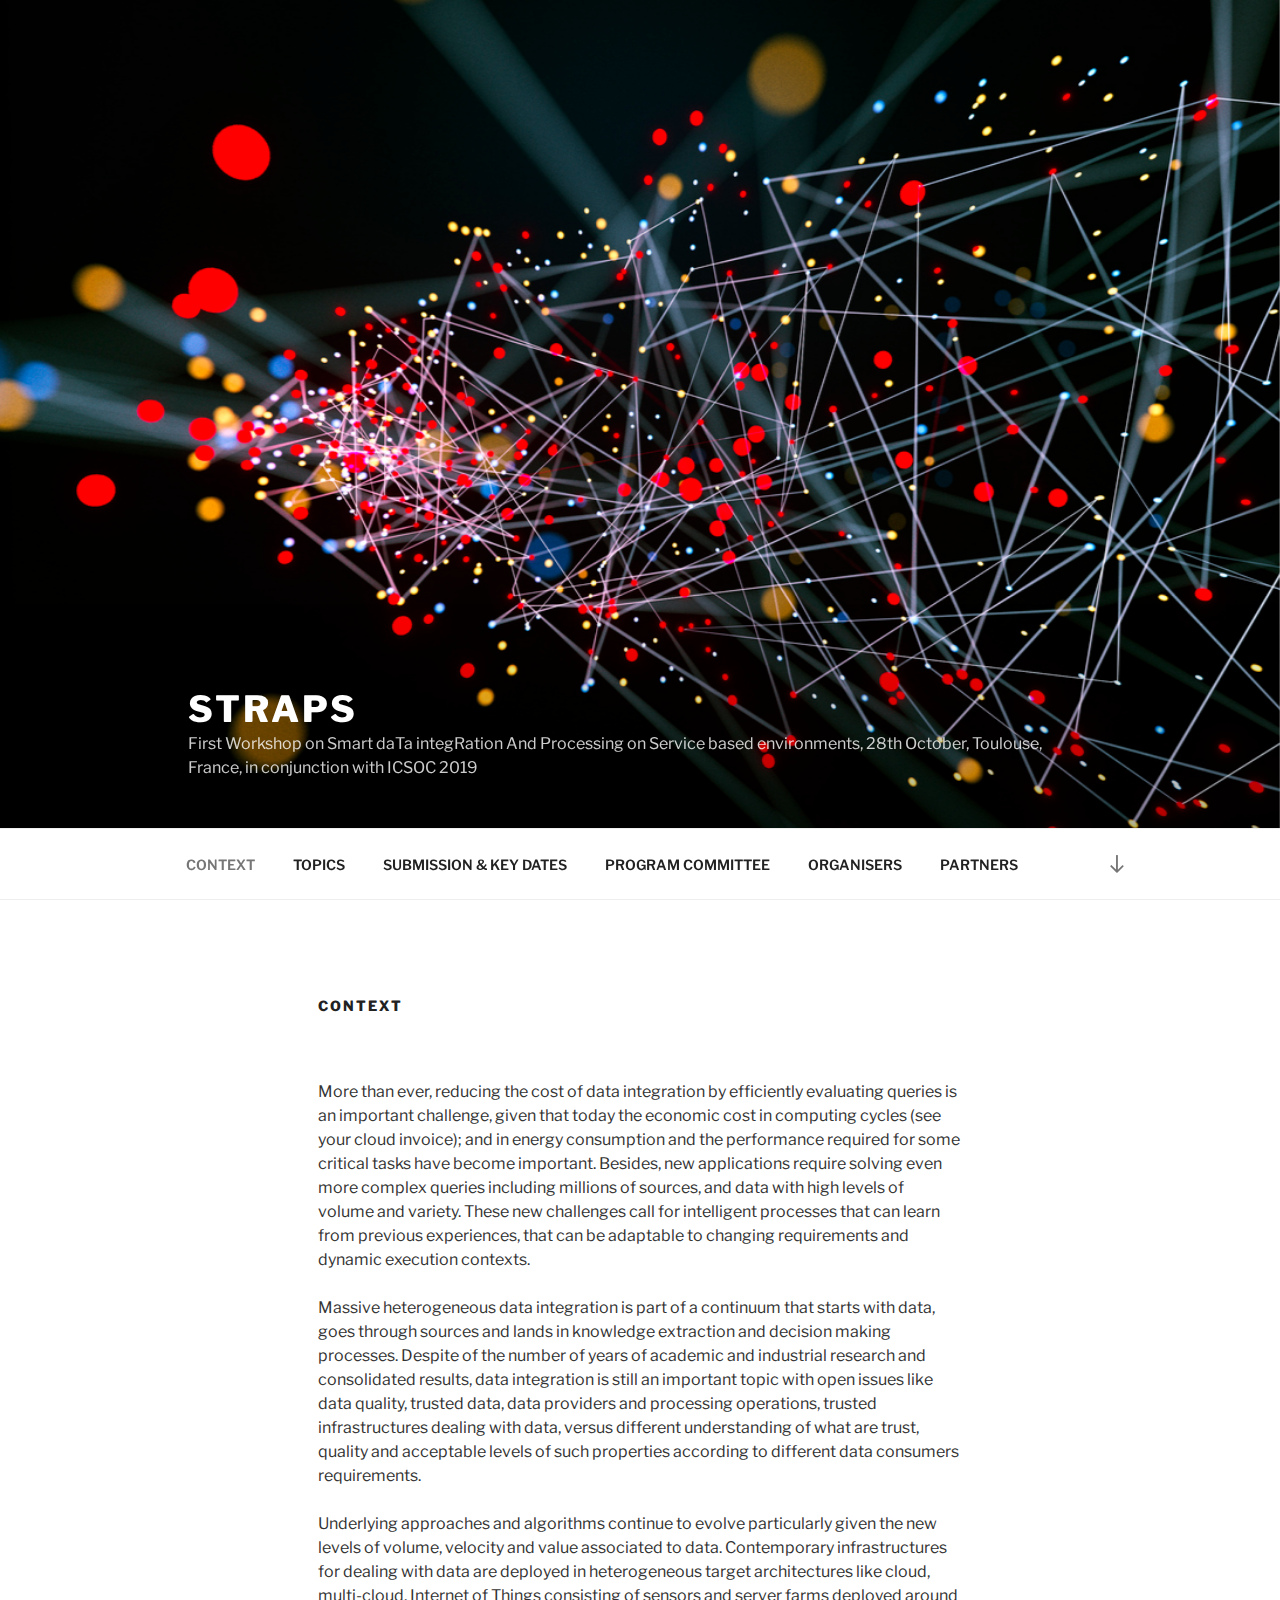
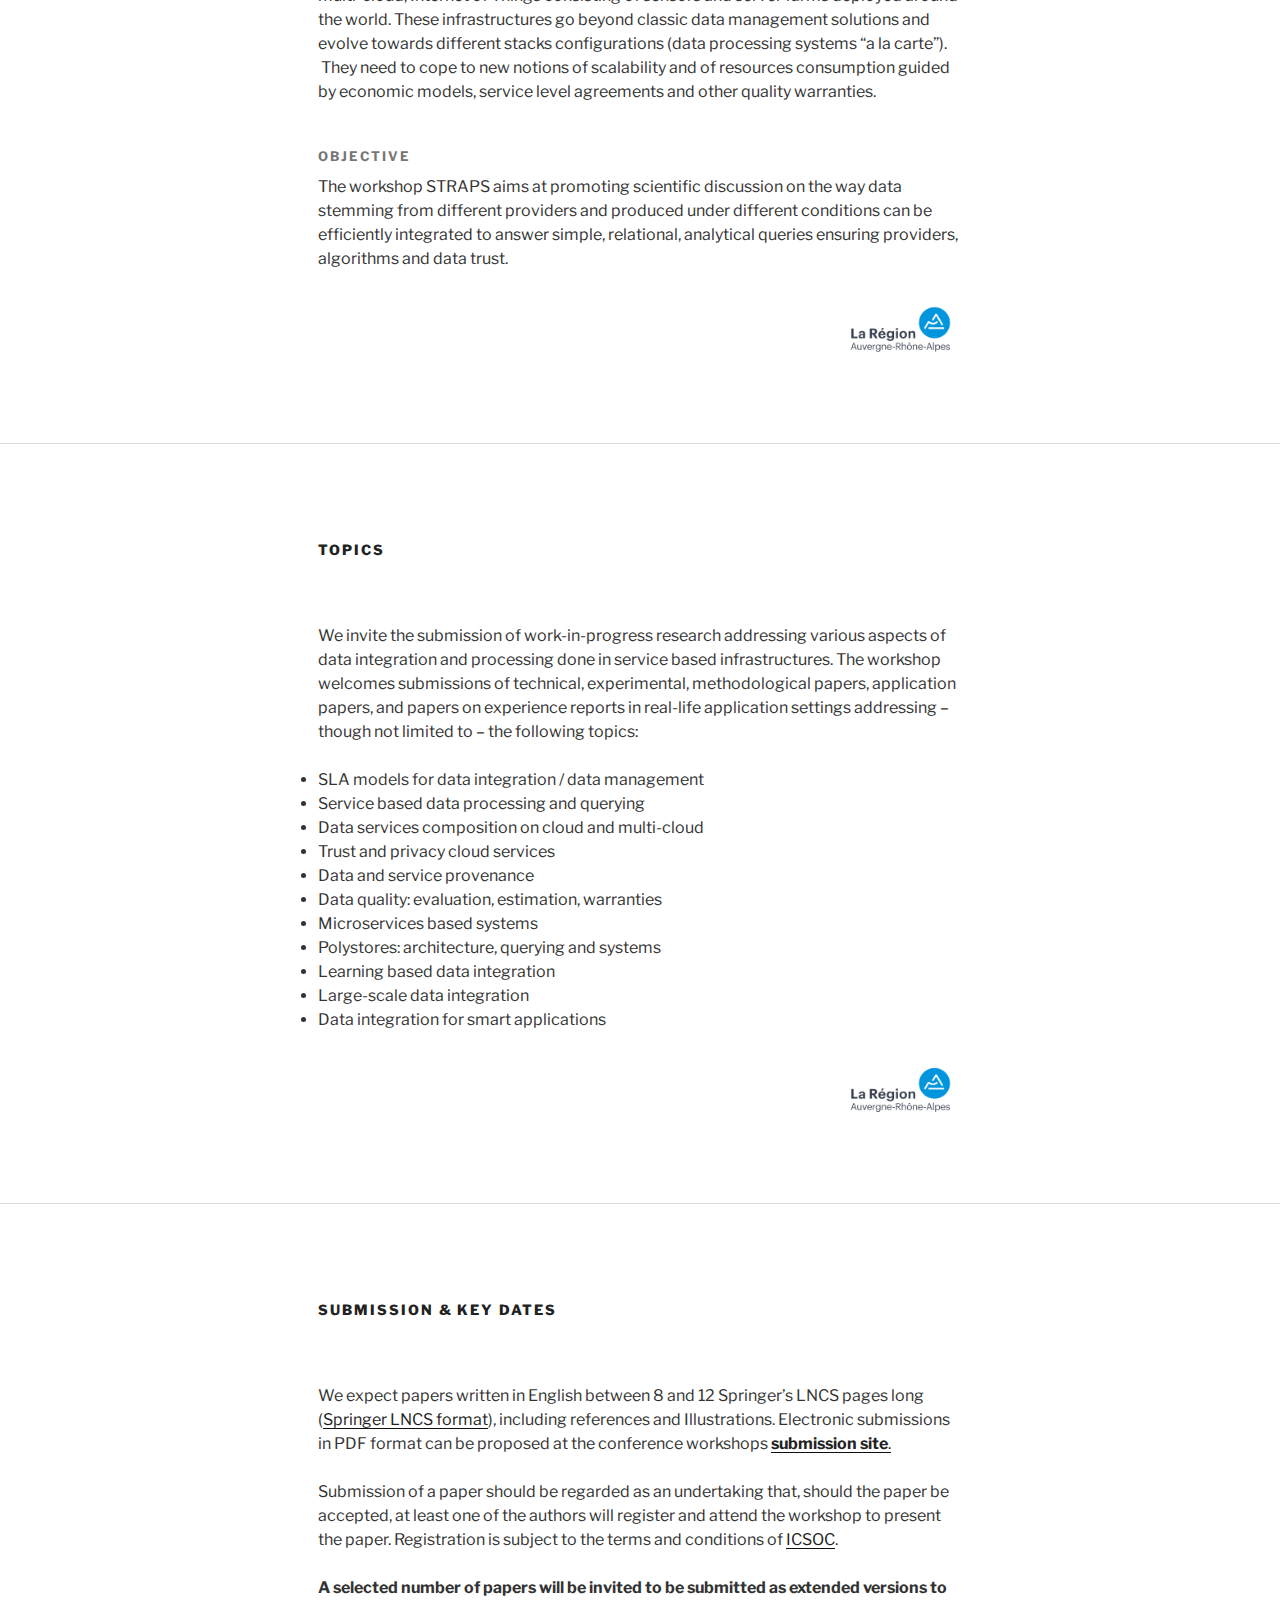
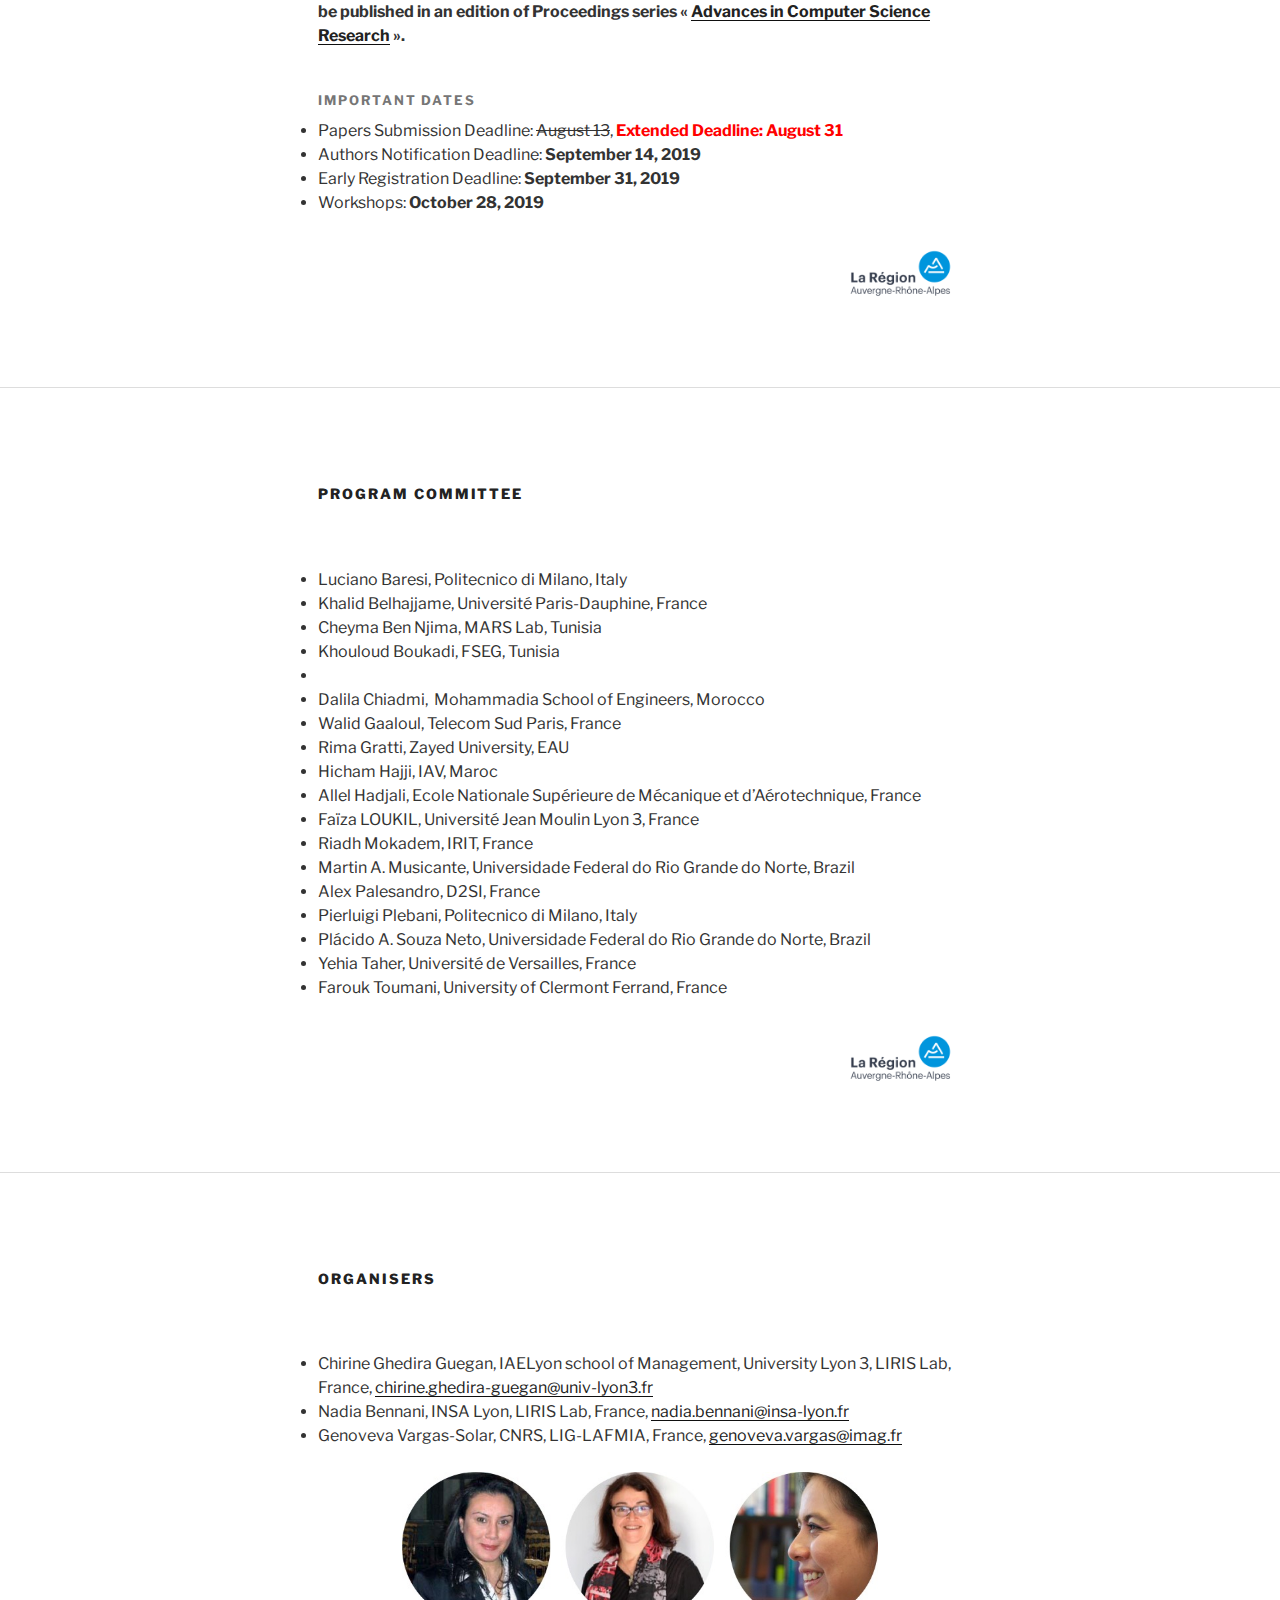
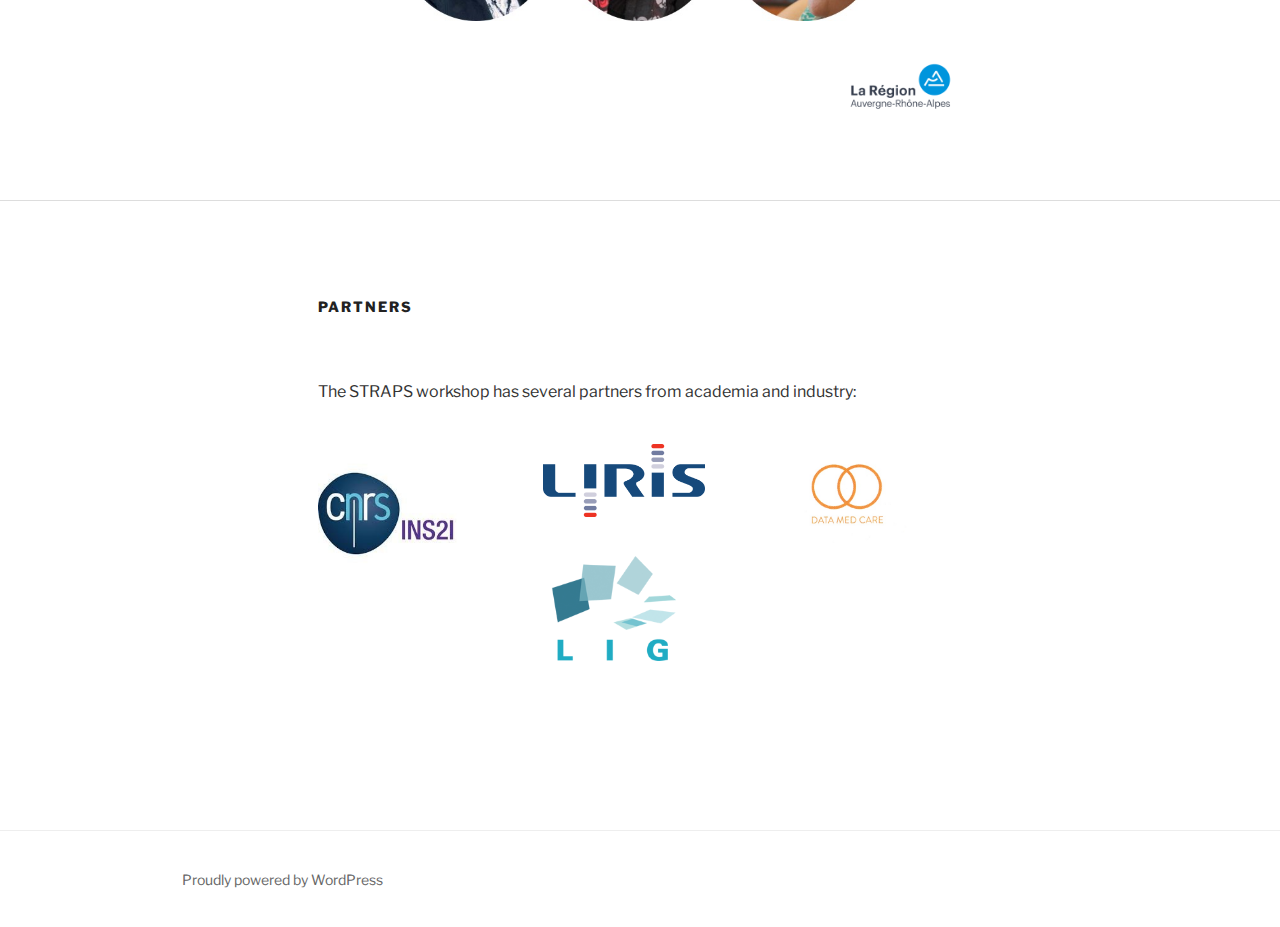
<file: index.html>
<!DOCTYPE html>
<html lang="en-US" class="no-js no-svg">
<head>
<meta charset="UTF-8">
<meta name="viewport" content="width=device-width, initial-scale=1">
<link rel="profile" href="http://gmpg.org/xfn/11">

<script>(function(html){html.className = html.className.replace(/\bno-js\b/,'js')})(document.documentElement);</script>
<title>STRAPS &#8211; First Workshop on Smart daTa integRation And Processing on Service based environments, 28th October, Toulouse, France, in conjunction with ICSOC 2019</title>
<link rel='dns-prefetch' href='http://fonts.googleapis.com/' />
<link rel='dns-prefetch' href='http://s.w.org/' />
<link href='https://fonts.gstatic.com' crossorigin rel='preconnect' />
<link rel="alternate" type="application/rss+xml" title="STRAPS &raquo; Feed" href="index.html@feed=rss2" />
<link rel="alternate" type="application/rss+xml" title="STRAPS &raquo; Comments Feed" href="index.html@feed=comments-rss2" />
<link rel="alternate" type="application/rss+xml" title="STRAPS &raquo; CONTEXT Comments Feed" href="index.html@feed=rss2&amp;page_id=2" />
		<script type="text/javascript">
			window._wpemojiSettings = {"baseUrl":"https:\/\/s.w.org\/images\/core\/emoji\/11.2.0\/72x72\/","ext":".png","svgUrl":"https:\/\/s.w.org\/images\/core\/emoji\/11.2.0\/svg\/","svgExt":".svg","source":{"concatemoji":"http:\/\/straps.imag.fr\/wp-includes\/js\/wp-emoji-release.min.js?ver=5.1.5"}};
			!function(a,b,c){function d(a,b){var c=String.fromCharCode;l.clearRect(0,0,k.width,k.height),l.fillText(c.apply(this,a),0,0);var d=k.toDataURL();l.clearRect(0,0,k.width,k.height),l.fillText(c.apply(this,b),0,0);var e=k.toDataURL();return d===e}function e(a){var b;if(!l||!l.fillText)return!1;switch(l.textBaseline="top",l.font="600 32px Arial",a){case"flag":return!(b=d([55356,56826,55356,56819],[55356,56826,8203,55356,56819]))&&(b=d([55356,57332,56128,56423,56128,56418,56128,56421,56128,56430,56128,56423,56128,56447],[55356,57332,8203,56128,56423,8203,56128,56418,8203,56128,56421,8203,56128,56430,8203,56128,56423,8203,56128,56447]),!b);case"emoji":return b=d([55358,56760,9792,65039],[55358,56760,8203,9792,65039]),!b}return!1}function f(a){var c=b.createElement("script");c.src=a,c.defer=c.type="text/javascript",b.getElementsByTagName("head")[0].appendChild(c)}var g,h,i,j,k=b.createElement("canvas"),l=k.getContext&&k.getContext("2d");for(j=Array("flag","emoji"),c.supports={everything:!0,everythingExceptFlag:!0},i=0;i<j.length;i++)c.supports[j[i]]=e(j[i]),c.supports.everything=c.supports.everything&&c.supports[j[i]],"flag"!==j[i]&&(c.supports.everythingExceptFlag=c.supports.everythingExceptFlag&&c.supports[j[i]]);c.supports.everythingExceptFlag=c.supports.everythingExceptFlag&&!c.supports.flag,c.DOMReady=!1,c.readyCallback=function(){c.DOMReady=!0},c.supports.everything||(h=function(){c.readyCallback()},b.addEventListener?(b.addEventListener("DOMContentLoaded",h,!1),a.addEventListener("load",h,!1)):(a.attachEvent("onload",h),b.attachEvent("onreadystatechange",function(){"complete"===b.readyState&&c.readyCallback()})),g=c.source||{},g.concatemoji?f(g.concatemoji):g.wpemoji&&g.twemoji&&(f(g.twemoji),f(g.wpemoji)))}(window,document,window._wpemojiSettings);
		</script>
		<style type="text/css">
img.wp-smiley,
img.emoji {
	display: inline !important;
	border: none !important;
	box-shadow: none !important;
	height: 1em !important;
	width: 1em !important;
	margin: 0 .07em !important;
	vertical-align: -0.1em !important;
	background: none !important;
	padding: 0 !important;
}
</style>
	<link rel='stylesheet' id='wp-block-library-css'  href='wp-includes/css/dist/block-library/style.min.css@ver=5.1.5.css' type='text/css' media='all' />
<link rel='stylesheet' id='wp-block-library-theme-css'  href='wp-includes/css/dist/block-library/theme.min.css@ver=5.1.5.css' type='text/css' media='all' />
<link rel='stylesheet' id='parent-style-css'  href='wp-content/themes/twentyseventeen/style.css@ver=5.1.5.css' type='text/css' media='all' />
<link rel='stylesheet' id='twentyseventeen-fonts-css'  href='https://fonts.googleapis.com/css?family=Libre+Franklin%3A300%2C300i%2C400%2C400i%2C600%2C600i%2C800%2C800i&#038;subset=latin%2Clatin-ext' type='text/css' media='all' />
<link rel='stylesheet' id='twentyseventeen-style-css'  href='wp-content/themes/twentyseventeen-child/style.css@ver=5.1.5.css' type='text/css' media='all' />
<link rel='stylesheet' id='twentyseventeen-block-style-css'  href='wp-content/themes/twentyseventeen/assets/css/blocks.css@ver=1.1.css' type='text/css' media='all' />
<!--[if lt IE 9]>
<link rel='stylesheet' id='twentyseventeen-ie8-css'  href='http://straps.imag.fr/wp-content/themes/twentyseventeen/assets/css/ie8.css?ver=1.0' type='text/css' media='all' />
<![endif]-->
<!--[if lt IE 9]>
<script type='text/javascript' src='http://straps.imag.fr/wp-content/themes/twentyseventeen/assets/js/html5.js?ver=3.7.3'></script>
<![endif]-->
<script type='text/javascript' src='wp-includes/js/jquery/jquery.js@ver=1.12.4'></script>
<script type='text/javascript' src='wp-includes/js/jquery/jquery-migrate.min.js@ver=1.4.1'></script>
<link rel='https://api.w.org/' href='index.php@rest_route=%252F' />
<link rel="EditURI" type="application/rsd+xml" title="RSD" href="xmlrpc.php@rsd" />
<link rel="wlwmanifest" type="application/wlwmanifest+xml" href="wp-includes/wlwmanifest.xml" /> 
<meta name="generator" content="WordPress 5.1.5" />
<link rel="canonical" href="index.html" />
<link rel='shortlink' href='index.html' />
<link rel="alternate" type="application/json+oembed" href="index.php@rest_route=%252Foembed%252F1.0%252Fembed&amp;url=http%253A%252F%252Fstraps.imag.fr%252F" />
<link rel="alternate" type="text/xml+oembed" href="index.php@rest_route=%252Foembed%252F1.0%252Fembed&amp;url=http%253A%252F%252Fstraps.imag.fr%252F&amp;format=xml" />
<link rel="pingback" href="http://straps.imag.fr/xmlrpc.php">
		<style type="text/css">.recentcomments a{display:inline !important;padding:0 !important;margin:0 !important;}</style>
		</head>

<body class="home page-template-default page page-id-2 wp-embed-responsive twentyseventeen-front-page has-header-image page-one-column colors-light">
<div id="page" class="site">
	<a class="skip-link screen-reader-text" href="index.html#content">Skip to content</a>

	<header id="masthead" class="site-header" role="banner">

		<div class="custom-header">

		<div class="custom-header-media">
			<div id="wp-custom-header" class="wp-custom-header"><img src="wp-content/uploads/2019/05/istock-627443586.jpg" width="1366" height="768" alt="STRAPS" srcset="wp-content/uploads/2019/05/istock-627443586.jpg 1366w, wp-content/uploads/2019/05/istock-627443586-300x169.jpg 300w, wp-content/uploads/2019/05/istock-627443586-768x432.jpg 768w, wp-content/uploads/2019/05/istock-627443586-1024x576.jpg 1024w" sizes="100vw" /></div>		</div>

	<div class="site-branding">
	<div class="wrap">

		
		<div class="site-branding-text">
							<h1 class="site-title"><a href="index.html" rel="home">STRAPS</a></h1>
			
							<p class="site-description">First Workshop on Smart daTa integRation And Processing on Service based environments, 28th October, Toulouse, France, in conjunction with ICSOC 2019</p>
					</div><!-- .site-branding-text -->

		
	</div><!-- .wrap -->
</div><!-- .site-branding -->

</div><!-- .custom-header -->

					<div class="navigation-top">
				<div class="wrap">
					<nav id="site-navigation" class="main-navigation" role="navigation" aria-label="Top Menu">
	<button class="menu-toggle" aria-controls="top-menu" aria-expanded="false">
		<svg class="icon icon-bars" aria-hidden="true" role="img"> <use href="#icon-bars" xlink:href="#icon-bars"></use> </svg><svg class="icon icon-close" aria-hidden="true" role="img"> <use href="#icon-close" xlink:href="#icon-close"></use> </svg>Menu	</button>

	<div class="menu-main-container"><ul id="top-menu" class="menu"><li id="menu-item-29" class="menu-item menu-item-type-post_type menu-item-object-page menu-item-home current-menu-item page_item page-item-2 current_page_item menu-item-29"><a href="index.html" aria-current="page">CONTEXT</a></li>
<li id="menu-item-28" class="menu-item menu-item-type-post_type menu-item-object-page menu-item-28"><a href="index.html@p=14.html">TOPICS</a></li>
<li id="menu-item-27" class="menu-item menu-item-type-post_type menu-item-object-page menu-item-27"><a href="index.html@p=16.html">SUBMISSION &#038; KEY DATES</a></li>
<li id="menu-item-34" class="menu-item menu-item-type-post_type menu-item-object-page menu-item-34"><a href="index.html@p=19.html">PROGRAM COMMITTEE</a></li>
<li id="menu-item-25" class="menu-item menu-item-type-post_type menu-item-object-page menu-item-25"><a href="index.html@p=21.html">ORGANISERS</a></li>
<li id="menu-item-91" class="menu-item menu-item-type-post_type menu-item-object-page menu-item-91"><a href="index.html@p=85.html">PARTNERS</a></li>
</ul></div>
			<a href="index.html#content" class="menu-scroll-down"><svg class="icon icon-arrow-right" aria-hidden="true" role="img"> <use href="#icon-arrow-right" xlink:href="#icon-arrow-right"></use> </svg><span class="screen-reader-text">Scroll down to content</span></a>
	</nav><!-- #site-navigation -->
				</div><!-- .wrap -->
			</div><!-- .navigation-top -->
		
	</header><!-- #masthead -->

	
	<div class="site-content-contain">
		<div id="content" class="site-content">

<div id="primary" class="content-area">
	<main id="main" class="site-main" role="main">

		<article id="post-2" class="twentyseventeen-panel  post-2 page type-page status-publish hentry" >

	
	<div class="panel-content">
		<div class="wrap">
			<header class="entry-header">
				<h2 class="entry-title">CONTEXT</h2>
				
			</header><!-- .entry-header -->

			<div class="entry-content">
				
<p>More than ever, reducing the cost of data integration by efficiently evaluating queries is an important challenge, given that today the economic cost in computing cycles (see your cloud invoice); and in energy consumption and the performance required for some critical tasks have become important. Besides, new applications require solving even more complex queries including millions of sources, and data with high levels of volume and variety. These new challenges call for intelligent processes that can learn from previous experiences, that can be adaptable to changing requirements and dynamic execution contexts.</p>



<p>Massive heterogeneous data integration is part of a continuum that starts with data, goes through sources and lands in knowledge extraction and decision making processes. Despite of the number of years of academic and industrial research and consolidated results, data integration is still an important topic with open issues like data quality, trusted data, data providers and processing operations, trusted infrastructures dealing with data, versus different understanding of what are trust, quality and acceptable levels of such properties according to different data consumers requirements. </p>



<p>Underlying approaches and algorithms continue to evolve particularly given the new levels of volume, velocity and value associated to data. Contemporary infrastructures for dealing with data are deployed in heterogeneous target architectures like cloud, multi-cloud, Internet of Things consisting of sensors and server farms deployed around the world. These infrastructures go beyond classic data management solutions and evolve towards different stacks configurations (data processing systems “a la carte”). &nbsp;They need to cope to new notions of scalability and of resources consumption guided by economic models, service level agreements and other quality warranties. </p>



<h5><strong>OBJECTIVE</strong></h5>



<p>The workshop STRAPS aims at promoting scientific discussion on the way data stemming from different providers and produced under different conditions can be efficiently integrated to answer simple, relational, analytical queries ensuring providers, algorithms and data trust. </p>



<div class="wp-block-image"><figure class="alignright is-resized"><img src="wp-content/uploads/2019/05/logo_ARA_partenaire-rvb_typogris-pastillebleue-642x360.png" alt="" class="wp-image-77" width="123" height="69" srcset="wp-content/uploads/2019/05/logo_ARA_partenaire-rvb_typogris-pastillebleue-642x360.png 642w, wp-content/uploads/2019/05/logo_ARA_partenaire-rvb_typogris-pastillebleue-642x360-300x168.png 300w" sizes="(max-width: 123px) 100vw, 123px" /></figure></div>



<p></p>



<p><br></p>
			</div><!-- .entry-content -->

		</div><!-- .wrap -->
	</div><!-- .panel-content -->

</article><!-- #post-## -->

		
<article id="panel1" class="twentyseventeen-panel  post-14 page type-page status-publish hentry" >

	
	<div class="panel-content">
		<div class="wrap">
			<header class="entry-header">
				<h2 class="entry-title">TOPICS</h2>
				
			</header><!-- .entry-header -->

			<div class="entry-content">
				
<p>We invite the submission of work-in-progress research addressing various aspects of data integration and processing done in service based infrastructures. The workshop welcomes submissions of technical, experimental, methodological papers, application papers, and papers on experience reports in real-life application settings addressing – though not limited to – the following topics: <br></p>



<ul><li>SLA models for data integration / data management</li><li>Service based data processing and querying</li><li>Data services composition on cloud and multi-cloud</li><li>Trust and privacy cloud services</li><li>Data and service provenance</li><li>Data quality: evaluation, estimation, warranties</li><li>Microservices based systems</li><li>Polystores: architecture, querying and systems</li><li>Learning based data integration</li><li>Large-scale data integration</li><li>Data integration for smart applications</li></ul>



<div class="wp-block-image"><figure class="alignright is-resized"><img src="wp-content/uploads/2019/05/logo_ARA_partenaire-rvb_typogris-pastillebleue-642x360.png" alt="" class="wp-image-77" width="123" height="69" srcset="wp-content/uploads/2019/05/logo_ARA_partenaire-rvb_typogris-pastillebleue-642x360.png 642w, wp-content/uploads/2019/05/logo_ARA_partenaire-rvb_typogris-pastillebleue-642x360-300x168.png 300w" sizes="(max-width: 123px) 100vw, 123px" /></figure></div>
			</div><!-- .entry-content -->

			
		</div><!-- .wrap -->
	</div><!-- .panel-content -->

</article><!-- #post-## -->

<article id="panel2" class="twentyseventeen-panel  post-16 page type-page status-publish hentry" >

	
	<div class="panel-content">
		<div class="wrap">
			<header class="entry-header">
				<h2 class="entry-title">SUBMISSION &#038; KEY DATES</h2>
				
			</header><!-- .entry-header -->

			<div class="entry-content">
				
<p>We expect papers written in English between 8 and 12 Springer&#8217;s LNCS pages long (<a rel="noreferrer noopener" aria-label="Springer LNCS format (opens in a new tab)" href="https://www.springer.com/fr/computer-science/lncs/conference-proceedings-guidelines" target="_blank">Springer LNCS format</a>), including references and Illustrations. Electronic submissions in PDF format can be proposed at  the conference workshops <strong><a href="https://www.conftool.com/icsoc2019" target="_blank" rel="noreferrer noopener" aria-label=" (opens in a new tab)">submission site</a></strong><a href="https://www.conftool.com/icsoc2019" target="_blank" rel="noreferrer noopener" aria-label=" (opens in a new tab)">.</a></p>



<p>Submission of a paper should be regarded as an undertaking that, should the paper be accepted, at least one of the authors will register and attend the workshop to present the paper. Registration is subject to the terms and conditions of <a href="https://icsoc-laas.fr" target="_blank" rel="noreferrer noopener" aria-label="ICSOC (opens in a new tab)">ICSOC</a>.</p>



<p><strong>A selected number of papers will be invited to be submitted as extended versions to be published in an edition of Proceedings series « </strong><a rel="noreferrer noopener" aria-label="Advances in Computer Science Research (opens in a new tab)" href="https://www.atlantis-press.com/proceedings/series/acsr" target="_blank"><strong>Advances in Computer Science Research</strong></a><strong> ».</strong></p>



<h5><strong>IMPORTANT DATES</strong></h5>


<ul id="mce_22" class="editor-rich-text__tinymce mce-content-body" role="textbox" contenteditable="true" aria-label="Write list…" aria-autocomplete="list" aria-multiline="true" data-is-placeholder-visible="false">
<li>Papers Submission Deadline: <del>August 13</del>, <strong><span style="color: #ff0000;">Extended Deadline:</span><span style="color: #ff0000;"> August 31</span><br /></strong></li>
<li>Authors Notification Deadline: <strong>September 14, 2019</strong></li>
<li>Early Registration Deadline: <strong>September 31, 2019</strong></li>
<li>Workshops: <strong>October 28, 2019</strong></li>
</ul>


<div class="wp-block-image"><figure class="alignright is-resized"><img src="wp-content/uploads/2019/05/logo_ARA_partenaire-rvb_typogris-pastillebleue-642x360.png" alt="" class="wp-image-77" width="123" height="69" srcset="wp-content/uploads/2019/05/logo_ARA_partenaire-rvb_typogris-pastillebleue-642x360.png 642w, wp-content/uploads/2019/05/logo_ARA_partenaire-rvb_typogris-pastillebleue-642x360-300x168.png 300w" sizes="(max-width: 123px) 100vw, 123px" /></figure></div>
			</div><!-- .entry-content -->

			
		</div><!-- .wrap -->
	</div><!-- .panel-content -->

</article><!-- #post-## -->

<article id="panel3" class="twentyseventeen-panel  post-19 page type-page status-publish hentry" >

	
	<div class="panel-content">
		<div class="wrap">
			<header class="entry-header">
				<h2 class="entry-title">PROGRAM COMMITTEE</h2>
				
			</header><!-- .entry-header -->

			<div class="entry-content">
				

<ul>
<li>Luciano Baresi, Politecnico di Milano, Italy</li>
<li>Khalid Belhajjame, Universit&eacute; Paris-Dauphine, France</li>
<li>Cheyma Ben Njima, MARS Lab, Tunisia</li>
<li>Khouloud Boukadi, FSEG, Tunisia</li>
<li></li>
<li>Dalila Chiadmi, &nbsp;Mohammadia School of Engineers, Morocco</li>
<li>Walid Gaaloul, Telecom Sud Paris, France</li>
<li>Rima Gratti, Zayed University, EAU</li>
<li>Hicham Hajji, IAV, Maroc</li>
<li>Allel Hadjali, Ecole Nationale Sup&eacute;rieure de M&eacute;canique et d&rsquo;A&eacute;rotechnique, France</li>
<li>Fa&iuml;za LOUKIL, Universit&eacute; Jean Moulin Lyon 3, France</li>
<li>Riadh Mokadem, IRIT, France</li>
<li>Martin A. Musicante, Universidade Federal do Rio Grande do Norte, Brazil &nbsp;</li>
<li>Alex Palesandro, D2SI, France</li>
<li>Pierluigi Plebani, Politecnico di Milano, Italy</li>
<li>Pl&aacute;cido A. Souza Neto, Universidade Federal do Rio Grande do Norte, Brazil</li>
<li>Yehia Taher, Universit&eacute; de Versailles, France</li>
<li>Farouk Toumani, University of Clermont Ferrand, France</li>
</ul>				
				

<div class="wp-block-image"><figure class="alignright is-resized"><img src="wp-content/uploads/2019/05/logo_ARA_partenaire-rvb_typogris-pastillebleue-642x360.png" alt="" class="wp-image-77" width="123" height="69" srcset="wp-content/uploads/2019/05/logo_ARA_partenaire-rvb_typogris-pastillebleue-642x360.png 642w, wp-content/uploads/2019/05/logo_ARA_partenaire-rvb_typogris-pastillebleue-642x360-300x168.png 300w" sizes="(max-width: 123px) 100vw, 123px" /></figure></div>
			</div><!-- .entry-content -->

			
		</div><!-- .wrap -->
	</div><!-- .panel-content -->

</article><!-- #post-## -->

<article id="panel4" class="twentyseventeen-panel  post-21 page type-page status-publish hentry" >

	
	<div class="panel-content">
		<div class="wrap">
			<header class="entry-header">
				<h2 class="entry-title">ORGANISERS</h2>
				
			</header><!-- .entry-header -->

			<div class="entry-content">
				
<ul><li>Chirine Ghedira Guegan, IAELyon school of Management, University Lyon 3, LIRIS Lab, France, <a>chirine.ghedira-guegan@univ-lyon3.fr</a> </li><li>Nadia Bennani, INSA Lyon, LIRIS Lab, France, <a>nadia.bennani@insa-lyon.fr</a></li><li>Genoveva Vargas-Solar, CNRS, LIG-LAFMIA, France, <a>genoveva.vargas@imag.fr</a></li></ul>



<div class="wp-block-image"><figure class="aligncenter is-resized"><img src="wp-content/uploads/2019/05/organisers.jpg" alt="" class="wp-image-68" width="476" height="148" srcset="wp-content/uploads/2019/05/organisers.jpg 719w, wp-content/uploads/2019/05/organisers-300x93.jpg 300w" sizes="(max-width: 476px) 100vw, 476px" /></figure></div>



<div class="wp-block-image"><figure class="alignright is-resized"><img src="wp-content/uploads/2019/05/logo_ARA_partenaire-rvb_typogris-pastillebleue-642x360.png" alt="" class="wp-image-77" width="123" height="69" srcset="wp-content/uploads/2019/05/logo_ARA_partenaire-rvb_typogris-pastillebleue-642x360.png 642w, wp-content/uploads/2019/05/logo_ARA_partenaire-rvb_typogris-pastillebleue-642x360-300x168.png 300w" sizes="(max-width: 123px) 100vw, 123px" /></figure></div>
			</div><!-- .entry-content -->

			
		</div><!-- .wrap -->
	</div><!-- .panel-content -->

</article><!-- #post-## -->

<article id="panel5" class="twentyseventeen-panel  post-85 page type-page status-publish hentry" >

	
	<div class="panel-content">
		<div class="wrap">
			<header class="entry-header">
				<h2 class="entry-title">PARTNERS</h2>
				
			</header><!-- .entry-header -->

			<div class="entry-content">
				
<p>The STRAPS workshop has several partners from academia and industry:</p>



<div class="wp-block-columns has-3-columns">
<div class="wp-block-column">
<figure class="wp-block-image is-resized"><img src="wp-content/uploads/2019/06/Unknown-e1559588875377.jpeg" alt="" class="wp-image-86" width="139" height="139"/></figure>
</div>



<div class="wp-block-column">
<figure class="wp-block-image is-resized"><img src="wp-content/uploads/2019/06/logo_liris-1024x461.png" alt="" class="wp-image-88" width="190" height="85" srcset="wp-content/uploads/2019/06/logo_liris-1024x461.png 1024w, wp-content/uploads/2019/06/logo_liris-300x135.png 300w, wp-content/uploads/2019/06/logo_liris-768x346.png 768w, wp-content/uploads/2019/06/logo_liris.png 1280w" sizes="(max-width: 190px) 100vw, 190px" /></figure>



<figure class="wp-block-image is-resized"><img src="wp-content/uploads/2019/06/logo-lig.png" alt="" class="wp-image-89" width="142" height="122"/></figure>
</div>



<div class="wp-block-column">
<figure class="wp-block-image is-resized"><img src="wp-content/uploads/2019/06/DataMedCare-Logo.jpg" alt="" class="wp-image-87" width="251" height="156"/></figure>
</div>
</div>
			</div><!-- .entry-content -->

			
		</div><!-- .wrap -->
	</div><!-- .panel-content -->

</article><!-- #post-## -->

	</main><!-- #main -->
</div><!-- #primary -->


		</div><!-- #content -->

		<footer id="colophon" class="site-footer" role="contentinfo">
			<div class="wrap">
				
<div class="site-info">
		<a href="https://wordpress.org/" class="imprint">
		Proudly powered by WordPress	</a>
</div><!-- .site-info -->
			</div><!-- .wrap -->
		</footer><!-- #colophon -->
	</div><!-- .site-content-contain -->
</div><!-- #page -->
<script type='text/javascript'>
/* <![CDATA[ */
var twentyseventeenScreenReaderText = {"quote":"<svg class=\"icon icon-quote-right\" aria-hidden=\"true\" role=\"img\"> <use href=\"#icon-quote-right\" xlink:href=\"#icon-quote-right\"><\/use> <\/svg>","expand":"Expand child menu","collapse":"Collapse child menu","icon":"<svg class=\"icon icon-angle-down\" aria-hidden=\"true\" role=\"img\"> <use href=\"#icon-angle-down\" xlink:href=\"#icon-angle-down\"><\/use> <span class=\"svg-fallback icon-angle-down\"><\/span><\/svg>"};
/* ]]> */
</script>
<script type='text/javascript' src='wp-content/themes/twentyseventeen/assets/js/skip-link-focus-fix.js@ver=1.0'></script>
<script type='text/javascript' src='wp-content/themes/twentyseventeen/assets/js/navigation.js@ver=1.0'></script>
<script type='text/javascript' src='wp-content/themes/twentyseventeen/assets/js/global.js@ver=1.0'></script>
<script type='text/javascript' src='wp-content/themes/twentyseventeen/assets/js/jquery.scrollTo.js@ver=2.1.2'></script>
<script type='text/javascript' src='wp-includes/js/wp-embed.min.js@ver=5.1.5'></script>
<svg style="position: absolute; width: 0; height: 0; overflow: hidden;" version="1.1" xmlns="http://www.w3.org/2000/svg" xmlns:xlink="http://www.w3.org/1999/xlink">
<defs>
<symbol id="icon-behance" viewBox="0 0 37 32">
<path class="path1" d="M33 6.054h-9.125v2.214h9.125v-2.214zM28.5 13.661q-1.607 0-2.607 0.938t-1.107 2.545h7.286q-0.321-3.482-3.571-3.482zM28.786 24.107q1.125 0 2.179-0.571t1.357-1.554h3.946q-1.786 5.482-7.625 5.482-3.821 0-6.080-2.357t-2.259-6.196q0-3.714 2.33-6.17t6.009-2.455q2.464 0 4.295 1.214t2.732 3.196 0.902 4.429q0 0.304-0.036 0.839h-11.75q0 1.982 1.027 3.063t2.973 1.080zM4.946 23.214h5.286q3.661 0 3.661-2.982 0-3.214-3.554-3.214h-5.393v6.196zM4.946 13.625h5.018q1.393 0 2.205-0.652t0.813-2.027q0-2.571-3.393-2.571h-4.643v5.25zM0 4.536h10.607q1.554 0 2.768 0.25t2.259 0.848 1.607 1.723 0.563 2.75q0 3.232-3.071 4.696 2.036 0.571 3.071 2.054t1.036 3.643q0 1.339-0.438 2.438t-1.179 1.848-1.759 1.268-2.161 0.75-2.393 0.232h-10.911v-22.5z"></path>
</symbol>
<symbol id="icon-deviantart" viewBox="0 0 18 32">
<path class="path1" d="M18.286 5.411l-5.411 10.393 0.429 0.554h4.982v7.411h-9.054l-0.786 0.536-2.536 4.875-0.536 0.536h-5.375v-5.411l5.411-10.411-0.429-0.536h-4.982v-7.411h9.054l0.786-0.536 2.536-4.875 0.536-0.536h5.375v5.411z"></path>
</symbol>
<symbol id="icon-medium" viewBox="0 0 32 32">
<path class="path1" d="M10.661 7.518v20.946q0 0.446-0.223 0.759t-0.652 0.313q-0.304 0-0.589-0.143l-8.304-4.161q-0.375-0.179-0.634-0.598t-0.259-0.83v-20.357q0-0.357 0.179-0.607t0.518-0.25q0.25 0 0.786 0.268l9.125 4.571q0.054 0.054 0.054 0.089zM11.804 9.321l9.536 15.464-9.536-4.75v-10.714zM32 9.643v18.821q0 0.446-0.25 0.723t-0.679 0.277-0.839-0.232l-7.875-3.929zM31.946 7.5q0 0.054-4.58 7.491t-5.366 8.705l-6.964-11.321 5.786-9.411q0.304-0.5 0.929-0.5 0.25 0 0.464 0.107l9.661 4.821q0.071 0.036 0.071 0.107z"></path>
</symbol>
<symbol id="icon-slideshare" viewBox="0 0 32 32">
<path class="path1" d="M15.589 13.214q0 1.482-1.134 2.545t-2.723 1.063-2.723-1.063-1.134-2.545q0-1.5 1.134-2.554t2.723-1.054 2.723 1.054 1.134 2.554zM24.554 13.214q0 1.482-1.125 2.545t-2.732 1.063q-1.589 0-2.723-1.063t-1.134-2.545q0-1.5 1.134-2.554t2.723-1.054q1.607 0 2.732 1.054t1.125 2.554zM28.571 16.429v-11.911q0-1.554-0.571-2.205t-1.982-0.652h-19.857q-1.482 0-2.009 0.607t-0.527 2.25v12.018q0.768 0.411 1.58 0.714t1.446 0.5 1.446 0.33 1.268 0.196 1.25 0.071 1.045 0.009 1.009-0.036 0.795-0.036q1.214-0.018 1.696 0.482 0.107 0.107 0.179 0.161 0.464 0.446 1.089 0.911 0.125-1.625 2.107-1.554 0.089 0 0.652 0.027t0.768 0.036 0.813 0.018 0.946-0.018 0.973-0.080 1.089-0.152 1.107-0.241 1.196-0.348 1.205-0.482 1.286-0.616zM31.482 16.339q-2.161 2.661-6.643 4.5 1.5 5.089-0.411 8.304-1.179 2.018-3.268 2.643-1.857 0.571-3.25-0.268-1.536-0.911-1.464-2.929l-0.018-5.821v-0.018q-0.143-0.036-0.438-0.107t-0.42-0.089l-0.018 6.036q0.071 2.036-1.482 2.929-1.411 0.839-3.268 0.268-2.089-0.643-3.25-2.679-1.875-3.214-0.393-8.268-4.482-1.839-6.643-4.5-0.446-0.661-0.071-1.125t1.071 0.018q0.054 0.036 0.196 0.125t0.196 0.143v-12.393q0-1.286 0.839-2.196t2.036-0.911h22.446q1.196 0 2.036 0.911t0.839 2.196v12.393l0.375-0.268q0.696-0.482 1.071-0.018t-0.071 1.125z"></path>
</symbol>
<symbol id="icon-snapchat-ghost" viewBox="0 0 30 32">
<path class="path1" d="M15.143 2.286q2.393-0.018 4.295 1.223t2.92 3.438q0.482 1.036 0.482 3.196 0 0.839-0.161 3.411 0.25 0.125 0.5 0.125 0.321 0 0.911-0.241t0.911-0.241q0.518 0 1 0.321t0.482 0.821q0 0.571-0.563 0.964t-1.232 0.563-1.232 0.518-0.563 0.848q0 0.268 0.214 0.768 0.661 1.464 1.83 2.679t2.58 1.804q0.5 0.214 1.429 0.411 0.5 0.107 0.5 0.625 0 1.25-3.911 1.839-0.125 0.196-0.196 0.696t-0.25 0.83-0.589 0.33q-0.357 0-1.107-0.116t-1.143-0.116q-0.661 0-1.107 0.089-0.571 0.089-1.125 0.402t-1.036 0.679-1.036 0.723-1.357 0.598-1.768 0.241q-0.929 0-1.723-0.241t-1.339-0.598-1.027-0.723-1.036-0.679-1.107-0.402q-0.464-0.089-1.125-0.089-0.429 0-1.17 0.134t-1.045 0.134q-0.446 0-0.625-0.33t-0.25-0.848-0.196-0.714q-3.911-0.589-3.911-1.839 0-0.518 0.5-0.625 0.929-0.196 1.429-0.411 1.393-0.571 2.58-1.804t1.83-2.679q0.214-0.5 0.214-0.768 0-0.5-0.563-0.848t-1.241-0.527-1.241-0.563-0.563-0.938q0-0.482 0.464-0.813t0.982-0.33q0.268 0 0.857 0.232t0.946 0.232q0.321 0 0.571-0.125-0.161-2.536-0.161-3.393 0-2.179 0.482-3.214 1.143-2.446 3.071-3.536t4.714-1.125z"></path>
</symbol>
<symbol id="icon-yelp" viewBox="0 0 27 32">
<path class="path1" d="M13.804 23.554v2.268q-0.018 5.214-0.107 5.446-0.214 0.571-0.911 0.714-0.964 0.161-3.241-0.679t-2.902-1.589q-0.232-0.268-0.304-0.643-0.018-0.214 0.071-0.464 0.071-0.179 0.607-0.839t3.232-3.857q0.018 0 1.071-1.25 0.268-0.339 0.705-0.438t0.884 0.063q0.429 0.179 0.67 0.518t0.223 0.75zM11.143 19.071q-0.054 0.982-0.929 1.25l-2.143 0.696q-4.911 1.571-5.214 1.571-0.625-0.036-0.964-0.643-0.214-0.446-0.304-1.339-0.143-1.357 0.018-2.973t0.536-2.223 1-0.571q0.232 0 3.607 1.375 1.25 0.518 2.054 0.839l1.5 0.607q0.411 0.161 0.634 0.545t0.205 0.866zM25.893 24.375q-0.125 0.964-1.634 2.875t-2.42 2.268q-0.661 0.25-1.125-0.125-0.25-0.179-3.286-5.125l-0.839-1.375q-0.25-0.375-0.205-0.821t0.348-0.821q0.625-0.768 1.482-0.464 0.018 0.018 2.125 0.714 3.625 1.179 4.321 1.42t0.839 0.366q0.5 0.393 0.393 1.089zM13.893 13.089q0.089 1.821-0.964 2.179-1.036 0.304-2.036-1.268l-6.75-10.679q-0.143-0.625 0.339-1.107 0.732-0.768 3.705-1.598t4.009-0.563q0.714 0.179 0.875 0.804 0.054 0.321 0.393 5.455t0.429 6.777zM25.714 15.018q0.054 0.696-0.464 1.054-0.268 0.179-5.875 1.536-1.196 0.268-1.625 0.411l0.018-0.036q-0.411 0.107-0.821-0.071t-0.661-0.571q-0.536-0.839 0-1.554 0.018-0.018 1.339-1.821 2.232-3.054 2.679-3.643t0.607-0.696q0.5-0.339 1.161-0.036 0.857 0.411 2.196 2.384t1.446 2.991v0.054z"></path>
</symbol>
<symbol id="icon-vine" viewBox="0 0 27 32">
<path class="path1" d="M26.732 14.768v3.536q-1.804 0.411-3.536 0.411-1.161 2.429-2.955 4.839t-3.241 3.848-2.286 1.902q-1.429 0.804-2.893-0.054-0.5-0.304-1.080-0.777t-1.518-1.491-1.83-2.295-1.92-3.286-1.884-4.357-1.634-5.616-1.259-6.964h5.054q0.464 3.893 1.25 7.116t1.866 5.661 2.17 4.205 2.5 3.482q3.018-3.018 5.125-7.25-2.536-1.286-3.982-3.929t-1.446-5.946q0-3.429 1.857-5.616t5.071-2.188q3.179 0 4.875 1.884t1.696 5.313q0 2.839-1.036 5.107-0.125 0.018-0.348 0.054t-0.821 0.036-1.125-0.107-1.107-0.455-0.902-0.92q0.554-1.839 0.554-3.286 0-1.554-0.518-2.357t-1.411-0.804q-0.946 0-1.518 0.884t-0.571 2.509q0 3.321 1.875 5.241t4.768 1.92q1.107 0 2.161-0.25z"></path>
</symbol>
<symbol id="icon-vk" viewBox="0 0 35 32">
<path class="path1" d="M34.232 9.286q0.411 1.143-2.679 5.25-0.429 0.571-1.161 1.518-1.393 1.786-1.607 2.339-0.304 0.732 0.25 1.446 0.304 0.375 1.446 1.464h0.018l0.071 0.071q2.518 2.339 3.411 3.946 0.054 0.089 0.116 0.223t0.125 0.473-0.009 0.607-0.446 0.491-1.054 0.223l-4.571 0.071q-0.429 0.089-1-0.089t-0.929-0.393l-0.357-0.214q-0.536-0.375-1.25-1.143t-1.223-1.384-1.089-1.036-1.009-0.277q-0.054 0.018-0.143 0.063t-0.304 0.259-0.384 0.527-0.304 0.929-0.116 1.384q0 0.268-0.063 0.491t-0.134 0.33l-0.071 0.089q-0.321 0.339-0.946 0.393h-2.054q-1.268 0.071-2.607-0.295t-2.348-0.946-1.839-1.179-1.259-1.027l-0.446-0.429q-0.179-0.179-0.491-0.536t-1.277-1.625-1.893-2.696-2.188-3.768-2.33-4.857q-0.107-0.286-0.107-0.482t0.054-0.286l0.071-0.107q0.268-0.339 1.018-0.339l4.893-0.036q0.214 0.036 0.411 0.116t0.286 0.152l0.089 0.054q0.286 0.196 0.429 0.571 0.357 0.893 0.821 1.848t0.732 1.455l0.286 0.518q0.518 1.071 1 1.857t0.866 1.223 0.741 0.688 0.607 0.25 0.482-0.089q0.036-0.018 0.089-0.089t0.214-0.393 0.241-0.839 0.17-1.446 0-2.232q-0.036-0.714-0.161-1.304t-0.25-0.821l-0.107-0.214q-0.446-0.607-1.518-0.768-0.232-0.036 0.089-0.429 0.304-0.339 0.679-0.536 0.946-0.464 4.268-0.429 1.464 0.018 2.411 0.232 0.357 0.089 0.598 0.241t0.366 0.429 0.188 0.571 0.063 0.813-0.018 0.982-0.045 1.259-0.027 1.473q0 0.196-0.018 0.75t-0.009 0.857 0.063 0.723 0.205 0.696 0.402 0.438q0.143 0.036 0.304 0.071t0.464-0.196 0.679-0.616 0.929-1.196 1.214-1.92q1.071-1.857 1.911-4.018 0.071-0.179 0.179-0.313t0.196-0.188l0.071-0.054 0.089-0.045t0.232-0.054 0.357-0.009l5.143-0.036q0.696-0.089 1.143 0.045t0.554 0.295z"></path>
</symbol>
<symbol id="icon-search" viewBox="0 0 30 32">
<path class="path1" d="M20.571 14.857q0-3.304-2.348-5.652t-5.652-2.348-5.652 2.348-2.348 5.652 2.348 5.652 5.652 2.348 5.652-2.348 2.348-5.652zM29.714 29.714q0 0.929-0.679 1.607t-1.607 0.679q-0.964 0-1.607-0.679l-6.125-6.107q-3.196 2.214-7.125 2.214-2.554 0-4.884-0.991t-4.018-2.679-2.679-4.018-0.991-4.884 0.991-4.884 2.679-4.018 4.018-2.679 4.884-0.991 4.884 0.991 4.018 2.679 2.679 4.018 0.991 4.884q0 3.929-2.214 7.125l6.125 6.125q0.661 0.661 0.661 1.607z"></path>
</symbol>
<symbol id="icon-envelope-o" viewBox="0 0 32 32">
<path class="path1" d="M29.714 26.857v-13.714q-0.571 0.643-1.232 1.179-4.786 3.679-7.607 6.036-0.911 0.768-1.482 1.196t-1.545 0.866-1.83 0.438h-0.036q-0.857 0-1.83-0.438t-1.545-0.866-1.482-1.196q-2.821-2.357-7.607-6.036-0.661-0.536-1.232-1.179v13.714q0 0.232 0.17 0.402t0.402 0.17h26.286q0.232 0 0.402-0.17t0.17-0.402zM29.714 8.089v-0.438t-0.009-0.232-0.054-0.223-0.098-0.161-0.161-0.134-0.25-0.045h-26.286q-0.232 0-0.402 0.17t-0.17 0.402q0 3 2.625 5.071 3.446 2.714 7.161 5.661 0.107 0.089 0.625 0.527t0.821 0.67 0.795 0.563 0.902 0.491 0.768 0.161h0.036q0.357 0 0.768-0.161t0.902-0.491 0.795-0.563 0.821-0.67 0.625-0.527q3.714-2.946 7.161-5.661 0.964-0.768 1.795-2.063t0.83-2.348zM32 7.429v19.429q0 1.179-0.839 2.018t-2.018 0.839h-26.286q-1.179 0-2.018-0.839t-0.839-2.018v-19.429q0-1.179 0.839-2.018t2.018-0.839h26.286q1.179 0 2.018 0.839t0.839 2.018z"></path>
</symbol>
<symbol id="icon-close" viewBox="0 0 25 32">
<path class="path1" d="M23.179 23.607q0 0.714-0.5 1.214l-2.429 2.429q-0.5 0.5-1.214 0.5t-1.214-0.5l-5.25-5.25-5.25 5.25q-0.5 0.5-1.214 0.5t-1.214-0.5l-2.429-2.429q-0.5-0.5-0.5-1.214t0.5-1.214l5.25-5.25-5.25-5.25q-0.5-0.5-0.5-1.214t0.5-1.214l2.429-2.429q0.5-0.5 1.214-0.5t1.214 0.5l5.25 5.25 5.25-5.25q0.5-0.5 1.214-0.5t1.214 0.5l2.429 2.429q0.5 0.5 0.5 1.214t-0.5 1.214l-5.25 5.25 5.25 5.25q0.5 0.5 0.5 1.214z"></path>
</symbol>
<symbol id="icon-angle-down" viewBox="0 0 21 32">
<path class="path1" d="M19.196 13.143q0 0.232-0.179 0.411l-8.321 8.321q-0.179 0.179-0.411 0.179t-0.411-0.179l-8.321-8.321q-0.179-0.179-0.179-0.411t0.179-0.411l0.893-0.893q0.179-0.179 0.411-0.179t0.411 0.179l7.018 7.018 7.018-7.018q0.179-0.179 0.411-0.179t0.411 0.179l0.893 0.893q0.179 0.179 0.179 0.411z"></path>
</symbol>
<symbol id="icon-folder-open" viewBox="0 0 34 32">
<path class="path1" d="M33.554 17q0 0.554-0.554 1.179l-6 7.071q-0.768 0.911-2.152 1.545t-2.563 0.634h-19.429q-0.607 0-1.080-0.232t-0.473-0.768q0-0.554 0.554-1.179l6-7.071q0.768-0.911 2.152-1.545t2.563-0.634h19.429q0.607 0 1.080 0.232t0.473 0.768zM27.429 10.857v2.857h-14.857q-1.679 0-3.518 0.848t-2.929 2.134l-6.107 7.179q0-0.071-0.009-0.223t-0.009-0.223v-17.143q0-1.643 1.179-2.821t2.821-1.179h5.714q1.643 0 2.821 1.179t1.179 2.821v0.571h9.714q1.643 0 2.821 1.179t1.179 2.821z"></path>
</symbol>
<symbol id="icon-twitter" viewBox="0 0 30 32">
<path class="path1" d="M28.929 7.286q-1.196 1.75-2.893 2.982 0.018 0.25 0.018 0.75 0 2.321-0.679 4.634t-2.063 4.437-3.295 3.759-4.607 2.607-5.768 0.973q-4.839 0-8.857-2.589 0.625 0.071 1.393 0.071 4.018 0 7.161-2.464-1.875-0.036-3.357-1.152t-2.036-2.848q0.589 0.089 1.089 0.089 0.768 0 1.518-0.196-2-0.411-3.313-1.991t-1.313-3.67v-0.071q1.214 0.679 2.607 0.732-1.179-0.786-1.875-2.054t-0.696-2.75q0-1.571 0.786-2.911 2.161 2.661 5.259 4.259t6.634 1.777q-0.143-0.679-0.143-1.321 0-2.393 1.688-4.080t4.080-1.688q2.5 0 4.214 1.821 1.946-0.375 3.661-1.393-0.661 2.054-2.536 3.179 1.661-0.179 3.321-0.893z"></path>
</symbol>
<symbol id="icon-facebook" viewBox="0 0 19 32">
<path class="path1" d="M17.125 0.214v4.714h-2.804q-1.536 0-2.071 0.643t-0.536 1.929v3.375h5.232l-0.696 5.286h-4.536v13.554h-5.464v-13.554h-4.554v-5.286h4.554v-3.893q0-3.321 1.857-5.152t4.946-1.83q2.625 0 4.071 0.214z"></path>
</symbol>
<symbol id="icon-github" viewBox="0 0 27 32">
<path class="path1" d="M13.714 2.286q3.732 0 6.884 1.839t4.991 4.991 1.839 6.884q0 4.482-2.616 8.063t-6.759 4.955q-0.482 0.089-0.714-0.125t-0.232-0.536q0-0.054 0.009-1.366t0.009-2.402q0-1.732-0.929-2.536 1.018-0.107 1.83-0.321t1.679-0.696 1.446-1.188 0.946-1.875 0.366-2.688q0-2.125-1.411-3.679 0.661-1.625-0.143-3.643-0.5-0.161-1.446 0.196t-1.643 0.786l-0.679 0.429q-1.661-0.464-3.429-0.464t-3.429 0.464q-0.286-0.196-0.759-0.482t-1.491-0.688-1.518-0.241q-0.804 2.018-0.143 3.643-1.411 1.554-1.411 3.679 0 1.518 0.366 2.679t0.938 1.875 1.438 1.196 1.679 0.696 1.83 0.321q-0.696 0.643-0.875 1.839-0.375 0.179-0.804 0.268t-1.018 0.089-1.17-0.384-0.991-1.116q-0.339-0.571-0.866-0.929t-0.884-0.429l-0.357-0.054q-0.375 0-0.518 0.080t-0.089 0.205 0.161 0.25 0.232 0.214l0.125 0.089q0.393 0.179 0.777 0.679t0.563 0.911l0.179 0.411q0.232 0.679 0.786 1.098t1.196 0.536 1.241 0.125 0.991-0.063l0.411-0.071q0 0.679 0.009 1.58t0.009 0.973q0 0.321-0.232 0.536t-0.714 0.125q-4.143-1.375-6.759-4.955t-2.616-8.063q0-3.732 1.839-6.884t4.991-4.991 6.884-1.839zM5.196 21.982q0.054-0.125-0.125-0.214-0.179-0.054-0.232 0.036-0.054 0.125 0.125 0.214 0.161 0.107 0.232-0.036zM5.75 22.589q0.125-0.089-0.036-0.286-0.179-0.161-0.286-0.054-0.125 0.089 0.036 0.286 0.179 0.179 0.286 0.054zM6.286 23.393q0.161-0.125 0-0.339-0.143-0.232-0.304-0.107-0.161 0.089 0 0.321t0.304 0.125zM7.036 24.143q0.143-0.143-0.071-0.339-0.214-0.214-0.357-0.054-0.161 0.143 0.071 0.339 0.214 0.214 0.357 0.054zM8.054 24.589q0.054-0.196-0.232-0.286-0.268-0.071-0.339 0.125t0.232 0.268q0.268 0.107 0.339-0.107zM9.179 24.679q0-0.232-0.304-0.196-0.286 0-0.286 0.196 0 0.232 0.304 0.196 0.286 0 0.286-0.196zM10.214 24.5q-0.036-0.196-0.321-0.161-0.286 0.054-0.25 0.268t0.321 0.143 0.25-0.25z"></path>
</symbol>
<symbol id="icon-bars" viewBox="0 0 27 32">
<path class="path1" d="M27.429 24v2.286q0 0.464-0.339 0.804t-0.804 0.339h-25.143q-0.464 0-0.804-0.339t-0.339-0.804v-2.286q0-0.464 0.339-0.804t0.804-0.339h25.143q0.464 0 0.804 0.339t0.339 0.804zM27.429 14.857v2.286q0 0.464-0.339 0.804t-0.804 0.339h-25.143q-0.464 0-0.804-0.339t-0.339-0.804v-2.286q0-0.464 0.339-0.804t0.804-0.339h25.143q0.464 0 0.804 0.339t0.339 0.804zM27.429 5.714v2.286q0 0.464-0.339 0.804t-0.804 0.339h-25.143q-0.464 0-0.804-0.339t-0.339-0.804v-2.286q0-0.464 0.339-0.804t0.804-0.339h25.143q0.464 0 0.804 0.339t0.339 0.804z"></path>
</symbol>
<symbol id="icon-google-plus" viewBox="0 0 41 32">
<path class="path1" d="M25.661 16.304q0 3.714-1.554 6.616t-4.429 4.536-6.589 1.634q-2.661 0-5.089-1.036t-4.179-2.786-2.786-4.179-1.036-5.089 1.036-5.089 2.786-4.179 4.179-2.786 5.089-1.036q5.107 0 8.768 3.429l-3.554 3.411q-2.089-2.018-5.214-2.018-2.196 0-4.063 1.107t-2.955 3.009-1.089 4.152 1.089 4.152 2.955 3.009 4.063 1.107q1.482 0 2.723-0.411t2.045-1.027 1.402-1.402 0.875-1.482 0.384-1.321h-7.429v-4.5h12.357q0.214 1.125 0.214 2.179zM41.143 14.125v3.75h-3.732v3.732h-3.75v-3.732h-3.732v-3.75h3.732v-3.732h3.75v3.732h3.732z"></path>
</symbol>
<symbol id="icon-linkedin" viewBox="0 0 27 32">
<path class="path1" d="M6.232 11.161v17.696h-5.893v-17.696h5.893zM6.607 5.696q0.018 1.304-0.902 2.179t-2.42 0.875h-0.036q-1.464 0-2.357-0.875t-0.893-2.179q0-1.321 0.92-2.188t2.402-0.866 2.375 0.866 0.911 2.188zM27.429 18.714v10.143h-5.875v-9.464q0-1.875-0.723-2.938t-2.259-1.063q-1.125 0-1.884 0.616t-1.134 1.527q-0.196 0.536-0.196 1.446v9.875h-5.875q0.036-7.125 0.036-11.554t-0.018-5.286l-0.018-0.857h5.875v2.571h-0.036q0.357-0.571 0.732-1t1.009-0.929 1.554-0.777 2.045-0.277q3.054 0 4.911 2.027t1.857 5.938z"></path>
</symbol>
<symbol id="icon-quote-right" viewBox="0 0 30 32">
<path class="path1" d="M13.714 5.714v12.571q0 1.857-0.723 3.545t-1.955 2.92-2.92 1.955-3.545 0.723h-1.143q-0.464 0-0.804-0.339t-0.339-0.804v-2.286q0-0.464 0.339-0.804t0.804-0.339h1.143q1.893 0 3.232-1.339t1.339-3.232v-0.571q0-0.714-0.5-1.214t-1.214-0.5h-4q-1.429 0-2.429-1t-1-2.429v-6.857q0-1.429 1-2.429t2.429-1h6.857q1.429 0 2.429 1t1 2.429zM29.714 5.714v12.571q0 1.857-0.723 3.545t-1.955 2.92-2.92 1.955-3.545 0.723h-1.143q-0.464 0-0.804-0.339t-0.339-0.804v-2.286q0-0.464 0.339-0.804t0.804-0.339h1.143q1.893 0 3.232-1.339t1.339-3.232v-0.571q0-0.714-0.5-1.214t-1.214-0.5h-4q-1.429 0-2.429-1t-1-2.429v-6.857q0-1.429 1-2.429t2.429-1h6.857q1.429 0 2.429 1t1 2.429z"></path>
</symbol>
<symbol id="icon-mail-reply" viewBox="0 0 32 32">
<path class="path1" d="M32 20q0 2.964-2.268 8.054-0.054 0.125-0.188 0.429t-0.241 0.536-0.232 0.393q-0.214 0.304-0.5 0.304-0.268 0-0.42-0.179t-0.152-0.446q0-0.161 0.045-0.473t0.045-0.42q0.089-1.214 0.089-2.196 0-1.804-0.313-3.232t-0.866-2.473-1.429-1.804-1.884-1.241-2.375-0.759-2.75-0.384-3.134-0.107h-4v4.571q0 0.464-0.339 0.804t-0.804 0.339-0.804-0.339l-9.143-9.143q-0.339-0.339-0.339-0.804t0.339-0.804l9.143-9.143q0.339-0.339 0.804-0.339t0.804 0.339 0.339 0.804v4.571h4q12.732 0 15.625 7.196 0.946 2.393 0.946 5.946z"></path>
</symbol>
<symbol id="icon-youtube" viewBox="0 0 27 32">
<path class="path1" d="M17.339 22.214v3.768q0 1.196-0.696 1.196-0.411 0-0.804-0.393v-5.375q0.393-0.393 0.804-0.393 0.696 0 0.696 1.196zM23.375 22.232v0.821h-1.607v-0.821q0-1.214 0.804-1.214t0.804 1.214zM6.125 18.339h1.911v-1.679h-5.571v1.679h1.875v10.161h1.786v-10.161zM11.268 28.5h1.589v-8.821h-1.589v6.75q-0.536 0.75-1.018 0.75-0.321 0-0.375-0.375-0.018-0.054-0.018-0.625v-6.5h-1.589v6.982q0 0.875 0.143 1.304 0.214 0.661 1.036 0.661 0.857 0 1.821-1.089v0.964zM18.929 25.857v-3.518q0-1.304-0.161-1.768-0.304-1-1.268-1-0.893 0-1.661 0.964v-3.875h-1.589v11.839h1.589v-0.857q0.804 0.982 1.661 0.982 0.964 0 1.268-0.982 0.161-0.482 0.161-1.786zM24.964 25.679v-0.232h-1.625q0 0.911-0.036 1.089-0.125 0.643-0.714 0.643-0.821 0-0.821-1.232v-1.554h3.196v-1.839q0-1.411-0.482-2.071-0.696-0.911-1.893-0.911-1.214 0-1.911 0.911-0.5 0.661-0.5 2.071v3.089q0 1.411 0.518 2.071 0.696 0.911 1.929 0.911 1.286 0 1.929-0.946 0.321-0.482 0.375-0.964 0.036-0.161 0.036-1.036zM14.107 9.375v-3.75q0-1.232-0.768-1.232t-0.768 1.232v3.75q0 1.25 0.768 1.25t0.768-1.25zM26.946 22.786q0 4.179-0.464 6.25-0.25 1.054-1.036 1.768t-1.821 0.821q-3.286 0.375-9.911 0.375t-9.911-0.375q-1.036-0.107-1.83-0.821t-1.027-1.768q-0.464-2-0.464-6.25 0-4.179 0.464-6.25 0.25-1.054 1.036-1.768t1.839-0.839q3.268-0.357 9.893-0.357t9.911 0.357q1.036 0.125 1.83 0.839t1.027 1.768q0.464 2 0.464 6.25zM9.125 0h1.821l-2.161 7.125v4.839h-1.786v-4.839q-0.25-1.321-1.089-3.786-0.661-1.839-1.161-3.339h1.893l1.268 4.696zM15.732 5.946v3.125q0 1.446-0.5 2.107-0.661 0.911-1.893 0.911-1.196 0-1.875-0.911-0.5-0.679-0.5-2.107v-3.125q0-1.429 0.5-2.089 0.679-0.911 1.875-0.911 1.232 0 1.893 0.911 0.5 0.661 0.5 2.089zM21.714 3.054v8.911h-1.625v-0.982q-0.946 1.107-1.839 1.107-0.821 0-1.054-0.661-0.143-0.429-0.143-1.339v-7.036h1.625v6.554q0 0.589 0.018 0.625 0.054 0.393 0.375 0.393 0.482 0 1.018-0.768v-6.804h1.625z"></path>
</symbol>
<symbol id="icon-dropbox" viewBox="0 0 32 32">
<path class="path1" d="M7.179 12.625l8.821 5.446-6.107 5.089-8.75-5.696zM24.786 22.536v1.929l-8.75 5.232v0.018l-0.018-0.018-0.018 0.018v-0.018l-8.732-5.232v-1.929l2.625 1.714 6.107-5.071v-0.036l0.018 0.018 0.018-0.018v0.036l6.125 5.071zM9.893 2.107l6.107 5.089-8.821 5.429-6.036-4.821zM24.821 12.625l6.036 4.839-8.732 5.696-6.125-5.089zM22.125 2.107l8.732 5.696-6.036 4.821-8.821-5.429z"></path>
</symbol>
<symbol id="icon-instagram" viewBox="0 0 27 32">
<path class="path1" d="M18.286 16q0-1.893-1.339-3.232t-3.232-1.339-3.232 1.339-1.339 3.232 1.339 3.232 3.232 1.339 3.232-1.339 1.339-3.232zM20.75 16q0 2.929-2.054 4.982t-4.982 2.054-4.982-2.054-2.054-4.982 2.054-4.982 4.982-2.054 4.982 2.054 2.054 4.982zM22.679 8.679q0 0.679-0.482 1.161t-1.161 0.482-1.161-0.482-0.482-1.161 0.482-1.161 1.161-0.482 1.161 0.482 0.482 1.161zM13.714 4.75q-0.125 0-1.366-0.009t-1.884 0-1.723 0.054-1.839 0.179-1.277 0.33q-0.893 0.357-1.571 1.036t-1.036 1.571q-0.196 0.518-0.33 1.277t-0.179 1.839-0.054 1.723 0 1.884 0.009 1.366-0.009 1.366 0 1.884 0.054 1.723 0.179 1.839 0.33 1.277q0.357 0.893 1.036 1.571t1.571 1.036q0.518 0.196 1.277 0.33t1.839 0.179 1.723 0.054 1.884 0 1.366-0.009 1.366 0.009 1.884 0 1.723-0.054 1.839-0.179 1.277-0.33q0.893-0.357 1.571-1.036t1.036-1.571q0.196-0.518 0.33-1.277t0.179-1.839 0.054-1.723 0-1.884-0.009-1.366 0.009-1.366 0-1.884-0.054-1.723-0.179-1.839-0.33-1.277q-0.357-0.893-1.036-1.571t-1.571-1.036q-0.518-0.196-1.277-0.33t-1.839-0.179-1.723-0.054-1.884 0-1.366 0.009zM27.429 16q0 4.089-0.089 5.661-0.179 3.714-2.214 5.75t-5.75 2.214q-1.571 0.089-5.661 0.089t-5.661-0.089q-3.714-0.179-5.75-2.214t-2.214-5.75q-0.089-1.571-0.089-5.661t0.089-5.661q0.179-3.714 2.214-5.75t5.75-2.214q1.571-0.089 5.661-0.089t5.661 0.089q3.714 0.179 5.75 2.214t2.214 5.75q0.089 1.571 0.089 5.661z"></path>
</symbol>
<symbol id="icon-flickr" viewBox="0 0 27 32">
<path class="path1" d="M22.286 2.286q2.125 0 3.634 1.509t1.509 3.634v17.143q0 2.125-1.509 3.634t-3.634 1.509h-17.143q-2.125 0-3.634-1.509t-1.509-3.634v-17.143q0-2.125 1.509-3.634t3.634-1.509h17.143zM12.464 16q0-1.571-1.107-2.679t-2.679-1.107-2.679 1.107-1.107 2.679 1.107 2.679 2.679 1.107 2.679-1.107 1.107-2.679zM22.536 16q0-1.571-1.107-2.679t-2.679-1.107-2.679 1.107-1.107 2.679 1.107 2.679 2.679 1.107 2.679-1.107 1.107-2.679z"></path>
</symbol>
<symbol id="icon-tumblr" viewBox="0 0 19 32">
<path class="path1" d="M16.857 23.732l1.429 4.232q-0.411 0.625-1.982 1.179t-3.161 0.571q-1.857 0.036-3.402-0.464t-2.545-1.321-1.696-1.893-0.991-2.143-0.295-2.107v-9.714h-3v-3.839q1.286-0.464 2.304-1.241t1.625-1.607 1.036-1.821 0.607-1.768 0.268-1.58q0.018-0.089 0.080-0.152t0.134-0.063h4.357v7.571h5.946v4.5h-5.964v9.25q0 0.536 0.116 1t0.402 0.938 0.884 0.741 1.455 0.25q1.393-0.036 2.393-0.518z"></path>
</symbol>
<symbol id="icon-dockerhub" viewBox="0 0 24 28">
<path class="path1" d="M1.597 10.257h2.911v2.83H1.597v-2.83zm3.573 0h2.91v2.83H5.17v-2.83zm0-3.627h2.91v2.829H5.17V6.63zm3.57 3.627h2.912v2.83H8.74v-2.83zm0-3.627h2.912v2.829H8.74V6.63zm3.573 3.627h2.911v2.83h-2.911v-2.83zm0-3.627h2.911v2.829h-2.911V6.63zm3.572 3.627h2.911v2.83h-2.911v-2.83zM12.313 3h2.911v2.83h-2.911V3zm-6.65 14.173c-.449 0-.812.354-.812.788 0 .435.364.788.812.788.447 0 .811-.353.811-.788 0-.434-.363-.788-.811-.788"></path>
<path class="path2" d="M28.172 11.721c-.978-.549-2.278-.624-3.388-.306-.136-1.146-.91-2.149-1.83-2.869l-.366-.286-.307.345c-.618.692-.8 1.845-.718 2.73.063.651.273 1.312.685 1.834-.313.183-.668.328-.985.434-.646.212-1.347.33-2.028.33H.083l-.042.429c-.137 1.432.065 2.866.674 4.173l.262.519.03.048c1.8 2.973 4.963 4.225 8.41 4.225 6.672 0 12.174-2.896 14.702-9.015 1.689.085 3.417-.4 4.243-1.968l.211-.4-.401-.223zM5.664 19.458c-.85 0-1.542-.671-1.542-1.497 0-.825.691-1.498 1.541-1.498.849 0 1.54.672 1.54 1.497s-.69 1.498-1.539 1.498z"></path>
</symbol>
<symbol id="icon-dribbble" viewBox="0 0 27 32">
<path class="path1" d="M18.286 26.786q-0.75-4.304-2.5-8.893h-0.036l-0.036 0.018q-0.286 0.107-0.768 0.295t-1.804 0.875-2.446 1.464-2.339 2.045-1.839 2.643l-0.268-0.196q3.286 2.679 7.464 2.679 2.357 0 4.571-0.929zM14.982 15.946q-0.375-0.875-0.946-1.982-5.554 1.661-12.018 1.661-0.018 0.125-0.018 0.375 0 2.214 0.786 4.223t2.214 3.598q0.893-1.589 2.205-2.973t2.545-2.223 2.33-1.446 1.777-0.857l0.661-0.232q0.071-0.018 0.232-0.063t0.232-0.080zM13.071 12.161q-2.143-3.804-4.357-6.75-2.464 1.161-4.179 3.321t-2.286 4.857q5.393 0 10.821-1.429zM25.286 17.857q-3.75-1.071-7.304-0.518 1.554 4.268 2.286 8.375 1.982-1.339 3.304-3.384t1.714-4.473zM10.911 4.625q-0.018 0-0.036 0.018 0.018-0.018 0.036-0.018zM21.446 7.214q-3.304-2.929-7.732-2.929-1.357 0-2.768 0.339 2.339 3.036 4.393 6.821 1.232-0.464 2.321-1.080t1.723-1.098 1.17-1.018 0.67-0.723zM25.429 15.875q-0.054-4.143-2.661-7.321l-0.018 0.018q-0.161 0.214-0.339 0.438t-0.777 0.795-1.268 1.080-1.786 1.161-2.348 1.152q0.446 0.946 0.786 1.696 0.036 0.107 0.116 0.313t0.134 0.295q0.643-0.089 1.33-0.125t1.313-0.036 1.232 0.027 1.143 0.071 1.009 0.098 0.857 0.116 0.652 0.107 0.446 0.080zM27.429 16q0 3.732-1.839 6.884t-4.991 4.991-6.884 1.839-6.884-1.839-4.991-4.991-1.839-6.884 1.839-6.884 4.991-4.991 6.884-1.839 6.884 1.839 4.991 4.991 1.839 6.884z"></path>
</symbol>
<symbol id="icon-skype" viewBox="0 0 27 32">
<path class="path1" d="M20.946 18.982q0-0.893-0.348-1.634t-0.866-1.223-1.304-0.875-1.473-0.607-1.563-0.411l-1.857-0.429q-0.536-0.125-0.786-0.188t-0.625-0.205-0.536-0.286-0.295-0.375-0.134-0.536q0-1.375 2.571-1.375 0.768 0 1.375 0.214t0.964 0.509 0.679 0.598 0.714 0.518 0.857 0.214q0.839 0 1.348-0.571t0.509-1.375q0-0.982-1-1.777t-2.536-1.205-3.25-0.411q-1.214 0-2.357 0.277t-2.134 0.839-1.589 1.554-0.598 2.295q0 1.089 0.339 1.902t1 1.348 1.429 0.866 1.839 0.58l2.607 0.643q1.607 0.393 2 0.643 0.571 0.357 0.571 1.071 0 0.696-0.714 1.152t-1.875 0.455q-0.911 0-1.634-0.286t-1.161-0.688-0.813-0.804-0.821-0.688-0.964-0.286q-0.893 0-1.348 0.536t-0.455 1.339q0 1.643 2.179 2.813t5.196 1.17q1.304 0 2.5-0.33t2.188-0.955 1.58-1.67 0.589-2.348zM27.429 22.857q0 2.839-2.009 4.848t-4.848 2.009q-2.321 0-4.179-1.429-1.375 0.286-2.679 0.286-2.554 0-4.884-0.991t-4.018-2.679-2.679-4.018-0.991-4.884q0-1.304 0.286-2.679-1.429-1.857-1.429-4.179 0-2.839 2.009-4.848t4.848-2.009q2.321 0 4.179 1.429 1.375-0.286 2.679-0.286 2.554 0 4.884 0.991t4.018 2.679 2.679 4.018 0.991 4.884q0 1.304-0.286 2.679 1.429 1.857 1.429 4.179z"></path>
</symbol>
<symbol id="icon-foursquare" viewBox="0 0 23 32">
<path class="path1" d="M17.857 7.75l0.661-3.464q0.089-0.411-0.161-0.714t-0.625-0.304h-12.714q-0.411 0-0.688 0.304t-0.277 0.661v19.661q0 0.125 0.107 0.018l5.196-6.286q0.411-0.464 0.679-0.598t0.857-0.134h4.268q0.393 0 0.661-0.259t0.321-0.527q0.429-2.321 0.661-3.411 0.071-0.375-0.205-0.714t-0.652-0.339h-5.25q-0.518 0-0.857-0.339t-0.339-0.857v-0.75q0-0.518 0.339-0.848t0.857-0.33h6.179q0.321 0 0.625-0.241t0.357-0.527zM21.911 3.786q-0.268 1.304-0.955 4.759t-1.241 6.25-0.625 3.098q-0.107 0.393-0.161 0.58t-0.25 0.58-0.438 0.589-0.688 0.375-1.036 0.179h-4.839q-0.232 0-0.393 0.179-0.143 0.161-7.607 8.821-0.393 0.446-1.045 0.509t-0.866-0.098q-0.982-0.393-0.982-1.75v-25.179q0-0.982 0.679-1.83t2.143-0.848h15.857q1.696 0 2.268 0.946t0.179 2.839zM21.911 3.786l-2.821 14.107q0.071-0.304 0.625-3.098t1.241-6.25 0.955-4.759z"></path>
</symbol>
<symbol id="icon-wordpress" viewBox="0 0 32 32">
<path class="path1" d="M2.268 16q0-2.911 1.196-5.589l6.554 17.946q-3.5-1.696-5.625-5.018t-2.125-7.339zM25.268 15.304q0 0.339-0.045 0.688t-0.179 0.884-0.205 0.786-0.313 1.054-0.313 1.036l-1.357 4.571-4.964-14.75q0.821-0.054 1.571-0.143 0.339-0.036 0.464-0.33t-0.045-0.554-0.509-0.241l-3.661 0.179q-1.339-0.018-3.607-0.179-0.214-0.018-0.366 0.089t-0.205 0.268-0.027 0.33 0.161 0.295 0.348 0.143l1.429 0.143 2.143 5.857-3 9-5-14.857q0.821-0.054 1.571-0.143 0.339-0.036 0.464-0.33t-0.045-0.554-0.509-0.241l-3.661 0.179q-0.125 0-0.411-0.009t-0.464-0.009q1.875-2.857 4.902-4.527t6.563-1.67q2.625 0 5.009 0.946t4.259 2.661h-0.179q-0.982 0-1.643 0.723t-0.661 1.705q0 0.214 0.036 0.429t0.071 0.384 0.143 0.411 0.161 0.375 0.214 0.402 0.223 0.375 0.259 0.429 0.25 0.411q1.125 1.911 1.125 3.786zM16.232 17.196l4.232 11.554q0.018 0.107 0.089 0.196-2.25 0.786-4.554 0.786-2 0-3.875-0.571zM28.036 9.411q1.696 3.107 1.696 6.589 0 3.732-1.857 6.884t-4.982 4.973l4.196-12.107q1.054-3.018 1.054-4.929 0-0.75-0.107-1.411zM16 0q3.25 0 6.214 1.268t5.107 3.411 3.411 5.107 1.268 6.214-1.268 6.214-3.411 5.107-5.107 3.411-6.214 1.268-6.214-1.268-5.107-3.411-3.411-5.107-1.268-6.214 1.268-6.214 3.411-5.107 5.107-3.411 6.214-1.268zM16 31.268q3.089 0 5.92-1.214t4.875-3.259 3.259-4.875 1.214-5.92-1.214-5.92-3.259-4.875-4.875-3.259-5.92-1.214-5.92 1.214-4.875 3.259-3.259 4.875-1.214 5.92 1.214 5.92 3.259 4.875 4.875 3.259 5.92 1.214z"></path>
</symbol>
<symbol id="icon-stumbleupon" viewBox="0 0 34 32">
<path class="path1" d="M18.964 12.714v-2.107q0-0.75-0.536-1.286t-1.286-0.536-1.286 0.536-0.536 1.286v10.929q0 3.125-2.25 5.339t-5.411 2.214q-3.179 0-5.42-2.241t-2.241-5.42v-4.75h5.857v4.679q0 0.768 0.536 1.295t1.286 0.527 1.286-0.527 0.536-1.295v-11.071q0-3.054 2.259-5.214t5.384-2.161q3.143 0 5.393 2.179t2.25 5.25v2.429l-3.482 1.036zM28.429 16.679h5.857v4.75q0 3.179-2.241 5.42t-5.42 2.241q-3.161 0-5.411-2.223t-2.25-5.366v-4.786l2.339 1.089 3.482-1.036v4.821q0 0.75 0.536 1.277t1.286 0.527 1.286-0.527 0.536-1.277v-4.911z"></path>
</symbol>
<symbol id="icon-digg" viewBox="0 0 37 32">
<path class="path1" d="M5.857 5.036h3.643v17.554h-9.5v-12.446h5.857v-5.107zM5.857 19.661v-6.589h-2.196v6.589h2.196zM10.964 10.143v12.446h3.661v-12.446h-3.661zM10.964 5.036v3.643h3.661v-3.643h-3.661zM16.089 10.143h9.518v16.821h-9.518v-2.911h5.857v-1.464h-5.857v-12.446zM21.946 19.661v-6.589h-2.196v6.589h2.196zM27.071 10.143h9.5v16.821h-9.5v-2.911h5.839v-1.464h-5.839v-12.446zM32.911 19.661v-6.589h-2.196v6.589h2.196z"></path>
</symbol>
<symbol id="icon-spotify" viewBox="0 0 27 32">
<path class="path1" d="M20.125 21.607q0-0.571-0.536-0.911-3.446-2.054-7.982-2.054-2.375 0-5.125 0.607-0.75 0.161-0.75 0.929 0 0.357 0.241 0.616t0.634 0.259q0.089 0 0.661-0.143 2.357-0.482 4.339-0.482 4.036 0 7.089 1.839 0.339 0.196 0.589 0.196 0.339 0 0.589-0.241t0.25-0.616zM21.839 17.768q0-0.714-0.625-1.089-4.232-2.518-9.786-2.518-2.732 0-5.411 0.75-0.857 0.232-0.857 1.143 0 0.446 0.313 0.759t0.759 0.313q0.125 0 0.661-0.143 2.179-0.589 4.482-0.589 4.982 0 8.714 2.214 0.429 0.232 0.679 0.232 0.446 0 0.759-0.313t0.313-0.759zM23.768 13.339q0-0.839-0.714-1.25-2.25-1.304-5.232-1.973t-6.125-0.67q-3.643 0-6.5 0.839-0.411 0.125-0.688 0.455t-0.277 0.866q0 0.554 0.366 0.929t0.92 0.375q0.196 0 0.714-0.143 2.375-0.661 5.482-0.661 2.839 0 5.527 0.607t4.527 1.696q0.375 0.214 0.714 0.214 0.518 0 0.902-0.366t0.384-0.92zM27.429 16q0 3.732-1.839 6.884t-4.991 4.991-6.884 1.839-6.884-1.839-4.991-4.991-1.839-6.884 1.839-6.884 4.991-4.991 6.884-1.839 6.884 1.839 4.991 4.991 1.839 6.884z"></path>
</symbol>
<symbol id="icon-soundcloud" viewBox="0 0 41 32">
<path class="path1" d="M14 24.5l0.286-4.304-0.286-9.339q-0.018-0.179-0.134-0.304t-0.295-0.125q-0.161 0-0.286 0.125t-0.125 0.304l-0.25 9.339 0.25 4.304q0.018 0.179 0.134 0.295t0.277 0.116q0.393 0 0.429-0.411zM19.286 23.982l0.196-3.768-0.214-10.464q0-0.286-0.232-0.429-0.143-0.089-0.286-0.089t-0.286 0.089q-0.232 0.143-0.232 0.429l-0.018 0.107-0.179 10.339q0 0.018 0.196 4.214v0.018q0 0.179 0.107 0.304 0.161 0.196 0.411 0.196 0.196 0 0.357-0.161 0.161-0.125 0.161-0.357zM0.625 17.911l0.357 2.286-0.357 2.25q-0.036 0.161-0.161 0.161t-0.161-0.161l-0.304-2.25 0.304-2.286q0.036-0.161 0.161-0.161t0.161 0.161zM2.161 16.5l0.464 3.696-0.464 3.625q-0.036 0.161-0.179 0.161-0.161 0-0.161-0.179l-0.411-3.607 0.411-3.696q0-0.161 0.161-0.161 0.143 0 0.179 0.161zM3.804 15.821l0.446 4.375-0.446 4.232q0 0.196-0.196 0.196-0.179 0-0.214-0.196l-0.375-4.232 0.375-4.375q0.036-0.214 0.214-0.214 0.196 0 0.196 0.214zM5.482 15.696l0.411 4.5-0.411 4.357q-0.036 0.232-0.25 0.232-0.232 0-0.232-0.232l-0.375-4.357 0.375-4.5q0-0.232 0.232-0.232 0.214 0 0.25 0.232zM7.161 16.018l0.375 4.179-0.375 4.393q-0.036 0.286-0.286 0.286-0.107 0-0.188-0.080t-0.080-0.205l-0.357-4.393 0.357-4.179q0-0.107 0.080-0.188t0.188-0.080q0.25 0 0.286 0.268zM8.839 13.411l0.375 6.786-0.375 4.393q0 0.125-0.089 0.223t-0.214 0.098q-0.286 0-0.321-0.321l-0.321-4.393 0.321-6.786q0.036-0.321 0.321-0.321 0.125 0 0.214 0.098t0.089 0.223zM10.518 11.875l0.339 8.357-0.339 4.357q0 0.143-0.098 0.241t-0.241 0.098q-0.321 0-0.357-0.339l-0.286-4.357 0.286-8.357q0.036-0.339 0.357-0.339 0.143 0 0.241 0.098t0.098 0.241zM12.268 11.161l0.321 9.036-0.321 4.321q-0.036 0.375-0.393 0.375-0.339 0-0.375-0.375l-0.286-4.321 0.286-9.036q0-0.161 0.116-0.277t0.259-0.116q0.161 0 0.268 0.116t0.125 0.277zM19.268 24.411v0 0zM15.732 11.089l0.268 9.107-0.268 4.268q0 0.179-0.134 0.313t-0.313 0.134-0.304-0.125-0.143-0.321l-0.25-4.268 0.25-9.107q0-0.196 0.134-0.321t0.313-0.125 0.313 0.125 0.134 0.321zM17.5 11.429l0.25 8.786-0.25 4.214q0 0.196-0.143 0.339t-0.339 0.143-0.339-0.143-0.161-0.339l-0.214-4.214 0.214-8.786q0.018-0.214 0.161-0.357t0.339-0.143 0.33 0.143 0.152 0.357zM21.286 20.214l-0.25 4.125q0 0.232-0.161 0.393t-0.393 0.161-0.393-0.161-0.179-0.393l-0.107-2.036-0.107-2.089 0.214-11.357v-0.054q0.036-0.268 0.214-0.429 0.161-0.125 0.357-0.125 0.143 0 0.268 0.089 0.25 0.143 0.286 0.464zM41.143 19.875q0 2.089-1.482 3.563t-3.571 1.473h-14.036q-0.232-0.036-0.393-0.196t-0.161-0.393v-16.054q0-0.411 0.5-0.589 1.518-0.607 3.232-0.607 3.482 0 6.036 2.348t2.857 5.777q0.946-0.393 1.964-0.393 2.089 0 3.571 1.482t1.482 3.589z"></path>
</symbol>
<symbol id="icon-codepen" viewBox="0 0 32 32">
<path class="path1" d="M3.857 20.875l10.768 7.179v-6.411l-5.964-3.982zM2.75 18.304l3.446-2.304-3.446-2.304v4.607zM17.375 28.054l10.768-7.179-4.804-3.214-5.964 3.982v6.411zM16 19.25l4.857-3.25-4.857-3.25-4.857 3.25zM8.661 14.339l5.964-3.982v-6.411l-10.768 7.179zM25.804 16l3.446 2.304v-4.607zM23.339 14.339l4.804-3.214-10.768-7.179v6.411zM32 11.125v9.75q0 0.732-0.607 1.143l-14.625 9.75q-0.375 0.232-0.768 0.232t-0.768-0.232l-14.625-9.75q-0.607-0.411-0.607-1.143v-9.75q0-0.732 0.607-1.143l14.625-9.75q0.375-0.232 0.768-0.232t0.768 0.232l14.625 9.75q0.607 0.411 0.607 1.143z"></path>
</symbol>
<symbol id="icon-twitch" viewBox="0 0 32 32">
<path class="path1" d="M16 7.75v7.75h-2.589v-7.75h2.589zM23.107 7.75v7.75h-2.589v-7.75h2.589zM23.107 21.321l4.518-4.536v-14.196h-21.321v18.732h5.821v3.875l3.875-3.875h7.107zM30.214 0v18.089l-7.75 7.75h-5.821l-3.875 3.875h-3.875v-3.875h-7.107v-20.679l1.946-5.161h26.482z"></path>
</symbol>
<symbol id="icon-meanpath" viewBox="0 0 27 32">
<path class="path1" d="M23.411 15.036v2.036q0 0.429-0.241 0.679t-0.67 0.25h-3.607q-0.429 0-0.679-0.25t-0.25-0.679v-2.036q0-0.429 0.25-0.679t0.679-0.25h3.607q0.429 0 0.67 0.25t0.241 0.679zM14.661 19.143v-4.464q0-0.946-0.58-1.527t-1.527-0.58h-2.375q-1.214 0-1.714 0.929-0.5-0.929-1.714-0.929h-2.321q-0.946 0-1.527 0.58t-0.58 1.527v4.464q0 0.393 0.375 0.393h0.982q0.393 0 0.393-0.393v-4.107q0-0.429 0.241-0.679t0.688-0.25h1.679q0.429 0 0.679 0.25t0.25 0.679v4.107q0 0.393 0.375 0.393h0.964q0.393 0 0.393-0.393v-4.107q0-0.429 0.25-0.679t0.679-0.25h1.732q0.429 0 0.67 0.25t0.241 0.679v4.107q0 0.393 0.393 0.393h0.982q0.375 0 0.375-0.393zM25.179 17.429v-2.75q0-0.946-0.589-1.527t-1.536-0.58h-4.714q-0.946 0-1.536 0.58t-0.589 1.527v7.321q0 0.375 0.393 0.375h0.982q0.375 0 0.375-0.375v-3.214q0.554 0.75 1.679 0.75h3.411q0.946 0 1.536-0.58t0.589-1.527zM27.429 6.429v19.143q0 1.714-1.214 2.929t-2.929 1.214h-19.143q-1.714 0-2.929-1.214t-1.214-2.929v-19.143q0-1.714 1.214-2.929t2.929-1.214h19.143q1.714 0 2.929 1.214t1.214 2.929z"></path>
</symbol>
<symbol id="icon-pinterest-p" viewBox="0 0 23 32">
<path class="path1" d="M0 10.661q0-1.929 0.67-3.634t1.848-2.973 2.714-2.196 3.304-1.393 3.607-0.464q2.821 0 5.25 1.188t3.946 3.455 1.518 5.125q0 1.714-0.339 3.357t-1.071 3.161-1.786 2.67-2.589 1.839-3.375 0.688q-1.214 0-2.411-0.571t-1.714-1.571q-0.179 0.696-0.5 2.009t-0.42 1.696-0.366 1.268-0.464 1.268-0.571 1.116-0.821 1.384-1.107 1.545l-0.25 0.089-0.161-0.179q-0.268-2.804-0.268-3.357 0-1.643 0.384-3.688t1.188-5.134 0.929-3.625q-0.571-1.161-0.571-3.018 0-1.482 0.929-2.786t2.357-1.304q1.089 0 1.696 0.723t0.607 1.83q0 1.179-0.786 3.411t-0.786 3.339q0 1.125 0.804 1.866t1.946 0.741q0.982 0 1.821-0.446t1.402-1.214 1-1.696 0.679-1.973 0.357-1.982 0.116-1.777q0-3.089-1.955-4.813t-5.098-1.723q-3.571 0-5.964 2.313t-2.393 5.866q0 0.786 0.223 1.518t0.482 1.161 0.482 0.813 0.223 0.545q0 0.5-0.268 1.304t-0.661 0.804q-0.036 0-0.304-0.054-0.911-0.268-1.616-1t-1.089-1.688-0.58-1.929-0.196-1.902z"></path>
</symbol>
<symbol id="icon-periscope" viewBox="0 0 24 28">
<path class="path1" d="M12.285,1C6.696,1,2.277,5.643,2.277,11.243c0,5.851,7.77,14.578,10.007,14.578c1.959,0,9.729-8.728,9.729-14.578 C22.015,5.643,17.596,1,12.285,1z M12.317,16.551c-3.473,0-6.152-2.611-6.152-5.664c0-1.292,0.39-2.472,1.065-3.438 c0.206,1.084,1.18,1.906,2.352,1.906c1.322,0,2.393-1.043,2.393-2.333c0-0.832-0.447-1.561-1.119-1.975 c0.467-0.105,0.955-0.161,1.46-0.161c3.133,0,5.81,2.611,5.81,5.998C18.126,13.94,15.449,16.551,12.317,16.551z"></path>
</symbol>
<symbol id="icon-get-pocket" viewBox="0 0 31 32">
<path class="path1" d="M27.946 2.286q1.161 0 1.964 0.813t0.804 1.973v9.268q0 3.143-1.214 6t-3.259 4.911-4.893 3.259-5.973 1.205q-3.143 0-5.991-1.205t-4.902-3.259-3.268-4.911-1.214-6v-9.268q0-1.143 0.821-1.964t1.964-0.821h25.161zM15.375 21.286q0.839 0 1.464-0.589l7.214-6.929q0.661-0.625 0.661-1.518 0-0.875-0.616-1.491t-1.491-0.616q-0.839 0-1.464 0.589l-5.768 5.536-5.768-5.536q-0.625-0.589-1.446-0.589-0.875 0-1.491 0.616t-0.616 1.491q0 0.911 0.643 1.518l7.232 6.929q0.589 0.589 1.446 0.589z"></path>
</symbol>
<symbol id="icon-vimeo" viewBox="0 0 32 32">
<path class="path1" d="M30.518 9.25q-0.179 4.214-5.929 11.625-5.946 7.696-10.036 7.696-2.536 0-4.286-4.696-0.786-2.857-2.357-8.607-1.286-4.679-2.804-4.679-0.321 0-2.268 1.357l-1.375-1.75q0.429-0.375 1.929-1.723t2.321-2.063q2.786-2.464 4.304-2.607 1.696-0.161 2.732 0.991t1.446 3.634q0.786 5.125 1.179 6.661 0.982 4.446 2.143 4.446 0.911 0 2.75-2.875 1.804-2.875 1.946-4.393 0.232-2.482-1.946-2.482-1.018 0-2.161 0.464 2.143-7.018 8.196-6.821 4.482 0.143 4.214 5.821z"></path>
</symbol>
<symbol id="icon-reddit-alien" viewBox="0 0 32 32">
<path class="path1" d="M32 15.107q0 1.036-0.527 1.884t-1.42 1.295q0.214 0.821 0.214 1.714 0 2.768-1.902 5.125t-5.188 3.723-7.143 1.366-7.134-1.366-5.179-3.723-1.902-5.125q0-0.839 0.196-1.679-0.911-0.446-1.464-1.313t-0.554-1.902q0-1.464 1.036-2.509t2.518-1.045q1.518 0 2.589 1.125 3.893-2.714 9.196-2.893l2.071-9.304q0.054-0.232 0.268-0.375t0.464-0.089l6.589 1.446q0.321-0.661 0.964-1.063t1.411-0.402q1.107 0 1.893 0.777t0.786 1.884-0.786 1.893-1.893 0.786-1.884-0.777-0.777-1.884l-5.964-1.321-1.857 8.429q5.357 0.161 9.268 2.857 1.036-1.089 2.554-1.089 1.482 0 2.518 1.045t1.036 2.509zM7.464 18.661q0 1.107 0.777 1.893t1.884 0.786 1.893-0.786 0.786-1.893-0.786-1.884-1.893-0.777q-1.089 0-1.875 0.786t-0.786 1.875zM21.929 25q0.196-0.196 0.196-0.464t-0.196-0.464q-0.179-0.179-0.446-0.179t-0.464 0.179q-0.732 0.75-2.161 1.107t-2.857 0.357-2.857-0.357-2.161-1.107q-0.196-0.179-0.464-0.179t-0.446 0.179q-0.196 0.179-0.196 0.455t0.196 0.473q0.768 0.768 2.116 1.214t2.188 0.527 1.625 0.080 1.625-0.080 2.188-0.527 2.116-1.214zM21.875 21.339q1.107 0 1.884-0.786t0.777-1.893q0-1.089-0.786-1.875t-1.875-0.786q-1.107 0-1.893 0.777t-0.786 1.884 0.786 1.893 1.893 0.786z"></path>
</symbol>
<symbol id="icon-hashtag" viewBox="0 0 32 32">
<path class="path1" d="M17.696 18.286l1.143-4.571h-4.536l-1.143 4.571h4.536zM31.411 9.286l-1 4q-0.125 0.429-0.554 0.429h-5.839l-1.143 4.571h5.554q0.268 0 0.446 0.214 0.179 0.25 0.107 0.5l-1 4q-0.089 0.429-0.554 0.429h-5.839l-1.446 5.857q-0.125 0.429-0.554 0.429h-4q-0.286 0-0.464-0.214-0.161-0.214-0.107-0.5l1.393-5.571h-4.536l-1.446 5.857q-0.125 0.429-0.554 0.429h-4.018q-0.268 0-0.446-0.214-0.161-0.214-0.107-0.5l1.393-5.571h-5.554q-0.268 0-0.446-0.214-0.161-0.214-0.107-0.5l1-4q0.125-0.429 0.554-0.429h5.839l1.143-4.571h-5.554q-0.268 0-0.446-0.214-0.179-0.25-0.107-0.5l1-4q0.089-0.429 0.554-0.429h5.839l1.446-5.857q0.125-0.429 0.571-0.429h4q0.268 0 0.446 0.214 0.161 0.214 0.107 0.5l-1.393 5.571h4.536l1.446-5.857q0.125-0.429 0.571-0.429h4q0.268 0 0.446 0.214 0.161 0.214 0.107 0.5l-1.393 5.571h5.554q0.268 0 0.446 0.214 0.161 0.214 0.107 0.5z"></path>
</symbol>
<symbol id="icon-chain" viewBox="0 0 30 32">
<path class="path1" d="M26 21.714q0-0.714-0.5-1.214l-3.714-3.714q-0.5-0.5-1.214-0.5-0.75 0-1.286 0.571 0.054 0.054 0.339 0.33t0.384 0.384 0.268 0.339 0.232 0.455 0.063 0.491q0 0.714-0.5 1.214t-1.214 0.5q-0.268 0-0.491-0.063t-0.455-0.232-0.339-0.268-0.384-0.384-0.33-0.339q-0.589 0.554-0.589 1.304 0 0.714 0.5 1.214l3.679 3.696q0.482 0.482 1.214 0.482 0.714 0 1.214-0.464l2.625-2.607q0.5-0.5 0.5-1.196zM13.446 9.125q0-0.714-0.5-1.214l-3.679-3.696q-0.5-0.5-1.214-0.5-0.696 0-1.214 0.482l-2.625 2.607q-0.5 0.5-0.5 1.196 0 0.714 0.5 1.214l3.714 3.714q0.482 0.482 1.214 0.482 0.75 0 1.286-0.554-0.054-0.054-0.339-0.33t-0.384-0.384-0.268-0.339-0.232-0.455-0.063-0.491q0-0.714 0.5-1.214t1.214-0.5q0.268 0 0.491 0.063t0.455 0.232 0.339 0.268 0.384 0.384 0.33 0.339q0.589-0.554 0.589-1.304zM29.429 21.714q0 2.143-1.518 3.625l-2.625 2.607q-1.482 1.482-3.625 1.482-2.161 0-3.643-1.518l-3.679-3.696q-1.482-1.482-1.482-3.625 0-2.196 1.571-3.732l-1.571-1.571q-1.536 1.571-3.714 1.571-2.143 0-3.643-1.5l-3.714-3.714q-1.5-1.5-1.5-3.643t1.518-3.625l2.625-2.607q1.482-1.482 3.625-1.482 2.161 0 3.643 1.518l3.679 3.696q1.482 1.482 1.482 3.625 0 2.196-1.571 3.732l1.571 1.571q1.536-1.571 3.714-1.571 2.143 0 3.643 1.5l3.714 3.714q1.5 1.5 1.5 3.643z"></path>
</symbol>
<symbol id="icon-thumb-tack" viewBox="0 0 21 32">
<path class="path1" d="M8.571 15.429v-8q0-0.25-0.161-0.411t-0.411-0.161-0.411 0.161-0.161 0.411v8q0 0.25 0.161 0.411t0.411 0.161 0.411-0.161 0.161-0.411zM20.571 21.714q0 0.464-0.339 0.804t-0.804 0.339h-7.661l-0.911 8.625q-0.036 0.214-0.188 0.366t-0.366 0.152h-0.018q-0.482 0-0.571-0.482l-1.357-8.661h-7.214q-0.464 0-0.804-0.339t-0.339-0.804q0-2.196 1.402-3.955t3.17-1.759v-9.143q-0.929 0-1.607-0.679t-0.679-1.607 0.679-1.607 1.607-0.679h11.429q0.929 0 1.607 0.679t0.679 1.607-0.679 1.607-1.607 0.679v9.143q1.768 0 3.17 1.759t1.402 3.955z"></path>
</symbol>
<symbol id="icon-arrow-left" viewBox="0 0 43 32">
<path class="path1" d="M42.311 14.044c-0.178-0.178-0.533-0.356-0.711-0.356h-33.778l10.311-10.489c0.178-0.178 0.356-0.533 0.356-0.711 0-0.356-0.178-0.533-0.356-0.711l-1.6-1.422c-0.356-0.178-0.533-0.356-0.889-0.356s-0.533 0.178-0.711 0.356l-14.578 14.933c-0.178 0.178-0.356 0.533-0.356 0.711s0.178 0.533 0.356 0.711l14.756 14.933c0 0.178 0.356 0.356 0.533 0.356s0.533-0.178 0.711-0.356l1.6-1.6c0.178-0.178 0.356-0.533 0.356-0.711s-0.178-0.533-0.356-0.711l-10.311-10.489h33.778c0.178 0 0.533-0.178 0.711-0.356 0.356-0.178 0.533-0.356 0.533-0.711v-2.133c0-0.356-0.178-0.711-0.356-0.889z"></path>
</symbol>
<symbol id="icon-arrow-right" viewBox="0 0 43 32">
<path class="path1" d="M0.356 17.956c0.178 0.178 0.533 0.356 0.711 0.356h33.778l-10.311 10.489c-0.178 0.178-0.356 0.533-0.356 0.711 0 0.356 0.178 0.533 0.356 0.711l1.6 1.6c0.178 0.178 0.533 0.356 0.711 0.356s0.533-0.178 0.711-0.356l14.756-14.933c0.178-0.356 0.356-0.711 0.356-0.889s-0.178-0.533-0.356-0.711l-14.756-14.933c0-0.178-0.356-0.356-0.533-0.356s-0.533 0.178-0.711 0.356l-1.6 1.6c-0.178 0.178-0.356 0.533-0.356 0.711s0.178 0.533 0.356 0.711l10.311 10.489h-33.778c-0.178 0-0.533 0.178-0.711 0.356-0.356 0.178-0.533 0.356-0.533 0.711v2.311c0 0.178 0.178 0.533 0.356 0.711z"></path>
</symbol>
<symbol id="icon-play" viewBox="0 0 22 28">
<path d="M21.625 14.484l-20.75 11.531c-0.484 0.266-0.875 0.031-0.875-0.516v-23c0-0.547 0.391-0.781 0.875-0.516l20.75 11.531c0.484 0.266 0.484 0.703 0 0.969z"></path>
</symbol>
<symbol id="icon-pause" viewBox="0 0 24 28">
<path d="M24 3v22c0 0.547-0.453 1-1 1h-8c-0.547 0-1-0.453-1-1v-22c0-0.547 0.453-1 1-1h8c0.547 0 1 0.453 1 1zM10 3v22c0 0.547-0.453 1-1 1h-8c-0.547 0-1-0.453-1-1v-22c0-0.547 0.453-1 1-1h8c0.547 0 1 0.453 1 1z"></path>
</symbol>
</defs>
</svg>

</body>
</html>
</file>
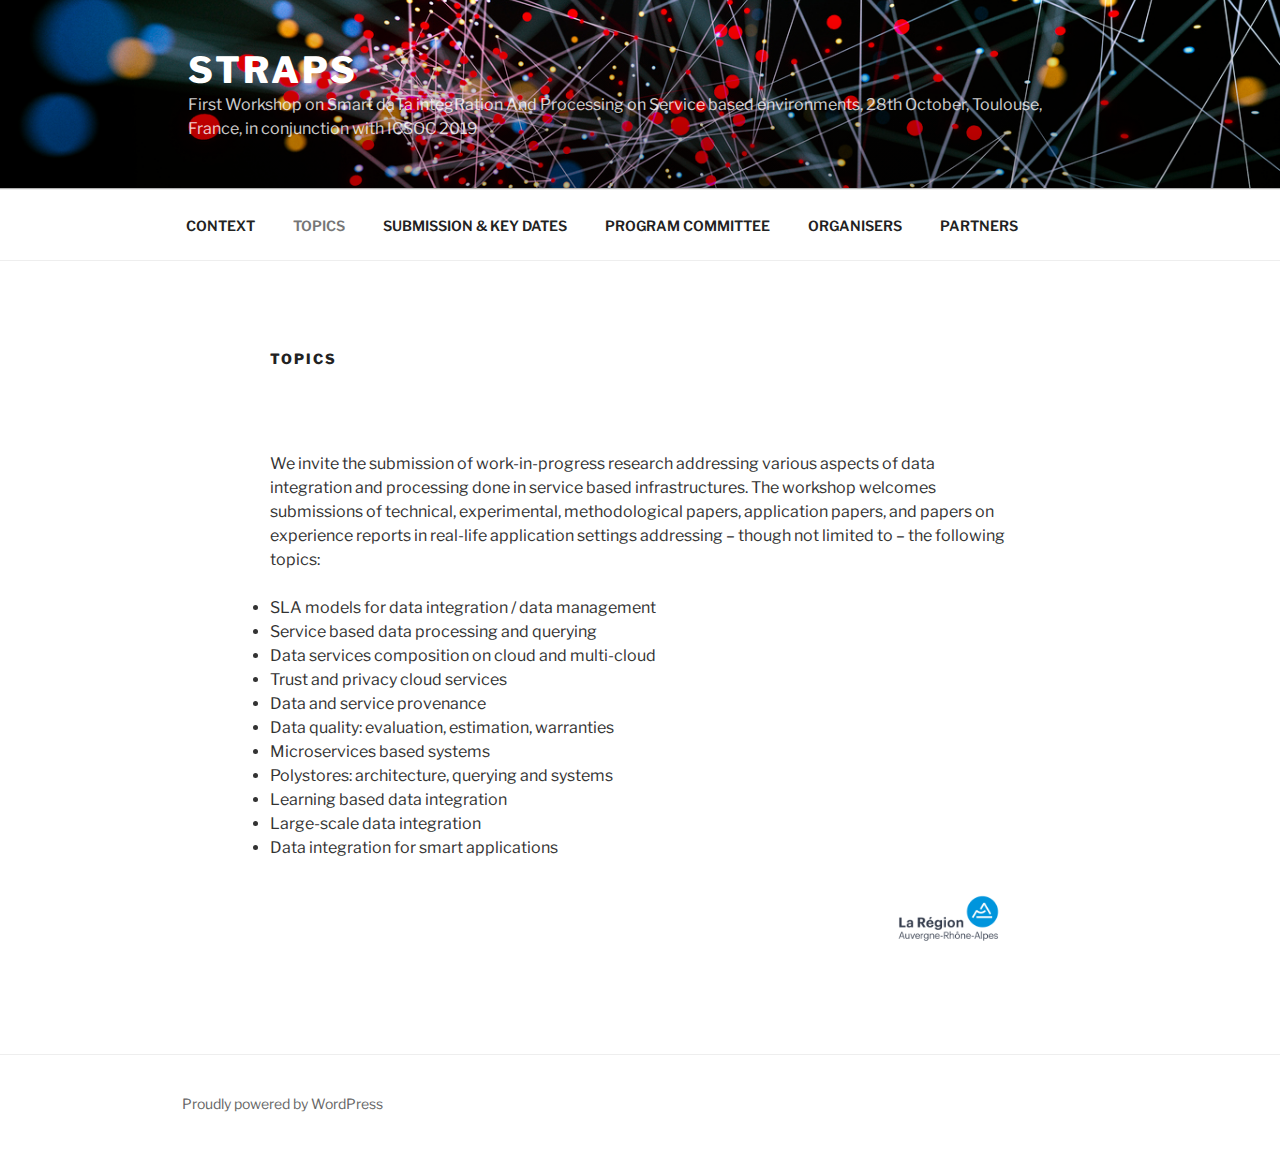
<file: index.html@p=14.html>
<!DOCTYPE html>
<html lang="en-US" class="no-js no-svg">
<head>
<meta charset="UTF-8">
<meta name="viewport" content="width=device-width, initial-scale=1">
<link rel="profile" href="http://gmpg.org/xfn/11">

<script>(function(html){html.className = html.className.replace(/\bno-js\b/,'js')})(document.documentElement);</script>
<title>TOPICS &#8211; STRAPS</title>
<link rel='dns-prefetch' href='http://fonts.googleapis.com/' />
<link rel='dns-prefetch' href='http://s.w.org/' />
<link href='https://fonts.gstatic.com' crossorigin rel='preconnect' />
<link rel="alternate" type="application/rss+xml" title="STRAPS &raquo; Feed" href="index.html@feed=rss2" />
<link rel="alternate" type="application/rss+xml" title="STRAPS &raquo; Comments Feed" href="index.html@feed=comments-rss2" />
		<script type="text/javascript">
			window._wpemojiSettings = {"baseUrl":"https:\/\/s.w.org\/images\/core\/emoji\/11.2.0\/72x72\/","ext":".png","svgUrl":"https:\/\/s.w.org\/images\/core\/emoji\/11.2.0\/svg\/","svgExt":".svg","source":{"concatemoji":"http:\/\/straps.imag.fr\/wp-includes\/js\/wp-emoji-release.min.js?ver=5.1.5"}};
			!function(a,b,c){function d(a,b){var c=String.fromCharCode;l.clearRect(0,0,k.width,k.height),l.fillText(c.apply(this,a),0,0);var d=k.toDataURL();l.clearRect(0,0,k.width,k.height),l.fillText(c.apply(this,b),0,0);var e=k.toDataURL();return d===e}function e(a){var b;if(!l||!l.fillText)return!1;switch(l.textBaseline="top",l.font="600 32px Arial",a){case"flag":return!(b=d([55356,56826,55356,56819],[55356,56826,8203,55356,56819]))&&(b=d([55356,57332,56128,56423,56128,56418,56128,56421,56128,56430,56128,56423,56128,56447],[55356,57332,8203,56128,56423,8203,56128,56418,8203,56128,56421,8203,56128,56430,8203,56128,56423,8203,56128,56447]),!b);case"emoji":return b=d([55358,56760,9792,65039],[55358,56760,8203,9792,65039]),!b}return!1}function f(a){var c=b.createElement("script");c.src=a,c.defer=c.type="text/javascript",b.getElementsByTagName("head")[0].appendChild(c)}var g,h,i,j,k=b.createElement("canvas"),l=k.getContext&&k.getContext("2d");for(j=Array("flag","emoji"),c.supports={everything:!0,everythingExceptFlag:!0},i=0;i<j.length;i++)c.supports[j[i]]=e(j[i]),c.supports.everything=c.supports.everything&&c.supports[j[i]],"flag"!==j[i]&&(c.supports.everythingExceptFlag=c.supports.everythingExceptFlag&&c.supports[j[i]]);c.supports.everythingExceptFlag=c.supports.everythingExceptFlag&&!c.supports.flag,c.DOMReady=!1,c.readyCallback=function(){c.DOMReady=!0},c.supports.everything||(h=function(){c.readyCallback()},b.addEventListener?(b.addEventListener("DOMContentLoaded",h,!1),a.addEventListener("load",h,!1)):(a.attachEvent("onload",h),b.attachEvent("onreadystatechange",function(){"complete"===b.readyState&&c.readyCallback()})),g=c.source||{},g.concatemoji?f(g.concatemoji):g.wpemoji&&g.twemoji&&(f(g.twemoji),f(g.wpemoji)))}(window,document,window._wpemojiSettings);
		</script>
		<style type="text/css">
img.wp-smiley,
img.emoji {
	display: inline !important;
	border: none !important;
	box-shadow: none !important;
	height: 1em !important;
	width: 1em !important;
	margin: 0 .07em !important;
	vertical-align: -0.1em !important;
	background: none !important;
	padding: 0 !important;
}
</style>
	<link rel='stylesheet' id='wp-block-library-css'  href='wp-includes/css/dist/block-library/style.min.css@ver=5.1.5.css' type='text/css' media='all' />
<link rel='stylesheet' id='wp-block-library-theme-css'  href='wp-includes/css/dist/block-library/theme.min.css@ver=5.1.5.css' type='text/css' media='all' />
<link rel='stylesheet' id='parent-style-css'  href='wp-content/themes/twentyseventeen/style.css@ver=5.1.5.css' type='text/css' media='all' />
<link rel='stylesheet' id='twentyseventeen-fonts-css'  href='https://fonts.googleapis.com/css?family=Libre+Franklin%3A300%2C300i%2C400%2C400i%2C600%2C600i%2C800%2C800i&#038;subset=latin%2Clatin-ext' type='text/css' media='all' />
<link rel='stylesheet' id='twentyseventeen-style-css'  href='wp-content/themes/twentyseventeen-child/style.css@ver=5.1.5.css' type='text/css' media='all' />
<link rel='stylesheet' id='twentyseventeen-block-style-css'  href='wp-content/themes/twentyseventeen/assets/css/blocks.css@ver=1.1.css' type='text/css' media='all' />
<!--[if lt IE 9]>
<link rel='stylesheet' id='twentyseventeen-ie8-css'  href='http://straps.imag.fr/wp-content/themes/twentyseventeen/assets/css/ie8.css?ver=1.0' type='text/css' media='all' />
<![endif]-->
<!--[if lt IE 9]>
<script type='text/javascript' src='http://straps.imag.fr/wp-content/themes/twentyseventeen/assets/js/html5.js?ver=3.7.3'></script>
<![endif]-->
<script type='text/javascript' src='wp-includes/js/jquery/jquery.js@ver=1.12.4'></script>
<script type='text/javascript' src='wp-includes/js/jquery/jquery-migrate.min.js@ver=1.4.1'></script>
<link rel='https://api.w.org/' href='index.php@rest_route=%252F' />
<link rel="EditURI" type="application/rsd+xml" title="RSD" href="xmlrpc.php@rsd" />
<link rel="wlwmanifest" type="application/wlwmanifest+xml" href="wp-includes/wlwmanifest.xml" /> 
<meta name="generator" content="WordPress 5.1.5" />
<link rel="canonical" href="index.html@p=14.html" />
<link rel='shortlink' href='index.html@p=14.html' />
<link rel="alternate" type="application/json+oembed" href="index.php@rest_route=%252Foembed%252F1.0%252Fembed&amp;url=http%253A%252F%252Fstraps.imag.fr%252F%253Fpage_id=14" />
<link rel="alternate" type="text/xml+oembed" href="index.php@rest_route=%252Foembed%252F1.0%252Fembed&amp;url=http%253A%252F%252Fstraps.imag.fr%252F%253Fpage_id=14&amp;format=xml" />
		<style type="text/css">.recentcomments a{display:inline !important;padding:0 !important;margin:0 !important;}</style>
		</head>

<body class="page-template-default page page-id-14 wp-embed-responsive has-header-image page-one-column colors-light">
<div id="page" class="site">
	<a class="skip-link screen-reader-text" href="index.html@p=14.html#content">Skip to content</a>

	<header id="masthead" class="site-header" role="banner">

		<div class="custom-header">

		<div class="custom-header-media">
			<div id="wp-custom-header" class="wp-custom-header"><img src="wp-content/uploads/2019/05/istock-627443586.jpg" width="1366" height="768" alt="STRAPS" srcset="wp-content/uploads/2019/05/istock-627443586.jpg 1366w, wp-content/uploads/2019/05/istock-627443586-300x169.jpg 300w, wp-content/uploads/2019/05/istock-627443586-768x432.jpg 768w, wp-content/uploads/2019/05/istock-627443586-1024x576.jpg 1024w" sizes="100vw" /></div>		</div>

	<div class="site-branding">
	<div class="wrap">

		
		<div class="site-branding-text">
							<p class="site-title"><a href="index.html" rel="home">STRAPS</a></p>
			
							<p class="site-description">First Workshop on Smart daTa integRation And Processing on Service based environments, 28th October, Toulouse, France, in conjunction with ICSOC 2019</p>
					</div><!-- .site-branding-text -->

		
	</div><!-- .wrap -->
</div><!-- .site-branding -->

</div><!-- .custom-header -->

					<div class="navigation-top">
				<div class="wrap">
					<nav id="site-navigation" class="main-navigation" role="navigation" aria-label="Top Menu">
	<button class="menu-toggle" aria-controls="top-menu" aria-expanded="false">
		<svg class="icon icon-bars" aria-hidden="true" role="img"> <use href="#icon-bars" xlink:href="#icon-bars"></use> </svg><svg class="icon icon-close" aria-hidden="true" role="img"> <use href="#icon-close" xlink:href="#icon-close"></use> </svg>Menu	</button>

	<div class="menu-main-container"><ul id="top-menu" class="menu"><li id="menu-item-29" class="menu-item menu-item-type-post_type menu-item-object-page menu-item-home menu-item-29"><a href="index.html">CONTEXT</a></li>
<li id="menu-item-28" class="menu-item menu-item-type-post_type menu-item-object-page current-menu-item page_item page-item-14 current_page_item menu-item-28"><a href="index.html@p=14.html" aria-current="page">TOPICS</a></li>
<li id="menu-item-27" class="menu-item menu-item-type-post_type menu-item-object-page menu-item-27"><a href="index.html@p=16.html">SUBMISSION &#038; KEY DATES</a></li>
<li id="menu-item-34" class="menu-item menu-item-type-post_type menu-item-object-page menu-item-34"><a href="index.html@p=19.html">PROGRAM COMMITTEE</a></li>
<li id="menu-item-25" class="menu-item menu-item-type-post_type menu-item-object-page menu-item-25"><a href="index.html@p=21.html">ORGANISERS</a></li>
<li id="menu-item-91" class="menu-item menu-item-type-post_type menu-item-object-page menu-item-91"><a href="index.html@p=85.html">PARTNERS</a></li>
</ul></div>
	</nav><!-- #site-navigation -->
				</div><!-- .wrap -->
			</div><!-- .navigation-top -->
		
	</header><!-- #masthead -->

	
	<div class="site-content-contain">
		<div id="content" class="site-content">

<div class="wrap">
	<div id="primary" class="content-area">
		<main id="main" class="site-main" role="main">

			
<article id="post-14" class="post-14 page type-page status-publish hentry">
	<header class="entry-header">
		<h1 class="entry-title">TOPICS</h1>			</header><!-- .entry-header -->
	<div class="entry-content">
		
<p>We invite the submission of work-in-progress research addressing various aspects of data integration and processing done in service based infrastructures. The workshop welcomes submissions of technical, experimental, methodological papers, application papers, and papers on experience reports in real-life application settings addressing – though not limited to – the following topics: <br></p>



<ul><li>SLA models for data integration / data management</li><li>Service based data processing and querying</li><li>Data services composition on cloud and multi-cloud</li><li>Trust and privacy cloud services</li><li>Data and service provenance</li><li>Data quality: evaluation, estimation, warranties</li><li>Microservices based systems</li><li>Polystores: architecture, querying and systems</li><li>Learning based data integration</li><li>Large-scale data integration</li><li>Data integration for smart applications</li></ul>



<div class="wp-block-image"><figure class="alignright is-resized"><img src="wp-content/uploads/2019/05/logo_ARA_partenaire-rvb_typogris-pastillebleue-642x360.png" alt="" class="wp-image-77" width="123" height="69" srcset="wp-content/uploads/2019/05/logo_ARA_partenaire-rvb_typogris-pastillebleue-642x360.png 642w, wp-content/uploads/2019/05/logo_ARA_partenaire-rvb_typogris-pastillebleue-642x360-300x168.png 300w" sizes="(max-width: 123px) 100vw, 123px" /></figure></div>
	</div><!-- .entry-content -->
</article><!-- #post-## -->

		</main><!-- #main -->
	</div><!-- #primary -->
</div><!-- .wrap -->


		</div><!-- #content -->

		<footer id="colophon" class="site-footer" role="contentinfo">
			<div class="wrap">
				
<div class="site-info">
		<a href="https://wordpress.org/" class="imprint">
		Proudly powered by WordPress	</a>
</div><!-- .site-info -->
			</div><!-- .wrap -->
		</footer><!-- #colophon -->
	</div><!-- .site-content-contain -->
</div><!-- #page -->
<script type='text/javascript'>
/* <![CDATA[ */
var twentyseventeenScreenReaderText = {"quote":"<svg class=\"icon icon-quote-right\" aria-hidden=\"true\" role=\"img\"> <use href=\"#icon-quote-right\" xlink:href=\"#icon-quote-right\"><\/use> <\/svg>","expand":"Expand child menu","collapse":"Collapse child menu","icon":"<svg class=\"icon icon-angle-down\" aria-hidden=\"true\" role=\"img\"> <use href=\"#icon-angle-down\" xlink:href=\"#icon-angle-down\"><\/use> <span class=\"svg-fallback icon-angle-down\"><\/span><\/svg>"};
/* ]]> */
</script>
<script type='text/javascript' src='wp-content/themes/twentyseventeen/assets/js/skip-link-focus-fix.js@ver=1.0'></script>
<script type='text/javascript' src='wp-content/themes/twentyseventeen/assets/js/navigation.js@ver=1.0'></script>
<script type='text/javascript' src='wp-content/themes/twentyseventeen/assets/js/global.js@ver=1.0'></script>
<script type='text/javascript' src='wp-content/themes/twentyseventeen/assets/js/jquery.scrollTo.js@ver=2.1.2'></script>
<script type='text/javascript' src='wp-includes/js/wp-embed.min.js@ver=5.1.5'></script>
<svg style="position: absolute; width: 0; height: 0; overflow: hidden;" version="1.1" xmlns="http://www.w3.org/2000/svg" xmlns:xlink="http://www.w3.org/1999/xlink">
<defs>
<symbol id="icon-behance" viewBox="0 0 37 32">
<path class="path1" d="M33 6.054h-9.125v2.214h9.125v-2.214zM28.5 13.661q-1.607 0-2.607 0.938t-1.107 2.545h7.286q-0.321-3.482-3.571-3.482zM28.786 24.107q1.125 0 2.179-0.571t1.357-1.554h3.946q-1.786 5.482-7.625 5.482-3.821 0-6.080-2.357t-2.259-6.196q0-3.714 2.33-6.17t6.009-2.455q2.464 0 4.295 1.214t2.732 3.196 0.902 4.429q0 0.304-0.036 0.839h-11.75q0 1.982 1.027 3.063t2.973 1.080zM4.946 23.214h5.286q3.661 0 3.661-2.982 0-3.214-3.554-3.214h-5.393v6.196zM4.946 13.625h5.018q1.393 0 2.205-0.652t0.813-2.027q0-2.571-3.393-2.571h-4.643v5.25zM0 4.536h10.607q1.554 0 2.768 0.25t2.259 0.848 1.607 1.723 0.563 2.75q0 3.232-3.071 4.696 2.036 0.571 3.071 2.054t1.036 3.643q0 1.339-0.438 2.438t-1.179 1.848-1.759 1.268-2.161 0.75-2.393 0.232h-10.911v-22.5z"></path>
</symbol>
<symbol id="icon-deviantart" viewBox="0 0 18 32">
<path class="path1" d="M18.286 5.411l-5.411 10.393 0.429 0.554h4.982v7.411h-9.054l-0.786 0.536-2.536 4.875-0.536 0.536h-5.375v-5.411l5.411-10.411-0.429-0.536h-4.982v-7.411h9.054l0.786-0.536 2.536-4.875 0.536-0.536h5.375v5.411z"></path>
</symbol>
<symbol id="icon-medium" viewBox="0 0 32 32">
<path class="path1" d="M10.661 7.518v20.946q0 0.446-0.223 0.759t-0.652 0.313q-0.304 0-0.589-0.143l-8.304-4.161q-0.375-0.179-0.634-0.598t-0.259-0.83v-20.357q0-0.357 0.179-0.607t0.518-0.25q0.25 0 0.786 0.268l9.125 4.571q0.054 0.054 0.054 0.089zM11.804 9.321l9.536 15.464-9.536-4.75v-10.714zM32 9.643v18.821q0 0.446-0.25 0.723t-0.679 0.277-0.839-0.232l-7.875-3.929zM31.946 7.5q0 0.054-4.58 7.491t-5.366 8.705l-6.964-11.321 5.786-9.411q0.304-0.5 0.929-0.5 0.25 0 0.464 0.107l9.661 4.821q0.071 0.036 0.071 0.107z"></path>
</symbol>
<symbol id="icon-slideshare" viewBox="0 0 32 32">
<path class="path1" d="M15.589 13.214q0 1.482-1.134 2.545t-2.723 1.063-2.723-1.063-1.134-2.545q0-1.5 1.134-2.554t2.723-1.054 2.723 1.054 1.134 2.554zM24.554 13.214q0 1.482-1.125 2.545t-2.732 1.063q-1.589 0-2.723-1.063t-1.134-2.545q0-1.5 1.134-2.554t2.723-1.054q1.607 0 2.732 1.054t1.125 2.554zM28.571 16.429v-11.911q0-1.554-0.571-2.205t-1.982-0.652h-19.857q-1.482 0-2.009 0.607t-0.527 2.25v12.018q0.768 0.411 1.58 0.714t1.446 0.5 1.446 0.33 1.268 0.196 1.25 0.071 1.045 0.009 1.009-0.036 0.795-0.036q1.214-0.018 1.696 0.482 0.107 0.107 0.179 0.161 0.464 0.446 1.089 0.911 0.125-1.625 2.107-1.554 0.089 0 0.652 0.027t0.768 0.036 0.813 0.018 0.946-0.018 0.973-0.080 1.089-0.152 1.107-0.241 1.196-0.348 1.205-0.482 1.286-0.616zM31.482 16.339q-2.161 2.661-6.643 4.5 1.5 5.089-0.411 8.304-1.179 2.018-3.268 2.643-1.857 0.571-3.25-0.268-1.536-0.911-1.464-2.929l-0.018-5.821v-0.018q-0.143-0.036-0.438-0.107t-0.42-0.089l-0.018 6.036q0.071 2.036-1.482 2.929-1.411 0.839-3.268 0.268-2.089-0.643-3.25-2.679-1.875-3.214-0.393-8.268-4.482-1.839-6.643-4.5-0.446-0.661-0.071-1.125t1.071 0.018q0.054 0.036 0.196 0.125t0.196 0.143v-12.393q0-1.286 0.839-2.196t2.036-0.911h22.446q1.196 0 2.036 0.911t0.839 2.196v12.393l0.375-0.268q0.696-0.482 1.071-0.018t-0.071 1.125z"></path>
</symbol>
<symbol id="icon-snapchat-ghost" viewBox="0 0 30 32">
<path class="path1" d="M15.143 2.286q2.393-0.018 4.295 1.223t2.92 3.438q0.482 1.036 0.482 3.196 0 0.839-0.161 3.411 0.25 0.125 0.5 0.125 0.321 0 0.911-0.241t0.911-0.241q0.518 0 1 0.321t0.482 0.821q0 0.571-0.563 0.964t-1.232 0.563-1.232 0.518-0.563 0.848q0 0.268 0.214 0.768 0.661 1.464 1.83 2.679t2.58 1.804q0.5 0.214 1.429 0.411 0.5 0.107 0.5 0.625 0 1.25-3.911 1.839-0.125 0.196-0.196 0.696t-0.25 0.83-0.589 0.33q-0.357 0-1.107-0.116t-1.143-0.116q-0.661 0-1.107 0.089-0.571 0.089-1.125 0.402t-1.036 0.679-1.036 0.723-1.357 0.598-1.768 0.241q-0.929 0-1.723-0.241t-1.339-0.598-1.027-0.723-1.036-0.679-1.107-0.402q-0.464-0.089-1.125-0.089-0.429 0-1.17 0.134t-1.045 0.134q-0.446 0-0.625-0.33t-0.25-0.848-0.196-0.714q-3.911-0.589-3.911-1.839 0-0.518 0.5-0.625 0.929-0.196 1.429-0.411 1.393-0.571 2.58-1.804t1.83-2.679q0.214-0.5 0.214-0.768 0-0.5-0.563-0.848t-1.241-0.527-1.241-0.563-0.563-0.938q0-0.482 0.464-0.813t0.982-0.33q0.268 0 0.857 0.232t0.946 0.232q0.321 0 0.571-0.125-0.161-2.536-0.161-3.393 0-2.179 0.482-3.214 1.143-2.446 3.071-3.536t4.714-1.125z"></path>
</symbol>
<symbol id="icon-yelp" viewBox="0 0 27 32">
<path class="path1" d="M13.804 23.554v2.268q-0.018 5.214-0.107 5.446-0.214 0.571-0.911 0.714-0.964 0.161-3.241-0.679t-2.902-1.589q-0.232-0.268-0.304-0.643-0.018-0.214 0.071-0.464 0.071-0.179 0.607-0.839t3.232-3.857q0.018 0 1.071-1.25 0.268-0.339 0.705-0.438t0.884 0.063q0.429 0.179 0.67 0.518t0.223 0.75zM11.143 19.071q-0.054 0.982-0.929 1.25l-2.143 0.696q-4.911 1.571-5.214 1.571-0.625-0.036-0.964-0.643-0.214-0.446-0.304-1.339-0.143-1.357 0.018-2.973t0.536-2.223 1-0.571q0.232 0 3.607 1.375 1.25 0.518 2.054 0.839l1.5 0.607q0.411 0.161 0.634 0.545t0.205 0.866zM25.893 24.375q-0.125 0.964-1.634 2.875t-2.42 2.268q-0.661 0.25-1.125-0.125-0.25-0.179-3.286-5.125l-0.839-1.375q-0.25-0.375-0.205-0.821t0.348-0.821q0.625-0.768 1.482-0.464 0.018 0.018 2.125 0.714 3.625 1.179 4.321 1.42t0.839 0.366q0.5 0.393 0.393 1.089zM13.893 13.089q0.089 1.821-0.964 2.179-1.036 0.304-2.036-1.268l-6.75-10.679q-0.143-0.625 0.339-1.107 0.732-0.768 3.705-1.598t4.009-0.563q0.714 0.179 0.875 0.804 0.054 0.321 0.393 5.455t0.429 6.777zM25.714 15.018q0.054 0.696-0.464 1.054-0.268 0.179-5.875 1.536-1.196 0.268-1.625 0.411l0.018-0.036q-0.411 0.107-0.821-0.071t-0.661-0.571q-0.536-0.839 0-1.554 0.018-0.018 1.339-1.821 2.232-3.054 2.679-3.643t0.607-0.696q0.5-0.339 1.161-0.036 0.857 0.411 2.196 2.384t1.446 2.991v0.054z"></path>
</symbol>
<symbol id="icon-vine" viewBox="0 0 27 32">
<path class="path1" d="M26.732 14.768v3.536q-1.804 0.411-3.536 0.411-1.161 2.429-2.955 4.839t-3.241 3.848-2.286 1.902q-1.429 0.804-2.893-0.054-0.5-0.304-1.080-0.777t-1.518-1.491-1.83-2.295-1.92-3.286-1.884-4.357-1.634-5.616-1.259-6.964h5.054q0.464 3.893 1.25 7.116t1.866 5.661 2.17 4.205 2.5 3.482q3.018-3.018 5.125-7.25-2.536-1.286-3.982-3.929t-1.446-5.946q0-3.429 1.857-5.616t5.071-2.188q3.179 0 4.875 1.884t1.696 5.313q0 2.839-1.036 5.107-0.125 0.018-0.348 0.054t-0.821 0.036-1.125-0.107-1.107-0.455-0.902-0.92q0.554-1.839 0.554-3.286 0-1.554-0.518-2.357t-1.411-0.804q-0.946 0-1.518 0.884t-0.571 2.509q0 3.321 1.875 5.241t4.768 1.92q1.107 0 2.161-0.25z"></path>
</symbol>
<symbol id="icon-vk" viewBox="0 0 35 32">
<path class="path1" d="M34.232 9.286q0.411 1.143-2.679 5.25-0.429 0.571-1.161 1.518-1.393 1.786-1.607 2.339-0.304 0.732 0.25 1.446 0.304 0.375 1.446 1.464h0.018l0.071 0.071q2.518 2.339 3.411 3.946 0.054 0.089 0.116 0.223t0.125 0.473-0.009 0.607-0.446 0.491-1.054 0.223l-4.571 0.071q-0.429 0.089-1-0.089t-0.929-0.393l-0.357-0.214q-0.536-0.375-1.25-1.143t-1.223-1.384-1.089-1.036-1.009-0.277q-0.054 0.018-0.143 0.063t-0.304 0.259-0.384 0.527-0.304 0.929-0.116 1.384q0 0.268-0.063 0.491t-0.134 0.33l-0.071 0.089q-0.321 0.339-0.946 0.393h-2.054q-1.268 0.071-2.607-0.295t-2.348-0.946-1.839-1.179-1.259-1.027l-0.446-0.429q-0.179-0.179-0.491-0.536t-1.277-1.625-1.893-2.696-2.188-3.768-2.33-4.857q-0.107-0.286-0.107-0.482t0.054-0.286l0.071-0.107q0.268-0.339 1.018-0.339l4.893-0.036q0.214 0.036 0.411 0.116t0.286 0.152l0.089 0.054q0.286 0.196 0.429 0.571 0.357 0.893 0.821 1.848t0.732 1.455l0.286 0.518q0.518 1.071 1 1.857t0.866 1.223 0.741 0.688 0.607 0.25 0.482-0.089q0.036-0.018 0.089-0.089t0.214-0.393 0.241-0.839 0.17-1.446 0-2.232q-0.036-0.714-0.161-1.304t-0.25-0.821l-0.107-0.214q-0.446-0.607-1.518-0.768-0.232-0.036 0.089-0.429 0.304-0.339 0.679-0.536 0.946-0.464 4.268-0.429 1.464 0.018 2.411 0.232 0.357 0.089 0.598 0.241t0.366 0.429 0.188 0.571 0.063 0.813-0.018 0.982-0.045 1.259-0.027 1.473q0 0.196-0.018 0.75t-0.009 0.857 0.063 0.723 0.205 0.696 0.402 0.438q0.143 0.036 0.304 0.071t0.464-0.196 0.679-0.616 0.929-1.196 1.214-1.92q1.071-1.857 1.911-4.018 0.071-0.179 0.179-0.313t0.196-0.188l0.071-0.054 0.089-0.045t0.232-0.054 0.357-0.009l5.143-0.036q0.696-0.089 1.143 0.045t0.554 0.295z"></path>
</symbol>
<symbol id="icon-search" viewBox="0 0 30 32">
<path class="path1" d="M20.571 14.857q0-3.304-2.348-5.652t-5.652-2.348-5.652 2.348-2.348 5.652 2.348 5.652 5.652 2.348 5.652-2.348 2.348-5.652zM29.714 29.714q0 0.929-0.679 1.607t-1.607 0.679q-0.964 0-1.607-0.679l-6.125-6.107q-3.196 2.214-7.125 2.214-2.554 0-4.884-0.991t-4.018-2.679-2.679-4.018-0.991-4.884 0.991-4.884 2.679-4.018 4.018-2.679 4.884-0.991 4.884 0.991 4.018 2.679 2.679 4.018 0.991 4.884q0 3.929-2.214 7.125l6.125 6.125q0.661 0.661 0.661 1.607z"></path>
</symbol>
<symbol id="icon-envelope-o" viewBox="0 0 32 32">
<path class="path1" d="M29.714 26.857v-13.714q-0.571 0.643-1.232 1.179-4.786 3.679-7.607 6.036-0.911 0.768-1.482 1.196t-1.545 0.866-1.83 0.438h-0.036q-0.857 0-1.83-0.438t-1.545-0.866-1.482-1.196q-2.821-2.357-7.607-6.036-0.661-0.536-1.232-1.179v13.714q0 0.232 0.17 0.402t0.402 0.17h26.286q0.232 0 0.402-0.17t0.17-0.402zM29.714 8.089v-0.438t-0.009-0.232-0.054-0.223-0.098-0.161-0.161-0.134-0.25-0.045h-26.286q-0.232 0-0.402 0.17t-0.17 0.402q0 3 2.625 5.071 3.446 2.714 7.161 5.661 0.107 0.089 0.625 0.527t0.821 0.67 0.795 0.563 0.902 0.491 0.768 0.161h0.036q0.357 0 0.768-0.161t0.902-0.491 0.795-0.563 0.821-0.67 0.625-0.527q3.714-2.946 7.161-5.661 0.964-0.768 1.795-2.063t0.83-2.348zM32 7.429v19.429q0 1.179-0.839 2.018t-2.018 0.839h-26.286q-1.179 0-2.018-0.839t-0.839-2.018v-19.429q0-1.179 0.839-2.018t2.018-0.839h26.286q1.179 0 2.018 0.839t0.839 2.018z"></path>
</symbol>
<symbol id="icon-close" viewBox="0 0 25 32">
<path class="path1" d="M23.179 23.607q0 0.714-0.5 1.214l-2.429 2.429q-0.5 0.5-1.214 0.5t-1.214-0.5l-5.25-5.25-5.25 5.25q-0.5 0.5-1.214 0.5t-1.214-0.5l-2.429-2.429q-0.5-0.5-0.5-1.214t0.5-1.214l5.25-5.25-5.25-5.25q-0.5-0.5-0.5-1.214t0.5-1.214l2.429-2.429q0.5-0.5 1.214-0.5t1.214 0.5l5.25 5.25 5.25-5.25q0.5-0.5 1.214-0.5t1.214 0.5l2.429 2.429q0.5 0.5 0.5 1.214t-0.5 1.214l-5.25 5.25 5.25 5.25q0.5 0.5 0.5 1.214z"></path>
</symbol>
<symbol id="icon-angle-down" viewBox="0 0 21 32">
<path class="path1" d="M19.196 13.143q0 0.232-0.179 0.411l-8.321 8.321q-0.179 0.179-0.411 0.179t-0.411-0.179l-8.321-8.321q-0.179-0.179-0.179-0.411t0.179-0.411l0.893-0.893q0.179-0.179 0.411-0.179t0.411 0.179l7.018 7.018 7.018-7.018q0.179-0.179 0.411-0.179t0.411 0.179l0.893 0.893q0.179 0.179 0.179 0.411z"></path>
</symbol>
<symbol id="icon-folder-open" viewBox="0 0 34 32">
<path class="path1" d="M33.554 17q0 0.554-0.554 1.179l-6 7.071q-0.768 0.911-2.152 1.545t-2.563 0.634h-19.429q-0.607 0-1.080-0.232t-0.473-0.768q0-0.554 0.554-1.179l6-7.071q0.768-0.911 2.152-1.545t2.563-0.634h19.429q0.607 0 1.080 0.232t0.473 0.768zM27.429 10.857v2.857h-14.857q-1.679 0-3.518 0.848t-2.929 2.134l-6.107 7.179q0-0.071-0.009-0.223t-0.009-0.223v-17.143q0-1.643 1.179-2.821t2.821-1.179h5.714q1.643 0 2.821 1.179t1.179 2.821v0.571h9.714q1.643 0 2.821 1.179t1.179 2.821z"></path>
</symbol>
<symbol id="icon-twitter" viewBox="0 0 30 32">
<path class="path1" d="M28.929 7.286q-1.196 1.75-2.893 2.982 0.018 0.25 0.018 0.75 0 2.321-0.679 4.634t-2.063 4.437-3.295 3.759-4.607 2.607-5.768 0.973q-4.839 0-8.857-2.589 0.625 0.071 1.393 0.071 4.018 0 7.161-2.464-1.875-0.036-3.357-1.152t-2.036-2.848q0.589 0.089 1.089 0.089 0.768 0 1.518-0.196-2-0.411-3.313-1.991t-1.313-3.67v-0.071q1.214 0.679 2.607 0.732-1.179-0.786-1.875-2.054t-0.696-2.75q0-1.571 0.786-2.911 2.161 2.661 5.259 4.259t6.634 1.777q-0.143-0.679-0.143-1.321 0-2.393 1.688-4.080t4.080-1.688q2.5 0 4.214 1.821 1.946-0.375 3.661-1.393-0.661 2.054-2.536 3.179 1.661-0.179 3.321-0.893z"></path>
</symbol>
<symbol id="icon-facebook" viewBox="0 0 19 32">
<path class="path1" d="M17.125 0.214v4.714h-2.804q-1.536 0-2.071 0.643t-0.536 1.929v3.375h5.232l-0.696 5.286h-4.536v13.554h-5.464v-13.554h-4.554v-5.286h4.554v-3.893q0-3.321 1.857-5.152t4.946-1.83q2.625 0 4.071 0.214z"></path>
</symbol>
<symbol id="icon-github" viewBox="0 0 27 32">
<path class="path1" d="M13.714 2.286q3.732 0 6.884 1.839t4.991 4.991 1.839 6.884q0 4.482-2.616 8.063t-6.759 4.955q-0.482 0.089-0.714-0.125t-0.232-0.536q0-0.054 0.009-1.366t0.009-2.402q0-1.732-0.929-2.536 1.018-0.107 1.83-0.321t1.679-0.696 1.446-1.188 0.946-1.875 0.366-2.688q0-2.125-1.411-3.679 0.661-1.625-0.143-3.643-0.5-0.161-1.446 0.196t-1.643 0.786l-0.679 0.429q-1.661-0.464-3.429-0.464t-3.429 0.464q-0.286-0.196-0.759-0.482t-1.491-0.688-1.518-0.241q-0.804 2.018-0.143 3.643-1.411 1.554-1.411 3.679 0 1.518 0.366 2.679t0.938 1.875 1.438 1.196 1.679 0.696 1.83 0.321q-0.696 0.643-0.875 1.839-0.375 0.179-0.804 0.268t-1.018 0.089-1.17-0.384-0.991-1.116q-0.339-0.571-0.866-0.929t-0.884-0.429l-0.357-0.054q-0.375 0-0.518 0.080t-0.089 0.205 0.161 0.25 0.232 0.214l0.125 0.089q0.393 0.179 0.777 0.679t0.563 0.911l0.179 0.411q0.232 0.679 0.786 1.098t1.196 0.536 1.241 0.125 0.991-0.063l0.411-0.071q0 0.679 0.009 1.58t0.009 0.973q0 0.321-0.232 0.536t-0.714 0.125q-4.143-1.375-6.759-4.955t-2.616-8.063q0-3.732 1.839-6.884t4.991-4.991 6.884-1.839zM5.196 21.982q0.054-0.125-0.125-0.214-0.179-0.054-0.232 0.036-0.054 0.125 0.125 0.214 0.161 0.107 0.232-0.036zM5.75 22.589q0.125-0.089-0.036-0.286-0.179-0.161-0.286-0.054-0.125 0.089 0.036 0.286 0.179 0.179 0.286 0.054zM6.286 23.393q0.161-0.125 0-0.339-0.143-0.232-0.304-0.107-0.161 0.089 0 0.321t0.304 0.125zM7.036 24.143q0.143-0.143-0.071-0.339-0.214-0.214-0.357-0.054-0.161 0.143 0.071 0.339 0.214 0.214 0.357 0.054zM8.054 24.589q0.054-0.196-0.232-0.286-0.268-0.071-0.339 0.125t0.232 0.268q0.268 0.107 0.339-0.107zM9.179 24.679q0-0.232-0.304-0.196-0.286 0-0.286 0.196 0 0.232 0.304 0.196 0.286 0 0.286-0.196zM10.214 24.5q-0.036-0.196-0.321-0.161-0.286 0.054-0.25 0.268t0.321 0.143 0.25-0.25z"></path>
</symbol>
<symbol id="icon-bars" viewBox="0 0 27 32">
<path class="path1" d="M27.429 24v2.286q0 0.464-0.339 0.804t-0.804 0.339h-25.143q-0.464 0-0.804-0.339t-0.339-0.804v-2.286q0-0.464 0.339-0.804t0.804-0.339h25.143q0.464 0 0.804 0.339t0.339 0.804zM27.429 14.857v2.286q0 0.464-0.339 0.804t-0.804 0.339h-25.143q-0.464 0-0.804-0.339t-0.339-0.804v-2.286q0-0.464 0.339-0.804t0.804-0.339h25.143q0.464 0 0.804 0.339t0.339 0.804zM27.429 5.714v2.286q0 0.464-0.339 0.804t-0.804 0.339h-25.143q-0.464 0-0.804-0.339t-0.339-0.804v-2.286q0-0.464 0.339-0.804t0.804-0.339h25.143q0.464 0 0.804 0.339t0.339 0.804z"></path>
</symbol>
<symbol id="icon-google-plus" viewBox="0 0 41 32">
<path class="path1" d="M25.661 16.304q0 3.714-1.554 6.616t-4.429 4.536-6.589 1.634q-2.661 0-5.089-1.036t-4.179-2.786-2.786-4.179-1.036-5.089 1.036-5.089 2.786-4.179 4.179-2.786 5.089-1.036q5.107 0 8.768 3.429l-3.554 3.411q-2.089-2.018-5.214-2.018-2.196 0-4.063 1.107t-2.955 3.009-1.089 4.152 1.089 4.152 2.955 3.009 4.063 1.107q1.482 0 2.723-0.411t2.045-1.027 1.402-1.402 0.875-1.482 0.384-1.321h-7.429v-4.5h12.357q0.214 1.125 0.214 2.179zM41.143 14.125v3.75h-3.732v3.732h-3.75v-3.732h-3.732v-3.75h3.732v-3.732h3.75v3.732h3.732z"></path>
</symbol>
<symbol id="icon-linkedin" viewBox="0 0 27 32">
<path class="path1" d="M6.232 11.161v17.696h-5.893v-17.696h5.893zM6.607 5.696q0.018 1.304-0.902 2.179t-2.42 0.875h-0.036q-1.464 0-2.357-0.875t-0.893-2.179q0-1.321 0.92-2.188t2.402-0.866 2.375 0.866 0.911 2.188zM27.429 18.714v10.143h-5.875v-9.464q0-1.875-0.723-2.938t-2.259-1.063q-1.125 0-1.884 0.616t-1.134 1.527q-0.196 0.536-0.196 1.446v9.875h-5.875q0.036-7.125 0.036-11.554t-0.018-5.286l-0.018-0.857h5.875v2.571h-0.036q0.357-0.571 0.732-1t1.009-0.929 1.554-0.777 2.045-0.277q3.054 0 4.911 2.027t1.857 5.938z"></path>
</symbol>
<symbol id="icon-quote-right" viewBox="0 0 30 32">
<path class="path1" d="M13.714 5.714v12.571q0 1.857-0.723 3.545t-1.955 2.92-2.92 1.955-3.545 0.723h-1.143q-0.464 0-0.804-0.339t-0.339-0.804v-2.286q0-0.464 0.339-0.804t0.804-0.339h1.143q1.893 0 3.232-1.339t1.339-3.232v-0.571q0-0.714-0.5-1.214t-1.214-0.5h-4q-1.429 0-2.429-1t-1-2.429v-6.857q0-1.429 1-2.429t2.429-1h6.857q1.429 0 2.429 1t1 2.429zM29.714 5.714v12.571q0 1.857-0.723 3.545t-1.955 2.92-2.92 1.955-3.545 0.723h-1.143q-0.464 0-0.804-0.339t-0.339-0.804v-2.286q0-0.464 0.339-0.804t0.804-0.339h1.143q1.893 0 3.232-1.339t1.339-3.232v-0.571q0-0.714-0.5-1.214t-1.214-0.5h-4q-1.429 0-2.429-1t-1-2.429v-6.857q0-1.429 1-2.429t2.429-1h6.857q1.429 0 2.429 1t1 2.429z"></path>
</symbol>
<symbol id="icon-mail-reply" viewBox="0 0 32 32">
<path class="path1" d="M32 20q0 2.964-2.268 8.054-0.054 0.125-0.188 0.429t-0.241 0.536-0.232 0.393q-0.214 0.304-0.5 0.304-0.268 0-0.42-0.179t-0.152-0.446q0-0.161 0.045-0.473t0.045-0.42q0.089-1.214 0.089-2.196 0-1.804-0.313-3.232t-0.866-2.473-1.429-1.804-1.884-1.241-2.375-0.759-2.75-0.384-3.134-0.107h-4v4.571q0 0.464-0.339 0.804t-0.804 0.339-0.804-0.339l-9.143-9.143q-0.339-0.339-0.339-0.804t0.339-0.804l9.143-9.143q0.339-0.339 0.804-0.339t0.804 0.339 0.339 0.804v4.571h4q12.732 0 15.625 7.196 0.946 2.393 0.946 5.946z"></path>
</symbol>
<symbol id="icon-youtube" viewBox="0 0 27 32">
<path class="path1" d="M17.339 22.214v3.768q0 1.196-0.696 1.196-0.411 0-0.804-0.393v-5.375q0.393-0.393 0.804-0.393 0.696 0 0.696 1.196zM23.375 22.232v0.821h-1.607v-0.821q0-1.214 0.804-1.214t0.804 1.214zM6.125 18.339h1.911v-1.679h-5.571v1.679h1.875v10.161h1.786v-10.161zM11.268 28.5h1.589v-8.821h-1.589v6.75q-0.536 0.75-1.018 0.75-0.321 0-0.375-0.375-0.018-0.054-0.018-0.625v-6.5h-1.589v6.982q0 0.875 0.143 1.304 0.214 0.661 1.036 0.661 0.857 0 1.821-1.089v0.964zM18.929 25.857v-3.518q0-1.304-0.161-1.768-0.304-1-1.268-1-0.893 0-1.661 0.964v-3.875h-1.589v11.839h1.589v-0.857q0.804 0.982 1.661 0.982 0.964 0 1.268-0.982 0.161-0.482 0.161-1.786zM24.964 25.679v-0.232h-1.625q0 0.911-0.036 1.089-0.125 0.643-0.714 0.643-0.821 0-0.821-1.232v-1.554h3.196v-1.839q0-1.411-0.482-2.071-0.696-0.911-1.893-0.911-1.214 0-1.911 0.911-0.5 0.661-0.5 2.071v3.089q0 1.411 0.518 2.071 0.696 0.911 1.929 0.911 1.286 0 1.929-0.946 0.321-0.482 0.375-0.964 0.036-0.161 0.036-1.036zM14.107 9.375v-3.75q0-1.232-0.768-1.232t-0.768 1.232v3.75q0 1.25 0.768 1.25t0.768-1.25zM26.946 22.786q0 4.179-0.464 6.25-0.25 1.054-1.036 1.768t-1.821 0.821q-3.286 0.375-9.911 0.375t-9.911-0.375q-1.036-0.107-1.83-0.821t-1.027-1.768q-0.464-2-0.464-6.25 0-4.179 0.464-6.25 0.25-1.054 1.036-1.768t1.839-0.839q3.268-0.357 9.893-0.357t9.911 0.357q1.036 0.125 1.83 0.839t1.027 1.768q0.464 2 0.464 6.25zM9.125 0h1.821l-2.161 7.125v4.839h-1.786v-4.839q-0.25-1.321-1.089-3.786-0.661-1.839-1.161-3.339h1.893l1.268 4.696zM15.732 5.946v3.125q0 1.446-0.5 2.107-0.661 0.911-1.893 0.911-1.196 0-1.875-0.911-0.5-0.679-0.5-2.107v-3.125q0-1.429 0.5-2.089 0.679-0.911 1.875-0.911 1.232 0 1.893 0.911 0.5 0.661 0.5 2.089zM21.714 3.054v8.911h-1.625v-0.982q-0.946 1.107-1.839 1.107-0.821 0-1.054-0.661-0.143-0.429-0.143-1.339v-7.036h1.625v6.554q0 0.589 0.018 0.625 0.054 0.393 0.375 0.393 0.482 0 1.018-0.768v-6.804h1.625z"></path>
</symbol>
<symbol id="icon-dropbox" viewBox="0 0 32 32">
<path class="path1" d="M7.179 12.625l8.821 5.446-6.107 5.089-8.75-5.696zM24.786 22.536v1.929l-8.75 5.232v0.018l-0.018-0.018-0.018 0.018v-0.018l-8.732-5.232v-1.929l2.625 1.714 6.107-5.071v-0.036l0.018 0.018 0.018-0.018v0.036l6.125 5.071zM9.893 2.107l6.107 5.089-8.821 5.429-6.036-4.821zM24.821 12.625l6.036 4.839-8.732 5.696-6.125-5.089zM22.125 2.107l8.732 5.696-6.036 4.821-8.821-5.429z"></path>
</symbol>
<symbol id="icon-instagram" viewBox="0 0 27 32">
<path class="path1" d="M18.286 16q0-1.893-1.339-3.232t-3.232-1.339-3.232 1.339-1.339 3.232 1.339 3.232 3.232 1.339 3.232-1.339 1.339-3.232zM20.75 16q0 2.929-2.054 4.982t-4.982 2.054-4.982-2.054-2.054-4.982 2.054-4.982 4.982-2.054 4.982 2.054 2.054 4.982zM22.679 8.679q0 0.679-0.482 1.161t-1.161 0.482-1.161-0.482-0.482-1.161 0.482-1.161 1.161-0.482 1.161 0.482 0.482 1.161zM13.714 4.75q-0.125 0-1.366-0.009t-1.884 0-1.723 0.054-1.839 0.179-1.277 0.33q-0.893 0.357-1.571 1.036t-1.036 1.571q-0.196 0.518-0.33 1.277t-0.179 1.839-0.054 1.723 0 1.884 0.009 1.366-0.009 1.366 0 1.884 0.054 1.723 0.179 1.839 0.33 1.277q0.357 0.893 1.036 1.571t1.571 1.036q0.518 0.196 1.277 0.33t1.839 0.179 1.723 0.054 1.884 0 1.366-0.009 1.366 0.009 1.884 0 1.723-0.054 1.839-0.179 1.277-0.33q0.893-0.357 1.571-1.036t1.036-1.571q0.196-0.518 0.33-1.277t0.179-1.839 0.054-1.723 0-1.884-0.009-1.366 0.009-1.366 0-1.884-0.054-1.723-0.179-1.839-0.33-1.277q-0.357-0.893-1.036-1.571t-1.571-1.036q-0.518-0.196-1.277-0.33t-1.839-0.179-1.723-0.054-1.884 0-1.366 0.009zM27.429 16q0 4.089-0.089 5.661-0.179 3.714-2.214 5.75t-5.75 2.214q-1.571 0.089-5.661 0.089t-5.661-0.089q-3.714-0.179-5.75-2.214t-2.214-5.75q-0.089-1.571-0.089-5.661t0.089-5.661q0.179-3.714 2.214-5.75t5.75-2.214q1.571-0.089 5.661-0.089t5.661 0.089q3.714 0.179 5.75 2.214t2.214 5.75q0.089 1.571 0.089 5.661z"></path>
</symbol>
<symbol id="icon-flickr" viewBox="0 0 27 32">
<path class="path1" d="M22.286 2.286q2.125 0 3.634 1.509t1.509 3.634v17.143q0 2.125-1.509 3.634t-3.634 1.509h-17.143q-2.125 0-3.634-1.509t-1.509-3.634v-17.143q0-2.125 1.509-3.634t3.634-1.509h17.143zM12.464 16q0-1.571-1.107-2.679t-2.679-1.107-2.679 1.107-1.107 2.679 1.107 2.679 2.679 1.107 2.679-1.107 1.107-2.679zM22.536 16q0-1.571-1.107-2.679t-2.679-1.107-2.679 1.107-1.107 2.679 1.107 2.679 2.679 1.107 2.679-1.107 1.107-2.679z"></path>
</symbol>
<symbol id="icon-tumblr" viewBox="0 0 19 32">
<path class="path1" d="M16.857 23.732l1.429 4.232q-0.411 0.625-1.982 1.179t-3.161 0.571q-1.857 0.036-3.402-0.464t-2.545-1.321-1.696-1.893-0.991-2.143-0.295-2.107v-9.714h-3v-3.839q1.286-0.464 2.304-1.241t1.625-1.607 1.036-1.821 0.607-1.768 0.268-1.58q0.018-0.089 0.080-0.152t0.134-0.063h4.357v7.571h5.946v4.5h-5.964v9.25q0 0.536 0.116 1t0.402 0.938 0.884 0.741 1.455 0.25q1.393-0.036 2.393-0.518z"></path>
</symbol>
<symbol id="icon-dockerhub" viewBox="0 0 24 28">
<path class="path1" d="M1.597 10.257h2.911v2.83H1.597v-2.83zm3.573 0h2.91v2.83H5.17v-2.83zm0-3.627h2.91v2.829H5.17V6.63zm3.57 3.627h2.912v2.83H8.74v-2.83zm0-3.627h2.912v2.829H8.74V6.63zm3.573 3.627h2.911v2.83h-2.911v-2.83zm0-3.627h2.911v2.829h-2.911V6.63zm3.572 3.627h2.911v2.83h-2.911v-2.83zM12.313 3h2.911v2.83h-2.911V3zm-6.65 14.173c-.449 0-.812.354-.812.788 0 .435.364.788.812.788.447 0 .811-.353.811-.788 0-.434-.363-.788-.811-.788"></path>
<path class="path2" d="M28.172 11.721c-.978-.549-2.278-.624-3.388-.306-.136-1.146-.91-2.149-1.83-2.869l-.366-.286-.307.345c-.618.692-.8 1.845-.718 2.73.063.651.273 1.312.685 1.834-.313.183-.668.328-.985.434-.646.212-1.347.33-2.028.33H.083l-.042.429c-.137 1.432.065 2.866.674 4.173l.262.519.03.048c1.8 2.973 4.963 4.225 8.41 4.225 6.672 0 12.174-2.896 14.702-9.015 1.689.085 3.417-.4 4.243-1.968l.211-.4-.401-.223zM5.664 19.458c-.85 0-1.542-.671-1.542-1.497 0-.825.691-1.498 1.541-1.498.849 0 1.54.672 1.54 1.497s-.69 1.498-1.539 1.498z"></path>
</symbol>
<symbol id="icon-dribbble" viewBox="0 0 27 32">
<path class="path1" d="M18.286 26.786q-0.75-4.304-2.5-8.893h-0.036l-0.036 0.018q-0.286 0.107-0.768 0.295t-1.804 0.875-2.446 1.464-2.339 2.045-1.839 2.643l-0.268-0.196q3.286 2.679 7.464 2.679 2.357 0 4.571-0.929zM14.982 15.946q-0.375-0.875-0.946-1.982-5.554 1.661-12.018 1.661-0.018 0.125-0.018 0.375 0 2.214 0.786 4.223t2.214 3.598q0.893-1.589 2.205-2.973t2.545-2.223 2.33-1.446 1.777-0.857l0.661-0.232q0.071-0.018 0.232-0.063t0.232-0.080zM13.071 12.161q-2.143-3.804-4.357-6.75-2.464 1.161-4.179 3.321t-2.286 4.857q5.393 0 10.821-1.429zM25.286 17.857q-3.75-1.071-7.304-0.518 1.554 4.268 2.286 8.375 1.982-1.339 3.304-3.384t1.714-4.473zM10.911 4.625q-0.018 0-0.036 0.018 0.018-0.018 0.036-0.018zM21.446 7.214q-3.304-2.929-7.732-2.929-1.357 0-2.768 0.339 2.339 3.036 4.393 6.821 1.232-0.464 2.321-1.080t1.723-1.098 1.17-1.018 0.67-0.723zM25.429 15.875q-0.054-4.143-2.661-7.321l-0.018 0.018q-0.161 0.214-0.339 0.438t-0.777 0.795-1.268 1.080-1.786 1.161-2.348 1.152q0.446 0.946 0.786 1.696 0.036 0.107 0.116 0.313t0.134 0.295q0.643-0.089 1.33-0.125t1.313-0.036 1.232 0.027 1.143 0.071 1.009 0.098 0.857 0.116 0.652 0.107 0.446 0.080zM27.429 16q0 3.732-1.839 6.884t-4.991 4.991-6.884 1.839-6.884-1.839-4.991-4.991-1.839-6.884 1.839-6.884 4.991-4.991 6.884-1.839 6.884 1.839 4.991 4.991 1.839 6.884z"></path>
</symbol>
<symbol id="icon-skype" viewBox="0 0 27 32">
<path class="path1" d="M20.946 18.982q0-0.893-0.348-1.634t-0.866-1.223-1.304-0.875-1.473-0.607-1.563-0.411l-1.857-0.429q-0.536-0.125-0.786-0.188t-0.625-0.205-0.536-0.286-0.295-0.375-0.134-0.536q0-1.375 2.571-1.375 0.768 0 1.375 0.214t0.964 0.509 0.679 0.598 0.714 0.518 0.857 0.214q0.839 0 1.348-0.571t0.509-1.375q0-0.982-1-1.777t-2.536-1.205-3.25-0.411q-1.214 0-2.357 0.277t-2.134 0.839-1.589 1.554-0.598 2.295q0 1.089 0.339 1.902t1 1.348 1.429 0.866 1.839 0.58l2.607 0.643q1.607 0.393 2 0.643 0.571 0.357 0.571 1.071 0 0.696-0.714 1.152t-1.875 0.455q-0.911 0-1.634-0.286t-1.161-0.688-0.813-0.804-0.821-0.688-0.964-0.286q-0.893 0-1.348 0.536t-0.455 1.339q0 1.643 2.179 2.813t5.196 1.17q1.304 0 2.5-0.33t2.188-0.955 1.58-1.67 0.589-2.348zM27.429 22.857q0 2.839-2.009 4.848t-4.848 2.009q-2.321 0-4.179-1.429-1.375 0.286-2.679 0.286-2.554 0-4.884-0.991t-4.018-2.679-2.679-4.018-0.991-4.884q0-1.304 0.286-2.679-1.429-1.857-1.429-4.179 0-2.839 2.009-4.848t4.848-2.009q2.321 0 4.179 1.429 1.375-0.286 2.679-0.286 2.554 0 4.884 0.991t4.018 2.679 2.679 4.018 0.991 4.884q0 1.304-0.286 2.679 1.429 1.857 1.429 4.179z"></path>
</symbol>
<symbol id="icon-foursquare" viewBox="0 0 23 32">
<path class="path1" d="M17.857 7.75l0.661-3.464q0.089-0.411-0.161-0.714t-0.625-0.304h-12.714q-0.411 0-0.688 0.304t-0.277 0.661v19.661q0 0.125 0.107 0.018l5.196-6.286q0.411-0.464 0.679-0.598t0.857-0.134h4.268q0.393 0 0.661-0.259t0.321-0.527q0.429-2.321 0.661-3.411 0.071-0.375-0.205-0.714t-0.652-0.339h-5.25q-0.518 0-0.857-0.339t-0.339-0.857v-0.75q0-0.518 0.339-0.848t0.857-0.33h6.179q0.321 0 0.625-0.241t0.357-0.527zM21.911 3.786q-0.268 1.304-0.955 4.759t-1.241 6.25-0.625 3.098q-0.107 0.393-0.161 0.58t-0.25 0.58-0.438 0.589-0.688 0.375-1.036 0.179h-4.839q-0.232 0-0.393 0.179-0.143 0.161-7.607 8.821-0.393 0.446-1.045 0.509t-0.866-0.098q-0.982-0.393-0.982-1.75v-25.179q0-0.982 0.679-1.83t2.143-0.848h15.857q1.696 0 2.268 0.946t0.179 2.839zM21.911 3.786l-2.821 14.107q0.071-0.304 0.625-3.098t1.241-6.25 0.955-4.759z"></path>
</symbol>
<symbol id="icon-wordpress" viewBox="0 0 32 32">
<path class="path1" d="M2.268 16q0-2.911 1.196-5.589l6.554 17.946q-3.5-1.696-5.625-5.018t-2.125-7.339zM25.268 15.304q0 0.339-0.045 0.688t-0.179 0.884-0.205 0.786-0.313 1.054-0.313 1.036l-1.357 4.571-4.964-14.75q0.821-0.054 1.571-0.143 0.339-0.036 0.464-0.33t-0.045-0.554-0.509-0.241l-3.661 0.179q-1.339-0.018-3.607-0.179-0.214-0.018-0.366 0.089t-0.205 0.268-0.027 0.33 0.161 0.295 0.348 0.143l1.429 0.143 2.143 5.857-3 9-5-14.857q0.821-0.054 1.571-0.143 0.339-0.036 0.464-0.33t-0.045-0.554-0.509-0.241l-3.661 0.179q-0.125 0-0.411-0.009t-0.464-0.009q1.875-2.857 4.902-4.527t6.563-1.67q2.625 0 5.009 0.946t4.259 2.661h-0.179q-0.982 0-1.643 0.723t-0.661 1.705q0 0.214 0.036 0.429t0.071 0.384 0.143 0.411 0.161 0.375 0.214 0.402 0.223 0.375 0.259 0.429 0.25 0.411q1.125 1.911 1.125 3.786zM16.232 17.196l4.232 11.554q0.018 0.107 0.089 0.196-2.25 0.786-4.554 0.786-2 0-3.875-0.571zM28.036 9.411q1.696 3.107 1.696 6.589 0 3.732-1.857 6.884t-4.982 4.973l4.196-12.107q1.054-3.018 1.054-4.929 0-0.75-0.107-1.411zM16 0q3.25 0 6.214 1.268t5.107 3.411 3.411 5.107 1.268 6.214-1.268 6.214-3.411 5.107-5.107 3.411-6.214 1.268-6.214-1.268-5.107-3.411-3.411-5.107-1.268-6.214 1.268-6.214 3.411-5.107 5.107-3.411 6.214-1.268zM16 31.268q3.089 0 5.92-1.214t4.875-3.259 3.259-4.875 1.214-5.92-1.214-5.92-3.259-4.875-4.875-3.259-5.92-1.214-5.92 1.214-4.875 3.259-3.259 4.875-1.214 5.92 1.214 5.92 3.259 4.875 4.875 3.259 5.92 1.214z"></path>
</symbol>
<symbol id="icon-stumbleupon" viewBox="0 0 34 32">
<path class="path1" d="M18.964 12.714v-2.107q0-0.75-0.536-1.286t-1.286-0.536-1.286 0.536-0.536 1.286v10.929q0 3.125-2.25 5.339t-5.411 2.214q-3.179 0-5.42-2.241t-2.241-5.42v-4.75h5.857v4.679q0 0.768 0.536 1.295t1.286 0.527 1.286-0.527 0.536-1.295v-11.071q0-3.054 2.259-5.214t5.384-2.161q3.143 0 5.393 2.179t2.25 5.25v2.429l-3.482 1.036zM28.429 16.679h5.857v4.75q0 3.179-2.241 5.42t-5.42 2.241q-3.161 0-5.411-2.223t-2.25-5.366v-4.786l2.339 1.089 3.482-1.036v4.821q0 0.75 0.536 1.277t1.286 0.527 1.286-0.527 0.536-1.277v-4.911z"></path>
</symbol>
<symbol id="icon-digg" viewBox="0 0 37 32">
<path class="path1" d="M5.857 5.036h3.643v17.554h-9.5v-12.446h5.857v-5.107zM5.857 19.661v-6.589h-2.196v6.589h2.196zM10.964 10.143v12.446h3.661v-12.446h-3.661zM10.964 5.036v3.643h3.661v-3.643h-3.661zM16.089 10.143h9.518v16.821h-9.518v-2.911h5.857v-1.464h-5.857v-12.446zM21.946 19.661v-6.589h-2.196v6.589h2.196zM27.071 10.143h9.5v16.821h-9.5v-2.911h5.839v-1.464h-5.839v-12.446zM32.911 19.661v-6.589h-2.196v6.589h2.196z"></path>
</symbol>
<symbol id="icon-spotify" viewBox="0 0 27 32">
<path class="path1" d="M20.125 21.607q0-0.571-0.536-0.911-3.446-2.054-7.982-2.054-2.375 0-5.125 0.607-0.75 0.161-0.75 0.929 0 0.357 0.241 0.616t0.634 0.259q0.089 0 0.661-0.143 2.357-0.482 4.339-0.482 4.036 0 7.089 1.839 0.339 0.196 0.589 0.196 0.339 0 0.589-0.241t0.25-0.616zM21.839 17.768q0-0.714-0.625-1.089-4.232-2.518-9.786-2.518-2.732 0-5.411 0.75-0.857 0.232-0.857 1.143 0 0.446 0.313 0.759t0.759 0.313q0.125 0 0.661-0.143 2.179-0.589 4.482-0.589 4.982 0 8.714 2.214 0.429 0.232 0.679 0.232 0.446 0 0.759-0.313t0.313-0.759zM23.768 13.339q0-0.839-0.714-1.25-2.25-1.304-5.232-1.973t-6.125-0.67q-3.643 0-6.5 0.839-0.411 0.125-0.688 0.455t-0.277 0.866q0 0.554 0.366 0.929t0.92 0.375q0.196 0 0.714-0.143 2.375-0.661 5.482-0.661 2.839 0 5.527 0.607t4.527 1.696q0.375 0.214 0.714 0.214 0.518 0 0.902-0.366t0.384-0.92zM27.429 16q0 3.732-1.839 6.884t-4.991 4.991-6.884 1.839-6.884-1.839-4.991-4.991-1.839-6.884 1.839-6.884 4.991-4.991 6.884-1.839 6.884 1.839 4.991 4.991 1.839 6.884z"></path>
</symbol>
<symbol id="icon-soundcloud" viewBox="0 0 41 32">
<path class="path1" d="M14 24.5l0.286-4.304-0.286-9.339q-0.018-0.179-0.134-0.304t-0.295-0.125q-0.161 0-0.286 0.125t-0.125 0.304l-0.25 9.339 0.25 4.304q0.018 0.179 0.134 0.295t0.277 0.116q0.393 0 0.429-0.411zM19.286 23.982l0.196-3.768-0.214-10.464q0-0.286-0.232-0.429-0.143-0.089-0.286-0.089t-0.286 0.089q-0.232 0.143-0.232 0.429l-0.018 0.107-0.179 10.339q0 0.018 0.196 4.214v0.018q0 0.179 0.107 0.304 0.161 0.196 0.411 0.196 0.196 0 0.357-0.161 0.161-0.125 0.161-0.357zM0.625 17.911l0.357 2.286-0.357 2.25q-0.036 0.161-0.161 0.161t-0.161-0.161l-0.304-2.25 0.304-2.286q0.036-0.161 0.161-0.161t0.161 0.161zM2.161 16.5l0.464 3.696-0.464 3.625q-0.036 0.161-0.179 0.161-0.161 0-0.161-0.179l-0.411-3.607 0.411-3.696q0-0.161 0.161-0.161 0.143 0 0.179 0.161zM3.804 15.821l0.446 4.375-0.446 4.232q0 0.196-0.196 0.196-0.179 0-0.214-0.196l-0.375-4.232 0.375-4.375q0.036-0.214 0.214-0.214 0.196 0 0.196 0.214zM5.482 15.696l0.411 4.5-0.411 4.357q-0.036 0.232-0.25 0.232-0.232 0-0.232-0.232l-0.375-4.357 0.375-4.5q0-0.232 0.232-0.232 0.214 0 0.25 0.232zM7.161 16.018l0.375 4.179-0.375 4.393q-0.036 0.286-0.286 0.286-0.107 0-0.188-0.080t-0.080-0.205l-0.357-4.393 0.357-4.179q0-0.107 0.080-0.188t0.188-0.080q0.25 0 0.286 0.268zM8.839 13.411l0.375 6.786-0.375 4.393q0 0.125-0.089 0.223t-0.214 0.098q-0.286 0-0.321-0.321l-0.321-4.393 0.321-6.786q0.036-0.321 0.321-0.321 0.125 0 0.214 0.098t0.089 0.223zM10.518 11.875l0.339 8.357-0.339 4.357q0 0.143-0.098 0.241t-0.241 0.098q-0.321 0-0.357-0.339l-0.286-4.357 0.286-8.357q0.036-0.339 0.357-0.339 0.143 0 0.241 0.098t0.098 0.241zM12.268 11.161l0.321 9.036-0.321 4.321q-0.036 0.375-0.393 0.375-0.339 0-0.375-0.375l-0.286-4.321 0.286-9.036q0-0.161 0.116-0.277t0.259-0.116q0.161 0 0.268 0.116t0.125 0.277zM19.268 24.411v0 0zM15.732 11.089l0.268 9.107-0.268 4.268q0 0.179-0.134 0.313t-0.313 0.134-0.304-0.125-0.143-0.321l-0.25-4.268 0.25-9.107q0-0.196 0.134-0.321t0.313-0.125 0.313 0.125 0.134 0.321zM17.5 11.429l0.25 8.786-0.25 4.214q0 0.196-0.143 0.339t-0.339 0.143-0.339-0.143-0.161-0.339l-0.214-4.214 0.214-8.786q0.018-0.214 0.161-0.357t0.339-0.143 0.33 0.143 0.152 0.357zM21.286 20.214l-0.25 4.125q0 0.232-0.161 0.393t-0.393 0.161-0.393-0.161-0.179-0.393l-0.107-2.036-0.107-2.089 0.214-11.357v-0.054q0.036-0.268 0.214-0.429 0.161-0.125 0.357-0.125 0.143 0 0.268 0.089 0.25 0.143 0.286 0.464zM41.143 19.875q0 2.089-1.482 3.563t-3.571 1.473h-14.036q-0.232-0.036-0.393-0.196t-0.161-0.393v-16.054q0-0.411 0.5-0.589 1.518-0.607 3.232-0.607 3.482 0 6.036 2.348t2.857 5.777q0.946-0.393 1.964-0.393 2.089 0 3.571 1.482t1.482 3.589z"></path>
</symbol>
<symbol id="icon-codepen" viewBox="0 0 32 32">
<path class="path1" d="M3.857 20.875l10.768 7.179v-6.411l-5.964-3.982zM2.75 18.304l3.446-2.304-3.446-2.304v4.607zM17.375 28.054l10.768-7.179-4.804-3.214-5.964 3.982v6.411zM16 19.25l4.857-3.25-4.857-3.25-4.857 3.25zM8.661 14.339l5.964-3.982v-6.411l-10.768 7.179zM25.804 16l3.446 2.304v-4.607zM23.339 14.339l4.804-3.214-10.768-7.179v6.411zM32 11.125v9.75q0 0.732-0.607 1.143l-14.625 9.75q-0.375 0.232-0.768 0.232t-0.768-0.232l-14.625-9.75q-0.607-0.411-0.607-1.143v-9.75q0-0.732 0.607-1.143l14.625-9.75q0.375-0.232 0.768-0.232t0.768 0.232l14.625 9.75q0.607 0.411 0.607 1.143z"></path>
</symbol>
<symbol id="icon-twitch" viewBox="0 0 32 32">
<path class="path1" d="M16 7.75v7.75h-2.589v-7.75h2.589zM23.107 7.75v7.75h-2.589v-7.75h2.589zM23.107 21.321l4.518-4.536v-14.196h-21.321v18.732h5.821v3.875l3.875-3.875h7.107zM30.214 0v18.089l-7.75 7.75h-5.821l-3.875 3.875h-3.875v-3.875h-7.107v-20.679l1.946-5.161h26.482z"></path>
</symbol>
<symbol id="icon-meanpath" viewBox="0 0 27 32">
<path class="path1" d="M23.411 15.036v2.036q0 0.429-0.241 0.679t-0.67 0.25h-3.607q-0.429 0-0.679-0.25t-0.25-0.679v-2.036q0-0.429 0.25-0.679t0.679-0.25h3.607q0.429 0 0.67 0.25t0.241 0.679zM14.661 19.143v-4.464q0-0.946-0.58-1.527t-1.527-0.58h-2.375q-1.214 0-1.714 0.929-0.5-0.929-1.714-0.929h-2.321q-0.946 0-1.527 0.58t-0.58 1.527v4.464q0 0.393 0.375 0.393h0.982q0.393 0 0.393-0.393v-4.107q0-0.429 0.241-0.679t0.688-0.25h1.679q0.429 0 0.679 0.25t0.25 0.679v4.107q0 0.393 0.375 0.393h0.964q0.393 0 0.393-0.393v-4.107q0-0.429 0.25-0.679t0.679-0.25h1.732q0.429 0 0.67 0.25t0.241 0.679v4.107q0 0.393 0.393 0.393h0.982q0.375 0 0.375-0.393zM25.179 17.429v-2.75q0-0.946-0.589-1.527t-1.536-0.58h-4.714q-0.946 0-1.536 0.58t-0.589 1.527v7.321q0 0.375 0.393 0.375h0.982q0.375 0 0.375-0.375v-3.214q0.554 0.75 1.679 0.75h3.411q0.946 0 1.536-0.58t0.589-1.527zM27.429 6.429v19.143q0 1.714-1.214 2.929t-2.929 1.214h-19.143q-1.714 0-2.929-1.214t-1.214-2.929v-19.143q0-1.714 1.214-2.929t2.929-1.214h19.143q1.714 0 2.929 1.214t1.214 2.929z"></path>
</symbol>
<symbol id="icon-pinterest-p" viewBox="0 0 23 32">
<path class="path1" d="M0 10.661q0-1.929 0.67-3.634t1.848-2.973 2.714-2.196 3.304-1.393 3.607-0.464q2.821 0 5.25 1.188t3.946 3.455 1.518 5.125q0 1.714-0.339 3.357t-1.071 3.161-1.786 2.67-2.589 1.839-3.375 0.688q-1.214 0-2.411-0.571t-1.714-1.571q-0.179 0.696-0.5 2.009t-0.42 1.696-0.366 1.268-0.464 1.268-0.571 1.116-0.821 1.384-1.107 1.545l-0.25 0.089-0.161-0.179q-0.268-2.804-0.268-3.357 0-1.643 0.384-3.688t1.188-5.134 0.929-3.625q-0.571-1.161-0.571-3.018 0-1.482 0.929-2.786t2.357-1.304q1.089 0 1.696 0.723t0.607 1.83q0 1.179-0.786 3.411t-0.786 3.339q0 1.125 0.804 1.866t1.946 0.741q0.982 0 1.821-0.446t1.402-1.214 1-1.696 0.679-1.973 0.357-1.982 0.116-1.777q0-3.089-1.955-4.813t-5.098-1.723q-3.571 0-5.964 2.313t-2.393 5.866q0 0.786 0.223 1.518t0.482 1.161 0.482 0.813 0.223 0.545q0 0.5-0.268 1.304t-0.661 0.804q-0.036 0-0.304-0.054-0.911-0.268-1.616-1t-1.089-1.688-0.58-1.929-0.196-1.902z"></path>
</symbol>
<symbol id="icon-periscope" viewBox="0 0 24 28">
<path class="path1" d="M12.285,1C6.696,1,2.277,5.643,2.277,11.243c0,5.851,7.77,14.578,10.007,14.578c1.959,0,9.729-8.728,9.729-14.578 C22.015,5.643,17.596,1,12.285,1z M12.317,16.551c-3.473,0-6.152-2.611-6.152-5.664c0-1.292,0.39-2.472,1.065-3.438 c0.206,1.084,1.18,1.906,2.352,1.906c1.322,0,2.393-1.043,2.393-2.333c0-0.832-0.447-1.561-1.119-1.975 c0.467-0.105,0.955-0.161,1.46-0.161c3.133,0,5.81,2.611,5.81,5.998C18.126,13.94,15.449,16.551,12.317,16.551z"></path>
</symbol>
<symbol id="icon-get-pocket" viewBox="0 0 31 32">
<path class="path1" d="M27.946 2.286q1.161 0 1.964 0.813t0.804 1.973v9.268q0 3.143-1.214 6t-3.259 4.911-4.893 3.259-5.973 1.205q-3.143 0-5.991-1.205t-4.902-3.259-3.268-4.911-1.214-6v-9.268q0-1.143 0.821-1.964t1.964-0.821h25.161zM15.375 21.286q0.839 0 1.464-0.589l7.214-6.929q0.661-0.625 0.661-1.518 0-0.875-0.616-1.491t-1.491-0.616q-0.839 0-1.464 0.589l-5.768 5.536-5.768-5.536q-0.625-0.589-1.446-0.589-0.875 0-1.491 0.616t-0.616 1.491q0 0.911 0.643 1.518l7.232 6.929q0.589 0.589 1.446 0.589z"></path>
</symbol>
<symbol id="icon-vimeo" viewBox="0 0 32 32">
<path class="path1" d="M30.518 9.25q-0.179 4.214-5.929 11.625-5.946 7.696-10.036 7.696-2.536 0-4.286-4.696-0.786-2.857-2.357-8.607-1.286-4.679-2.804-4.679-0.321 0-2.268 1.357l-1.375-1.75q0.429-0.375 1.929-1.723t2.321-2.063q2.786-2.464 4.304-2.607 1.696-0.161 2.732 0.991t1.446 3.634q0.786 5.125 1.179 6.661 0.982 4.446 2.143 4.446 0.911 0 2.75-2.875 1.804-2.875 1.946-4.393 0.232-2.482-1.946-2.482-1.018 0-2.161 0.464 2.143-7.018 8.196-6.821 4.482 0.143 4.214 5.821z"></path>
</symbol>
<symbol id="icon-reddit-alien" viewBox="0 0 32 32">
<path class="path1" d="M32 15.107q0 1.036-0.527 1.884t-1.42 1.295q0.214 0.821 0.214 1.714 0 2.768-1.902 5.125t-5.188 3.723-7.143 1.366-7.134-1.366-5.179-3.723-1.902-5.125q0-0.839 0.196-1.679-0.911-0.446-1.464-1.313t-0.554-1.902q0-1.464 1.036-2.509t2.518-1.045q1.518 0 2.589 1.125 3.893-2.714 9.196-2.893l2.071-9.304q0.054-0.232 0.268-0.375t0.464-0.089l6.589 1.446q0.321-0.661 0.964-1.063t1.411-0.402q1.107 0 1.893 0.777t0.786 1.884-0.786 1.893-1.893 0.786-1.884-0.777-0.777-1.884l-5.964-1.321-1.857 8.429q5.357 0.161 9.268 2.857 1.036-1.089 2.554-1.089 1.482 0 2.518 1.045t1.036 2.509zM7.464 18.661q0 1.107 0.777 1.893t1.884 0.786 1.893-0.786 0.786-1.893-0.786-1.884-1.893-0.777q-1.089 0-1.875 0.786t-0.786 1.875zM21.929 25q0.196-0.196 0.196-0.464t-0.196-0.464q-0.179-0.179-0.446-0.179t-0.464 0.179q-0.732 0.75-2.161 1.107t-2.857 0.357-2.857-0.357-2.161-1.107q-0.196-0.179-0.464-0.179t-0.446 0.179q-0.196 0.179-0.196 0.455t0.196 0.473q0.768 0.768 2.116 1.214t2.188 0.527 1.625 0.080 1.625-0.080 2.188-0.527 2.116-1.214zM21.875 21.339q1.107 0 1.884-0.786t0.777-1.893q0-1.089-0.786-1.875t-1.875-0.786q-1.107 0-1.893 0.777t-0.786 1.884 0.786 1.893 1.893 0.786z"></path>
</symbol>
<symbol id="icon-hashtag" viewBox="0 0 32 32">
<path class="path1" d="M17.696 18.286l1.143-4.571h-4.536l-1.143 4.571h4.536zM31.411 9.286l-1 4q-0.125 0.429-0.554 0.429h-5.839l-1.143 4.571h5.554q0.268 0 0.446 0.214 0.179 0.25 0.107 0.5l-1 4q-0.089 0.429-0.554 0.429h-5.839l-1.446 5.857q-0.125 0.429-0.554 0.429h-4q-0.286 0-0.464-0.214-0.161-0.214-0.107-0.5l1.393-5.571h-4.536l-1.446 5.857q-0.125 0.429-0.554 0.429h-4.018q-0.268 0-0.446-0.214-0.161-0.214-0.107-0.5l1.393-5.571h-5.554q-0.268 0-0.446-0.214-0.161-0.214-0.107-0.5l1-4q0.125-0.429 0.554-0.429h5.839l1.143-4.571h-5.554q-0.268 0-0.446-0.214-0.179-0.25-0.107-0.5l1-4q0.089-0.429 0.554-0.429h5.839l1.446-5.857q0.125-0.429 0.571-0.429h4q0.268 0 0.446 0.214 0.161 0.214 0.107 0.5l-1.393 5.571h4.536l1.446-5.857q0.125-0.429 0.571-0.429h4q0.268 0 0.446 0.214 0.161 0.214 0.107 0.5l-1.393 5.571h5.554q0.268 0 0.446 0.214 0.161 0.214 0.107 0.5z"></path>
</symbol>
<symbol id="icon-chain" viewBox="0 0 30 32">
<path class="path1" d="M26 21.714q0-0.714-0.5-1.214l-3.714-3.714q-0.5-0.5-1.214-0.5-0.75 0-1.286 0.571 0.054 0.054 0.339 0.33t0.384 0.384 0.268 0.339 0.232 0.455 0.063 0.491q0 0.714-0.5 1.214t-1.214 0.5q-0.268 0-0.491-0.063t-0.455-0.232-0.339-0.268-0.384-0.384-0.33-0.339q-0.589 0.554-0.589 1.304 0 0.714 0.5 1.214l3.679 3.696q0.482 0.482 1.214 0.482 0.714 0 1.214-0.464l2.625-2.607q0.5-0.5 0.5-1.196zM13.446 9.125q0-0.714-0.5-1.214l-3.679-3.696q-0.5-0.5-1.214-0.5-0.696 0-1.214 0.482l-2.625 2.607q-0.5 0.5-0.5 1.196 0 0.714 0.5 1.214l3.714 3.714q0.482 0.482 1.214 0.482 0.75 0 1.286-0.554-0.054-0.054-0.339-0.33t-0.384-0.384-0.268-0.339-0.232-0.455-0.063-0.491q0-0.714 0.5-1.214t1.214-0.5q0.268 0 0.491 0.063t0.455 0.232 0.339 0.268 0.384 0.384 0.33 0.339q0.589-0.554 0.589-1.304zM29.429 21.714q0 2.143-1.518 3.625l-2.625 2.607q-1.482 1.482-3.625 1.482-2.161 0-3.643-1.518l-3.679-3.696q-1.482-1.482-1.482-3.625 0-2.196 1.571-3.732l-1.571-1.571q-1.536 1.571-3.714 1.571-2.143 0-3.643-1.5l-3.714-3.714q-1.5-1.5-1.5-3.643t1.518-3.625l2.625-2.607q1.482-1.482 3.625-1.482 2.161 0 3.643 1.518l3.679 3.696q1.482 1.482 1.482 3.625 0 2.196-1.571 3.732l1.571 1.571q1.536-1.571 3.714-1.571 2.143 0 3.643 1.5l3.714 3.714q1.5 1.5 1.5 3.643z"></path>
</symbol>
<symbol id="icon-thumb-tack" viewBox="0 0 21 32">
<path class="path1" d="M8.571 15.429v-8q0-0.25-0.161-0.411t-0.411-0.161-0.411 0.161-0.161 0.411v8q0 0.25 0.161 0.411t0.411 0.161 0.411-0.161 0.161-0.411zM20.571 21.714q0 0.464-0.339 0.804t-0.804 0.339h-7.661l-0.911 8.625q-0.036 0.214-0.188 0.366t-0.366 0.152h-0.018q-0.482 0-0.571-0.482l-1.357-8.661h-7.214q-0.464 0-0.804-0.339t-0.339-0.804q0-2.196 1.402-3.955t3.17-1.759v-9.143q-0.929 0-1.607-0.679t-0.679-1.607 0.679-1.607 1.607-0.679h11.429q0.929 0 1.607 0.679t0.679 1.607-0.679 1.607-1.607 0.679v9.143q1.768 0 3.17 1.759t1.402 3.955z"></path>
</symbol>
<symbol id="icon-arrow-left" viewBox="0 0 43 32">
<path class="path1" d="M42.311 14.044c-0.178-0.178-0.533-0.356-0.711-0.356h-33.778l10.311-10.489c0.178-0.178 0.356-0.533 0.356-0.711 0-0.356-0.178-0.533-0.356-0.711l-1.6-1.422c-0.356-0.178-0.533-0.356-0.889-0.356s-0.533 0.178-0.711 0.356l-14.578 14.933c-0.178 0.178-0.356 0.533-0.356 0.711s0.178 0.533 0.356 0.711l14.756 14.933c0 0.178 0.356 0.356 0.533 0.356s0.533-0.178 0.711-0.356l1.6-1.6c0.178-0.178 0.356-0.533 0.356-0.711s-0.178-0.533-0.356-0.711l-10.311-10.489h33.778c0.178 0 0.533-0.178 0.711-0.356 0.356-0.178 0.533-0.356 0.533-0.711v-2.133c0-0.356-0.178-0.711-0.356-0.889z"></path>
</symbol>
<symbol id="icon-arrow-right" viewBox="0 0 43 32">
<path class="path1" d="M0.356 17.956c0.178 0.178 0.533 0.356 0.711 0.356h33.778l-10.311 10.489c-0.178 0.178-0.356 0.533-0.356 0.711 0 0.356 0.178 0.533 0.356 0.711l1.6 1.6c0.178 0.178 0.533 0.356 0.711 0.356s0.533-0.178 0.711-0.356l14.756-14.933c0.178-0.356 0.356-0.711 0.356-0.889s-0.178-0.533-0.356-0.711l-14.756-14.933c0-0.178-0.356-0.356-0.533-0.356s-0.533 0.178-0.711 0.356l-1.6 1.6c-0.178 0.178-0.356 0.533-0.356 0.711s0.178 0.533 0.356 0.711l10.311 10.489h-33.778c-0.178 0-0.533 0.178-0.711 0.356-0.356 0.178-0.533 0.356-0.533 0.711v2.311c0 0.178 0.178 0.533 0.356 0.711z"></path>
</symbol>
<symbol id="icon-play" viewBox="0 0 22 28">
<path d="M21.625 14.484l-20.75 11.531c-0.484 0.266-0.875 0.031-0.875-0.516v-23c0-0.547 0.391-0.781 0.875-0.516l20.75 11.531c0.484 0.266 0.484 0.703 0 0.969z"></path>
</symbol>
<symbol id="icon-pause" viewBox="0 0 24 28">
<path d="M24 3v22c0 0.547-0.453 1-1 1h-8c-0.547 0-1-0.453-1-1v-22c0-0.547 0.453-1 1-1h8c0.547 0 1 0.453 1 1zM10 3v22c0 0.547-0.453 1-1 1h-8c-0.547 0-1-0.453-1-1v-22c0-0.547 0.453-1 1-1h8c0.547 0 1 0.453 1 1z"></path>
</symbol>
</defs>
</svg>

</body>
</html>
</file>
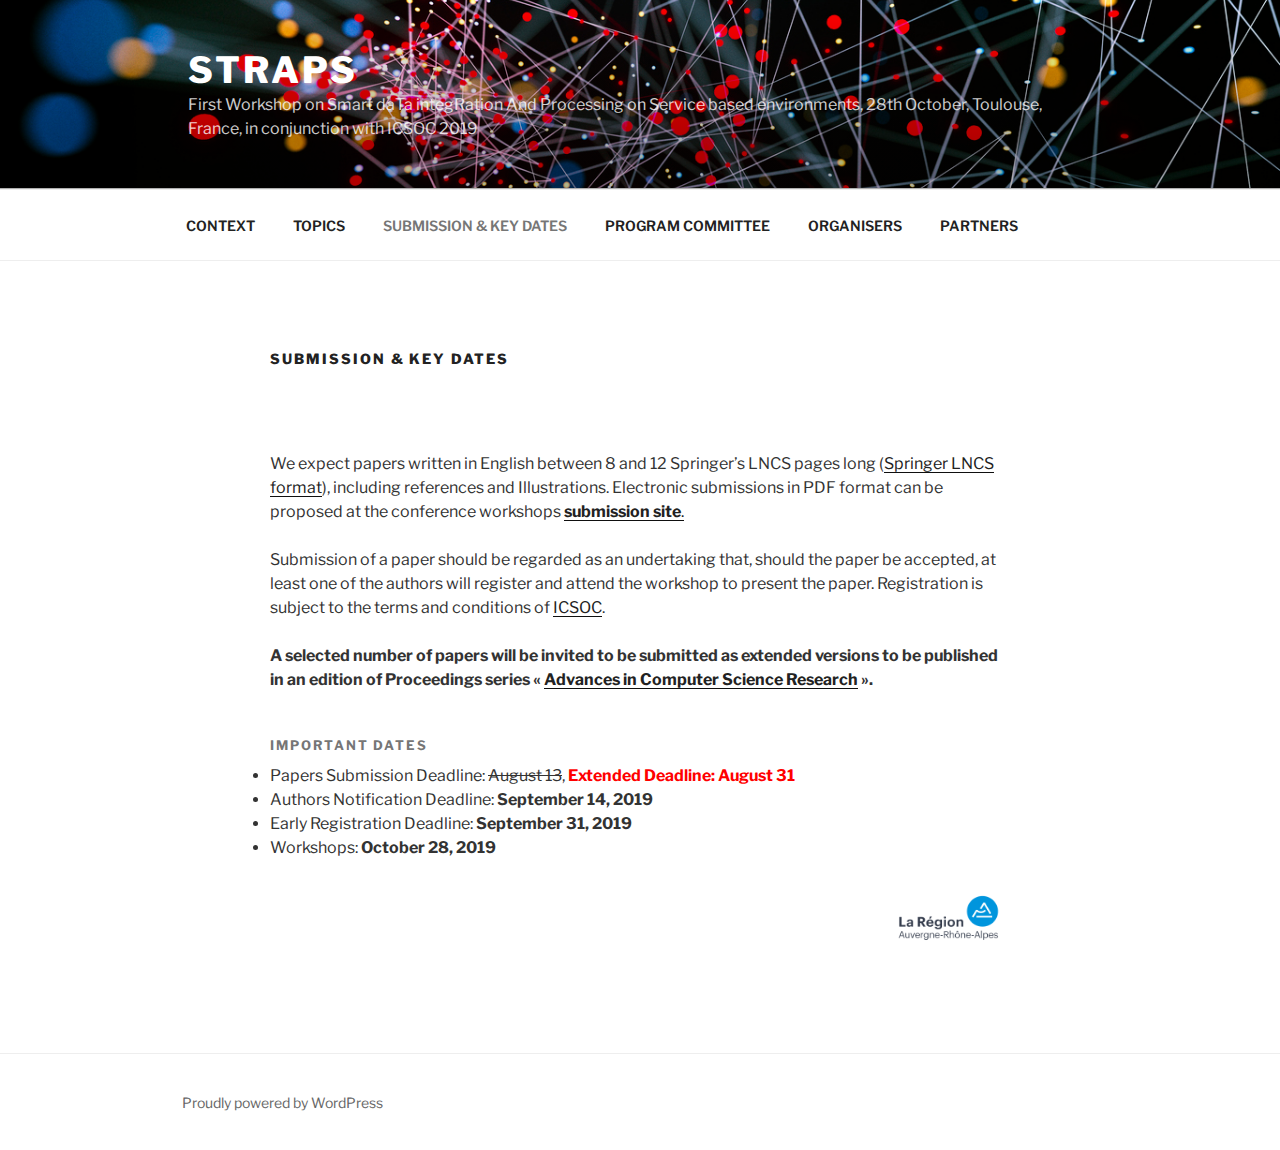
<file: index.html@p=16.html>
<!DOCTYPE html>
<html lang="en-US" class="no-js no-svg">
<head>
<meta charset="UTF-8">
<meta name="viewport" content="width=device-width, initial-scale=1">
<link rel="profile" href="http://gmpg.org/xfn/11">

<script>(function(html){html.className = html.className.replace(/\bno-js\b/,'js')})(document.documentElement);</script>
<title>SUBMISSION &#038; KEY DATES &#8211; STRAPS</title>
<link rel='dns-prefetch' href='http://fonts.googleapis.com/' />
<link rel='dns-prefetch' href='http://s.w.org/' />
<link href='https://fonts.gstatic.com' crossorigin rel='preconnect' />
<link rel="alternate" type="application/rss+xml" title="STRAPS &raquo; Feed" href="index.html@feed=rss2" />
<link rel="alternate" type="application/rss+xml" title="STRAPS &raquo; Comments Feed" href="index.html@feed=comments-rss2" />
		<script type="text/javascript">
			window._wpemojiSettings = {"baseUrl":"https:\/\/s.w.org\/images\/core\/emoji\/11.2.0\/72x72\/","ext":".png","svgUrl":"https:\/\/s.w.org\/images\/core\/emoji\/11.2.0\/svg\/","svgExt":".svg","source":{"concatemoji":"http:\/\/straps.imag.fr\/wp-includes\/js\/wp-emoji-release.min.js?ver=5.1.5"}};
			!function(a,b,c){function d(a,b){var c=String.fromCharCode;l.clearRect(0,0,k.width,k.height),l.fillText(c.apply(this,a),0,0);var d=k.toDataURL();l.clearRect(0,0,k.width,k.height),l.fillText(c.apply(this,b),0,0);var e=k.toDataURL();return d===e}function e(a){var b;if(!l||!l.fillText)return!1;switch(l.textBaseline="top",l.font="600 32px Arial",a){case"flag":return!(b=d([55356,56826,55356,56819],[55356,56826,8203,55356,56819]))&&(b=d([55356,57332,56128,56423,56128,56418,56128,56421,56128,56430,56128,56423,56128,56447],[55356,57332,8203,56128,56423,8203,56128,56418,8203,56128,56421,8203,56128,56430,8203,56128,56423,8203,56128,56447]),!b);case"emoji":return b=d([55358,56760,9792,65039],[55358,56760,8203,9792,65039]),!b}return!1}function f(a){var c=b.createElement("script");c.src=a,c.defer=c.type="text/javascript",b.getElementsByTagName("head")[0].appendChild(c)}var g,h,i,j,k=b.createElement("canvas"),l=k.getContext&&k.getContext("2d");for(j=Array("flag","emoji"),c.supports={everything:!0,everythingExceptFlag:!0},i=0;i<j.length;i++)c.supports[j[i]]=e(j[i]),c.supports.everything=c.supports.everything&&c.supports[j[i]],"flag"!==j[i]&&(c.supports.everythingExceptFlag=c.supports.everythingExceptFlag&&c.supports[j[i]]);c.supports.everythingExceptFlag=c.supports.everythingExceptFlag&&!c.supports.flag,c.DOMReady=!1,c.readyCallback=function(){c.DOMReady=!0},c.supports.everything||(h=function(){c.readyCallback()},b.addEventListener?(b.addEventListener("DOMContentLoaded",h,!1),a.addEventListener("load",h,!1)):(a.attachEvent("onload",h),b.attachEvent("onreadystatechange",function(){"complete"===b.readyState&&c.readyCallback()})),g=c.source||{},g.concatemoji?f(g.concatemoji):g.wpemoji&&g.twemoji&&(f(g.twemoji),f(g.wpemoji)))}(window,document,window._wpemojiSettings);
		</script>
		<style type="text/css">
img.wp-smiley,
img.emoji {
	display: inline !important;
	border: none !important;
	box-shadow: none !important;
	height: 1em !important;
	width: 1em !important;
	margin: 0 .07em !important;
	vertical-align: -0.1em !important;
	background: none !important;
	padding: 0 !important;
}
</style>
	<link rel='stylesheet' id='wp-block-library-css'  href='wp-includes/css/dist/block-library/style.min.css@ver=5.1.5.css' type='text/css' media='all' />
<link rel='stylesheet' id='wp-block-library-theme-css'  href='wp-includes/css/dist/block-library/theme.min.css@ver=5.1.5.css' type='text/css' media='all' />
<link rel='stylesheet' id='parent-style-css'  href='wp-content/themes/twentyseventeen/style.css@ver=5.1.5.css' type='text/css' media='all' />
<link rel='stylesheet' id='twentyseventeen-fonts-css'  href='https://fonts.googleapis.com/css?family=Libre+Franklin%3A300%2C300i%2C400%2C400i%2C600%2C600i%2C800%2C800i&#038;subset=latin%2Clatin-ext' type='text/css' media='all' />
<link rel='stylesheet' id='twentyseventeen-style-css'  href='wp-content/themes/twentyseventeen-child/style.css@ver=5.1.5.css' type='text/css' media='all' />
<link rel='stylesheet' id='twentyseventeen-block-style-css'  href='wp-content/themes/twentyseventeen/assets/css/blocks.css@ver=1.1.css' type='text/css' media='all' />
<!--[if lt IE 9]>
<link rel='stylesheet' id='twentyseventeen-ie8-css'  href='http://straps.imag.fr/wp-content/themes/twentyseventeen/assets/css/ie8.css?ver=1.0' type='text/css' media='all' />
<![endif]-->
<!--[if lt IE 9]>
<script type='text/javascript' src='http://straps.imag.fr/wp-content/themes/twentyseventeen/assets/js/html5.js?ver=3.7.3'></script>
<![endif]-->
<script type='text/javascript' src='wp-includes/js/jquery/jquery.js@ver=1.12.4'></script>
<script type='text/javascript' src='wp-includes/js/jquery/jquery-migrate.min.js@ver=1.4.1'></script>
<link rel='https://api.w.org/' href='index.php@rest_route=%252F' />
<link rel="EditURI" type="application/rsd+xml" title="RSD" href="xmlrpc.php@rsd" />
<link rel="wlwmanifest" type="application/wlwmanifest+xml" href="wp-includes/wlwmanifest.xml" /> 
<meta name="generator" content="WordPress 5.1.5" />
<link rel="canonical" href="index.html@p=16.html" />
<link rel='shortlink' href='index.html@p=16.html' />
<link rel="alternate" type="application/json+oembed" href="index.php@rest_route=%252Foembed%252F1.0%252Fembed&amp;url=http%253A%252F%252Fstraps.imag.fr%252F%253Fpage_id=16" />
<link rel="alternate" type="text/xml+oembed" href="index.php@rest_route=%252Foembed%252F1.0%252Fembed&amp;url=http%253A%252F%252Fstraps.imag.fr%252F%253Fpage_id=16&amp;format=xml" />
		<style type="text/css">.recentcomments a{display:inline !important;padding:0 !important;margin:0 !important;}</style>
		</head>

<body class="page-template-default page page-id-16 wp-embed-responsive has-header-image page-one-column colors-light">
<div id="page" class="site">
	<a class="skip-link screen-reader-text" href="index.html@p=16.html#content">Skip to content</a>

	<header id="masthead" class="site-header" role="banner">

		<div class="custom-header">

		<div class="custom-header-media">
			<div id="wp-custom-header" class="wp-custom-header"><img src="wp-content/uploads/2019/05/istock-627443586.jpg" width="1366" height="768" alt="STRAPS" srcset="wp-content/uploads/2019/05/istock-627443586.jpg 1366w, wp-content/uploads/2019/05/istock-627443586-300x169.jpg 300w, wp-content/uploads/2019/05/istock-627443586-768x432.jpg 768w, wp-content/uploads/2019/05/istock-627443586-1024x576.jpg 1024w" sizes="100vw" /></div>		</div>

	<div class="site-branding">
	<div class="wrap">

		
		<div class="site-branding-text">
							<p class="site-title"><a href="index.html" rel="home">STRAPS</a></p>
			
							<p class="site-description">First Workshop on Smart daTa integRation And Processing on Service based environments, 28th October, Toulouse, France, in conjunction with ICSOC 2019</p>
					</div><!-- .site-branding-text -->

		
	</div><!-- .wrap -->
</div><!-- .site-branding -->

</div><!-- .custom-header -->

					<div class="navigation-top">
				<div class="wrap">
					<nav id="site-navigation" class="main-navigation" role="navigation" aria-label="Top Menu">
	<button class="menu-toggle" aria-controls="top-menu" aria-expanded="false">
		<svg class="icon icon-bars" aria-hidden="true" role="img"> <use href="#icon-bars" xlink:href="#icon-bars"></use> </svg><svg class="icon icon-close" aria-hidden="true" role="img"> <use href="#icon-close" xlink:href="#icon-close"></use> </svg>Menu	</button>

	<div class="menu-main-container"><ul id="top-menu" class="menu"><li id="menu-item-29" class="menu-item menu-item-type-post_type menu-item-object-page menu-item-home menu-item-29"><a href="index.html">CONTEXT</a></li>
<li id="menu-item-28" class="menu-item menu-item-type-post_type menu-item-object-page menu-item-28"><a href="index.html@p=14.html">TOPICS</a></li>
<li id="menu-item-27" class="menu-item menu-item-type-post_type menu-item-object-page current-menu-item page_item page-item-16 current_page_item menu-item-27"><a href="index.html@p=16.html" aria-current="page">SUBMISSION &#038; KEY DATES</a></li>
<li id="menu-item-34" class="menu-item menu-item-type-post_type menu-item-object-page menu-item-34"><a href="index.html@p=19.html">PROGRAM COMMITTEE</a></li>
<li id="menu-item-25" class="menu-item menu-item-type-post_type menu-item-object-page menu-item-25"><a href="index.html@p=21.html">ORGANISERS</a></li>
<li id="menu-item-91" class="menu-item menu-item-type-post_type menu-item-object-page menu-item-91"><a href="index.html@p=85.html">PARTNERS</a></li>
</ul></div>
	</nav><!-- #site-navigation -->
				</div><!-- .wrap -->
			</div><!-- .navigation-top -->
		
	</header><!-- #masthead -->

	
	<div class="site-content-contain">
		<div id="content" class="site-content">

<div class="wrap">
	<div id="primary" class="content-area">
		<main id="main" class="site-main" role="main">

			
<article id="post-16" class="post-16 page type-page status-publish hentry">
	<header class="entry-header">
		<h1 class="entry-title">SUBMISSION &#038; KEY DATES</h1>			</header><!-- .entry-header -->
	<div class="entry-content">
		
<p>We expect papers written in English between 8 and 12 Springer&#8217;s LNCS pages long (<a rel="noreferrer noopener" aria-label="Springer LNCS format (opens in a new tab)" href="https://www.springer.com/fr/computer-science/lncs/conference-proceedings-guidelines" target="_blank">Springer LNCS format</a>), including references and Illustrations. Electronic submissions in PDF format can be proposed at  the conference workshops <strong><a href="https://www.conftool.com/icsoc2019" target="_blank" rel="noreferrer noopener" aria-label=" (opens in a new tab)">submission site</a></strong><a href="https://www.conftool.com/icsoc2019" target="_blank" rel="noreferrer noopener" aria-label=" (opens in a new tab)">.</a></p>



<p>Submission of a paper should be regarded as an undertaking that, should the paper be accepted, at least one of the authors will register and attend the workshop to present the paper. Registration is subject to the terms and conditions of <a href="https://icsoc-laas.fr" target="_blank" rel="noreferrer noopener" aria-label="ICSOC (opens in a new tab)">ICSOC</a>.</p>



<p><strong>A selected number of papers will be invited to be submitted as extended versions to be published in an edition of Proceedings series « </strong><a rel="noreferrer noopener" aria-label="Advances in Computer Science Research (opens in a new tab)" href="https://www.atlantis-press.com/proceedings/series/acsr" target="_blank"><strong>Advances in Computer Science Research</strong></a><strong> ».</strong></p>



<h5><strong>IMPORTANT DATES</strong></h5>


<ul id="mce_22" class="editor-rich-text__tinymce mce-content-body" role="textbox" contenteditable="true" aria-label="Write list…" aria-autocomplete="list" aria-multiline="true" data-is-placeholder-visible="false">
<li>Papers Submission Deadline: <del>August 13</del>, <strong><span style="color: #ff0000;">Extended Deadline:</span><span style="color: #ff0000;"> August 31</span><br /></strong></li>
<li>Authors Notification Deadline: <strong>September 14, 2019</strong></li>
<li>Early Registration Deadline: <strong>September 31, 2019</strong></li>
<li>Workshops: <strong>October 28, 2019</strong></li>
</ul>


<div class="wp-block-image"><figure class="alignright is-resized"><img src="wp-content/uploads/2019/05/logo_ARA_partenaire-rvb_typogris-pastillebleue-642x360.png" alt="" class="wp-image-77" width="123" height="69" srcset="wp-content/uploads/2019/05/logo_ARA_partenaire-rvb_typogris-pastillebleue-642x360.png 642w, wp-content/uploads/2019/05/logo_ARA_partenaire-rvb_typogris-pastillebleue-642x360-300x168.png 300w" sizes="(max-width: 123px) 100vw, 123px" /></figure></div>
	</div><!-- .entry-content -->
</article><!-- #post-## -->

		</main><!-- #main -->
	</div><!-- #primary -->
</div><!-- .wrap -->


		</div><!-- #content -->

		<footer id="colophon" class="site-footer" role="contentinfo">
			<div class="wrap">
				
<div class="site-info">
		<a href="https://wordpress.org/" class="imprint">
		Proudly powered by WordPress	</a>
</div><!-- .site-info -->
			</div><!-- .wrap -->
		</footer><!-- #colophon -->
	</div><!-- .site-content-contain -->
</div><!-- #page -->
<script type='text/javascript'>
/* <![CDATA[ */
var twentyseventeenScreenReaderText = {"quote":"<svg class=\"icon icon-quote-right\" aria-hidden=\"true\" role=\"img\"> <use href=\"#icon-quote-right\" xlink:href=\"#icon-quote-right\"><\/use> <\/svg>","expand":"Expand child menu","collapse":"Collapse child menu","icon":"<svg class=\"icon icon-angle-down\" aria-hidden=\"true\" role=\"img\"> <use href=\"#icon-angle-down\" xlink:href=\"#icon-angle-down\"><\/use> <span class=\"svg-fallback icon-angle-down\"><\/span><\/svg>"};
/* ]]> */
</script>
<script type='text/javascript' src='wp-content/themes/twentyseventeen/assets/js/skip-link-focus-fix.js@ver=1.0'></script>
<script type='text/javascript' src='wp-content/themes/twentyseventeen/assets/js/navigation.js@ver=1.0'></script>
<script type='text/javascript' src='wp-content/themes/twentyseventeen/assets/js/global.js@ver=1.0'></script>
<script type='text/javascript' src='wp-content/themes/twentyseventeen/assets/js/jquery.scrollTo.js@ver=2.1.2'></script>
<script type='text/javascript' src='wp-includes/js/wp-embed.min.js@ver=5.1.5'></script>
<svg style="position: absolute; width: 0; height: 0; overflow: hidden;" version="1.1" xmlns="http://www.w3.org/2000/svg" xmlns:xlink="http://www.w3.org/1999/xlink">
<defs>
<symbol id="icon-behance" viewBox="0 0 37 32">
<path class="path1" d="M33 6.054h-9.125v2.214h9.125v-2.214zM28.5 13.661q-1.607 0-2.607 0.938t-1.107 2.545h7.286q-0.321-3.482-3.571-3.482zM28.786 24.107q1.125 0 2.179-0.571t1.357-1.554h3.946q-1.786 5.482-7.625 5.482-3.821 0-6.080-2.357t-2.259-6.196q0-3.714 2.33-6.17t6.009-2.455q2.464 0 4.295 1.214t2.732 3.196 0.902 4.429q0 0.304-0.036 0.839h-11.75q0 1.982 1.027 3.063t2.973 1.080zM4.946 23.214h5.286q3.661 0 3.661-2.982 0-3.214-3.554-3.214h-5.393v6.196zM4.946 13.625h5.018q1.393 0 2.205-0.652t0.813-2.027q0-2.571-3.393-2.571h-4.643v5.25zM0 4.536h10.607q1.554 0 2.768 0.25t2.259 0.848 1.607 1.723 0.563 2.75q0 3.232-3.071 4.696 2.036 0.571 3.071 2.054t1.036 3.643q0 1.339-0.438 2.438t-1.179 1.848-1.759 1.268-2.161 0.75-2.393 0.232h-10.911v-22.5z"></path>
</symbol>
<symbol id="icon-deviantart" viewBox="0 0 18 32">
<path class="path1" d="M18.286 5.411l-5.411 10.393 0.429 0.554h4.982v7.411h-9.054l-0.786 0.536-2.536 4.875-0.536 0.536h-5.375v-5.411l5.411-10.411-0.429-0.536h-4.982v-7.411h9.054l0.786-0.536 2.536-4.875 0.536-0.536h5.375v5.411z"></path>
</symbol>
<symbol id="icon-medium" viewBox="0 0 32 32">
<path class="path1" d="M10.661 7.518v20.946q0 0.446-0.223 0.759t-0.652 0.313q-0.304 0-0.589-0.143l-8.304-4.161q-0.375-0.179-0.634-0.598t-0.259-0.83v-20.357q0-0.357 0.179-0.607t0.518-0.25q0.25 0 0.786 0.268l9.125 4.571q0.054 0.054 0.054 0.089zM11.804 9.321l9.536 15.464-9.536-4.75v-10.714zM32 9.643v18.821q0 0.446-0.25 0.723t-0.679 0.277-0.839-0.232l-7.875-3.929zM31.946 7.5q0 0.054-4.58 7.491t-5.366 8.705l-6.964-11.321 5.786-9.411q0.304-0.5 0.929-0.5 0.25 0 0.464 0.107l9.661 4.821q0.071 0.036 0.071 0.107z"></path>
</symbol>
<symbol id="icon-slideshare" viewBox="0 0 32 32">
<path class="path1" d="M15.589 13.214q0 1.482-1.134 2.545t-2.723 1.063-2.723-1.063-1.134-2.545q0-1.5 1.134-2.554t2.723-1.054 2.723 1.054 1.134 2.554zM24.554 13.214q0 1.482-1.125 2.545t-2.732 1.063q-1.589 0-2.723-1.063t-1.134-2.545q0-1.5 1.134-2.554t2.723-1.054q1.607 0 2.732 1.054t1.125 2.554zM28.571 16.429v-11.911q0-1.554-0.571-2.205t-1.982-0.652h-19.857q-1.482 0-2.009 0.607t-0.527 2.25v12.018q0.768 0.411 1.58 0.714t1.446 0.5 1.446 0.33 1.268 0.196 1.25 0.071 1.045 0.009 1.009-0.036 0.795-0.036q1.214-0.018 1.696 0.482 0.107 0.107 0.179 0.161 0.464 0.446 1.089 0.911 0.125-1.625 2.107-1.554 0.089 0 0.652 0.027t0.768 0.036 0.813 0.018 0.946-0.018 0.973-0.080 1.089-0.152 1.107-0.241 1.196-0.348 1.205-0.482 1.286-0.616zM31.482 16.339q-2.161 2.661-6.643 4.5 1.5 5.089-0.411 8.304-1.179 2.018-3.268 2.643-1.857 0.571-3.25-0.268-1.536-0.911-1.464-2.929l-0.018-5.821v-0.018q-0.143-0.036-0.438-0.107t-0.42-0.089l-0.018 6.036q0.071 2.036-1.482 2.929-1.411 0.839-3.268 0.268-2.089-0.643-3.25-2.679-1.875-3.214-0.393-8.268-4.482-1.839-6.643-4.5-0.446-0.661-0.071-1.125t1.071 0.018q0.054 0.036 0.196 0.125t0.196 0.143v-12.393q0-1.286 0.839-2.196t2.036-0.911h22.446q1.196 0 2.036 0.911t0.839 2.196v12.393l0.375-0.268q0.696-0.482 1.071-0.018t-0.071 1.125z"></path>
</symbol>
<symbol id="icon-snapchat-ghost" viewBox="0 0 30 32">
<path class="path1" d="M15.143 2.286q2.393-0.018 4.295 1.223t2.92 3.438q0.482 1.036 0.482 3.196 0 0.839-0.161 3.411 0.25 0.125 0.5 0.125 0.321 0 0.911-0.241t0.911-0.241q0.518 0 1 0.321t0.482 0.821q0 0.571-0.563 0.964t-1.232 0.563-1.232 0.518-0.563 0.848q0 0.268 0.214 0.768 0.661 1.464 1.83 2.679t2.58 1.804q0.5 0.214 1.429 0.411 0.5 0.107 0.5 0.625 0 1.25-3.911 1.839-0.125 0.196-0.196 0.696t-0.25 0.83-0.589 0.33q-0.357 0-1.107-0.116t-1.143-0.116q-0.661 0-1.107 0.089-0.571 0.089-1.125 0.402t-1.036 0.679-1.036 0.723-1.357 0.598-1.768 0.241q-0.929 0-1.723-0.241t-1.339-0.598-1.027-0.723-1.036-0.679-1.107-0.402q-0.464-0.089-1.125-0.089-0.429 0-1.17 0.134t-1.045 0.134q-0.446 0-0.625-0.33t-0.25-0.848-0.196-0.714q-3.911-0.589-3.911-1.839 0-0.518 0.5-0.625 0.929-0.196 1.429-0.411 1.393-0.571 2.58-1.804t1.83-2.679q0.214-0.5 0.214-0.768 0-0.5-0.563-0.848t-1.241-0.527-1.241-0.563-0.563-0.938q0-0.482 0.464-0.813t0.982-0.33q0.268 0 0.857 0.232t0.946 0.232q0.321 0 0.571-0.125-0.161-2.536-0.161-3.393 0-2.179 0.482-3.214 1.143-2.446 3.071-3.536t4.714-1.125z"></path>
</symbol>
<symbol id="icon-yelp" viewBox="0 0 27 32">
<path class="path1" d="M13.804 23.554v2.268q-0.018 5.214-0.107 5.446-0.214 0.571-0.911 0.714-0.964 0.161-3.241-0.679t-2.902-1.589q-0.232-0.268-0.304-0.643-0.018-0.214 0.071-0.464 0.071-0.179 0.607-0.839t3.232-3.857q0.018 0 1.071-1.25 0.268-0.339 0.705-0.438t0.884 0.063q0.429 0.179 0.67 0.518t0.223 0.75zM11.143 19.071q-0.054 0.982-0.929 1.25l-2.143 0.696q-4.911 1.571-5.214 1.571-0.625-0.036-0.964-0.643-0.214-0.446-0.304-1.339-0.143-1.357 0.018-2.973t0.536-2.223 1-0.571q0.232 0 3.607 1.375 1.25 0.518 2.054 0.839l1.5 0.607q0.411 0.161 0.634 0.545t0.205 0.866zM25.893 24.375q-0.125 0.964-1.634 2.875t-2.42 2.268q-0.661 0.25-1.125-0.125-0.25-0.179-3.286-5.125l-0.839-1.375q-0.25-0.375-0.205-0.821t0.348-0.821q0.625-0.768 1.482-0.464 0.018 0.018 2.125 0.714 3.625 1.179 4.321 1.42t0.839 0.366q0.5 0.393 0.393 1.089zM13.893 13.089q0.089 1.821-0.964 2.179-1.036 0.304-2.036-1.268l-6.75-10.679q-0.143-0.625 0.339-1.107 0.732-0.768 3.705-1.598t4.009-0.563q0.714 0.179 0.875 0.804 0.054 0.321 0.393 5.455t0.429 6.777zM25.714 15.018q0.054 0.696-0.464 1.054-0.268 0.179-5.875 1.536-1.196 0.268-1.625 0.411l0.018-0.036q-0.411 0.107-0.821-0.071t-0.661-0.571q-0.536-0.839 0-1.554 0.018-0.018 1.339-1.821 2.232-3.054 2.679-3.643t0.607-0.696q0.5-0.339 1.161-0.036 0.857 0.411 2.196 2.384t1.446 2.991v0.054z"></path>
</symbol>
<symbol id="icon-vine" viewBox="0 0 27 32">
<path class="path1" d="M26.732 14.768v3.536q-1.804 0.411-3.536 0.411-1.161 2.429-2.955 4.839t-3.241 3.848-2.286 1.902q-1.429 0.804-2.893-0.054-0.5-0.304-1.080-0.777t-1.518-1.491-1.83-2.295-1.92-3.286-1.884-4.357-1.634-5.616-1.259-6.964h5.054q0.464 3.893 1.25 7.116t1.866 5.661 2.17 4.205 2.5 3.482q3.018-3.018 5.125-7.25-2.536-1.286-3.982-3.929t-1.446-5.946q0-3.429 1.857-5.616t5.071-2.188q3.179 0 4.875 1.884t1.696 5.313q0 2.839-1.036 5.107-0.125 0.018-0.348 0.054t-0.821 0.036-1.125-0.107-1.107-0.455-0.902-0.92q0.554-1.839 0.554-3.286 0-1.554-0.518-2.357t-1.411-0.804q-0.946 0-1.518 0.884t-0.571 2.509q0 3.321 1.875 5.241t4.768 1.92q1.107 0 2.161-0.25z"></path>
</symbol>
<symbol id="icon-vk" viewBox="0 0 35 32">
<path class="path1" d="M34.232 9.286q0.411 1.143-2.679 5.25-0.429 0.571-1.161 1.518-1.393 1.786-1.607 2.339-0.304 0.732 0.25 1.446 0.304 0.375 1.446 1.464h0.018l0.071 0.071q2.518 2.339 3.411 3.946 0.054 0.089 0.116 0.223t0.125 0.473-0.009 0.607-0.446 0.491-1.054 0.223l-4.571 0.071q-0.429 0.089-1-0.089t-0.929-0.393l-0.357-0.214q-0.536-0.375-1.25-1.143t-1.223-1.384-1.089-1.036-1.009-0.277q-0.054 0.018-0.143 0.063t-0.304 0.259-0.384 0.527-0.304 0.929-0.116 1.384q0 0.268-0.063 0.491t-0.134 0.33l-0.071 0.089q-0.321 0.339-0.946 0.393h-2.054q-1.268 0.071-2.607-0.295t-2.348-0.946-1.839-1.179-1.259-1.027l-0.446-0.429q-0.179-0.179-0.491-0.536t-1.277-1.625-1.893-2.696-2.188-3.768-2.33-4.857q-0.107-0.286-0.107-0.482t0.054-0.286l0.071-0.107q0.268-0.339 1.018-0.339l4.893-0.036q0.214 0.036 0.411 0.116t0.286 0.152l0.089 0.054q0.286 0.196 0.429 0.571 0.357 0.893 0.821 1.848t0.732 1.455l0.286 0.518q0.518 1.071 1 1.857t0.866 1.223 0.741 0.688 0.607 0.25 0.482-0.089q0.036-0.018 0.089-0.089t0.214-0.393 0.241-0.839 0.17-1.446 0-2.232q-0.036-0.714-0.161-1.304t-0.25-0.821l-0.107-0.214q-0.446-0.607-1.518-0.768-0.232-0.036 0.089-0.429 0.304-0.339 0.679-0.536 0.946-0.464 4.268-0.429 1.464 0.018 2.411 0.232 0.357 0.089 0.598 0.241t0.366 0.429 0.188 0.571 0.063 0.813-0.018 0.982-0.045 1.259-0.027 1.473q0 0.196-0.018 0.75t-0.009 0.857 0.063 0.723 0.205 0.696 0.402 0.438q0.143 0.036 0.304 0.071t0.464-0.196 0.679-0.616 0.929-1.196 1.214-1.92q1.071-1.857 1.911-4.018 0.071-0.179 0.179-0.313t0.196-0.188l0.071-0.054 0.089-0.045t0.232-0.054 0.357-0.009l5.143-0.036q0.696-0.089 1.143 0.045t0.554 0.295z"></path>
</symbol>
<symbol id="icon-search" viewBox="0 0 30 32">
<path class="path1" d="M20.571 14.857q0-3.304-2.348-5.652t-5.652-2.348-5.652 2.348-2.348 5.652 2.348 5.652 5.652 2.348 5.652-2.348 2.348-5.652zM29.714 29.714q0 0.929-0.679 1.607t-1.607 0.679q-0.964 0-1.607-0.679l-6.125-6.107q-3.196 2.214-7.125 2.214-2.554 0-4.884-0.991t-4.018-2.679-2.679-4.018-0.991-4.884 0.991-4.884 2.679-4.018 4.018-2.679 4.884-0.991 4.884 0.991 4.018 2.679 2.679 4.018 0.991 4.884q0 3.929-2.214 7.125l6.125 6.125q0.661 0.661 0.661 1.607z"></path>
</symbol>
<symbol id="icon-envelope-o" viewBox="0 0 32 32">
<path class="path1" d="M29.714 26.857v-13.714q-0.571 0.643-1.232 1.179-4.786 3.679-7.607 6.036-0.911 0.768-1.482 1.196t-1.545 0.866-1.83 0.438h-0.036q-0.857 0-1.83-0.438t-1.545-0.866-1.482-1.196q-2.821-2.357-7.607-6.036-0.661-0.536-1.232-1.179v13.714q0 0.232 0.17 0.402t0.402 0.17h26.286q0.232 0 0.402-0.17t0.17-0.402zM29.714 8.089v-0.438t-0.009-0.232-0.054-0.223-0.098-0.161-0.161-0.134-0.25-0.045h-26.286q-0.232 0-0.402 0.17t-0.17 0.402q0 3 2.625 5.071 3.446 2.714 7.161 5.661 0.107 0.089 0.625 0.527t0.821 0.67 0.795 0.563 0.902 0.491 0.768 0.161h0.036q0.357 0 0.768-0.161t0.902-0.491 0.795-0.563 0.821-0.67 0.625-0.527q3.714-2.946 7.161-5.661 0.964-0.768 1.795-2.063t0.83-2.348zM32 7.429v19.429q0 1.179-0.839 2.018t-2.018 0.839h-26.286q-1.179 0-2.018-0.839t-0.839-2.018v-19.429q0-1.179 0.839-2.018t2.018-0.839h26.286q1.179 0 2.018 0.839t0.839 2.018z"></path>
</symbol>
<symbol id="icon-close" viewBox="0 0 25 32">
<path class="path1" d="M23.179 23.607q0 0.714-0.5 1.214l-2.429 2.429q-0.5 0.5-1.214 0.5t-1.214-0.5l-5.25-5.25-5.25 5.25q-0.5 0.5-1.214 0.5t-1.214-0.5l-2.429-2.429q-0.5-0.5-0.5-1.214t0.5-1.214l5.25-5.25-5.25-5.25q-0.5-0.5-0.5-1.214t0.5-1.214l2.429-2.429q0.5-0.5 1.214-0.5t1.214 0.5l5.25 5.25 5.25-5.25q0.5-0.5 1.214-0.5t1.214 0.5l2.429 2.429q0.5 0.5 0.5 1.214t-0.5 1.214l-5.25 5.25 5.25 5.25q0.5 0.5 0.5 1.214z"></path>
</symbol>
<symbol id="icon-angle-down" viewBox="0 0 21 32">
<path class="path1" d="M19.196 13.143q0 0.232-0.179 0.411l-8.321 8.321q-0.179 0.179-0.411 0.179t-0.411-0.179l-8.321-8.321q-0.179-0.179-0.179-0.411t0.179-0.411l0.893-0.893q0.179-0.179 0.411-0.179t0.411 0.179l7.018 7.018 7.018-7.018q0.179-0.179 0.411-0.179t0.411 0.179l0.893 0.893q0.179 0.179 0.179 0.411z"></path>
</symbol>
<symbol id="icon-folder-open" viewBox="0 0 34 32">
<path class="path1" d="M33.554 17q0 0.554-0.554 1.179l-6 7.071q-0.768 0.911-2.152 1.545t-2.563 0.634h-19.429q-0.607 0-1.080-0.232t-0.473-0.768q0-0.554 0.554-1.179l6-7.071q0.768-0.911 2.152-1.545t2.563-0.634h19.429q0.607 0 1.080 0.232t0.473 0.768zM27.429 10.857v2.857h-14.857q-1.679 0-3.518 0.848t-2.929 2.134l-6.107 7.179q0-0.071-0.009-0.223t-0.009-0.223v-17.143q0-1.643 1.179-2.821t2.821-1.179h5.714q1.643 0 2.821 1.179t1.179 2.821v0.571h9.714q1.643 0 2.821 1.179t1.179 2.821z"></path>
</symbol>
<symbol id="icon-twitter" viewBox="0 0 30 32">
<path class="path1" d="M28.929 7.286q-1.196 1.75-2.893 2.982 0.018 0.25 0.018 0.75 0 2.321-0.679 4.634t-2.063 4.437-3.295 3.759-4.607 2.607-5.768 0.973q-4.839 0-8.857-2.589 0.625 0.071 1.393 0.071 4.018 0 7.161-2.464-1.875-0.036-3.357-1.152t-2.036-2.848q0.589 0.089 1.089 0.089 0.768 0 1.518-0.196-2-0.411-3.313-1.991t-1.313-3.67v-0.071q1.214 0.679 2.607 0.732-1.179-0.786-1.875-2.054t-0.696-2.75q0-1.571 0.786-2.911 2.161 2.661 5.259 4.259t6.634 1.777q-0.143-0.679-0.143-1.321 0-2.393 1.688-4.080t4.080-1.688q2.5 0 4.214 1.821 1.946-0.375 3.661-1.393-0.661 2.054-2.536 3.179 1.661-0.179 3.321-0.893z"></path>
</symbol>
<symbol id="icon-facebook" viewBox="0 0 19 32">
<path class="path1" d="M17.125 0.214v4.714h-2.804q-1.536 0-2.071 0.643t-0.536 1.929v3.375h5.232l-0.696 5.286h-4.536v13.554h-5.464v-13.554h-4.554v-5.286h4.554v-3.893q0-3.321 1.857-5.152t4.946-1.83q2.625 0 4.071 0.214z"></path>
</symbol>
<symbol id="icon-github" viewBox="0 0 27 32">
<path class="path1" d="M13.714 2.286q3.732 0 6.884 1.839t4.991 4.991 1.839 6.884q0 4.482-2.616 8.063t-6.759 4.955q-0.482 0.089-0.714-0.125t-0.232-0.536q0-0.054 0.009-1.366t0.009-2.402q0-1.732-0.929-2.536 1.018-0.107 1.83-0.321t1.679-0.696 1.446-1.188 0.946-1.875 0.366-2.688q0-2.125-1.411-3.679 0.661-1.625-0.143-3.643-0.5-0.161-1.446 0.196t-1.643 0.786l-0.679 0.429q-1.661-0.464-3.429-0.464t-3.429 0.464q-0.286-0.196-0.759-0.482t-1.491-0.688-1.518-0.241q-0.804 2.018-0.143 3.643-1.411 1.554-1.411 3.679 0 1.518 0.366 2.679t0.938 1.875 1.438 1.196 1.679 0.696 1.83 0.321q-0.696 0.643-0.875 1.839-0.375 0.179-0.804 0.268t-1.018 0.089-1.17-0.384-0.991-1.116q-0.339-0.571-0.866-0.929t-0.884-0.429l-0.357-0.054q-0.375 0-0.518 0.080t-0.089 0.205 0.161 0.25 0.232 0.214l0.125 0.089q0.393 0.179 0.777 0.679t0.563 0.911l0.179 0.411q0.232 0.679 0.786 1.098t1.196 0.536 1.241 0.125 0.991-0.063l0.411-0.071q0 0.679 0.009 1.58t0.009 0.973q0 0.321-0.232 0.536t-0.714 0.125q-4.143-1.375-6.759-4.955t-2.616-8.063q0-3.732 1.839-6.884t4.991-4.991 6.884-1.839zM5.196 21.982q0.054-0.125-0.125-0.214-0.179-0.054-0.232 0.036-0.054 0.125 0.125 0.214 0.161 0.107 0.232-0.036zM5.75 22.589q0.125-0.089-0.036-0.286-0.179-0.161-0.286-0.054-0.125 0.089 0.036 0.286 0.179 0.179 0.286 0.054zM6.286 23.393q0.161-0.125 0-0.339-0.143-0.232-0.304-0.107-0.161 0.089 0 0.321t0.304 0.125zM7.036 24.143q0.143-0.143-0.071-0.339-0.214-0.214-0.357-0.054-0.161 0.143 0.071 0.339 0.214 0.214 0.357 0.054zM8.054 24.589q0.054-0.196-0.232-0.286-0.268-0.071-0.339 0.125t0.232 0.268q0.268 0.107 0.339-0.107zM9.179 24.679q0-0.232-0.304-0.196-0.286 0-0.286 0.196 0 0.232 0.304 0.196 0.286 0 0.286-0.196zM10.214 24.5q-0.036-0.196-0.321-0.161-0.286 0.054-0.25 0.268t0.321 0.143 0.25-0.25z"></path>
</symbol>
<symbol id="icon-bars" viewBox="0 0 27 32">
<path class="path1" d="M27.429 24v2.286q0 0.464-0.339 0.804t-0.804 0.339h-25.143q-0.464 0-0.804-0.339t-0.339-0.804v-2.286q0-0.464 0.339-0.804t0.804-0.339h25.143q0.464 0 0.804 0.339t0.339 0.804zM27.429 14.857v2.286q0 0.464-0.339 0.804t-0.804 0.339h-25.143q-0.464 0-0.804-0.339t-0.339-0.804v-2.286q0-0.464 0.339-0.804t0.804-0.339h25.143q0.464 0 0.804 0.339t0.339 0.804zM27.429 5.714v2.286q0 0.464-0.339 0.804t-0.804 0.339h-25.143q-0.464 0-0.804-0.339t-0.339-0.804v-2.286q0-0.464 0.339-0.804t0.804-0.339h25.143q0.464 0 0.804 0.339t0.339 0.804z"></path>
</symbol>
<symbol id="icon-google-plus" viewBox="0 0 41 32">
<path class="path1" d="M25.661 16.304q0 3.714-1.554 6.616t-4.429 4.536-6.589 1.634q-2.661 0-5.089-1.036t-4.179-2.786-2.786-4.179-1.036-5.089 1.036-5.089 2.786-4.179 4.179-2.786 5.089-1.036q5.107 0 8.768 3.429l-3.554 3.411q-2.089-2.018-5.214-2.018-2.196 0-4.063 1.107t-2.955 3.009-1.089 4.152 1.089 4.152 2.955 3.009 4.063 1.107q1.482 0 2.723-0.411t2.045-1.027 1.402-1.402 0.875-1.482 0.384-1.321h-7.429v-4.5h12.357q0.214 1.125 0.214 2.179zM41.143 14.125v3.75h-3.732v3.732h-3.75v-3.732h-3.732v-3.75h3.732v-3.732h3.75v3.732h3.732z"></path>
</symbol>
<symbol id="icon-linkedin" viewBox="0 0 27 32">
<path class="path1" d="M6.232 11.161v17.696h-5.893v-17.696h5.893zM6.607 5.696q0.018 1.304-0.902 2.179t-2.42 0.875h-0.036q-1.464 0-2.357-0.875t-0.893-2.179q0-1.321 0.92-2.188t2.402-0.866 2.375 0.866 0.911 2.188zM27.429 18.714v10.143h-5.875v-9.464q0-1.875-0.723-2.938t-2.259-1.063q-1.125 0-1.884 0.616t-1.134 1.527q-0.196 0.536-0.196 1.446v9.875h-5.875q0.036-7.125 0.036-11.554t-0.018-5.286l-0.018-0.857h5.875v2.571h-0.036q0.357-0.571 0.732-1t1.009-0.929 1.554-0.777 2.045-0.277q3.054 0 4.911 2.027t1.857 5.938z"></path>
</symbol>
<symbol id="icon-quote-right" viewBox="0 0 30 32">
<path class="path1" d="M13.714 5.714v12.571q0 1.857-0.723 3.545t-1.955 2.92-2.92 1.955-3.545 0.723h-1.143q-0.464 0-0.804-0.339t-0.339-0.804v-2.286q0-0.464 0.339-0.804t0.804-0.339h1.143q1.893 0 3.232-1.339t1.339-3.232v-0.571q0-0.714-0.5-1.214t-1.214-0.5h-4q-1.429 0-2.429-1t-1-2.429v-6.857q0-1.429 1-2.429t2.429-1h6.857q1.429 0 2.429 1t1 2.429zM29.714 5.714v12.571q0 1.857-0.723 3.545t-1.955 2.92-2.92 1.955-3.545 0.723h-1.143q-0.464 0-0.804-0.339t-0.339-0.804v-2.286q0-0.464 0.339-0.804t0.804-0.339h1.143q1.893 0 3.232-1.339t1.339-3.232v-0.571q0-0.714-0.5-1.214t-1.214-0.5h-4q-1.429 0-2.429-1t-1-2.429v-6.857q0-1.429 1-2.429t2.429-1h6.857q1.429 0 2.429 1t1 2.429z"></path>
</symbol>
<symbol id="icon-mail-reply" viewBox="0 0 32 32">
<path class="path1" d="M32 20q0 2.964-2.268 8.054-0.054 0.125-0.188 0.429t-0.241 0.536-0.232 0.393q-0.214 0.304-0.5 0.304-0.268 0-0.42-0.179t-0.152-0.446q0-0.161 0.045-0.473t0.045-0.42q0.089-1.214 0.089-2.196 0-1.804-0.313-3.232t-0.866-2.473-1.429-1.804-1.884-1.241-2.375-0.759-2.75-0.384-3.134-0.107h-4v4.571q0 0.464-0.339 0.804t-0.804 0.339-0.804-0.339l-9.143-9.143q-0.339-0.339-0.339-0.804t0.339-0.804l9.143-9.143q0.339-0.339 0.804-0.339t0.804 0.339 0.339 0.804v4.571h4q12.732 0 15.625 7.196 0.946 2.393 0.946 5.946z"></path>
</symbol>
<symbol id="icon-youtube" viewBox="0 0 27 32">
<path class="path1" d="M17.339 22.214v3.768q0 1.196-0.696 1.196-0.411 0-0.804-0.393v-5.375q0.393-0.393 0.804-0.393 0.696 0 0.696 1.196zM23.375 22.232v0.821h-1.607v-0.821q0-1.214 0.804-1.214t0.804 1.214zM6.125 18.339h1.911v-1.679h-5.571v1.679h1.875v10.161h1.786v-10.161zM11.268 28.5h1.589v-8.821h-1.589v6.75q-0.536 0.75-1.018 0.75-0.321 0-0.375-0.375-0.018-0.054-0.018-0.625v-6.5h-1.589v6.982q0 0.875 0.143 1.304 0.214 0.661 1.036 0.661 0.857 0 1.821-1.089v0.964zM18.929 25.857v-3.518q0-1.304-0.161-1.768-0.304-1-1.268-1-0.893 0-1.661 0.964v-3.875h-1.589v11.839h1.589v-0.857q0.804 0.982 1.661 0.982 0.964 0 1.268-0.982 0.161-0.482 0.161-1.786zM24.964 25.679v-0.232h-1.625q0 0.911-0.036 1.089-0.125 0.643-0.714 0.643-0.821 0-0.821-1.232v-1.554h3.196v-1.839q0-1.411-0.482-2.071-0.696-0.911-1.893-0.911-1.214 0-1.911 0.911-0.5 0.661-0.5 2.071v3.089q0 1.411 0.518 2.071 0.696 0.911 1.929 0.911 1.286 0 1.929-0.946 0.321-0.482 0.375-0.964 0.036-0.161 0.036-1.036zM14.107 9.375v-3.75q0-1.232-0.768-1.232t-0.768 1.232v3.75q0 1.25 0.768 1.25t0.768-1.25zM26.946 22.786q0 4.179-0.464 6.25-0.25 1.054-1.036 1.768t-1.821 0.821q-3.286 0.375-9.911 0.375t-9.911-0.375q-1.036-0.107-1.83-0.821t-1.027-1.768q-0.464-2-0.464-6.25 0-4.179 0.464-6.25 0.25-1.054 1.036-1.768t1.839-0.839q3.268-0.357 9.893-0.357t9.911 0.357q1.036 0.125 1.83 0.839t1.027 1.768q0.464 2 0.464 6.25zM9.125 0h1.821l-2.161 7.125v4.839h-1.786v-4.839q-0.25-1.321-1.089-3.786-0.661-1.839-1.161-3.339h1.893l1.268 4.696zM15.732 5.946v3.125q0 1.446-0.5 2.107-0.661 0.911-1.893 0.911-1.196 0-1.875-0.911-0.5-0.679-0.5-2.107v-3.125q0-1.429 0.5-2.089 0.679-0.911 1.875-0.911 1.232 0 1.893 0.911 0.5 0.661 0.5 2.089zM21.714 3.054v8.911h-1.625v-0.982q-0.946 1.107-1.839 1.107-0.821 0-1.054-0.661-0.143-0.429-0.143-1.339v-7.036h1.625v6.554q0 0.589 0.018 0.625 0.054 0.393 0.375 0.393 0.482 0 1.018-0.768v-6.804h1.625z"></path>
</symbol>
<symbol id="icon-dropbox" viewBox="0 0 32 32">
<path class="path1" d="M7.179 12.625l8.821 5.446-6.107 5.089-8.75-5.696zM24.786 22.536v1.929l-8.75 5.232v0.018l-0.018-0.018-0.018 0.018v-0.018l-8.732-5.232v-1.929l2.625 1.714 6.107-5.071v-0.036l0.018 0.018 0.018-0.018v0.036l6.125 5.071zM9.893 2.107l6.107 5.089-8.821 5.429-6.036-4.821zM24.821 12.625l6.036 4.839-8.732 5.696-6.125-5.089zM22.125 2.107l8.732 5.696-6.036 4.821-8.821-5.429z"></path>
</symbol>
<symbol id="icon-instagram" viewBox="0 0 27 32">
<path class="path1" d="M18.286 16q0-1.893-1.339-3.232t-3.232-1.339-3.232 1.339-1.339 3.232 1.339 3.232 3.232 1.339 3.232-1.339 1.339-3.232zM20.75 16q0 2.929-2.054 4.982t-4.982 2.054-4.982-2.054-2.054-4.982 2.054-4.982 4.982-2.054 4.982 2.054 2.054 4.982zM22.679 8.679q0 0.679-0.482 1.161t-1.161 0.482-1.161-0.482-0.482-1.161 0.482-1.161 1.161-0.482 1.161 0.482 0.482 1.161zM13.714 4.75q-0.125 0-1.366-0.009t-1.884 0-1.723 0.054-1.839 0.179-1.277 0.33q-0.893 0.357-1.571 1.036t-1.036 1.571q-0.196 0.518-0.33 1.277t-0.179 1.839-0.054 1.723 0 1.884 0.009 1.366-0.009 1.366 0 1.884 0.054 1.723 0.179 1.839 0.33 1.277q0.357 0.893 1.036 1.571t1.571 1.036q0.518 0.196 1.277 0.33t1.839 0.179 1.723 0.054 1.884 0 1.366-0.009 1.366 0.009 1.884 0 1.723-0.054 1.839-0.179 1.277-0.33q0.893-0.357 1.571-1.036t1.036-1.571q0.196-0.518 0.33-1.277t0.179-1.839 0.054-1.723 0-1.884-0.009-1.366 0.009-1.366 0-1.884-0.054-1.723-0.179-1.839-0.33-1.277q-0.357-0.893-1.036-1.571t-1.571-1.036q-0.518-0.196-1.277-0.33t-1.839-0.179-1.723-0.054-1.884 0-1.366 0.009zM27.429 16q0 4.089-0.089 5.661-0.179 3.714-2.214 5.75t-5.75 2.214q-1.571 0.089-5.661 0.089t-5.661-0.089q-3.714-0.179-5.75-2.214t-2.214-5.75q-0.089-1.571-0.089-5.661t0.089-5.661q0.179-3.714 2.214-5.75t5.75-2.214q1.571-0.089 5.661-0.089t5.661 0.089q3.714 0.179 5.75 2.214t2.214 5.75q0.089 1.571 0.089 5.661z"></path>
</symbol>
<symbol id="icon-flickr" viewBox="0 0 27 32">
<path class="path1" d="M22.286 2.286q2.125 0 3.634 1.509t1.509 3.634v17.143q0 2.125-1.509 3.634t-3.634 1.509h-17.143q-2.125 0-3.634-1.509t-1.509-3.634v-17.143q0-2.125 1.509-3.634t3.634-1.509h17.143zM12.464 16q0-1.571-1.107-2.679t-2.679-1.107-2.679 1.107-1.107 2.679 1.107 2.679 2.679 1.107 2.679-1.107 1.107-2.679zM22.536 16q0-1.571-1.107-2.679t-2.679-1.107-2.679 1.107-1.107 2.679 1.107 2.679 2.679 1.107 2.679-1.107 1.107-2.679z"></path>
</symbol>
<symbol id="icon-tumblr" viewBox="0 0 19 32">
<path class="path1" d="M16.857 23.732l1.429 4.232q-0.411 0.625-1.982 1.179t-3.161 0.571q-1.857 0.036-3.402-0.464t-2.545-1.321-1.696-1.893-0.991-2.143-0.295-2.107v-9.714h-3v-3.839q1.286-0.464 2.304-1.241t1.625-1.607 1.036-1.821 0.607-1.768 0.268-1.58q0.018-0.089 0.080-0.152t0.134-0.063h4.357v7.571h5.946v4.5h-5.964v9.25q0 0.536 0.116 1t0.402 0.938 0.884 0.741 1.455 0.25q1.393-0.036 2.393-0.518z"></path>
</symbol>
<symbol id="icon-dockerhub" viewBox="0 0 24 28">
<path class="path1" d="M1.597 10.257h2.911v2.83H1.597v-2.83zm3.573 0h2.91v2.83H5.17v-2.83zm0-3.627h2.91v2.829H5.17V6.63zm3.57 3.627h2.912v2.83H8.74v-2.83zm0-3.627h2.912v2.829H8.74V6.63zm3.573 3.627h2.911v2.83h-2.911v-2.83zm0-3.627h2.911v2.829h-2.911V6.63zm3.572 3.627h2.911v2.83h-2.911v-2.83zM12.313 3h2.911v2.83h-2.911V3zm-6.65 14.173c-.449 0-.812.354-.812.788 0 .435.364.788.812.788.447 0 .811-.353.811-.788 0-.434-.363-.788-.811-.788"></path>
<path class="path2" d="M28.172 11.721c-.978-.549-2.278-.624-3.388-.306-.136-1.146-.91-2.149-1.83-2.869l-.366-.286-.307.345c-.618.692-.8 1.845-.718 2.73.063.651.273 1.312.685 1.834-.313.183-.668.328-.985.434-.646.212-1.347.33-2.028.33H.083l-.042.429c-.137 1.432.065 2.866.674 4.173l.262.519.03.048c1.8 2.973 4.963 4.225 8.41 4.225 6.672 0 12.174-2.896 14.702-9.015 1.689.085 3.417-.4 4.243-1.968l.211-.4-.401-.223zM5.664 19.458c-.85 0-1.542-.671-1.542-1.497 0-.825.691-1.498 1.541-1.498.849 0 1.54.672 1.54 1.497s-.69 1.498-1.539 1.498z"></path>
</symbol>
<symbol id="icon-dribbble" viewBox="0 0 27 32">
<path class="path1" d="M18.286 26.786q-0.75-4.304-2.5-8.893h-0.036l-0.036 0.018q-0.286 0.107-0.768 0.295t-1.804 0.875-2.446 1.464-2.339 2.045-1.839 2.643l-0.268-0.196q3.286 2.679 7.464 2.679 2.357 0 4.571-0.929zM14.982 15.946q-0.375-0.875-0.946-1.982-5.554 1.661-12.018 1.661-0.018 0.125-0.018 0.375 0 2.214 0.786 4.223t2.214 3.598q0.893-1.589 2.205-2.973t2.545-2.223 2.33-1.446 1.777-0.857l0.661-0.232q0.071-0.018 0.232-0.063t0.232-0.080zM13.071 12.161q-2.143-3.804-4.357-6.75-2.464 1.161-4.179 3.321t-2.286 4.857q5.393 0 10.821-1.429zM25.286 17.857q-3.75-1.071-7.304-0.518 1.554 4.268 2.286 8.375 1.982-1.339 3.304-3.384t1.714-4.473zM10.911 4.625q-0.018 0-0.036 0.018 0.018-0.018 0.036-0.018zM21.446 7.214q-3.304-2.929-7.732-2.929-1.357 0-2.768 0.339 2.339 3.036 4.393 6.821 1.232-0.464 2.321-1.080t1.723-1.098 1.17-1.018 0.67-0.723zM25.429 15.875q-0.054-4.143-2.661-7.321l-0.018 0.018q-0.161 0.214-0.339 0.438t-0.777 0.795-1.268 1.080-1.786 1.161-2.348 1.152q0.446 0.946 0.786 1.696 0.036 0.107 0.116 0.313t0.134 0.295q0.643-0.089 1.33-0.125t1.313-0.036 1.232 0.027 1.143 0.071 1.009 0.098 0.857 0.116 0.652 0.107 0.446 0.080zM27.429 16q0 3.732-1.839 6.884t-4.991 4.991-6.884 1.839-6.884-1.839-4.991-4.991-1.839-6.884 1.839-6.884 4.991-4.991 6.884-1.839 6.884 1.839 4.991 4.991 1.839 6.884z"></path>
</symbol>
<symbol id="icon-skype" viewBox="0 0 27 32">
<path class="path1" d="M20.946 18.982q0-0.893-0.348-1.634t-0.866-1.223-1.304-0.875-1.473-0.607-1.563-0.411l-1.857-0.429q-0.536-0.125-0.786-0.188t-0.625-0.205-0.536-0.286-0.295-0.375-0.134-0.536q0-1.375 2.571-1.375 0.768 0 1.375 0.214t0.964 0.509 0.679 0.598 0.714 0.518 0.857 0.214q0.839 0 1.348-0.571t0.509-1.375q0-0.982-1-1.777t-2.536-1.205-3.25-0.411q-1.214 0-2.357 0.277t-2.134 0.839-1.589 1.554-0.598 2.295q0 1.089 0.339 1.902t1 1.348 1.429 0.866 1.839 0.58l2.607 0.643q1.607 0.393 2 0.643 0.571 0.357 0.571 1.071 0 0.696-0.714 1.152t-1.875 0.455q-0.911 0-1.634-0.286t-1.161-0.688-0.813-0.804-0.821-0.688-0.964-0.286q-0.893 0-1.348 0.536t-0.455 1.339q0 1.643 2.179 2.813t5.196 1.17q1.304 0 2.5-0.33t2.188-0.955 1.58-1.67 0.589-2.348zM27.429 22.857q0 2.839-2.009 4.848t-4.848 2.009q-2.321 0-4.179-1.429-1.375 0.286-2.679 0.286-2.554 0-4.884-0.991t-4.018-2.679-2.679-4.018-0.991-4.884q0-1.304 0.286-2.679-1.429-1.857-1.429-4.179 0-2.839 2.009-4.848t4.848-2.009q2.321 0 4.179 1.429 1.375-0.286 2.679-0.286 2.554 0 4.884 0.991t4.018 2.679 2.679 4.018 0.991 4.884q0 1.304-0.286 2.679 1.429 1.857 1.429 4.179z"></path>
</symbol>
<symbol id="icon-foursquare" viewBox="0 0 23 32">
<path class="path1" d="M17.857 7.75l0.661-3.464q0.089-0.411-0.161-0.714t-0.625-0.304h-12.714q-0.411 0-0.688 0.304t-0.277 0.661v19.661q0 0.125 0.107 0.018l5.196-6.286q0.411-0.464 0.679-0.598t0.857-0.134h4.268q0.393 0 0.661-0.259t0.321-0.527q0.429-2.321 0.661-3.411 0.071-0.375-0.205-0.714t-0.652-0.339h-5.25q-0.518 0-0.857-0.339t-0.339-0.857v-0.75q0-0.518 0.339-0.848t0.857-0.33h6.179q0.321 0 0.625-0.241t0.357-0.527zM21.911 3.786q-0.268 1.304-0.955 4.759t-1.241 6.25-0.625 3.098q-0.107 0.393-0.161 0.58t-0.25 0.58-0.438 0.589-0.688 0.375-1.036 0.179h-4.839q-0.232 0-0.393 0.179-0.143 0.161-7.607 8.821-0.393 0.446-1.045 0.509t-0.866-0.098q-0.982-0.393-0.982-1.75v-25.179q0-0.982 0.679-1.83t2.143-0.848h15.857q1.696 0 2.268 0.946t0.179 2.839zM21.911 3.786l-2.821 14.107q0.071-0.304 0.625-3.098t1.241-6.25 0.955-4.759z"></path>
</symbol>
<symbol id="icon-wordpress" viewBox="0 0 32 32">
<path class="path1" d="M2.268 16q0-2.911 1.196-5.589l6.554 17.946q-3.5-1.696-5.625-5.018t-2.125-7.339zM25.268 15.304q0 0.339-0.045 0.688t-0.179 0.884-0.205 0.786-0.313 1.054-0.313 1.036l-1.357 4.571-4.964-14.75q0.821-0.054 1.571-0.143 0.339-0.036 0.464-0.33t-0.045-0.554-0.509-0.241l-3.661 0.179q-1.339-0.018-3.607-0.179-0.214-0.018-0.366 0.089t-0.205 0.268-0.027 0.33 0.161 0.295 0.348 0.143l1.429 0.143 2.143 5.857-3 9-5-14.857q0.821-0.054 1.571-0.143 0.339-0.036 0.464-0.33t-0.045-0.554-0.509-0.241l-3.661 0.179q-0.125 0-0.411-0.009t-0.464-0.009q1.875-2.857 4.902-4.527t6.563-1.67q2.625 0 5.009 0.946t4.259 2.661h-0.179q-0.982 0-1.643 0.723t-0.661 1.705q0 0.214 0.036 0.429t0.071 0.384 0.143 0.411 0.161 0.375 0.214 0.402 0.223 0.375 0.259 0.429 0.25 0.411q1.125 1.911 1.125 3.786zM16.232 17.196l4.232 11.554q0.018 0.107 0.089 0.196-2.25 0.786-4.554 0.786-2 0-3.875-0.571zM28.036 9.411q1.696 3.107 1.696 6.589 0 3.732-1.857 6.884t-4.982 4.973l4.196-12.107q1.054-3.018 1.054-4.929 0-0.75-0.107-1.411zM16 0q3.25 0 6.214 1.268t5.107 3.411 3.411 5.107 1.268 6.214-1.268 6.214-3.411 5.107-5.107 3.411-6.214 1.268-6.214-1.268-5.107-3.411-3.411-5.107-1.268-6.214 1.268-6.214 3.411-5.107 5.107-3.411 6.214-1.268zM16 31.268q3.089 0 5.92-1.214t4.875-3.259 3.259-4.875 1.214-5.92-1.214-5.92-3.259-4.875-4.875-3.259-5.92-1.214-5.92 1.214-4.875 3.259-3.259 4.875-1.214 5.92 1.214 5.92 3.259 4.875 4.875 3.259 5.92 1.214z"></path>
</symbol>
<symbol id="icon-stumbleupon" viewBox="0 0 34 32">
<path class="path1" d="M18.964 12.714v-2.107q0-0.75-0.536-1.286t-1.286-0.536-1.286 0.536-0.536 1.286v10.929q0 3.125-2.25 5.339t-5.411 2.214q-3.179 0-5.42-2.241t-2.241-5.42v-4.75h5.857v4.679q0 0.768 0.536 1.295t1.286 0.527 1.286-0.527 0.536-1.295v-11.071q0-3.054 2.259-5.214t5.384-2.161q3.143 0 5.393 2.179t2.25 5.25v2.429l-3.482 1.036zM28.429 16.679h5.857v4.75q0 3.179-2.241 5.42t-5.42 2.241q-3.161 0-5.411-2.223t-2.25-5.366v-4.786l2.339 1.089 3.482-1.036v4.821q0 0.75 0.536 1.277t1.286 0.527 1.286-0.527 0.536-1.277v-4.911z"></path>
</symbol>
<symbol id="icon-digg" viewBox="0 0 37 32">
<path class="path1" d="M5.857 5.036h3.643v17.554h-9.5v-12.446h5.857v-5.107zM5.857 19.661v-6.589h-2.196v6.589h2.196zM10.964 10.143v12.446h3.661v-12.446h-3.661zM10.964 5.036v3.643h3.661v-3.643h-3.661zM16.089 10.143h9.518v16.821h-9.518v-2.911h5.857v-1.464h-5.857v-12.446zM21.946 19.661v-6.589h-2.196v6.589h2.196zM27.071 10.143h9.5v16.821h-9.5v-2.911h5.839v-1.464h-5.839v-12.446zM32.911 19.661v-6.589h-2.196v6.589h2.196z"></path>
</symbol>
<symbol id="icon-spotify" viewBox="0 0 27 32">
<path class="path1" d="M20.125 21.607q0-0.571-0.536-0.911-3.446-2.054-7.982-2.054-2.375 0-5.125 0.607-0.75 0.161-0.75 0.929 0 0.357 0.241 0.616t0.634 0.259q0.089 0 0.661-0.143 2.357-0.482 4.339-0.482 4.036 0 7.089 1.839 0.339 0.196 0.589 0.196 0.339 0 0.589-0.241t0.25-0.616zM21.839 17.768q0-0.714-0.625-1.089-4.232-2.518-9.786-2.518-2.732 0-5.411 0.75-0.857 0.232-0.857 1.143 0 0.446 0.313 0.759t0.759 0.313q0.125 0 0.661-0.143 2.179-0.589 4.482-0.589 4.982 0 8.714 2.214 0.429 0.232 0.679 0.232 0.446 0 0.759-0.313t0.313-0.759zM23.768 13.339q0-0.839-0.714-1.25-2.25-1.304-5.232-1.973t-6.125-0.67q-3.643 0-6.5 0.839-0.411 0.125-0.688 0.455t-0.277 0.866q0 0.554 0.366 0.929t0.92 0.375q0.196 0 0.714-0.143 2.375-0.661 5.482-0.661 2.839 0 5.527 0.607t4.527 1.696q0.375 0.214 0.714 0.214 0.518 0 0.902-0.366t0.384-0.92zM27.429 16q0 3.732-1.839 6.884t-4.991 4.991-6.884 1.839-6.884-1.839-4.991-4.991-1.839-6.884 1.839-6.884 4.991-4.991 6.884-1.839 6.884 1.839 4.991 4.991 1.839 6.884z"></path>
</symbol>
<symbol id="icon-soundcloud" viewBox="0 0 41 32">
<path class="path1" d="M14 24.5l0.286-4.304-0.286-9.339q-0.018-0.179-0.134-0.304t-0.295-0.125q-0.161 0-0.286 0.125t-0.125 0.304l-0.25 9.339 0.25 4.304q0.018 0.179 0.134 0.295t0.277 0.116q0.393 0 0.429-0.411zM19.286 23.982l0.196-3.768-0.214-10.464q0-0.286-0.232-0.429-0.143-0.089-0.286-0.089t-0.286 0.089q-0.232 0.143-0.232 0.429l-0.018 0.107-0.179 10.339q0 0.018 0.196 4.214v0.018q0 0.179 0.107 0.304 0.161 0.196 0.411 0.196 0.196 0 0.357-0.161 0.161-0.125 0.161-0.357zM0.625 17.911l0.357 2.286-0.357 2.25q-0.036 0.161-0.161 0.161t-0.161-0.161l-0.304-2.25 0.304-2.286q0.036-0.161 0.161-0.161t0.161 0.161zM2.161 16.5l0.464 3.696-0.464 3.625q-0.036 0.161-0.179 0.161-0.161 0-0.161-0.179l-0.411-3.607 0.411-3.696q0-0.161 0.161-0.161 0.143 0 0.179 0.161zM3.804 15.821l0.446 4.375-0.446 4.232q0 0.196-0.196 0.196-0.179 0-0.214-0.196l-0.375-4.232 0.375-4.375q0.036-0.214 0.214-0.214 0.196 0 0.196 0.214zM5.482 15.696l0.411 4.5-0.411 4.357q-0.036 0.232-0.25 0.232-0.232 0-0.232-0.232l-0.375-4.357 0.375-4.5q0-0.232 0.232-0.232 0.214 0 0.25 0.232zM7.161 16.018l0.375 4.179-0.375 4.393q-0.036 0.286-0.286 0.286-0.107 0-0.188-0.080t-0.080-0.205l-0.357-4.393 0.357-4.179q0-0.107 0.080-0.188t0.188-0.080q0.25 0 0.286 0.268zM8.839 13.411l0.375 6.786-0.375 4.393q0 0.125-0.089 0.223t-0.214 0.098q-0.286 0-0.321-0.321l-0.321-4.393 0.321-6.786q0.036-0.321 0.321-0.321 0.125 0 0.214 0.098t0.089 0.223zM10.518 11.875l0.339 8.357-0.339 4.357q0 0.143-0.098 0.241t-0.241 0.098q-0.321 0-0.357-0.339l-0.286-4.357 0.286-8.357q0.036-0.339 0.357-0.339 0.143 0 0.241 0.098t0.098 0.241zM12.268 11.161l0.321 9.036-0.321 4.321q-0.036 0.375-0.393 0.375-0.339 0-0.375-0.375l-0.286-4.321 0.286-9.036q0-0.161 0.116-0.277t0.259-0.116q0.161 0 0.268 0.116t0.125 0.277zM19.268 24.411v0 0zM15.732 11.089l0.268 9.107-0.268 4.268q0 0.179-0.134 0.313t-0.313 0.134-0.304-0.125-0.143-0.321l-0.25-4.268 0.25-9.107q0-0.196 0.134-0.321t0.313-0.125 0.313 0.125 0.134 0.321zM17.5 11.429l0.25 8.786-0.25 4.214q0 0.196-0.143 0.339t-0.339 0.143-0.339-0.143-0.161-0.339l-0.214-4.214 0.214-8.786q0.018-0.214 0.161-0.357t0.339-0.143 0.33 0.143 0.152 0.357zM21.286 20.214l-0.25 4.125q0 0.232-0.161 0.393t-0.393 0.161-0.393-0.161-0.179-0.393l-0.107-2.036-0.107-2.089 0.214-11.357v-0.054q0.036-0.268 0.214-0.429 0.161-0.125 0.357-0.125 0.143 0 0.268 0.089 0.25 0.143 0.286 0.464zM41.143 19.875q0 2.089-1.482 3.563t-3.571 1.473h-14.036q-0.232-0.036-0.393-0.196t-0.161-0.393v-16.054q0-0.411 0.5-0.589 1.518-0.607 3.232-0.607 3.482 0 6.036 2.348t2.857 5.777q0.946-0.393 1.964-0.393 2.089 0 3.571 1.482t1.482 3.589z"></path>
</symbol>
<symbol id="icon-codepen" viewBox="0 0 32 32">
<path class="path1" d="M3.857 20.875l10.768 7.179v-6.411l-5.964-3.982zM2.75 18.304l3.446-2.304-3.446-2.304v4.607zM17.375 28.054l10.768-7.179-4.804-3.214-5.964 3.982v6.411zM16 19.25l4.857-3.25-4.857-3.25-4.857 3.25zM8.661 14.339l5.964-3.982v-6.411l-10.768 7.179zM25.804 16l3.446 2.304v-4.607zM23.339 14.339l4.804-3.214-10.768-7.179v6.411zM32 11.125v9.75q0 0.732-0.607 1.143l-14.625 9.75q-0.375 0.232-0.768 0.232t-0.768-0.232l-14.625-9.75q-0.607-0.411-0.607-1.143v-9.75q0-0.732 0.607-1.143l14.625-9.75q0.375-0.232 0.768-0.232t0.768 0.232l14.625 9.75q0.607 0.411 0.607 1.143z"></path>
</symbol>
<symbol id="icon-twitch" viewBox="0 0 32 32">
<path class="path1" d="M16 7.75v7.75h-2.589v-7.75h2.589zM23.107 7.75v7.75h-2.589v-7.75h2.589zM23.107 21.321l4.518-4.536v-14.196h-21.321v18.732h5.821v3.875l3.875-3.875h7.107zM30.214 0v18.089l-7.75 7.75h-5.821l-3.875 3.875h-3.875v-3.875h-7.107v-20.679l1.946-5.161h26.482z"></path>
</symbol>
<symbol id="icon-meanpath" viewBox="0 0 27 32">
<path class="path1" d="M23.411 15.036v2.036q0 0.429-0.241 0.679t-0.67 0.25h-3.607q-0.429 0-0.679-0.25t-0.25-0.679v-2.036q0-0.429 0.25-0.679t0.679-0.25h3.607q0.429 0 0.67 0.25t0.241 0.679zM14.661 19.143v-4.464q0-0.946-0.58-1.527t-1.527-0.58h-2.375q-1.214 0-1.714 0.929-0.5-0.929-1.714-0.929h-2.321q-0.946 0-1.527 0.58t-0.58 1.527v4.464q0 0.393 0.375 0.393h0.982q0.393 0 0.393-0.393v-4.107q0-0.429 0.241-0.679t0.688-0.25h1.679q0.429 0 0.679 0.25t0.25 0.679v4.107q0 0.393 0.375 0.393h0.964q0.393 0 0.393-0.393v-4.107q0-0.429 0.25-0.679t0.679-0.25h1.732q0.429 0 0.67 0.25t0.241 0.679v4.107q0 0.393 0.393 0.393h0.982q0.375 0 0.375-0.393zM25.179 17.429v-2.75q0-0.946-0.589-1.527t-1.536-0.58h-4.714q-0.946 0-1.536 0.58t-0.589 1.527v7.321q0 0.375 0.393 0.375h0.982q0.375 0 0.375-0.375v-3.214q0.554 0.75 1.679 0.75h3.411q0.946 0 1.536-0.58t0.589-1.527zM27.429 6.429v19.143q0 1.714-1.214 2.929t-2.929 1.214h-19.143q-1.714 0-2.929-1.214t-1.214-2.929v-19.143q0-1.714 1.214-2.929t2.929-1.214h19.143q1.714 0 2.929 1.214t1.214 2.929z"></path>
</symbol>
<symbol id="icon-pinterest-p" viewBox="0 0 23 32">
<path class="path1" d="M0 10.661q0-1.929 0.67-3.634t1.848-2.973 2.714-2.196 3.304-1.393 3.607-0.464q2.821 0 5.25 1.188t3.946 3.455 1.518 5.125q0 1.714-0.339 3.357t-1.071 3.161-1.786 2.67-2.589 1.839-3.375 0.688q-1.214 0-2.411-0.571t-1.714-1.571q-0.179 0.696-0.5 2.009t-0.42 1.696-0.366 1.268-0.464 1.268-0.571 1.116-0.821 1.384-1.107 1.545l-0.25 0.089-0.161-0.179q-0.268-2.804-0.268-3.357 0-1.643 0.384-3.688t1.188-5.134 0.929-3.625q-0.571-1.161-0.571-3.018 0-1.482 0.929-2.786t2.357-1.304q1.089 0 1.696 0.723t0.607 1.83q0 1.179-0.786 3.411t-0.786 3.339q0 1.125 0.804 1.866t1.946 0.741q0.982 0 1.821-0.446t1.402-1.214 1-1.696 0.679-1.973 0.357-1.982 0.116-1.777q0-3.089-1.955-4.813t-5.098-1.723q-3.571 0-5.964 2.313t-2.393 5.866q0 0.786 0.223 1.518t0.482 1.161 0.482 0.813 0.223 0.545q0 0.5-0.268 1.304t-0.661 0.804q-0.036 0-0.304-0.054-0.911-0.268-1.616-1t-1.089-1.688-0.58-1.929-0.196-1.902z"></path>
</symbol>
<symbol id="icon-periscope" viewBox="0 0 24 28">
<path class="path1" d="M12.285,1C6.696,1,2.277,5.643,2.277,11.243c0,5.851,7.77,14.578,10.007,14.578c1.959,0,9.729-8.728,9.729-14.578 C22.015,5.643,17.596,1,12.285,1z M12.317,16.551c-3.473,0-6.152-2.611-6.152-5.664c0-1.292,0.39-2.472,1.065-3.438 c0.206,1.084,1.18,1.906,2.352,1.906c1.322,0,2.393-1.043,2.393-2.333c0-0.832-0.447-1.561-1.119-1.975 c0.467-0.105,0.955-0.161,1.46-0.161c3.133,0,5.81,2.611,5.81,5.998C18.126,13.94,15.449,16.551,12.317,16.551z"></path>
</symbol>
<symbol id="icon-get-pocket" viewBox="0 0 31 32">
<path class="path1" d="M27.946 2.286q1.161 0 1.964 0.813t0.804 1.973v9.268q0 3.143-1.214 6t-3.259 4.911-4.893 3.259-5.973 1.205q-3.143 0-5.991-1.205t-4.902-3.259-3.268-4.911-1.214-6v-9.268q0-1.143 0.821-1.964t1.964-0.821h25.161zM15.375 21.286q0.839 0 1.464-0.589l7.214-6.929q0.661-0.625 0.661-1.518 0-0.875-0.616-1.491t-1.491-0.616q-0.839 0-1.464 0.589l-5.768 5.536-5.768-5.536q-0.625-0.589-1.446-0.589-0.875 0-1.491 0.616t-0.616 1.491q0 0.911 0.643 1.518l7.232 6.929q0.589 0.589 1.446 0.589z"></path>
</symbol>
<symbol id="icon-vimeo" viewBox="0 0 32 32">
<path class="path1" d="M30.518 9.25q-0.179 4.214-5.929 11.625-5.946 7.696-10.036 7.696-2.536 0-4.286-4.696-0.786-2.857-2.357-8.607-1.286-4.679-2.804-4.679-0.321 0-2.268 1.357l-1.375-1.75q0.429-0.375 1.929-1.723t2.321-2.063q2.786-2.464 4.304-2.607 1.696-0.161 2.732 0.991t1.446 3.634q0.786 5.125 1.179 6.661 0.982 4.446 2.143 4.446 0.911 0 2.75-2.875 1.804-2.875 1.946-4.393 0.232-2.482-1.946-2.482-1.018 0-2.161 0.464 2.143-7.018 8.196-6.821 4.482 0.143 4.214 5.821z"></path>
</symbol>
<symbol id="icon-reddit-alien" viewBox="0 0 32 32">
<path class="path1" d="M32 15.107q0 1.036-0.527 1.884t-1.42 1.295q0.214 0.821 0.214 1.714 0 2.768-1.902 5.125t-5.188 3.723-7.143 1.366-7.134-1.366-5.179-3.723-1.902-5.125q0-0.839 0.196-1.679-0.911-0.446-1.464-1.313t-0.554-1.902q0-1.464 1.036-2.509t2.518-1.045q1.518 0 2.589 1.125 3.893-2.714 9.196-2.893l2.071-9.304q0.054-0.232 0.268-0.375t0.464-0.089l6.589 1.446q0.321-0.661 0.964-1.063t1.411-0.402q1.107 0 1.893 0.777t0.786 1.884-0.786 1.893-1.893 0.786-1.884-0.777-0.777-1.884l-5.964-1.321-1.857 8.429q5.357 0.161 9.268 2.857 1.036-1.089 2.554-1.089 1.482 0 2.518 1.045t1.036 2.509zM7.464 18.661q0 1.107 0.777 1.893t1.884 0.786 1.893-0.786 0.786-1.893-0.786-1.884-1.893-0.777q-1.089 0-1.875 0.786t-0.786 1.875zM21.929 25q0.196-0.196 0.196-0.464t-0.196-0.464q-0.179-0.179-0.446-0.179t-0.464 0.179q-0.732 0.75-2.161 1.107t-2.857 0.357-2.857-0.357-2.161-1.107q-0.196-0.179-0.464-0.179t-0.446 0.179q-0.196 0.179-0.196 0.455t0.196 0.473q0.768 0.768 2.116 1.214t2.188 0.527 1.625 0.080 1.625-0.080 2.188-0.527 2.116-1.214zM21.875 21.339q1.107 0 1.884-0.786t0.777-1.893q0-1.089-0.786-1.875t-1.875-0.786q-1.107 0-1.893 0.777t-0.786 1.884 0.786 1.893 1.893 0.786z"></path>
</symbol>
<symbol id="icon-hashtag" viewBox="0 0 32 32">
<path class="path1" d="M17.696 18.286l1.143-4.571h-4.536l-1.143 4.571h4.536zM31.411 9.286l-1 4q-0.125 0.429-0.554 0.429h-5.839l-1.143 4.571h5.554q0.268 0 0.446 0.214 0.179 0.25 0.107 0.5l-1 4q-0.089 0.429-0.554 0.429h-5.839l-1.446 5.857q-0.125 0.429-0.554 0.429h-4q-0.286 0-0.464-0.214-0.161-0.214-0.107-0.5l1.393-5.571h-4.536l-1.446 5.857q-0.125 0.429-0.554 0.429h-4.018q-0.268 0-0.446-0.214-0.161-0.214-0.107-0.5l1.393-5.571h-5.554q-0.268 0-0.446-0.214-0.161-0.214-0.107-0.5l1-4q0.125-0.429 0.554-0.429h5.839l1.143-4.571h-5.554q-0.268 0-0.446-0.214-0.179-0.25-0.107-0.5l1-4q0.089-0.429 0.554-0.429h5.839l1.446-5.857q0.125-0.429 0.571-0.429h4q0.268 0 0.446 0.214 0.161 0.214 0.107 0.5l-1.393 5.571h4.536l1.446-5.857q0.125-0.429 0.571-0.429h4q0.268 0 0.446 0.214 0.161 0.214 0.107 0.5l-1.393 5.571h5.554q0.268 0 0.446 0.214 0.161 0.214 0.107 0.5z"></path>
</symbol>
<symbol id="icon-chain" viewBox="0 0 30 32">
<path class="path1" d="M26 21.714q0-0.714-0.5-1.214l-3.714-3.714q-0.5-0.5-1.214-0.5-0.75 0-1.286 0.571 0.054 0.054 0.339 0.33t0.384 0.384 0.268 0.339 0.232 0.455 0.063 0.491q0 0.714-0.5 1.214t-1.214 0.5q-0.268 0-0.491-0.063t-0.455-0.232-0.339-0.268-0.384-0.384-0.33-0.339q-0.589 0.554-0.589 1.304 0 0.714 0.5 1.214l3.679 3.696q0.482 0.482 1.214 0.482 0.714 0 1.214-0.464l2.625-2.607q0.5-0.5 0.5-1.196zM13.446 9.125q0-0.714-0.5-1.214l-3.679-3.696q-0.5-0.5-1.214-0.5-0.696 0-1.214 0.482l-2.625 2.607q-0.5 0.5-0.5 1.196 0 0.714 0.5 1.214l3.714 3.714q0.482 0.482 1.214 0.482 0.75 0 1.286-0.554-0.054-0.054-0.339-0.33t-0.384-0.384-0.268-0.339-0.232-0.455-0.063-0.491q0-0.714 0.5-1.214t1.214-0.5q0.268 0 0.491 0.063t0.455 0.232 0.339 0.268 0.384 0.384 0.33 0.339q0.589-0.554 0.589-1.304zM29.429 21.714q0 2.143-1.518 3.625l-2.625 2.607q-1.482 1.482-3.625 1.482-2.161 0-3.643-1.518l-3.679-3.696q-1.482-1.482-1.482-3.625 0-2.196 1.571-3.732l-1.571-1.571q-1.536 1.571-3.714 1.571-2.143 0-3.643-1.5l-3.714-3.714q-1.5-1.5-1.5-3.643t1.518-3.625l2.625-2.607q1.482-1.482 3.625-1.482 2.161 0 3.643 1.518l3.679 3.696q1.482 1.482 1.482 3.625 0 2.196-1.571 3.732l1.571 1.571q1.536-1.571 3.714-1.571 2.143 0 3.643 1.5l3.714 3.714q1.5 1.5 1.5 3.643z"></path>
</symbol>
<symbol id="icon-thumb-tack" viewBox="0 0 21 32">
<path class="path1" d="M8.571 15.429v-8q0-0.25-0.161-0.411t-0.411-0.161-0.411 0.161-0.161 0.411v8q0 0.25 0.161 0.411t0.411 0.161 0.411-0.161 0.161-0.411zM20.571 21.714q0 0.464-0.339 0.804t-0.804 0.339h-7.661l-0.911 8.625q-0.036 0.214-0.188 0.366t-0.366 0.152h-0.018q-0.482 0-0.571-0.482l-1.357-8.661h-7.214q-0.464 0-0.804-0.339t-0.339-0.804q0-2.196 1.402-3.955t3.17-1.759v-9.143q-0.929 0-1.607-0.679t-0.679-1.607 0.679-1.607 1.607-0.679h11.429q0.929 0 1.607 0.679t0.679 1.607-0.679 1.607-1.607 0.679v9.143q1.768 0 3.17 1.759t1.402 3.955z"></path>
</symbol>
<symbol id="icon-arrow-left" viewBox="0 0 43 32">
<path class="path1" d="M42.311 14.044c-0.178-0.178-0.533-0.356-0.711-0.356h-33.778l10.311-10.489c0.178-0.178 0.356-0.533 0.356-0.711 0-0.356-0.178-0.533-0.356-0.711l-1.6-1.422c-0.356-0.178-0.533-0.356-0.889-0.356s-0.533 0.178-0.711 0.356l-14.578 14.933c-0.178 0.178-0.356 0.533-0.356 0.711s0.178 0.533 0.356 0.711l14.756 14.933c0 0.178 0.356 0.356 0.533 0.356s0.533-0.178 0.711-0.356l1.6-1.6c0.178-0.178 0.356-0.533 0.356-0.711s-0.178-0.533-0.356-0.711l-10.311-10.489h33.778c0.178 0 0.533-0.178 0.711-0.356 0.356-0.178 0.533-0.356 0.533-0.711v-2.133c0-0.356-0.178-0.711-0.356-0.889z"></path>
</symbol>
<symbol id="icon-arrow-right" viewBox="0 0 43 32">
<path class="path1" d="M0.356 17.956c0.178 0.178 0.533 0.356 0.711 0.356h33.778l-10.311 10.489c-0.178 0.178-0.356 0.533-0.356 0.711 0 0.356 0.178 0.533 0.356 0.711l1.6 1.6c0.178 0.178 0.533 0.356 0.711 0.356s0.533-0.178 0.711-0.356l14.756-14.933c0.178-0.356 0.356-0.711 0.356-0.889s-0.178-0.533-0.356-0.711l-14.756-14.933c0-0.178-0.356-0.356-0.533-0.356s-0.533 0.178-0.711 0.356l-1.6 1.6c-0.178 0.178-0.356 0.533-0.356 0.711s0.178 0.533 0.356 0.711l10.311 10.489h-33.778c-0.178 0-0.533 0.178-0.711 0.356-0.356 0.178-0.533 0.356-0.533 0.711v2.311c0 0.178 0.178 0.533 0.356 0.711z"></path>
</symbol>
<symbol id="icon-play" viewBox="0 0 22 28">
<path d="M21.625 14.484l-20.75 11.531c-0.484 0.266-0.875 0.031-0.875-0.516v-23c0-0.547 0.391-0.781 0.875-0.516l20.75 11.531c0.484 0.266 0.484 0.703 0 0.969z"></path>
</symbol>
<symbol id="icon-pause" viewBox="0 0 24 28">
<path d="M24 3v22c0 0.547-0.453 1-1 1h-8c-0.547 0-1-0.453-1-1v-22c0-0.547 0.453-1 1-1h8c0.547 0 1 0.453 1 1zM10 3v22c0 0.547-0.453 1-1 1h-8c-0.547 0-1-0.453-1-1v-22c0-0.547 0.453-1 1-1h8c0.547 0 1 0.453 1 1z"></path>
</symbol>
</defs>
</svg>

</body>
</html>
</file>
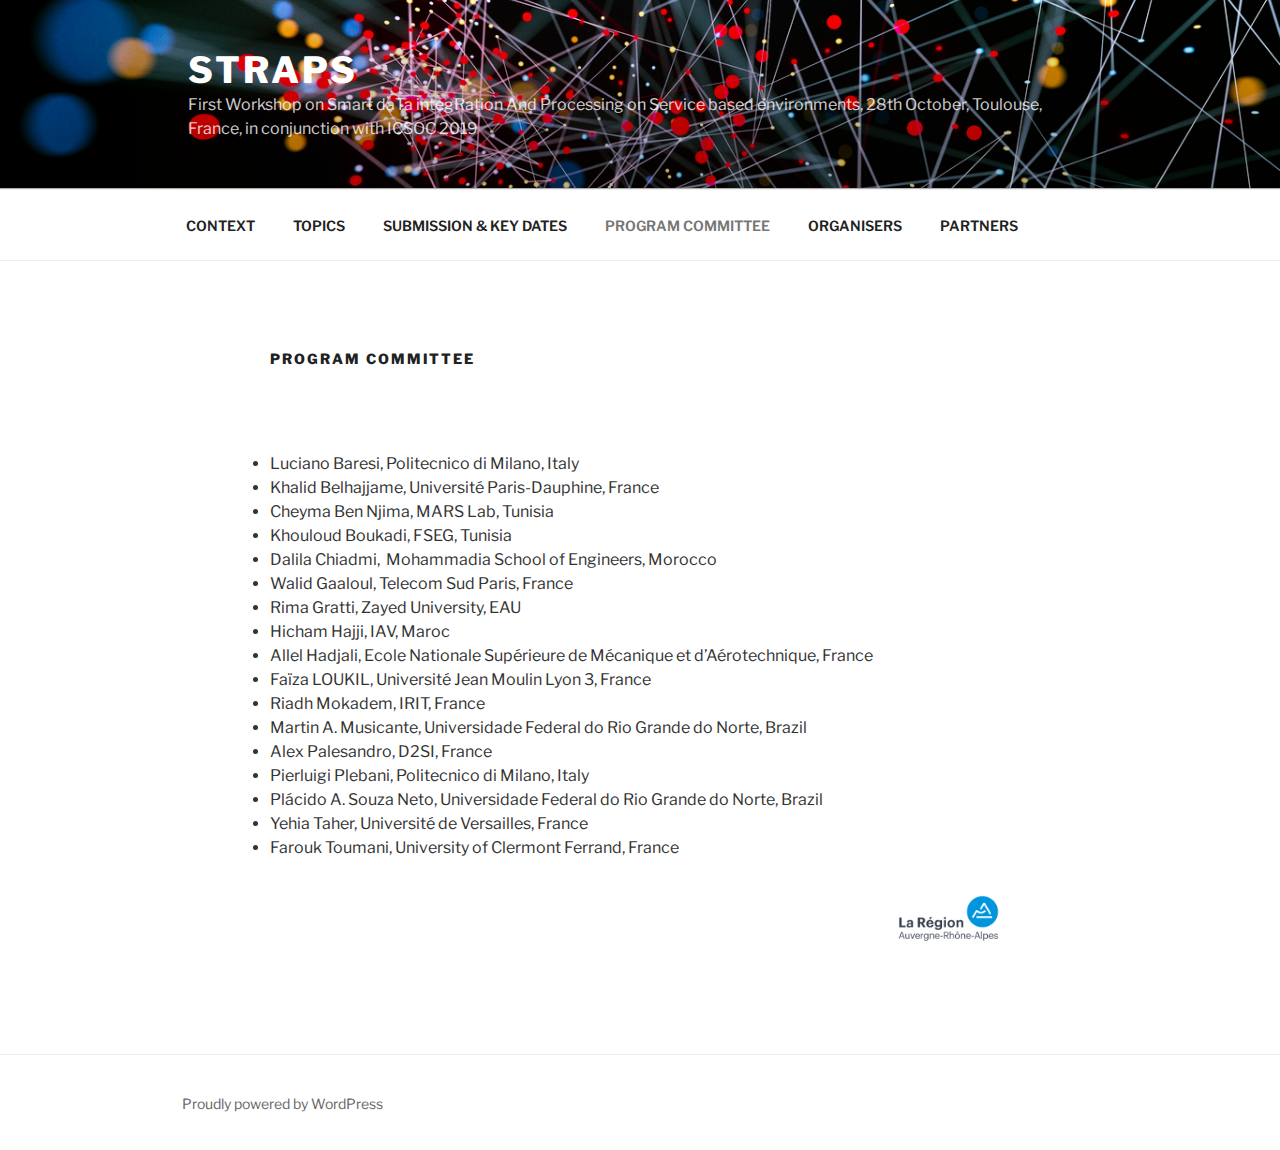
<file: index.html@p=19.html>
<!DOCTYPE html>
<html lang="en-US" class="no-js no-svg">
<head>
<meta charset="UTF-8">
<meta name="viewport" content="width=device-width, initial-scale=1">
<link rel="profile" href="http://gmpg.org/xfn/11">

<script>(function(html){html.className = html.className.replace(/\bno-js\b/,'js')})(document.documentElement);</script>
<title>PROGRAM COMMITTEE &#8211; STRAPS</title>
<link rel='dns-prefetch' href='http://fonts.googleapis.com/' />
<link rel='dns-prefetch' href='http://s.w.org/' />
<link href='https://fonts.gstatic.com' crossorigin rel='preconnect' />
<link rel="alternate" type="application/rss+xml" title="STRAPS &raquo; Feed" href="index.html@feed=rss2" />
<link rel="alternate" type="application/rss+xml" title="STRAPS &raquo; Comments Feed" href="index.html@feed=comments-rss2" />
		<script type="text/javascript">
			window._wpemojiSettings = {"baseUrl":"https:\/\/s.w.org\/images\/core\/emoji\/11.2.0\/72x72\/","ext":".png","svgUrl":"https:\/\/s.w.org\/images\/core\/emoji\/11.2.0\/svg\/","svgExt":".svg","source":{"concatemoji":"http:\/\/straps.imag.fr\/wp-includes\/js\/wp-emoji-release.min.js?ver=5.1.5"}};
			!function(a,b,c){function d(a,b){var c=String.fromCharCode;l.clearRect(0,0,k.width,k.height),l.fillText(c.apply(this,a),0,0);var d=k.toDataURL();l.clearRect(0,0,k.width,k.height),l.fillText(c.apply(this,b),0,0);var e=k.toDataURL();return d===e}function e(a){var b;if(!l||!l.fillText)return!1;switch(l.textBaseline="top",l.font="600 32px Arial",a){case"flag":return!(b=d([55356,56826,55356,56819],[55356,56826,8203,55356,56819]))&&(b=d([55356,57332,56128,56423,56128,56418,56128,56421,56128,56430,56128,56423,56128,56447],[55356,57332,8203,56128,56423,8203,56128,56418,8203,56128,56421,8203,56128,56430,8203,56128,56423,8203,56128,56447]),!b);case"emoji":return b=d([55358,56760,9792,65039],[55358,56760,8203,9792,65039]),!b}return!1}function f(a){var c=b.createElement("script");c.src=a,c.defer=c.type="text/javascript",b.getElementsByTagName("head")[0].appendChild(c)}var g,h,i,j,k=b.createElement("canvas"),l=k.getContext&&k.getContext("2d");for(j=Array("flag","emoji"),c.supports={everything:!0,everythingExceptFlag:!0},i=0;i<j.length;i++)c.supports[j[i]]=e(j[i]),c.supports.everything=c.supports.everything&&c.supports[j[i]],"flag"!==j[i]&&(c.supports.everythingExceptFlag=c.supports.everythingExceptFlag&&c.supports[j[i]]);c.supports.everythingExceptFlag=c.supports.everythingExceptFlag&&!c.supports.flag,c.DOMReady=!1,c.readyCallback=function(){c.DOMReady=!0},c.supports.everything||(h=function(){c.readyCallback()},b.addEventListener?(b.addEventListener("DOMContentLoaded",h,!1),a.addEventListener("load",h,!1)):(a.attachEvent("onload",h),b.attachEvent("onreadystatechange",function(){"complete"===b.readyState&&c.readyCallback()})),g=c.source||{},g.concatemoji?f(g.concatemoji):g.wpemoji&&g.twemoji&&(f(g.twemoji),f(g.wpemoji)))}(window,document,window._wpemojiSettings);
		</script>
		<style type="text/css">
img.wp-smiley,
img.emoji {
	display: inline !important;
	border: none !important;
	box-shadow: none !important;
	height: 1em !important;
	width: 1em !important;
	margin: 0 .07em !important;
	vertical-align: -0.1em !important;
	background: none !important;
	padding: 0 !important;
}
</style>
	<link rel='stylesheet' id='wp-block-library-css'  href='wp-includes/css/dist/block-library/style.min.css@ver=5.1.5.css' type='text/css' media='all' />
<link rel='stylesheet' id='wp-block-library-theme-css'  href='wp-includes/css/dist/block-library/theme.min.css@ver=5.1.5.css' type='text/css' media='all' />
<link rel='stylesheet' id='parent-style-css'  href='wp-content/themes/twentyseventeen/style.css@ver=5.1.5.css' type='text/css' media='all' />
<link rel='stylesheet' id='twentyseventeen-fonts-css'  href='https://fonts.googleapis.com/css?family=Libre+Franklin%3A300%2C300i%2C400%2C400i%2C600%2C600i%2C800%2C800i&#038;subset=latin%2Clatin-ext' type='text/css' media='all' />
<link rel='stylesheet' id='twentyseventeen-style-css'  href='wp-content/themes/twentyseventeen-child/style.css@ver=5.1.5.css' type='text/css' media='all' />
<link rel='stylesheet' id='twentyseventeen-block-style-css'  href='wp-content/themes/twentyseventeen/assets/css/blocks.css@ver=1.1.css' type='text/css' media='all' />
<!--[if lt IE 9]>
<link rel='stylesheet' id='twentyseventeen-ie8-css'  href='http://straps.imag.fr/wp-content/themes/twentyseventeen/assets/css/ie8.css?ver=1.0' type='text/css' media='all' />
<![endif]-->
<!--[if lt IE 9]>
<script type='text/javascript' src='http://straps.imag.fr/wp-content/themes/twentyseventeen/assets/js/html5.js?ver=3.7.3'></script>
<![endif]-->
<script type='text/javascript' src='wp-includes/js/jquery/jquery.js@ver=1.12.4'></script>
<script type='text/javascript' src='wp-includes/js/jquery/jquery-migrate.min.js@ver=1.4.1'></script>
<link rel='https://api.w.org/' href='index.php@rest_route=%252F' />
<link rel="EditURI" type="application/rsd+xml" title="RSD" href="xmlrpc.php@rsd" />
<link rel="wlwmanifest" type="application/wlwmanifest+xml" href="wp-includes/wlwmanifest.xml" /> 
<meta name="generator" content="WordPress 5.1.5" />
<link rel="canonical" href="index.html@p=19.html" />
<link rel='shortlink' href='index.html@p=19.html' />
<link rel="alternate" type="application/json+oembed" href="index.php@rest_route=%252Foembed%252F1.0%252Fembed&amp;url=http%253A%252F%252Fstraps.imag.fr%252F%253Fpage_id=19" />
<link rel="alternate" type="text/xml+oembed" href="index.php@rest_route=%252Foembed%252F1.0%252Fembed&amp;url=http%253A%252F%252Fstraps.imag.fr%252F%253Fpage_id=19&amp;format=xml" />
		<style type="text/css">.recentcomments a{display:inline !important;padding:0 !important;margin:0 !important;}</style>
		</head>

<body class="page-template-default page page-id-19 wp-embed-responsive has-header-image page-one-column colors-light">
<div id="page" class="site">
	<a class="skip-link screen-reader-text" href="index.html@p=19.html#content">Skip to content</a>

	<header id="masthead" class="site-header" role="banner">

		<div class="custom-header">

		<div class="custom-header-media">
			<div id="wp-custom-header" class="wp-custom-header"><img src="wp-content/uploads/2019/05/istock-627443586.jpg" width="1366" height="768" alt="STRAPS" srcset="wp-content/uploads/2019/05/istock-627443586.jpg 1366w, wp-content/uploads/2019/05/istock-627443586-300x169.jpg 300w, wp-content/uploads/2019/05/istock-627443586-768x432.jpg 768w, wp-content/uploads/2019/05/istock-627443586-1024x576.jpg 1024w" sizes="100vw" /></div>		</div>

	<div class="site-branding">
	<div class="wrap">

		
		<div class="site-branding-text">
							<p class="site-title"><a href="index.html" rel="home">STRAPS</a></p>
			
							<p class="site-description">First Workshop on Smart daTa integRation And Processing on Service based environments, 28th October, Toulouse, France, in conjunction with ICSOC 2019</p>
					</div><!-- .site-branding-text -->

		
	</div><!-- .wrap -->
</div><!-- .site-branding -->

</div><!-- .custom-header -->

					<div class="navigation-top">
				<div class="wrap">
					<nav id="site-navigation" class="main-navigation" role="navigation" aria-label="Top Menu">
	<button class="menu-toggle" aria-controls="top-menu" aria-expanded="false">
		<svg class="icon icon-bars" aria-hidden="true" role="img"> <use href="#icon-bars" xlink:href="#icon-bars"></use> </svg><svg class="icon icon-close" aria-hidden="true" role="img"> <use href="#icon-close" xlink:href="#icon-close"></use> </svg>Menu	</button>

	<div class="menu-main-container"><ul id="top-menu" class="menu"><li id="menu-item-29" class="menu-item menu-item-type-post_type menu-item-object-page menu-item-home menu-item-29"><a href="index.html">CONTEXT</a></li>
<li id="menu-item-28" class="menu-item menu-item-type-post_type menu-item-object-page menu-item-28"><a href="index.html@p=14.html">TOPICS</a></li>
<li id="menu-item-27" class="menu-item menu-item-type-post_type menu-item-object-page menu-item-27"><a href="index.html@p=16.html">SUBMISSION &#038; KEY DATES</a></li>
<li id="menu-item-34" class="menu-item menu-item-type-post_type menu-item-object-page current-menu-item page_item page-item-19 current_page_item menu-item-34"><a href="index.html@p=19.html" aria-current="page">PROGRAM COMMITTEE</a></li>
<li id="menu-item-25" class="menu-item menu-item-type-post_type menu-item-object-page menu-item-25"><a href="index.html@p=21.html">ORGANISERS</a></li>
<li id="menu-item-91" class="menu-item menu-item-type-post_type menu-item-object-page menu-item-91"><a href="index.html@p=85.html">PARTNERS</a></li>
</ul></div>
	</nav><!-- #site-navigation -->
				</div><!-- .wrap -->
			</div><!-- .navigation-top -->
		
	</header><!-- #masthead -->

	
	<div class="site-content-contain">
		<div id="content" class="site-content">

<div class="wrap">
	<div id="primary" class="content-area">
		<main id="main" class="site-main" role="main">

			
<article id="post-19" class="post-19 page type-page status-publish hentry">
	<header class="entry-header">
		<h1 class="entry-title">PROGRAM COMMITTEE</h1>			</header><!-- .entry-header -->
	<div class="entry-content">
		
<ul>
<li>Luciano Baresi, Politecnico di Milano, Italy</li>
<li>Khalid Belhajjame, Universit&eacute; Paris-Dauphine, France</li>
<li>Cheyma Ben Njima, MARS Lab, Tunisia</li>
<li>Khouloud Boukadi, FSEG, Tunisia</li>
<li>Dalila Chiadmi, &nbsp;Mohammadia School of Engineers, Morocco</li>
<li>Walid Gaaloul, Telecom Sud Paris, France</li>
<li>Rima Gratti, Zayed University, EAU</li>
<li>Hicham Hajji, IAV, Maroc</li>
<li>Allel Hadjali, Ecole Nationale Sup&eacute;rieure de M&eacute;canique et d&rsquo;A&eacute;rotechnique, France</li>
<li>Fa&iuml;za LOUKIL, Universit&eacute; Jean Moulin Lyon 3, France</li>
<li>Riadh Mokadem, IRIT, France</li>
<li>Martin A. Musicante, Universidade Federal do Rio Grande do Norte, Brazil &nbsp;</li>
<li>Alex Palesandro, D2SI, France</li>
<li>Pierluigi Plebani, Politecnico di Milano, Italy</li>
<li>Pl&aacute;cido A. Souza Neto, Universidade Federal do Rio Grande do Norte, Brazil</li>
<li>Yehia Taher, Universit&eacute; de Versailles, France</li>
<li>Farouk Toumani, University of Clermont Ferrand, France</li>
</ul>



<div class="wp-block-image"><figure class="alignright is-resized"><img src="wp-content/uploads/2019/05/logo_ARA_partenaire-rvb_typogris-pastillebleue-642x360.png" alt="" class="wp-image-77" width="123" height="69" srcset="wp-content/uploads/2019/05/logo_ARA_partenaire-rvb_typogris-pastillebleue-642x360.png 642w, wp-content/uploads/2019/05/logo_ARA_partenaire-rvb_typogris-pastillebleue-642x360-300x168.png 300w" sizes="(max-width: 123px) 100vw, 123px" /></figure></div>
	</div><!-- .entry-content -->
</article><!-- #post-## -->

		</main><!-- #main -->
	</div><!-- #primary -->
</div><!-- .wrap -->


		</div><!-- #content -->

		<footer id="colophon" class="site-footer" role="contentinfo">
			<div class="wrap">
				
<div class="site-info">
		<a href="https://wordpress.org/" class="imprint">
		Proudly powered by WordPress	</a>
</div><!-- .site-info -->
			</div><!-- .wrap -->
		</footer><!-- #colophon -->
	</div><!-- .site-content-contain -->
</div><!-- #page -->
<script type='text/javascript'>
/* <![CDATA[ */
var twentyseventeenScreenReaderText = {"quote":"<svg class=\"icon icon-quote-right\" aria-hidden=\"true\" role=\"img\"> <use href=\"#icon-quote-right\" xlink:href=\"#icon-quote-right\"><\/use> <\/svg>","expand":"Expand child menu","collapse":"Collapse child menu","icon":"<svg class=\"icon icon-angle-down\" aria-hidden=\"true\" role=\"img\"> <use href=\"#icon-angle-down\" xlink:href=\"#icon-angle-down\"><\/use> <span class=\"svg-fallback icon-angle-down\"><\/span><\/svg>"};
/* ]]> */
</script>
<script type='text/javascript' src='wp-content/themes/twentyseventeen/assets/js/skip-link-focus-fix.js@ver=1.0'></script>
<script type='text/javascript' src='wp-content/themes/twentyseventeen/assets/js/navigation.js@ver=1.0'></script>
<script type='text/javascript' src='wp-content/themes/twentyseventeen/assets/js/global.js@ver=1.0'></script>
<script type='text/javascript' src='wp-content/themes/twentyseventeen/assets/js/jquery.scrollTo.js@ver=2.1.2'></script>
<script type='text/javascript' src='wp-includes/js/wp-embed.min.js@ver=5.1.5'></script>
<svg style="position: absolute; width: 0; height: 0; overflow: hidden;" version="1.1" xmlns="http://www.w3.org/2000/svg" xmlns:xlink="http://www.w3.org/1999/xlink">
<defs>
<symbol id="icon-behance" viewBox="0 0 37 32">
<path class="path1" d="M33 6.054h-9.125v2.214h9.125v-2.214zM28.5 13.661q-1.607 0-2.607 0.938t-1.107 2.545h7.286q-0.321-3.482-3.571-3.482zM28.786 24.107q1.125 0 2.179-0.571t1.357-1.554h3.946q-1.786 5.482-7.625 5.482-3.821 0-6.080-2.357t-2.259-6.196q0-3.714 2.33-6.17t6.009-2.455q2.464 0 4.295 1.214t2.732 3.196 0.902 4.429q0 0.304-0.036 0.839h-11.75q0 1.982 1.027 3.063t2.973 1.080zM4.946 23.214h5.286q3.661 0 3.661-2.982 0-3.214-3.554-3.214h-5.393v6.196zM4.946 13.625h5.018q1.393 0 2.205-0.652t0.813-2.027q0-2.571-3.393-2.571h-4.643v5.25zM0 4.536h10.607q1.554 0 2.768 0.25t2.259 0.848 1.607 1.723 0.563 2.75q0 3.232-3.071 4.696 2.036 0.571 3.071 2.054t1.036 3.643q0 1.339-0.438 2.438t-1.179 1.848-1.759 1.268-2.161 0.75-2.393 0.232h-10.911v-22.5z"></path>
</symbol>
<symbol id="icon-deviantart" viewBox="0 0 18 32">
<path class="path1" d="M18.286 5.411l-5.411 10.393 0.429 0.554h4.982v7.411h-9.054l-0.786 0.536-2.536 4.875-0.536 0.536h-5.375v-5.411l5.411-10.411-0.429-0.536h-4.982v-7.411h9.054l0.786-0.536 2.536-4.875 0.536-0.536h5.375v5.411z"></path>
</symbol>
<symbol id="icon-medium" viewBox="0 0 32 32">
<path class="path1" d="M10.661 7.518v20.946q0 0.446-0.223 0.759t-0.652 0.313q-0.304 0-0.589-0.143l-8.304-4.161q-0.375-0.179-0.634-0.598t-0.259-0.83v-20.357q0-0.357 0.179-0.607t0.518-0.25q0.25 0 0.786 0.268l9.125 4.571q0.054 0.054 0.054 0.089zM11.804 9.321l9.536 15.464-9.536-4.75v-10.714zM32 9.643v18.821q0 0.446-0.25 0.723t-0.679 0.277-0.839-0.232l-7.875-3.929zM31.946 7.5q0 0.054-4.58 7.491t-5.366 8.705l-6.964-11.321 5.786-9.411q0.304-0.5 0.929-0.5 0.25 0 0.464 0.107l9.661 4.821q0.071 0.036 0.071 0.107z"></path>
</symbol>
<symbol id="icon-slideshare" viewBox="0 0 32 32">
<path class="path1" d="M15.589 13.214q0 1.482-1.134 2.545t-2.723 1.063-2.723-1.063-1.134-2.545q0-1.5 1.134-2.554t2.723-1.054 2.723 1.054 1.134 2.554zM24.554 13.214q0 1.482-1.125 2.545t-2.732 1.063q-1.589 0-2.723-1.063t-1.134-2.545q0-1.5 1.134-2.554t2.723-1.054q1.607 0 2.732 1.054t1.125 2.554zM28.571 16.429v-11.911q0-1.554-0.571-2.205t-1.982-0.652h-19.857q-1.482 0-2.009 0.607t-0.527 2.25v12.018q0.768 0.411 1.58 0.714t1.446 0.5 1.446 0.33 1.268 0.196 1.25 0.071 1.045 0.009 1.009-0.036 0.795-0.036q1.214-0.018 1.696 0.482 0.107 0.107 0.179 0.161 0.464 0.446 1.089 0.911 0.125-1.625 2.107-1.554 0.089 0 0.652 0.027t0.768 0.036 0.813 0.018 0.946-0.018 0.973-0.080 1.089-0.152 1.107-0.241 1.196-0.348 1.205-0.482 1.286-0.616zM31.482 16.339q-2.161 2.661-6.643 4.5 1.5 5.089-0.411 8.304-1.179 2.018-3.268 2.643-1.857 0.571-3.25-0.268-1.536-0.911-1.464-2.929l-0.018-5.821v-0.018q-0.143-0.036-0.438-0.107t-0.42-0.089l-0.018 6.036q0.071 2.036-1.482 2.929-1.411 0.839-3.268 0.268-2.089-0.643-3.25-2.679-1.875-3.214-0.393-8.268-4.482-1.839-6.643-4.5-0.446-0.661-0.071-1.125t1.071 0.018q0.054 0.036 0.196 0.125t0.196 0.143v-12.393q0-1.286 0.839-2.196t2.036-0.911h22.446q1.196 0 2.036 0.911t0.839 2.196v12.393l0.375-0.268q0.696-0.482 1.071-0.018t-0.071 1.125z"></path>
</symbol>
<symbol id="icon-snapchat-ghost" viewBox="0 0 30 32">
<path class="path1" d="M15.143 2.286q2.393-0.018 4.295 1.223t2.92 3.438q0.482 1.036 0.482 3.196 0 0.839-0.161 3.411 0.25 0.125 0.5 0.125 0.321 0 0.911-0.241t0.911-0.241q0.518 0 1 0.321t0.482 0.821q0 0.571-0.563 0.964t-1.232 0.563-1.232 0.518-0.563 0.848q0 0.268 0.214 0.768 0.661 1.464 1.83 2.679t2.58 1.804q0.5 0.214 1.429 0.411 0.5 0.107 0.5 0.625 0 1.25-3.911 1.839-0.125 0.196-0.196 0.696t-0.25 0.83-0.589 0.33q-0.357 0-1.107-0.116t-1.143-0.116q-0.661 0-1.107 0.089-0.571 0.089-1.125 0.402t-1.036 0.679-1.036 0.723-1.357 0.598-1.768 0.241q-0.929 0-1.723-0.241t-1.339-0.598-1.027-0.723-1.036-0.679-1.107-0.402q-0.464-0.089-1.125-0.089-0.429 0-1.17 0.134t-1.045 0.134q-0.446 0-0.625-0.33t-0.25-0.848-0.196-0.714q-3.911-0.589-3.911-1.839 0-0.518 0.5-0.625 0.929-0.196 1.429-0.411 1.393-0.571 2.58-1.804t1.83-2.679q0.214-0.5 0.214-0.768 0-0.5-0.563-0.848t-1.241-0.527-1.241-0.563-0.563-0.938q0-0.482 0.464-0.813t0.982-0.33q0.268 0 0.857 0.232t0.946 0.232q0.321 0 0.571-0.125-0.161-2.536-0.161-3.393 0-2.179 0.482-3.214 1.143-2.446 3.071-3.536t4.714-1.125z"></path>
</symbol>
<symbol id="icon-yelp" viewBox="0 0 27 32">
<path class="path1" d="M13.804 23.554v2.268q-0.018 5.214-0.107 5.446-0.214 0.571-0.911 0.714-0.964 0.161-3.241-0.679t-2.902-1.589q-0.232-0.268-0.304-0.643-0.018-0.214 0.071-0.464 0.071-0.179 0.607-0.839t3.232-3.857q0.018 0 1.071-1.25 0.268-0.339 0.705-0.438t0.884 0.063q0.429 0.179 0.67 0.518t0.223 0.75zM11.143 19.071q-0.054 0.982-0.929 1.25l-2.143 0.696q-4.911 1.571-5.214 1.571-0.625-0.036-0.964-0.643-0.214-0.446-0.304-1.339-0.143-1.357 0.018-2.973t0.536-2.223 1-0.571q0.232 0 3.607 1.375 1.25 0.518 2.054 0.839l1.5 0.607q0.411 0.161 0.634 0.545t0.205 0.866zM25.893 24.375q-0.125 0.964-1.634 2.875t-2.42 2.268q-0.661 0.25-1.125-0.125-0.25-0.179-3.286-5.125l-0.839-1.375q-0.25-0.375-0.205-0.821t0.348-0.821q0.625-0.768 1.482-0.464 0.018 0.018 2.125 0.714 3.625 1.179 4.321 1.42t0.839 0.366q0.5 0.393 0.393 1.089zM13.893 13.089q0.089 1.821-0.964 2.179-1.036 0.304-2.036-1.268l-6.75-10.679q-0.143-0.625 0.339-1.107 0.732-0.768 3.705-1.598t4.009-0.563q0.714 0.179 0.875 0.804 0.054 0.321 0.393 5.455t0.429 6.777zM25.714 15.018q0.054 0.696-0.464 1.054-0.268 0.179-5.875 1.536-1.196 0.268-1.625 0.411l0.018-0.036q-0.411 0.107-0.821-0.071t-0.661-0.571q-0.536-0.839 0-1.554 0.018-0.018 1.339-1.821 2.232-3.054 2.679-3.643t0.607-0.696q0.5-0.339 1.161-0.036 0.857 0.411 2.196 2.384t1.446 2.991v0.054z"></path>
</symbol>
<symbol id="icon-vine" viewBox="0 0 27 32">
<path class="path1" d="M26.732 14.768v3.536q-1.804 0.411-3.536 0.411-1.161 2.429-2.955 4.839t-3.241 3.848-2.286 1.902q-1.429 0.804-2.893-0.054-0.5-0.304-1.080-0.777t-1.518-1.491-1.83-2.295-1.92-3.286-1.884-4.357-1.634-5.616-1.259-6.964h5.054q0.464 3.893 1.25 7.116t1.866 5.661 2.17 4.205 2.5 3.482q3.018-3.018 5.125-7.25-2.536-1.286-3.982-3.929t-1.446-5.946q0-3.429 1.857-5.616t5.071-2.188q3.179 0 4.875 1.884t1.696 5.313q0 2.839-1.036 5.107-0.125 0.018-0.348 0.054t-0.821 0.036-1.125-0.107-1.107-0.455-0.902-0.92q0.554-1.839 0.554-3.286 0-1.554-0.518-2.357t-1.411-0.804q-0.946 0-1.518 0.884t-0.571 2.509q0 3.321 1.875 5.241t4.768 1.92q1.107 0 2.161-0.25z"></path>
</symbol>
<symbol id="icon-vk" viewBox="0 0 35 32">
<path class="path1" d="M34.232 9.286q0.411 1.143-2.679 5.25-0.429 0.571-1.161 1.518-1.393 1.786-1.607 2.339-0.304 0.732 0.25 1.446 0.304 0.375 1.446 1.464h0.018l0.071 0.071q2.518 2.339 3.411 3.946 0.054 0.089 0.116 0.223t0.125 0.473-0.009 0.607-0.446 0.491-1.054 0.223l-4.571 0.071q-0.429 0.089-1-0.089t-0.929-0.393l-0.357-0.214q-0.536-0.375-1.25-1.143t-1.223-1.384-1.089-1.036-1.009-0.277q-0.054 0.018-0.143 0.063t-0.304 0.259-0.384 0.527-0.304 0.929-0.116 1.384q0 0.268-0.063 0.491t-0.134 0.33l-0.071 0.089q-0.321 0.339-0.946 0.393h-2.054q-1.268 0.071-2.607-0.295t-2.348-0.946-1.839-1.179-1.259-1.027l-0.446-0.429q-0.179-0.179-0.491-0.536t-1.277-1.625-1.893-2.696-2.188-3.768-2.33-4.857q-0.107-0.286-0.107-0.482t0.054-0.286l0.071-0.107q0.268-0.339 1.018-0.339l4.893-0.036q0.214 0.036 0.411 0.116t0.286 0.152l0.089 0.054q0.286 0.196 0.429 0.571 0.357 0.893 0.821 1.848t0.732 1.455l0.286 0.518q0.518 1.071 1 1.857t0.866 1.223 0.741 0.688 0.607 0.25 0.482-0.089q0.036-0.018 0.089-0.089t0.214-0.393 0.241-0.839 0.17-1.446 0-2.232q-0.036-0.714-0.161-1.304t-0.25-0.821l-0.107-0.214q-0.446-0.607-1.518-0.768-0.232-0.036 0.089-0.429 0.304-0.339 0.679-0.536 0.946-0.464 4.268-0.429 1.464 0.018 2.411 0.232 0.357 0.089 0.598 0.241t0.366 0.429 0.188 0.571 0.063 0.813-0.018 0.982-0.045 1.259-0.027 1.473q0 0.196-0.018 0.75t-0.009 0.857 0.063 0.723 0.205 0.696 0.402 0.438q0.143 0.036 0.304 0.071t0.464-0.196 0.679-0.616 0.929-1.196 1.214-1.92q1.071-1.857 1.911-4.018 0.071-0.179 0.179-0.313t0.196-0.188l0.071-0.054 0.089-0.045t0.232-0.054 0.357-0.009l5.143-0.036q0.696-0.089 1.143 0.045t0.554 0.295z"></path>
</symbol>
<symbol id="icon-search" viewBox="0 0 30 32">
<path class="path1" d="M20.571 14.857q0-3.304-2.348-5.652t-5.652-2.348-5.652 2.348-2.348 5.652 2.348 5.652 5.652 2.348 5.652-2.348 2.348-5.652zM29.714 29.714q0 0.929-0.679 1.607t-1.607 0.679q-0.964 0-1.607-0.679l-6.125-6.107q-3.196 2.214-7.125 2.214-2.554 0-4.884-0.991t-4.018-2.679-2.679-4.018-0.991-4.884 0.991-4.884 2.679-4.018 4.018-2.679 4.884-0.991 4.884 0.991 4.018 2.679 2.679 4.018 0.991 4.884q0 3.929-2.214 7.125l6.125 6.125q0.661 0.661 0.661 1.607z"></path>
</symbol>
<symbol id="icon-envelope-o" viewBox="0 0 32 32">
<path class="path1" d="M29.714 26.857v-13.714q-0.571 0.643-1.232 1.179-4.786 3.679-7.607 6.036-0.911 0.768-1.482 1.196t-1.545 0.866-1.83 0.438h-0.036q-0.857 0-1.83-0.438t-1.545-0.866-1.482-1.196q-2.821-2.357-7.607-6.036-0.661-0.536-1.232-1.179v13.714q0 0.232 0.17 0.402t0.402 0.17h26.286q0.232 0 0.402-0.17t0.17-0.402zM29.714 8.089v-0.438t-0.009-0.232-0.054-0.223-0.098-0.161-0.161-0.134-0.25-0.045h-26.286q-0.232 0-0.402 0.17t-0.17 0.402q0 3 2.625 5.071 3.446 2.714 7.161 5.661 0.107 0.089 0.625 0.527t0.821 0.67 0.795 0.563 0.902 0.491 0.768 0.161h0.036q0.357 0 0.768-0.161t0.902-0.491 0.795-0.563 0.821-0.67 0.625-0.527q3.714-2.946 7.161-5.661 0.964-0.768 1.795-2.063t0.83-2.348zM32 7.429v19.429q0 1.179-0.839 2.018t-2.018 0.839h-26.286q-1.179 0-2.018-0.839t-0.839-2.018v-19.429q0-1.179 0.839-2.018t2.018-0.839h26.286q1.179 0 2.018 0.839t0.839 2.018z"></path>
</symbol>
<symbol id="icon-close" viewBox="0 0 25 32">
<path class="path1" d="M23.179 23.607q0 0.714-0.5 1.214l-2.429 2.429q-0.5 0.5-1.214 0.5t-1.214-0.5l-5.25-5.25-5.25 5.25q-0.5 0.5-1.214 0.5t-1.214-0.5l-2.429-2.429q-0.5-0.5-0.5-1.214t0.5-1.214l5.25-5.25-5.25-5.25q-0.5-0.5-0.5-1.214t0.5-1.214l2.429-2.429q0.5-0.5 1.214-0.5t1.214 0.5l5.25 5.25 5.25-5.25q0.5-0.5 1.214-0.5t1.214 0.5l2.429 2.429q0.5 0.5 0.5 1.214t-0.5 1.214l-5.25 5.25 5.25 5.25q0.5 0.5 0.5 1.214z"></path>
</symbol>
<symbol id="icon-angle-down" viewBox="0 0 21 32">
<path class="path1" d="M19.196 13.143q0 0.232-0.179 0.411l-8.321 8.321q-0.179 0.179-0.411 0.179t-0.411-0.179l-8.321-8.321q-0.179-0.179-0.179-0.411t0.179-0.411l0.893-0.893q0.179-0.179 0.411-0.179t0.411 0.179l7.018 7.018 7.018-7.018q0.179-0.179 0.411-0.179t0.411 0.179l0.893 0.893q0.179 0.179 0.179 0.411z"></path>
</symbol>
<symbol id="icon-folder-open" viewBox="0 0 34 32">
<path class="path1" d="M33.554 17q0 0.554-0.554 1.179l-6 7.071q-0.768 0.911-2.152 1.545t-2.563 0.634h-19.429q-0.607 0-1.080-0.232t-0.473-0.768q0-0.554 0.554-1.179l6-7.071q0.768-0.911 2.152-1.545t2.563-0.634h19.429q0.607 0 1.080 0.232t0.473 0.768zM27.429 10.857v2.857h-14.857q-1.679 0-3.518 0.848t-2.929 2.134l-6.107 7.179q0-0.071-0.009-0.223t-0.009-0.223v-17.143q0-1.643 1.179-2.821t2.821-1.179h5.714q1.643 0 2.821 1.179t1.179 2.821v0.571h9.714q1.643 0 2.821 1.179t1.179 2.821z"></path>
</symbol>
<symbol id="icon-twitter" viewBox="0 0 30 32">
<path class="path1" d="M28.929 7.286q-1.196 1.75-2.893 2.982 0.018 0.25 0.018 0.75 0 2.321-0.679 4.634t-2.063 4.437-3.295 3.759-4.607 2.607-5.768 0.973q-4.839 0-8.857-2.589 0.625 0.071 1.393 0.071 4.018 0 7.161-2.464-1.875-0.036-3.357-1.152t-2.036-2.848q0.589 0.089 1.089 0.089 0.768 0 1.518-0.196-2-0.411-3.313-1.991t-1.313-3.67v-0.071q1.214 0.679 2.607 0.732-1.179-0.786-1.875-2.054t-0.696-2.75q0-1.571 0.786-2.911 2.161 2.661 5.259 4.259t6.634 1.777q-0.143-0.679-0.143-1.321 0-2.393 1.688-4.080t4.080-1.688q2.5 0 4.214 1.821 1.946-0.375 3.661-1.393-0.661 2.054-2.536 3.179 1.661-0.179 3.321-0.893z"></path>
</symbol>
<symbol id="icon-facebook" viewBox="0 0 19 32">
<path class="path1" d="M17.125 0.214v4.714h-2.804q-1.536 0-2.071 0.643t-0.536 1.929v3.375h5.232l-0.696 5.286h-4.536v13.554h-5.464v-13.554h-4.554v-5.286h4.554v-3.893q0-3.321 1.857-5.152t4.946-1.83q2.625 0 4.071 0.214z"></path>
</symbol>
<symbol id="icon-github" viewBox="0 0 27 32">
<path class="path1" d="M13.714 2.286q3.732 0 6.884 1.839t4.991 4.991 1.839 6.884q0 4.482-2.616 8.063t-6.759 4.955q-0.482 0.089-0.714-0.125t-0.232-0.536q0-0.054 0.009-1.366t0.009-2.402q0-1.732-0.929-2.536 1.018-0.107 1.83-0.321t1.679-0.696 1.446-1.188 0.946-1.875 0.366-2.688q0-2.125-1.411-3.679 0.661-1.625-0.143-3.643-0.5-0.161-1.446 0.196t-1.643 0.786l-0.679 0.429q-1.661-0.464-3.429-0.464t-3.429 0.464q-0.286-0.196-0.759-0.482t-1.491-0.688-1.518-0.241q-0.804 2.018-0.143 3.643-1.411 1.554-1.411 3.679 0 1.518 0.366 2.679t0.938 1.875 1.438 1.196 1.679 0.696 1.83 0.321q-0.696 0.643-0.875 1.839-0.375 0.179-0.804 0.268t-1.018 0.089-1.17-0.384-0.991-1.116q-0.339-0.571-0.866-0.929t-0.884-0.429l-0.357-0.054q-0.375 0-0.518 0.080t-0.089 0.205 0.161 0.25 0.232 0.214l0.125 0.089q0.393 0.179 0.777 0.679t0.563 0.911l0.179 0.411q0.232 0.679 0.786 1.098t1.196 0.536 1.241 0.125 0.991-0.063l0.411-0.071q0 0.679 0.009 1.58t0.009 0.973q0 0.321-0.232 0.536t-0.714 0.125q-4.143-1.375-6.759-4.955t-2.616-8.063q0-3.732 1.839-6.884t4.991-4.991 6.884-1.839zM5.196 21.982q0.054-0.125-0.125-0.214-0.179-0.054-0.232 0.036-0.054 0.125 0.125 0.214 0.161 0.107 0.232-0.036zM5.75 22.589q0.125-0.089-0.036-0.286-0.179-0.161-0.286-0.054-0.125 0.089 0.036 0.286 0.179 0.179 0.286 0.054zM6.286 23.393q0.161-0.125 0-0.339-0.143-0.232-0.304-0.107-0.161 0.089 0 0.321t0.304 0.125zM7.036 24.143q0.143-0.143-0.071-0.339-0.214-0.214-0.357-0.054-0.161 0.143 0.071 0.339 0.214 0.214 0.357 0.054zM8.054 24.589q0.054-0.196-0.232-0.286-0.268-0.071-0.339 0.125t0.232 0.268q0.268 0.107 0.339-0.107zM9.179 24.679q0-0.232-0.304-0.196-0.286 0-0.286 0.196 0 0.232 0.304 0.196 0.286 0 0.286-0.196zM10.214 24.5q-0.036-0.196-0.321-0.161-0.286 0.054-0.25 0.268t0.321 0.143 0.25-0.25z"></path>
</symbol>
<symbol id="icon-bars" viewBox="0 0 27 32">
<path class="path1" d="M27.429 24v2.286q0 0.464-0.339 0.804t-0.804 0.339h-25.143q-0.464 0-0.804-0.339t-0.339-0.804v-2.286q0-0.464 0.339-0.804t0.804-0.339h25.143q0.464 0 0.804 0.339t0.339 0.804zM27.429 14.857v2.286q0 0.464-0.339 0.804t-0.804 0.339h-25.143q-0.464 0-0.804-0.339t-0.339-0.804v-2.286q0-0.464 0.339-0.804t0.804-0.339h25.143q0.464 0 0.804 0.339t0.339 0.804zM27.429 5.714v2.286q0 0.464-0.339 0.804t-0.804 0.339h-25.143q-0.464 0-0.804-0.339t-0.339-0.804v-2.286q0-0.464 0.339-0.804t0.804-0.339h25.143q0.464 0 0.804 0.339t0.339 0.804z"></path>
</symbol>
<symbol id="icon-google-plus" viewBox="0 0 41 32">
<path class="path1" d="M25.661 16.304q0 3.714-1.554 6.616t-4.429 4.536-6.589 1.634q-2.661 0-5.089-1.036t-4.179-2.786-2.786-4.179-1.036-5.089 1.036-5.089 2.786-4.179 4.179-2.786 5.089-1.036q5.107 0 8.768 3.429l-3.554 3.411q-2.089-2.018-5.214-2.018-2.196 0-4.063 1.107t-2.955 3.009-1.089 4.152 1.089 4.152 2.955 3.009 4.063 1.107q1.482 0 2.723-0.411t2.045-1.027 1.402-1.402 0.875-1.482 0.384-1.321h-7.429v-4.5h12.357q0.214 1.125 0.214 2.179zM41.143 14.125v3.75h-3.732v3.732h-3.75v-3.732h-3.732v-3.75h3.732v-3.732h3.75v3.732h3.732z"></path>
</symbol>
<symbol id="icon-linkedin" viewBox="0 0 27 32">
<path class="path1" d="M6.232 11.161v17.696h-5.893v-17.696h5.893zM6.607 5.696q0.018 1.304-0.902 2.179t-2.42 0.875h-0.036q-1.464 0-2.357-0.875t-0.893-2.179q0-1.321 0.92-2.188t2.402-0.866 2.375 0.866 0.911 2.188zM27.429 18.714v10.143h-5.875v-9.464q0-1.875-0.723-2.938t-2.259-1.063q-1.125 0-1.884 0.616t-1.134 1.527q-0.196 0.536-0.196 1.446v9.875h-5.875q0.036-7.125 0.036-11.554t-0.018-5.286l-0.018-0.857h5.875v2.571h-0.036q0.357-0.571 0.732-1t1.009-0.929 1.554-0.777 2.045-0.277q3.054 0 4.911 2.027t1.857 5.938z"></path>
</symbol>
<symbol id="icon-quote-right" viewBox="0 0 30 32">
<path class="path1" d="M13.714 5.714v12.571q0 1.857-0.723 3.545t-1.955 2.92-2.92 1.955-3.545 0.723h-1.143q-0.464 0-0.804-0.339t-0.339-0.804v-2.286q0-0.464 0.339-0.804t0.804-0.339h1.143q1.893 0 3.232-1.339t1.339-3.232v-0.571q0-0.714-0.5-1.214t-1.214-0.5h-4q-1.429 0-2.429-1t-1-2.429v-6.857q0-1.429 1-2.429t2.429-1h6.857q1.429 0 2.429 1t1 2.429zM29.714 5.714v12.571q0 1.857-0.723 3.545t-1.955 2.92-2.92 1.955-3.545 0.723h-1.143q-0.464 0-0.804-0.339t-0.339-0.804v-2.286q0-0.464 0.339-0.804t0.804-0.339h1.143q1.893 0 3.232-1.339t1.339-3.232v-0.571q0-0.714-0.5-1.214t-1.214-0.5h-4q-1.429 0-2.429-1t-1-2.429v-6.857q0-1.429 1-2.429t2.429-1h6.857q1.429 0 2.429 1t1 2.429z"></path>
</symbol>
<symbol id="icon-mail-reply" viewBox="0 0 32 32">
<path class="path1" d="M32 20q0 2.964-2.268 8.054-0.054 0.125-0.188 0.429t-0.241 0.536-0.232 0.393q-0.214 0.304-0.5 0.304-0.268 0-0.42-0.179t-0.152-0.446q0-0.161 0.045-0.473t0.045-0.42q0.089-1.214 0.089-2.196 0-1.804-0.313-3.232t-0.866-2.473-1.429-1.804-1.884-1.241-2.375-0.759-2.75-0.384-3.134-0.107h-4v4.571q0 0.464-0.339 0.804t-0.804 0.339-0.804-0.339l-9.143-9.143q-0.339-0.339-0.339-0.804t0.339-0.804l9.143-9.143q0.339-0.339 0.804-0.339t0.804 0.339 0.339 0.804v4.571h4q12.732 0 15.625 7.196 0.946 2.393 0.946 5.946z"></path>
</symbol>
<symbol id="icon-youtube" viewBox="0 0 27 32">
<path class="path1" d="M17.339 22.214v3.768q0 1.196-0.696 1.196-0.411 0-0.804-0.393v-5.375q0.393-0.393 0.804-0.393 0.696 0 0.696 1.196zM23.375 22.232v0.821h-1.607v-0.821q0-1.214 0.804-1.214t0.804 1.214zM6.125 18.339h1.911v-1.679h-5.571v1.679h1.875v10.161h1.786v-10.161zM11.268 28.5h1.589v-8.821h-1.589v6.75q-0.536 0.75-1.018 0.75-0.321 0-0.375-0.375-0.018-0.054-0.018-0.625v-6.5h-1.589v6.982q0 0.875 0.143 1.304 0.214 0.661 1.036 0.661 0.857 0 1.821-1.089v0.964zM18.929 25.857v-3.518q0-1.304-0.161-1.768-0.304-1-1.268-1-0.893 0-1.661 0.964v-3.875h-1.589v11.839h1.589v-0.857q0.804 0.982 1.661 0.982 0.964 0 1.268-0.982 0.161-0.482 0.161-1.786zM24.964 25.679v-0.232h-1.625q0 0.911-0.036 1.089-0.125 0.643-0.714 0.643-0.821 0-0.821-1.232v-1.554h3.196v-1.839q0-1.411-0.482-2.071-0.696-0.911-1.893-0.911-1.214 0-1.911 0.911-0.5 0.661-0.5 2.071v3.089q0 1.411 0.518 2.071 0.696 0.911 1.929 0.911 1.286 0 1.929-0.946 0.321-0.482 0.375-0.964 0.036-0.161 0.036-1.036zM14.107 9.375v-3.75q0-1.232-0.768-1.232t-0.768 1.232v3.75q0 1.25 0.768 1.25t0.768-1.25zM26.946 22.786q0 4.179-0.464 6.25-0.25 1.054-1.036 1.768t-1.821 0.821q-3.286 0.375-9.911 0.375t-9.911-0.375q-1.036-0.107-1.83-0.821t-1.027-1.768q-0.464-2-0.464-6.25 0-4.179 0.464-6.25 0.25-1.054 1.036-1.768t1.839-0.839q3.268-0.357 9.893-0.357t9.911 0.357q1.036 0.125 1.83 0.839t1.027 1.768q0.464 2 0.464 6.25zM9.125 0h1.821l-2.161 7.125v4.839h-1.786v-4.839q-0.25-1.321-1.089-3.786-0.661-1.839-1.161-3.339h1.893l1.268 4.696zM15.732 5.946v3.125q0 1.446-0.5 2.107-0.661 0.911-1.893 0.911-1.196 0-1.875-0.911-0.5-0.679-0.5-2.107v-3.125q0-1.429 0.5-2.089 0.679-0.911 1.875-0.911 1.232 0 1.893 0.911 0.5 0.661 0.5 2.089zM21.714 3.054v8.911h-1.625v-0.982q-0.946 1.107-1.839 1.107-0.821 0-1.054-0.661-0.143-0.429-0.143-1.339v-7.036h1.625v6.554q0 0.589 0.018 0.625 0.054 0.393 0.375 0.393 0.482 0 1.018-0.768v-6.804h1.625z"></path>
</symbol>
<symbol id="icon-dropbox" viewBox="0 0 32 32">
<path class="path1" d="M7.179 12.625l8.821 5.446-6.107 5.089-8.75-5.696zM24.786 22.536v1.929l-8.75 5.232v0.018l-0.018-0.018-0.018 0.018v-0.018l-8.732-5.232v-1.929l2.625 1.714 6.107-5.071v-0.036l0.018 0.018 0.018-0.018v0.036l6.125 5.071zM9.893 2.107l6.107 5.089-8.821 5.429-6.036-4.821zM24.821 12.625l6.036 4.839-8.732 5.696-6.125-5.089zM22.125 2.107l8.732 5.696-6.036 4.821-8.821-5.429z"></path>
</symbol>
<symbol id="icon-instagram" viewBox="0 0 27 32">
<path class="path1" d="M18.286 16q0-1.893-1.339-3.232t-3.232-1.339-3.232 1.339-1.339 3.232 1.339 3.232 3.232 1.339 3.232-1.339 1.339-3.232zM20.75 16q0 2.929-2.054 4.982t-4.982 2.054-4.982-2.054-2.054-4.982 2.054-4.982 4.982-2.054 4.982 2.054 2.054 4.982zM22.679 8.679q0 0.679-0.482 1.161t-1.161 0.482-1.161-0.482-0.482-1.161 0.482-1.161 1.161-0.482 1.161 0.482 0.482 1.161zM13.714 4.75q-0.125 0-1.366-0.009t-1.884 0-1.723 0.054-1.839 0.179-1.277 0.33q-0.893 0.357-1.571 1.036t-1.036 1.571q-0.196 0.518-0.33 1.277t-0.179 1.839-0.054 1.723 0 1.884 0.009 1.366-0.009 1.366 0 1.884 0.054 1.723 0.179 1.839 0.33 1.277q0.357 0.893 1.036 1.571t1.571 1.036q0.518 0.196 1.277 0.33t1.839 0.179 1.723 0.054 1.884 0 1.366-0.009 1.366 0.009 1.884 0 1.723-0.054 1.839-0.179 1.277-0.33q0.893-0.357 1.571-1.036t1.036-1.571q0.196-0.518 0.33-1.277t0.179-1.839 0.054-1.723 0-1.884-0.009-1.366 0.009-1.366 0-1.884-0.054-1.723-0.179-1.839-0.33-1.277q-0.357-0.893-1.036-1.571t-1.571-1.036q-0.518-0.196-1.277-0.33t-1.839-0.179-1.723-0.054-1.884 0-1.366 0.009zM27.429 16q0 4.089-0.089 5.661-0.179 3.714-2.214 5.75t-5.75 2.214q-1.571 0.089-5.661 0.089t-5.661-0.089q-3.714-0.179-5.75-2.214t-2.214-5.75q-0.089-1.571-0.089-5.661t0.089-5.661q0.179-3.714 2.214-5.75t5.75-2.214q1.571-0.089 5.661-0.089t5.661 0.089q3.714 0.179 5.75 2.214t2.214 5.75q0.089 1.571 0.089 5.661z"></path>
</symbol>
<symbol id="icon-flickr" viewBox="0 0 27 32">
<path class="path1" d="M22.286 2.286q2.125 0 3.634 1.509t1.509 3.634v17.143q0 2.125-1.509 3.634t-3.634 1.509h-17.143q-2.125 0-3.634-1.509t-1.509-3.634v-17.143q0-2.125 1.509-3.634t3.634-1.509h17.143zM12.464 16q0-1.571-1.107-2.679t-2.679-1.107-2.679 1.107-1.107 2.679 1.107 2.679 2.679 1.107 2.679-1.107 1.107-2.679zM22.536 16q0-1.571-1.107-2.679t-2.679-1.107-2.679 1.107-1.107 2.679 1.107 2.679 2.679 1.107 2.679-1.107 1.107-2.679z"></path>
</symbol>
<symbol id="icon-tumblr" viewBox="0 0 19 32">
<path class="path1" d="M16.857 23.732l1.429 4.232q-0.411 0.625-1.982 1.179t-3.161 0.571q-1.857 0.036-3.402-0.464t-2.545-1.321-1.696-1.893-0.991-2.143-0.295-2.107v-9.714h-3v-3.839q1.286-0.464 2.304-1.241t1.625-1.607 1.036-1.821 0.607-1.768 0.268-1.58q0.018-0.089 0.080-0.152t0.134-0.063h4.357v7.571h5.946v4.5h-5.964v9.25q0 0.536 0.116 1t0.402 0.938 0.884 0.741 1.455 0.25q1.393-0.036 2.393-0.518z"></path>
</symbol>
<symbol id="icon-dockerhub" viewBox="0 0 24 28">
<path class="path1" d="M1.597 10.257h2.911v2.83H1.597v-2.83zm3.573 0h2.91v2.83H5.17v-2.83zm0-3.627h2.91v2.829H5.17V6.63zm3.57 3.627h2.912v2.83H8.74v-2.83zm0-3.627h2.912v2.829H8.74V6.63zm3.573 3.627h2.911v2.83h-2.911v-2.83zm0-3.627h2.911v2.829h-2.911V6.63zm3.572 3.627h2.911v2.83h-2.911v-2.83zM12.313 3h2.911v2.83h-2.911V3zm-6.65 14.173c-.449 0-.812.354-.812.788 0 .435.364.788.812.788.447 0 .811-.353.811-.788 0-.434-.363-.788-.811-.788"></path>
<path class="path2" d="M28.172 11.721c-.978-.549-2.278-.624-3.388-.306-.136-1.146-.91-2.149-1.83-2.869l-.366-.286-.307.345c-.618.692-.8 1.845-.718 2.73.063.651.273 1.312.685 1.834-.313.183-.668.328-.985.434-.646.212-1.347.33-2.028.33H.083l-.042.429c-.137 1.432.065 2.866.674 4.173l.262.519.03.048c1.8 2.973 4.963 4.225 8.41 4.225 6.672 0 12.174-2.896 14.702-9.015 1.689.085 3.417-.4 4.243-1.968l.211-.4-.401-.223zM5.664 19.458c-.85 0-1.542-.671-1.542-1.497 0-.825.691-1.498 1.541-1.498.849 0 1.54.672 1.54 1.497s-.69 1.498-1.539 1.498z"></path>
</symbol>
<symbol id="icon-dribbble" viewBox="0 0 27 32">
<path class="path1" d="M18.286 26.786q-0.75-4.304-2.5-8.893h-0.036l-0.036 0.018q-0.286 0.107-0.768 0.295t-1.804 0.875-2.446 1.464-2.339 2.045-1.839 2.643l-0.268-0.196q3.286 2.679 7.464 2.679 2.357 0 4.571-0.929zM14.982 15.946q-0.375-0.875-0.946-1.982-5.554 1.661-12.018 1.661-0.018 0.125-0.018 0.375 0 2.214 0.786 4.223t2.214 3.598q0.893-1.589 2.205-2.973t2.545-2.223 2.33-1.446 1.777-0.857l0.661-0.232q0.071-0.018 0.232-0.063t0.232-0.080zM13.071 12.161q-2.143-3.804-4.357-6.75-2.464 1.161-4.179 3.321t-2.286 4.857q5.393 0 10.821-1.429zM25.286 17.857q-3.75-1.071-7.304-0.518 1.554 4.268 2.286 8.375 1.982-1.339 3.304-3.384t1.714-4.473zM10.911 4.625q-0.018 0-0.036 0.018 0.018-0.018 0.036-0.018zM21.446 7.214q-3.304-2.929-7.732-2.929-1.357 0-2.768 0.339 2.339 3.036 4.393 6.821 1.232-0.464 2.321-1.080t1.723-1.098 1.17-1.018 0.67-0.723zM25.429 15.875q-0.054-4.143-2.661-7.321l-0.018 0.018q-0.161 0.214-0.339 0.438t-0.777 0.795-1.268 1.080-1.786 1.161-2.348 1.152q0.446 0.946 0.786 1.696 0.036 0.107 0.116 0.313t0.134 0.295q0.643-0.089 1.33-0.125t1.313-0.036 1.232 0.027 1.143 0.071 1.009 0.098 0.857 0.116 0.652 0.107 0.446 0.080zM27.429 16q0 3.732-1.839 6.884t-4.991 4.991-6.884 1.839-6.884-1.839-4.991-4.991-1.839-6.884 1.839-6.884 4.991-4.991 6.884-1.839 6.884 1.839 4.991 4.991 1.839 6.884z"></path>
</symbol>
<symbol id="icon-skype" viewBox="0 0 27 32">
<path class="path1" d="M20.946 18.982q0-0.893-0.348-1.634t-0.866-1.223-1.304-0.875-1.473-0.607-1.563-0.411l-1.857-0.429q-0.536-0.125-0.786-0.188t-0.625-0.205-0.536-0.286-0.295-0.375-0.134-0.536q0-1.375 2.571-1.375 0.768 0 1.375 0.214t0.964 0.509 0.679 0.598 0.714 0.518 0.857 0.214q0.839 0 1.348-0.571t0.509-1.375q0-0.982-1-1.777t-2.536-1.205-3.25-0.411q-1.214 0-2.357 0.277t-2.134 0.839-1.589 1.554-0.598 2.295q0 1.089 0.339 1.902t1 1.348 1.429 0.866 1.839 0.58l2.607 0.643q1.607 0.393 2 0.643 0.571 0.357 0.571 1.071 0 0.696-0.714 1.152t-1.875 0.455q-0.911 0-1.634-0.286t-1.161-0.688-0.813-0.804-0.821-0.688-0.964-0.286q-0.893 0-1.348 0.536t-0.455 1.339q0 1.643 2.179 2.813t5.196 1.17q1.304 0 2.5-0.33t2.188-0.955 1.58-1.67 0.589-2.348zM27.429 22.857q0 2.839-2.009 4.848t-4.848 2.009q-2.321 0-4.179-1.429-1.375 0.286-2.679 0.286-2.554 0-4.884-0.991t-4.018-2.679-2.679-4.018-0.991-4.884q0-1.304 0.286-2.679-1.429-1.857-1.429-4.179 0-2.839 2.009-4.848t4.848-2.009q2.321 0 4.179 1.429 1.375-0.286 2.679-0.286 2.554 0 4.884 0.991t4.018 2.679 2.679 4.018 0.991 4.884q0 1.304-0.286 2.679 1.429 1.857 1.429 4.179z"></path>
</symbol>
<symbol id="icon-foursquare" viewBox="0 0 23 32">
<path class="path1" d="M17.857 7.75l0.661-3.464q0.089-0.411-0.161-0.714t-0.625-0.304h-12.714q-0.411 0-0.688 0.304t-0.277 0.661v19.661q0 0.125 0.107 0.018l5.196-6.286q0.411-0.464 0.679-0.598t0.857-0.134h4.268q0.393 0 0.661-0.259t0.321-0.527q0.429-2.321 0.661-3.411 0.071-0.375-0.205-0.714t-0.652-0.339h-5.25q-0.518 0-0.857-0.339t-0.339-0.857v-0.75q0-0.518 0.339-0.848t0.857-0.33h6.179q0.321 0 0.625-0.241t0.357-0.527zM21.911 3.786q-0.268 1.304-0.955 4.759t-1.241 6.25-0.625 3.098q-0.107 0.393-0.161 0.58t-0.25 0.58-0.438 0.589-0.688 0.375-1.036 0.179h-4.839q-0.232 0-0.393 0.179-0.143 0.161-7.607 8.821-0.393 0.446-1.045 0.509t-0.866-0.098q-0.982-0.393-0.982-1.75v-25.179q0-0.982 0.679-1.83t2.143-0.848h15.857q1.696 0 2.268 0.946t0.179 2.839zM21.911 3.786l-2.821 14.107q0.071-0.304 0.625-3.098t1.241-6.25 0.955-4.759z"></path>
</symbol>
<symbol id="icon-wordpress" viewBox="0 0 32 32">
<path class="path1" d="M2.268 16q0-2.911 1.196-5.589l6.554 17.946q-3.5-1.696-5.625-5.018t-2.125-7.339zM25.268 15.304q0 0.339-0.045 0.688t-0.179 0.884-0.205 0.786-0.313 1.054-0.313 1.036l-1.357 4.571-4.964-14.75q0.821-0.054 1.571-0.143 0.339-0.036 0.464-0.33t-0.045-0.554-0.509-0.241l-3.661 0.179q-1.339-0.018-3.607-0.179-0.214-0.018-0.366 0.089t-0.205 0.268-0.027 0.33 0.161 0.295 0.348 0.143l1.429 0.143 2.143 5.857-3 9-5-14.857q0.821-0.054 1.571-0.143 0.339-0.036 0.464-0.33t-0.045-0.554-0.509-0.241l-3.661 0.179q-0.125 0-0.411-0.009t-0.464-0.009q1.875-2.857 4.902-4.527t6.563-1.67q2.625 0 5.009 0.946t4.259 2.661h-0.179q-0.982 0-1.643 0.723t-0.661 1.705q0 0.214 0.036 0.429t0.071 0.384 0.143 0.411 0.161 0.375 0.214 0.402 0.223 0.375 0.259 0.429 0.25 0.411q1.125 1.911 1.125 3.786zM16.232 17.196l4.232 11.554q0.018 0.107 0.089 0.196-2.25 0.786-4.554 0.786-2 0-3.875-0.571zM28.036 9.411q1.696 3.107 1.696 6.589 0 3.732-1.857 6.884t-4.982 4.973l4.196-12.107q1.054-3.018 1.054-4.929 0-0.75-0.107-1.411zM16 0q3.25 0 6.214 1.268t5.107 3.411 3.411 5.107 1.268 6.214-1.268 6.214-3.411 5.107-5.107 3.411-6.214 1.268-6.214-1.268-5.107-3.411-3.411-5.107-1.268-6.214 1.268-6.214 3.411-5.107 5.107-3.411 6.214-1.268zM16 31.268q3.089 0 5.92-1.214t4.875-3.259 3.259-4.875 1.214-5.92-1.214-5.92-3.259-4.875-4.875-3.259-5.92-1.214-5.92 1.214-4.875 3.259-3.259 4.875-1.214 5.92 1.214 5.92 3.259 4.875 4.875 3.259 5.92 1.214z"></path>
</symbol>
<symbol id="icon-stumbleupon" viewBox="0 0 34 32">
<path class="path1" d="M18.964 12.714v-2.107q0-0.75-0.536-1.286t-1.286-0.536-1.286 0.536-0.536 1.286v10.929q0 3.125-2.25 5.339t-5.411 2.214q-3.179 0-5.42-2.241t-2.241-5.42v-4.75h5.857v4.679q0 0.768 0.536 1.295t1.286 0.527 1.286-0.527 0.536-1.295v-11.071q0-3.054 2.259-5.214t5.384-2.161q3.143 0 5.393 2.179t2.25 5.25v2.429l-3.482 1.036zM28.429 16.679h5.857v4.75q0 3.179-2.241 5.42t-5.42 2.241q-3.161 0-5.411-2.223t-2.25-5.366v-4.786l2.339 1.089 3.482-1.036v4.821q0 0.75 0.536 1.277t1.286 0.527 1.286-0.527 0.536-1.277v-4.911z"></path>
</symbol>
<symbol id="icon-digg" viewBox="0 0 37 32">
<path class="path1" d="M5.857 5.036h3.643v17.554h-9.5v-12.446h5.857v-5.107zM5.857 19.661v-6.589h-2.196v6.589h2.196zM10.964 10.143v12.446h3.661v-12.446h-3.661zM10.964 5.036v3.643h3.661v-3.643h-3.661zM16.089 10.143h9.518v16.821h-9.518v-2.911h5.857v-1.464h-5.857v-12.446zM21.946 19.661v-6.589h-2.196v6.589h2.196zM27.071 10.143h9.5v16.821h-9.5v-2.911h5.839v-1.464h-5.839v-12.446zM32.911 19.661v-6.589h-2.196v6.589h2.196z"></path>
</symbol>
<symbol id="icon-spotify" viewBox="0 0 27 32">
<path class="path1" d="M20.125 21.607q0-0.571-0.536-0.911-3.446-2.054-7.982-2.054-2.375 0-5.125 0.607-0.75 0.161-0.75 0.929 0 0.357 0.241 0.616t0.634 0.259q0.089 0 0.661-0.143 2.357-0.482 4.339-0.482 4.036 0 7.089 1.839 0.339 0.196 0.589 0.196 0.339 0 0.589-0.241t0.25-0.616zM21.839 17.768q0-0.714-0.625-1.089-4.232-2.518-9.786-2.518-2.732 0-5.411 0.75-0.857 0.232-0.857 1.143 0 0.446 0.313 0.759t0.759 0.313q0.125 0 0.661-0.143 2.179-0.589 4.482-0.589 4.982 0 8.714 2.214 0.429 0.232 0.679 0.232 0.446 0 0.759-0.313t0.313-0.759zM23.768 13.339q0-0.839-0.714-1.25-2.25-1.304-5.232-1.973t-6.125-0.67q-3.643 0-6.5 0.839-0.411 0.125-0.688 0.455t-0.277 0.866q0 0.554 0.366 0.929t0.92 0.375q0.196 0 0.714-0.143 2.375-0.661 5.482-0.661 2.839 0 5.527 0.607t4.527 1.696q0.375 0.214 0.714 0.214 0.518 0 0.902-0.366t0.384-0.92zM27.429 16q0 3.732-1.839 6.884t-4.991 4.991-6.884 1.839-6.884-1.839-4.991-4.991-1.839-6.884 1.839-6.884 4.991-4.991 6.884-1.839 6.884 1.839 4.991 4.991 1.839 6.884z"></path>
</symbol>
<symbol id="icon-soundcloud" viewBox="0 0 41 32">
<path class="path1" d="M14 24.5l0.286-4.304-0.286-9.339q-0.018-0.179-0.134-0.304t-0.295-0.125q-0.161 0-0.286 0.125t-0.125 0.304l-0.25 9.339 0.25 4.304q0.018 0.179 0.134 0.295t0.277 0.116q0.393 0 0.429-0.411zM19.286 23.982l0.196-3.768-0.214-10.464q0-0.286-0.232-0.429-0.143-0.089-0.286-0.089t-0.286 0.089q-0.232 0.143-0.232 0.429l-0.018 0.107-0.179 10.339q0 0.018 0.196 4.214v0.018q0 0.179 0.107 0.304 0.161 0.196 0.411 0.196 0.196 0 0.357-0.161 0.161-0.125 0.161-0.357zM0.625 17.911l0.357 2.286-0.357 2.25q-0.036 0.161-0.161 0.161t-0.161-0.161l-0.304-2.25 0.304-2.286q0.036-0.161 0.161-0.161t0.161 0.161zM2.161 16.5l0.464 3.696-0.464 3.625q-0.036 0.161-0.179 0.161-0.161 0-0.161-0.179l-0.411-3.607 0.411-3.696q0-0.161 0.161-0.161 0.143 0 0.179 0.161zM3.804 15.821l0.446 4.375-0.446 4.232q0 0.196-0.196 0.196-0.179 0-0.214-0.196l-0.375-4.232 0.375-4.375q0.036-0.214 0.214-0.214 0.196 0 0.196 0.214zM5.482 15.696l0.411 4.5-0.411 4.357q-0.036 0.232-0.25 0.232-0.232 0-0.232-0.232l-0.375-4.357 0.375-4.5q0-0.232 0.232-0.232 0.214 0 0.25 0.232zM7.161 16.018l0.375 4.179-0.375 4.393q-0.036 0.286-0.286 0.286-0.107 0-0.188-0.080t-0.080-0.205l-0.357-4.393 0.357-4.179q0-0.107 0.080-0.188t0.188-0.080q0.25 0 0.286 0.268zM8.839 13.411l0.375 6.786-0.375 4.393q0 0.125-0.089 0.223t-0.214 0.098q-0.286 0-0.321-0.321l-0.321-4.393 0.321-6.786q0.036-0.321 0.321-0.321 0.125 0 0.214 0.098t0.089 0.223zM10.518 11.875l0.339 8.357-0.339 4.357q0 0.143-0.098 0.241t-0.241 0.098q-0.321 0-0.357-0.339l-0.286-4.357 0.286-8.357q0.036-0.339 0.357-0.339 0.143 0 0.241 0.098t0.098 0.241zM12.268 11.161l0.321 9.036-0.321 4.321q-0.036 0.375-0.393 0.375-0.339 0-0.375-0.375l-0.286-4.321 0.286-9.036q0-0.161 0.116-0.277t0.259-0.116q0.161 0 0.268 0.116t0.125 0.277zM19.268 24.411v0 0zM15.732 11.089l0.268 9.107-0.268 4.268q0 0.179-0.134 0.313t-0.313 0.134-0.304-0.125-0.143-0.321l-0.25-4.268 0.25-9.107q0-0.196 0.134-0.321t0.313-0.125 0.313 0.125 0.134 0.321zM17.5 11.429l0.25 8.786-0.25 4.214q0 0.196-0.143 0.339t-0.339 0.143-0.339-0.143-0.161-0.339l-0.214-4.214 0.214-8.786q0.018-0.214 0.161-0.357t0.339-0.143 0.33 0.143 0.152 0.357zM21.286 20.214l-0.25 4.125q0 0.232-0.161 0.393t-0.393 0.161-0.393-0.161-0.179-0.393l-0.107-2.036-0.107-2.089 0.214-11.357v-0.054q0.036-0.268 0.214-0.429 0.161-0.125 0.357-0.125 0.143 0 0.268 0.089 0.25 0.143 0.286 0.464zM41.143 19.875q0 2.089-1.482 3.563t-3.571 1.473h-14.036q-0.232-0.036-0.393-0.196t-0.161-0.393v-16.054q0-0.411 0.5-0.589 1.518-0.607 3.232-0.607 3.482 0 6.036 2.348t2.857 5.777q0.946-0.393 1.964-0.393 2.089 0 3.571 1.482t1.482 3.589z"></path>
</symbol>
<symbol id="icon-codepen" viewBox="0 0 32 32">
<path class="path1" d="M3.857 20.875l10.768 7.179v-6.411l-5.964-3.982zM2.75 18.304l3.446-2.304-3.446-2.304v4.607zM17.375 28.054l10.768-7.179-4.804-3.214-5.964 3.982v6.411zM16 19.25l4.857-3.25-4.857-3.25-4.857 3.25zM8.661 14.339l5.964-3.982v-6.411l-10.768 7.179zM25.804 16l3.446 2.304v-4.607zM23.339 14.339l4.804-3.214-10.768-7.179v6.411zM32 11.125v9.75q0 0.732-0.607 1.143l-14.625 9.75q-0.375 0.232-0.768 0.232t-0.768-0.232l-14.625-9.75q-0.607-0.411-0.607-1.143v-9.75q0-0.732 0.607-1.143l14.625-9.75q0.375-0.232 0.768-0.232t0.768 0.232l14.625 9.75q0.607 0.411 0.607 1.143z"></path>
</symbol>
<symbol id="icon-twitch" viewBox="0 0 32 32">
<path class="path1" d="M16 7.75v7.75h-2.589v-7.75h2.589zM23.107 7.75v7.75h-2.589v-7.75h2.589zM23.107 21.321l4.518-4.536v-14.196h-21.321v18.732h5.821v3.875l3.875-3.875h7.107zM30.214 0v18.089l-7.75 7.75h-5.821l-3.875 3.875h-3.875v-3.875h-7.107v-20.679l1.946-5.161h26.482z"></path>
</symbol>
<symbol id="icon-meanpath" viewBox="0 0 27 32">
<path class="path1" d="M23.411 15.036v2.036q0 0.429-0.241 0.679t-0.67 0.25h-3.607q-0.429 0-0.679-0.25t-0.25-0.679v-2.036q0-0.429 0.25-0.679t0.679-0.25h3.607q0.429 0 0.67 0.25t0.241 0.679zM14.661 19.143v-4.464q0-0.946-0.58-1.527t-1.527-0.58h-2.375q-1.214 0-1.714 0.929-0.5-0.929-1.714-0.929h-2.321q-0.946 0-1.527 0.58t-0.58 1.527v4.464q0 0.393 0.375 0.393h0.982q0.393 0 0.393-0.393v-4.107q0-0.429 0.241-0.679t0.688-0.25h1.679q0.429 0 0.679 0.25t0.25 0.679v4.107q0 0.393 0.375 0.393h0.964q0.393 0 0.393-0.393v-4.107q0-0.429 0.25-0.679t0.679-0.25h1.732q0.429 0 0.67 0.25t0.241 0.679v4.107q0 0.393 0.393 0.393h0.982q0.375 0 0.375-0.393zM25.179 17.429v-2.75q0-0.946-0.589-1.527t-1.536-0.58h-4.714q-0.946 0-1.536 0.58t-0.589 1.527v7.321q0 0.375 0.393 0.375h0.982q0.375 0 0.375-0.375v-3.214q0.554 0.75 1.679 0.75h3.411q0.946 0 1.536-0.58t0.589-1.527zM27.429 6.429v19.143q0 1.714-1.214 2.929t-2.929 1.214h-19.143q-1.714 0-2.929-1.214t-1.214-2.929v-19.143q0-1.714 1.214-2.929t2.929-1.214h19.143q1.714 0 2.929 1.214t1.214 2.929z"></path>
</symbol>
<symbol id="icon-pinterest-p" viewBox="0 0 23 32">
<path class="path1" d="M0 10.661q0-1.929 0.67-3.634t1.848-2.973 2.714-2.196 3.304-1.393 3.607-0.464q2.821 0 5.25 1.188t3.946 3.455 1.518 5.125q0 1.714-0.339 3.357t-1.071 3.161-1.786 2.67-2.589 1.839-3.375 0.688q-1.214 0-2.411-0.571t-1.714-1.571q-0.179 0.696-0.5 2.009t-0.42 1.696-0.366 1.268-0.464 1.268-0.571 1.116-0.821 1.384-1.107 1.545l-0.25 0.089-0.161-0.179q-0.268-2.804-0.268-3.357 0-1.643 0.384-3.688t1.188-5.134 0.929-3.625q-0.571-1.161-0.571-3.018 0-1.482 0.929-2.786t2.357-1.304q1.089 0 1.696 0.723t0.607 1.83q0 1.179-0.786 3.411t-0.786 3.339q0 1.125 0.804 1.866t1.946 0.741q0.982 0 1.821-0.446t1.402-1.214 1-1.696 0.679-1.973 0.357-1.982 0.116-1.777q0-3.089-1.955-4.813t-5.098-1.723q-3.571 0-5.964 2.313t-2.393 5.866q0 0.786 0.223 1.518t0.482 1.161 0.482 0.813 0.223 0.545q0 0.5-0.268 1.304t-0.661 0.804q-0.036 0-0.304-0.054-0.911-0.268-1.616-1t-1.089-1.688-0.58-1.929-0.196-1.902z"></path>
</symbol>
<symbol id="icon-periscope" viewBox="0 0 24 28">
<path class="path1" d="M12.285,1C6.696,1,2.277,5.643,2.277,11.243c0,5.851,7.77,14.578,10.007,14.578c1.959,0,9.729-8.728,9.729-14.578 C22.015,5.643,17.596,1,12.285,1z M12.317,16.551c-3.473,0-6.152-2.611-6.152-5.664c0-1.292,0.39-2.472,1.065-3.438 c0.206,1.084,1.18,1.906,2.352,1.906c1.322,0,2.393-1.043,2.393-2.333c0-0.832-0.447-1.561-1.119-1.975 c0.467-0.105,0.955-0.161,1.46-0.161c3.133,0,5.81,2.611,5.81,5.998C18.126,13.94,15.449,16.551,12.317,16.551z"></path>
</symbol>
<symbol id="icon-get-pocket" viewBox="0 0 31 32">
<path class="path1" d="M27.946 2.286q1.161 0 1.964 0.813t0.804 1.973v9.268q0 3.143-1.214 6t-3.259 4.911-4.893 3.259-5.973 1.205q-3.143 0-5.991-1.205t-4.902-3.259-3.268-4.911-1.214-6v-9.268q0-1.143 0.821-1.964t1.964-0.821h25.161zM15.375 21.286q0.839 0 1.464-0.589l7.214-6.929q0.661-0.625 0.661-1.518 0-0.875-0.616-1.491t-1.491-0.616q-0.839 0-1.464 0.589l-5.768 5.536-5.768-5.536q-0.625-0.589-1.446-0.589-0.875 0-1.491 0.616t-0.616 1.491q0 0.911 0.643 1.518l7.232 6.929q0.589 0.589 1.446 0.589z"></path>
</symbol>
<symbol id="icon-vimeo" viewBox="0 0 32 32">
<path class="path1" d="M30.518 9.25q-0.179 4.214-5.929 11.625-5.946 7.696-10.036 7.696-2.536 0-4.286-4.696-0.786-2.857-2.357-8.607-1.286-4.679-2.804-4.679-0.321 0-2.268 1.357l-1.375-1.75q0.429-0.375 1.929-1.723t2.321-2.063q2.786-2.464 4.304-2.607 1.696-0.161 2.732 0.991t1.446 3.634q0.786 5.125 1.179 6.661 0.982 4.446 2.143 4.446 0.911 0 2.75-2.875 1.804-2.875 1.946-4.393 0.232-2.482-1.946-2.482-1.018 0-2.161 0.464 2.143-7.018 8.196-6.821 4.482 0.143 4.214 5.821z"></path>
</symbol>
<symbol id="icon-reddit-alien" viewBox="0 0 32 32">
<path class="path1" d="M32 15.107q0 1.036-0.527 1.884t-1.42 1.295q0.214 0.821 0.214 1.714 0 2.768-1.902 5.125t-5.188 3.723-7.143 1.366-7.134-1.366-5.179-3.723-1.902-5.125q0-0.839 0.196-1.679-0.911-0.446-1.464-1.313t-0.554-1.902q0-1.464 1.036-2.509t2.518-1.045q1.518 0 2.589 1.125 3.893-2.714 9.196-2.893l2.071-9.304q0.054-0.232 0.268-0.375t0.464-0.089l6.589 1.446q0.321-0.661 0.964-1.063t1.411-0.402q1.107 0 1.893 0.777t0.786 1.884-0.786 1.893-1.893 0.786-1.884-0.777-0.777-1.884l-5.964-1.321-1.857 8.429q5.357 0.161 9.268 2.857 1.036-1.089 2.554-1.089 1.482 0 2.518 1.045t1.036 2.509zM7.464 18.661q0 1.107 0.777 1.893t1.884 0.786 1.893-0.786 0.786-1.893-0.786-1.884-1.893-0.777q-1.089 0-1.875 0.786t-0.786 1.875zM21.929 25q0.196-0.196 0.196-0.464t-0.196-0.464q-0.179-0.179-0.446-0.179t-0.464 0.179q-0.732 0.75-2.161 1.107t-2.857 0.357-2.857-0.357-2.161-1.107q-0.196-0.179-0.464-0.179t-0.446 0.179q-0.196 0.179-0.196 0.455t0.196 0.473q0.768 0.768 2.116 1.214t2.188 0.527 1.625 0.080 1.625-0.080 2.188-0.527 2.116-1.214zM21.875 21.339q1.107 0 1.884-0.786t0.777-1.893q0-1.089-0.786-1.875t-1.875-0.786q-1.107 0-1.893 0.777t-0.786 1.884 0.786 1.893 1.893 0.786z"></path>
</symbol>
<symbol id="icon-hashtag" viewBox="0 0 32 32">
<path class="path1" d="M17.696 18.286l1.143-4.571h-4.536l-1.143 4.571h4.536zM31.411 9.286l-1 4q-0.125 0.429-0.554 0.429h-5.839l-1.143 4.571h5.554q0.268 0 0.446 0.214 0.179 0.25 0.107 0.5l-1 4q-0.089 0.429-0.554 0.429h-5.839l-1.446 5.857q-0.125 0.429-0.554 0.429h-4q-0.286 0-0.464-0.214-0.161-0.214-0.107-0.5l1.393-5.571h-4.536l-1.446 5.857q-0.125 0.429-0.554 0.429h-4.018q-0.268 0-0.446-0.214-0.161-0.214-0.107-0.5l1.393-5.571h-5.554q-0.268 0-0.446-0.214-0.161-0.214-0.107-0.5l1-4q0.125-0.429 0.554-0.429h5.839l1.143-4.571h-5.554q-0.268 0-0.446-0.214-0.179-0.25-0.107-0.5l1-4q0.089-0.429 0.554-0.429h5.839l1.446-5.857q0.125-0.429 0.571-0.429h4q0.268 0 0.446 0.214 0.161 0.214 0.107 0.5l-1.393 5.571h4.536l1.446-5.857q0.125-0.429 0.571-0.429h4q0.268 0 0.446 0.214 0.161 0.214 0.107 0.5l-1.393 5.571h5.554q0.268 0 0.446 0.214 0.161 0.214 0.107 0.5z"></path>
</symbol>
<symbol id="icon-chain" viewBox="0 0 30 32">
<path class="path1" d="M26 21.714q0-0.714-0.5-1.214l-3.714-3.714q-0.5-0.5-1.214-0.5-0.75 0-1.286 0.571 0.054 0.054 0.339 0.33t0.384 0.384 0.268 0.339 0.232 0.455 0.063 0.491q0 0.714-0.5 1.214t-1.214 0.5q-0.268 0-0.491-0.063t-0.455-0.232-0.339-0.268-0.384-0.384-0.33-0.339q-0.589 0.554-0.589 1.304 0 0.714 0.5 1.214l3.679 3.696q0.482 0.482 1.214 0.482 0.714 0 1.214-0.464l2.625-2.607q0.5-0.5 0.5-1.196zM13.446 9.125q0-0.714-0.5-1.214l-3.679-3.696q-0.5-0.5-1.214-0.5-0.696 0-1.214 0.482l-2.625 2.607q-0.5 0.5-0.5 1.196 0 0.714 0.5 1.214l3.714 3.714q0.482 0.482 1.214 0.482 0.75 0 1.286-0.554-0.054-0.054-0.339-0.33t-0.384-0.384-0.268-0.339-0.232-0.455-0.063-0.491q0-0.714 0.5-1.214t1.214-0.5q0.268 0 0.491 0.063t0.455 0.232 0.339 0.268 0.384 0.384 0.33 0.339q0.589-0.554 0.589-1.304zM29.429 21.714q0 2.143-1.518 3.625l-2.625 2.607q-1.482 1.482-3.625 1.482-2.161 0-3.643-1.518l-3.679-3.696q-1.482-1.482-1.482-3.625 0-2.196 1.571-3.732l-1.571-1.571q-1.536 1.571-3.714 1.571-2.143 0-3.643-1.5l-3.714-3.714q-1.5-1.5-1.5-3.643t1.518-3.625l2.625-2.607q1.482-1.482 3.625-1.482 2.161 0 3.643 1.518l3.679 3.696q1.482 1.482 1.482 3.625 0 2.196-1.571 3.732l1.571 1.571q1.536-1.571 3.714-1.571 2.143 0 3.643 1.5l3.714 3.714q1.5 1.5 1.5 3.643z"></path>
</symbol>
<symbol id="icon-thumb-tack" viewBox="0 0 21 32">
<path class="path1" d="M8.571 15.429v-8q0-0.25-0.161-0.411t-0.411-0.161-0.411 0.161-0.161 0.411v8q0 0.25 0.161 0.411t0.411 0.161 0.411-0.161 0.161-0.411zM20.571 21.714q0 0.464-0.339 0.804t-0.804 0.339h-7.661l-0.911 8.625q-0.036 0.214-0.188 0.366t-0.366 0.152h-0.018q-0.482 0-0.571-0.482l-1.357-8.661h-7.214q-0.464 0-0.804-0.339t-0.339-0.804q0-2.196 1.402-3.955t3.17-1.759v-9.143q-0.929 0-1.607-0.679t-0.679-1.607 0.679-1.607 1.607-0.679h11.429q0.929 0 1.607 0.679t0.679 1.607-0.679 1.607-1.607 0.679v9.143q1.768 0 3.17 1.759t1.402 3.955z"></path>
</symbol>
<symbol id="icon-arrow-left" viewBox="0 0 43 32">
<path class="path1" d="M42.311 14.044c-0.178-0.178-0.533-0.356-0.711-0.356h-33.778l10.311-10.489c0.178-0.178 0.356-0.533 0.356-0.711 0-0.356-0.178-0.533-0.356-0.711l-1.6-1.422c-0.356-0.178-0.533-0.356-0.889-0.356s-0.533 0.178-0.711 0.356l-14.578 14.933c-0.178 0.178-0.356 0.533-0.356 0.711s0.178 0.533 0.356 0.711l14.756 14.933c0 0.178 0.356 0.356 0.533 0.356s0.533-0.178 0.711-0.356l1.6-1.6c0.178-0.178 0.356-0.533 0.356-0.711s-0.178-0.533-0.356-0.711l-10.311-10.489h33.778c0.178 0 0.533-0.178 0.711-0.356 0.356-0.178 0.533-0.356 0.533-0.711v-2.133c0-0.356-0.178-0.711-0.356-0.889z"></path>
</symbol>
<symbol id="icon-arrow-right" viewBox="0 0 43 32">
<path class="path1" d="M0.356 17.956c0.178 0.178 0.533 0.356 0.711 0.356h33.778l-10.311 10.489c-0.178 0.178-0.356 0.533-0.356 0.711 0 0.356 0.178 0.533 0.356 0.711l1.6 1.6c0.178 0.178 0.533 0.356 0.711 0.356s0.533-0.178 0.711-0.356l14.756-14.933c0.178-0.356 0.356-0.711 0.356-0.889s-0.178-0.533-0.356-0.711l-14.756-14.933c0-0.178-0.356-0.356-0.533-0.356s-0.533 0.178-0.711 0.356l-1.6 1.6c-0.178 0.178-0.356 0.533-0.356 0.711s0.178 0.533 0.356 0.711l10.311 10.489h-33.778c-0.178 0-0.533 0.178-0.711 0.356-0.356 0.178-0.533 0.356-0.533 0.711v2.311c0 0.178 0.178 0.533 0.356 0.711z"></path>
</symbol>
<symbol id="icon-play" viewBox="0 0 22 28">
<path d="M21.625 14.484l-20.75 11.531c-0.484 0.266-0.875 0.031-0.875-0.516v-23c0-0.547 0.391-0.781 0.875-0.516l20.75 11.531c0.484 0.266 0.484 0.703 0 0.969z"></path>
</symbol>
<symbol id="icon-pause" viewBox="0 0 24 28">
<path d="M24 3v22c0 0.547-0.453 1-1 1h-8c-0.547 0-1-0.453-1-1v-22c0-0.547 0.453-1 1-1h8c0.547 0 1 0.453 1 1zM10 3v22c0 0.547-0.453 1-1 1h-8c-0.547 0-1-0.453-1-1v-22c0-0.547 0.453-1 1-1h8c0.547 0 1 0.453 1 1z"></path>
</symbol>
</defs>
</svg>

</body>
</html>
</file>
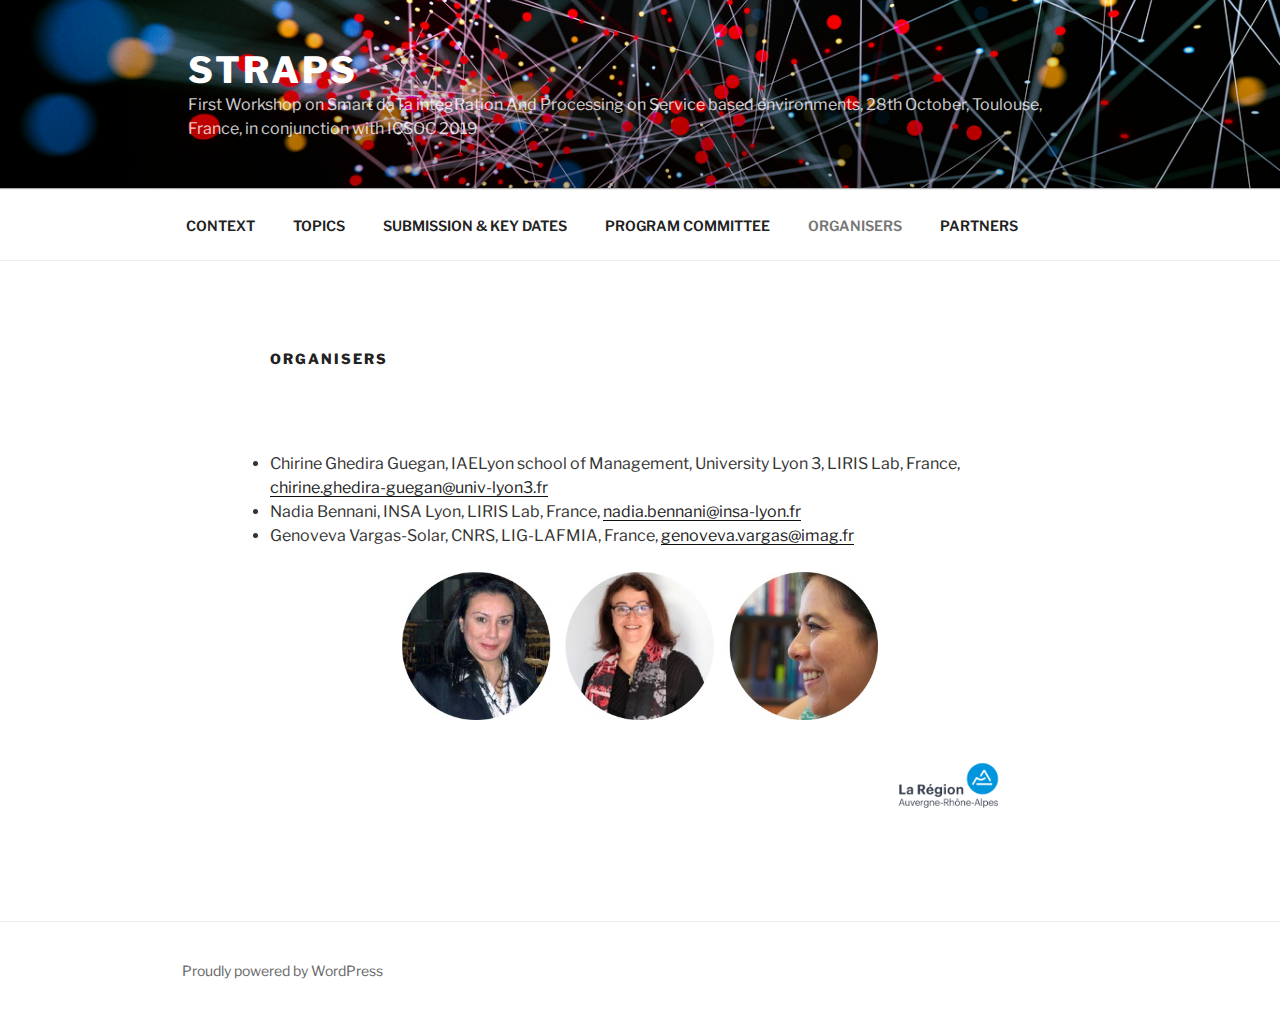
<file: index.html@p=21.html>
<!DOCTYPE html>
<html lang="en-US" class="no-js no-svg">
<head>
<meta charset="UTF-8">
<meta name="viewport" content="width=device-width, initial-scale=1">
<link rel="profile" href="http://gmpg.org/xfn/11">

<script>(function(html){html.className = html.className.replace(/\bno-js\b/,'js')})(document.documentElement);</script>
<title>ORGANISERS &#8211; STRAPS</title>
<link rel='dns-prefetch' href='http://fonts.googleapis.com/' />
<link rel='dns-prefetch' href='http://s.w.org/' />
<link href='https://fonts.gstatic.com' crossorigin rel='preconnect' />
<link rel="alternate" type="application/rss+xml" title="STRAPS &raquo; Feed" href="index.html@feed=rss2" />
<link rel="alternate" type="application/rss+xml" title="STRAPS &raquo; Comments Feed" href="index.html@feed=comments-rss2" />
		<script type="text/javascript">
			window._wpemojiSettings = {"baseUrl":"https:\/\/s.w.org\/images\/core\/emoji\/11.2.0\/72x72\/","ext":".png","svgUrl":"https:\/\/s.w.org\/images\/core\/emoji\/11.2.0\/svg\/","svgExt":".svg","source":{"concatemoji":"http:\/\/straps.imag.fr\/wp-includes\/js\/wp-emoji-release.min.js?ver=5.1.5"}};
			!function(a,b,c){function d(a,b){var c=String.fromCharCode;l.clearRect(0,0,k.width,k.height),l.fillText(c.apply(this,a),0,0);var d=k.toDataURL();l.clearRect(0,0,k.width,k.height),l.fillText(c.apply(this,b),0,0);var e=k.toDataURL();return d===e}function e(a){var b;if(!l||!l.fillText)return!1;switch(l.textBaseline="top",l.font="600 32px Arial",a){case"flag":return!(b=d([55356,56826,55356,56819],[55356,56826,8203,55356,56819]))&&(b=d([55356,57332,56128,56423,56128,56418,56128,56421,56128,56430,56128,56423,56128,56447],[55356,57332,8203,56128,56423,8203,56128,56418,8203,56128,56421,8203,56128,56430,8203,56128,56423,8203,56128,56447]),!b);case"emoji":return b=d([55358,56760,9792,65039],[55358,56760,8203,9792,65039]),!b}return!1}function f(a){var c=b.createElement("script");c.src=a,c.defer=c.type="text/javascript",b.getElementsByTagName("head")[0].appendChild(c)}var g,h,i,j,k=b.createElement("canvas"),l=k.getContext&&k.getContext("2d");for(j=Array("flag","emoji"),c.supports={everything:!0,everythingExceptFlag:!0},i=0;i<j.length;i++)c.supports[j[i]]=e(j[i]),c.supports.everything=c.supports.everything&&c.supports[j[i]],"flag"!==j[i]&&(c.supports.everythingExceptFlag=c.supports.everythingExceptFlag&&c.supports[j[i]]);c.supports.everythingExceptFlag=c.supports.everythingExceptFlag&&!c.supports.flag,c.DOMReady=!1,c.readyCallback=function(){c.DOMReady=!0},c.supports.everything||(h=function(){c.readyCallback()},b.addEventListener?(b.addEventListener("DOMContentLoaded",h,!1),a.addEventListener("load",h,!1)):(a.attachEvent("onload",h),b.attachEvent("onreadystatechange",function(){"complete"===b.readyState&&c.readyCallback()})),g=c.source||{},g.concatemoji?f(g.concatemoji):g.wpemoji&&g.twemoji&&(f(g.twemoji),f(g.wpemoji)))}(window,document,window._wpemojiSettings);
		</script>
		<style type="text/css">
img.wp-smiley,
img.emoji {
	display: inline !important;
	border: none !important;
	box-shadow: none !important;
	height: 1em !important;
	width: 1em !important;
	margin: 0 .07em !important;
	vertical-align: -0.1em !important;
	background: none !important;
	padding: 0 !important;
}
</style>
	<link rel='stylesheet' id='wp-block-library-css'  href='wp-includes/css/dist/block-library/style.min.css@ver=5.1.5.css' type='text/css' media='all' />
<link rel='stylesheet' id='wp-block-library-theme-css'  href='wp-includes/css/dist/block-library/theme.min.css@ver=5.1.5.css' type='text/css' media='all' />
<link rel='stylesheet' id='parent-style-css'  href='wp-content/themes/twentyseventeen/style.css@ver=5.1.5.css' type='text/css' media='all' />
<link rel='stylesheet' id='twentyseventeen-fonts-css'  href='https://fonts.googleapis.com/css?family=Libre+Franklin%3A300%2C300i%2C400%2C400i%2C600%2C600i%2C800%2C800i&#038;subset=latin%2Clatin-ext' type='text/css' media='all' />
<link rel='stylesheet' id='twentyseventeen-style-css'  href='wp-content/themes/twentyseventeen-child/style.css@ver=5.1.5.css' type='text/css' media='all' />
<link rel='stylesheet' id='twentyseventeen-block-style-css'  href='wp-content/themes/twentyseventeen/assets/css/blocks.css@ver=1.1.css' type='text/css' media='all' />
<!--[if lt IE 9]>
<link rel='stylesheet' id='twentyseventeen-ie8-css'  href='http://straps.imag.fr/wp-content/themes/twentyseventeen/assets/css/ie8.css?ver=1.0' type='text/css' media='all' />
<![endif]-->
<!--[if lt IE 9]>
<script type='text/javascript' src='http://straps.imag.fr/wp-content/themes/twentyseventeen/assets/js/html5.js?ver=3.7.3'></script>
<![endif]-->
<script type='text/javascript' src='wp-includes/js/jquery/jquery.js@ver=1.12.4'></script>
<script type='text/javascript' src='wp-includes/js/jquery/jquery-migrate.min.js@ver=1.4.1'></script>
<link rel='https://api.w.org/' href='index.php@rest_route=%252F' />
<link rel="EditURI" type="application/rsd+xml" title="RSD" href="xmlrpc.php@rsd" />
<link rel="wlwmanifest" type="application/wlwmanifest+xml" href="wp-includes/wlwmanifest.xml" /> 
<meta name="generator" content="WordPress 5.1.5" />
<link rel="canonical" href="index.html@p=21.html" />
<link rel='shortlink' href='index.html@p=21.html' />
<link rel="alternate" type="application/json+oembed" href="index.php@rest_route=%252Foembed%252F1.0%252Fembed&amp;url=http%253A%252F%252Fstraps.imag.fr%252F%253Fpage_id=21" />
<link rel="alternate" type="text/xml+oembed" href="index.php@rest_route=%252Foembed%252F1.0%252Fembed&amp;url=http%253A%252F%252Fstraps.imag.fr%252F%253Fpage_id=21&amp;format=xml" />
		<style type="text/css">.recentcomments a{display:inline !important;padding:0 !important;margin:0 !important;}</style>
		</head>

<body class="page-template-default page page-id-21 wp-embed-responsive has-header-image page-one-column colors-light">
<div id="page" class="site">
	<a class="skip-link screen-reader-text" href="index.html@p=21.html#content">Skip to content</a>

	<header id="masthead" class="site-header" role="banner">

		<div class="custom-header">

		<div class="custom-header-media">
			<div id="wp-custom-header" class="wp-custom-header"><img src="wp-content/uploads/2019/05/istock-627443586.jpg" width="1366" height="768" alt="STRAPS" srcset="wp-content/uploads/2019/05/istock-627443586.jpg 1366w, wp-content/uploads/2019/05/istock-627443586-300x169.jpg 300w, wp-content/uploads/2019/05/istock-627443586-768x432.jpg 768w, wp-content/uploads/2019/05/istock-627443586-1024x576.jpg 1024w" sizes="100vw" /></div>		</div>

	<div class="site-branding">
	<div class="wrap">

		
		<div class="site-branding-text">
							<p class="site-title"><a href="index.html" rel="home">STRAPS</a></p>
			
							<p class="site-description">First Workshop on Smart daTa integRation And Processing on Service based environments, 28th October, Toulouse, France, in conjunction with ICSOC 2019</p>
					</div><!-- .site-branding-text -->

		
	</div><!-- .wrap -->
</div><!-- .site-branding -->

</div><!-- .custom-header -->

					<div class="navigation-top">
				<div class="wrap">
					<nav id="site-navigation" class="main-navigation" role="navigation" aria-label="Top Menu">
	<button class="menu-toggle" aria-controls="top-menu" aria-expanded="false">
		<svg class="icon icon-bars" aria-hidden="true" role="img"> <use href="#icon-bars" xlink:href="#icon-bars"></use> </svg><svg class="icon icon-close" aria-hidden="true" role="img"> <use href="#icon-close" xlink:href="#icon-close"></use> </svg>Menu	</button>

	<div class="menu-main-container"><ul id="top-menu" class="menu"><li id="menu-item-29" class="menu-item menu-item-type-post_type menu-item-object-page menu-item-home menu-item-29"><a href="index.html">CONTEXT</a></li>
<li id="menu-item-28" class="menu-item menu-item-type-post_type menu-item-object-page menu-item-28"><a href="index.html@p=14.html">TOPICS</a></li>
<li id="menu-item-27" class="menu-item menu-item-type-post_type menu-item-object-page menu-item-27"><a href="index.html@p=16.html">SUBMISSION &#038; KEY DATES</a></li>
<li id="menu-item-34" class="menu-item menu-item-type-post_type menu-item-object-page menu-item-34"><a href="index.html@p=19.html">PROGRAM COMMITTEE</a></li>
<li id="menu-item-25" class="menu-item menu-item-type-post_type menu-item-object-page current-menu-item page_item page-item-21 current_page_item menu-item-25"><a href="index.html@p=21.html" aria-current="page">ORGANISERS</a></li>
<li id="menu-item-91" class="menu-item menu-item-type-post_type menu-item-object-page menu-item-91"><a href="index.html@p=85.html">PARTNERS</a></li>
</ul></div>
	</nav><!-- #site-navigation -->
				</div><!-- .wrap -->
			</div><!-- .navigation-top -->
		
	</header><!-- #masthead -->

	
	<div class="site-content-contain">
		<div id="content" class="site-content">

<div class="wrap">
	<div id="primary" class="content-area">
		<main id="main" class="site-main" role="main">

			
<article id="post-21" class="post-21 page type-page status-publish hentry">
	<header class="entry-header">
		<h1 class="entry-title">ORGANISERS</h1>			</header><!-- .entry-header -->
	<div class="entry-content">
		
<ul><li>Chirine Ghedira Guegan, IAELyon school of Management, University Lyon 3, LIRIS Lab, France, <a>chirine.ghedira-guegan@univ-lyon3.fr</a> </li><li>Nadia Bennani, INSA Lyon, LIRIS Lab, France, <a>nadia.bennani@insa-lyon.fr</a></li><li>Genoveva Vargas-Solar, CNRS, LIG-LAFMIA, France, <a>genoveva.vargas@imag.fr</a></li></ul>



<div class="wp-block-image"><figure class="aligncenter is-resized"><img src="wp-content/uploads/2019/05/organisers.jpg" alt="" class="wp-image-68" width="476" height="148" srcset="wp-content/uploads/2019/05/organisers.jpg 719w, wp-content/uploads/2019/05/organisers-300x93.jpg 300w" sizes="(max-width: 476px) 100vw, 476px" /></figure></div>



<div class="wp-block-image"><figure class="alignright is-resized"><img src="wp-content/uploads/2019/05/logo_ARA_partenaire-rvb_typogris-pastillebleue-642x360.png" alt="" class="wp-image-77" width="123" height="69" srcset="wp-content/uploads/2019/05/logo_ARA_partenaire-rvb_typogris-pastillebleue-642x360.png 642w, wp-content/uploads/2019/05/logo_ARA_partenaire-rvb_typogris-pastillebleue-642x360-300x168.png 300w" sizes="(max-width: 123px) 100vw, 123px" /></figure></div>
	</div><!-- .entry-content -->
</article><!-- #post-## -->

		</main><!-- #main -->
	</div><!-- #primary -->
</div><!-- .wrap -->


		</div><!-- #content -->

		<footer id="colophon" class="site-footer" role="contentinfo">
			<div class="wrap">
				
<div class="site-info">
		<a href="https://wordpress.org/" class="imprint">
		Proudly powered by WordPress	</a>
</div><!-- .site-info -->
			</div><!-- .wrap -->
		</footer><!-- #colophon -->
	</div><!-- .site-content-contain -->
</div><!-- #page -->
<script type='text/javascript'>
/* <![CDATA[ */
var twentyseventeenScreenReaderText = {"quote":"<svg class=\"icon icon-quote-right\" aria-hidden=\"true\" role=\"img\"> <use href=\"#icon-quote-right\" xlink:href=\"#icon-quote-right\"><\/use> <\/svg>","expand":"Expand child menu","collapse":"Collapse child menu","icon":"<svg class=\"icon icon-angle-down\" aria-hidden=\"true\" role=\"img\"> <use href=\"#icon-angle-down\" xlink:href=\"#icon-angle-down\"><\/use> <span class=\"svg-fallback icon-angle-down\"><\/span><\/svg>"};
/* ]]> */
</script>
<script type='text/javascript' src='wp-content/themes/twentyseventeen/assets/js/skip-link-focus-fix.js@ver=1.0'></script>
<script type='text/javascript' src='wp-content/themes/twentyseventeen/assets/js/navigation.js@ver=1.0'></script>
<script type='text/javascript' src='wp-content/themes/twentyseventeen/assets/js/global.js@ver=1.0'></script>
<script type='text/javascript' src='wp-content/themes/twentyseventeen/assets/js/jquery.scrollTo.js@ver=2.1.2'></script>
<script type='text/javascript' src='wp-includes/js/wp-embed.min.js@ver=5.1.5'></script>
<svg style="position: absolute; width: 0; height: 0; overflow: hidden;" version="1.1" xmlns="http://www.w3.org/2000/svg" xmlns:xlink="http://www.w3.org/1999/xlink">
<defs>
<symbol id="icon-behance" viewBox="0 0 37 32">
<path class="path1" d="M33 6.054h-9.125v2.214h9.125v-2.214zM28.5 13.661q-1.607 0-2.607 0.938t-1.107 2.545h7.286q-0.321-3.482-3.571-3.482zM28.786 24.107q1.125 0 2.179-0.571t1.357-1.554h3.946q-1.786 5.482-7.625 5.482-3.821 0-6.080-2.357t-2.259-6.196q0-3.714 2.33-6.17t6.009-2.455q2.464 0 4.295 1.214t2.732 3.196 0.902 4.429q0 0.304-0.036 0.839h-11.75q0 1.982 1.027 3.063t2.973 1.080zM4.946 23.214h5.286q3.661 0 3.661-2.982 0-3.214-3.554-3.214h-5.393v6.196zM4.946 13.625h5.018q1.393 0 2.205-0.652t0.813-2.027q0-2.571-3.393-2.571h-4.643v5.25zM0 4.536h10.607q1.554 0 2.768 0.25t2.259 0.848 1.607 1.723 0.563 2.75q0 3.232-3.071 4.696 2.036 0.571 3.071 2.054t1.036 3.643q0 1.339-0.438 2.438t-1.179 1.848-1.759 1.268-2.161 0.75-2.393 0.232h-10.911v-22.5z"></path>
</symbol>
<symbol id="icon-deviantart" viewBox="0 0 18 32">
<path class="path1" d="M18.286 5.411l-5.411 10.393 0.429 0.554h4.982v7.411h-9.054l-0.786 0.536-2.536 4.875-0.536 0.536h-5.375v-5.411l5.411-10.411-0.429-0.536h-4.982v-7.411h9.054l0.786-0.536 2.536-4.875 0.536-0.536h5.375v5.411z"></path>
</symbol>
<symbol id="icon-medium" viewBox="0 0 32 32">
<path class="path1" d="M10.661 7.518v20.946q0 0.446-0.223 0.759t-0.652 0.313q-0.304 0-0.589-0.143l-8.304-4.161q-0.375-0.179-0.634-0.598t-0.259-0.83v-20.357q0-0.357 0.179-0.607t0.518-0.25q0.25 0 0.786 0.268l9.125 4.571q0.054 0.054 0.054 0.089zM11.804 9.321l9.536 15.464-9.536-4.75v-10.714zM32 9.643v18.821q0 0.446-0.25 0.723t-0.679 0.277-0.839-0.232l-7.875-3.929zM31.946 7.5q0 0.054-4.58 7.491t-5.366 8.705l-6.964-11.321 5.786-9.411q0.304-0.5 0.929-0.5 0.25 0 0.464 0.107l9.661 4.821q0.071 0.036 0.071 0.107z"></path>
</symbol>
<symbol id="icon-slideshare" viewBox="0 0 32 32">
<path class="path1" d="M15.589 13.214q0 1.482-1.134 2.545t-2.723 1.063-2.723-1.063-1.134-2.545q0-1.5 1.134-2.554t2.723-1.054 2.723 1.054 1.134 2.554zM24.554 13.214q0 1.482-1.125 2.545t-2.732 1.063q-1.589 0-2.723-1.063t-1.134-2.545q0-1.5 1.134-2.554t2.723-1.054q1.607 0 2.732 1.054t1.125 2.554zM28.571 16.429v-11.911q0-1.554-0.571-2.205t-1.982-0.652h-19.857q-1.482 0-2.009 0.607t-0.527 2.25v12.018q0.768 0.411 1.58 0.714t1.446 0.5 1.446 0.33 1.268 0.196 1.25 0.071 1.045 0.009 1.009-0.036 0.795-0.036q1.214-0.018 1.696 0.482 0.107 0.107 0.179 0.161 0.464 0.446 1.089 0.911 0.125-1.625 2.107-1.554 0.089 0 0.652 0.027t0.768 0.036 0.813 0.018 0.946-0.018 0.973-0.080 1.089-0.152 1.107-0.241 1.196-0.348 1.205-0.482 1.286-0.616zM31.482 16.339q-2.161 2.661-6.643 4.5 1.5 5.089-0.411 8.304-1.179 2.018-3.268 2.643-1.857 0.571-3.25-0.268-1.536-0.911-1.464-2.929l-0.018-5.821v-0.018q-0.143-0.036-0.438-0.107t-0.42-0.089l-0.018 6.036q0.071 2.036-1.482 2.929-1.411 0.839-3.268 0.268-2.089-0.643-3.25-2.679-1.875-3.214-0.393-8.268-4.482-1.839-6.643-4.5-0.446-0.661-0.071-1.125t1.071 0.018q0.054 0.036 0.196 0.125t0.196 0.143v-12.393q0-1.286 0.839-2.196t2.036-0.911h22.446q1.196 0 2.036 0.911t0.839 2.196v12.393l0.375-0.268q0.696-0.482 1.071-0.018t-0.071 1.125z"></path>
</symbol>
<symbol id="icon-snapchat-ghost" viewBox="0 0 30 32">
<path class="path1" d="M15.143 2.286q2.393-0.018 4.295 1.223t2.92 3.438q0.482 1.036 0.482 3.196 0 0.839-0.161 3.411 0.25 0.125 0.5 0.125 0.321 0 0.911-0.241t0.911-0.241q0.518 0 1 0.321t0.482 0.821q0 0.571-0.563 0.964t-1.232 0.563-1.232 0.518-0.563 0.848q0 0.268 0.214 0.768 0.661 1.464 1.83 2.679t2.58 1.804q0.5 0.214 1.429 0.411 0.5 0.107 0.5 0.625 0 1.25-3.911 1.839-0.125 0.196-0.196 0.696t-0.25 0.83-0.589 0.33q-0.357 0-1.107-0.116t-1.143-0.116q-0.661 0-1.107 0.089-0.571 0.089-1.125 0.402t-1.036 0.679-1.036 0.723-1.357 0.598-1.768 0.241q-0.929 0-1.723-0.241t-1.339-0.598-1.027-0.723-1.036-0.679-1.107-0.402q-0.464-0.089-1.125-0.089-0.429 0-1.17 0.134t-1.045 0.134q-0.446 0-0.625-0.33t-0.25-0.848-0.196-0.714q-3.911-0.589-3.911-1.839 0-0.518 0.5-0.625 0.929-0.196 1.429-0.411 1.393-0.571 2.58-1.804t1.83-2.679q0.214-0.5 0.214-0.768 0-0.5-0.563-0.848t-1.241-0.527-1.241-0.563-0.563-0.938q0-0.482 0.464-0.813t0.982-0.33q0.268 0 0.857 0.232t0.946 0.232q0.321 0 0.571-0.125-0.161-2.536-0.161-3.393 0-2.179 0.482-3.214 1.143-2.446 3.071-3.536t4.714-1.125z"></path>
</symbol>
<symbol id="icon-yelp" viewBox="0 0 27 32">
<path class="path1" d="M13.804 23.554v2.268q-0.018 5.214-0.107 5.446-0.214 0.571-0.911 0.714-0.964 0.161-3.241-0.679t-2.902-1.589q-0.232-0.268-0.304-0.643-0.018-0.214 0.071-0.464 0.071-0.179 0.607-0.839t3.232-3.857q0.018 0 1.071-1.25 0.268-0.339 0.705-0.438t0.884 0.063q0.429 0.179 0.67 0.518t0.223 0.75zM11.143 19.071q-0.054 0.982-0.929 1.25l-2.143 0.696q-4.911 1.571-5.214 1.571-0.625-0.036-0.964-0.643-0.214-0.446-0.304-1.339-0.143-1.357 0.018-2.973t0.536-2.223 1-0.571q0.232 0 3.607 1.375 1.25 0.518 2.054 0.839l1.5 0.607q0.411 0.161 0.634 0.545t0.205 0.866zM25.893 24.375q-0.125 0.964-1.634 2.875t-2.42 2.268q-0.661 0.25-1.125-0.125-0.25-0.179-3.286-5.125l-0.839-1.375q-0.25-0.375-0.205-0.821t0.348-0.821q0.625-0.768 1.482-0.464 0.018 0.018 2.125 0.714 3.625 1.179 4.321 1.42t0.839 0.366q0.5 0.393 0.393 1.089zM13.893 13.089q0.089 1.821-0.964 2.179-1.036 0.304-2.036-1.268l-6.75-10.679q-0.143-0.625 0.339-1.107 0.732-0.768 3.705-1.598t4.009-0.563q0.714 0.179 0.875 0.804 0.054 0.321 0.393 5.455t0.429 6.777zM25.714 15.018q0.054 0.696-0.464 1.054-0.268 0.179-5.875 1.536-1.196 0.268-1.625 0.411l0.018-0.036q-0.411 0.107-0.821-0.071t-0.661-0.571q-0.536-0.839 0-1.554 0.018-0.018 1.339-1.821 2.232-3.054 2.679-3.643t0.607-0.696q0.5-0.339 1.161-0.036 0.857 0.411 2.196 2.384t1.446 2.991v0.054z"></path>
</symbol>
<symbol id="icon-vine" viewBox="0 0 27 32">
<path class="path1" d="M26.732 14.768v3.536q-1.804 0.411-3.536 0.411-1.161 2.429-2.955 4.839t-3.241 3.848-2.286 1.902q-1.429 0.804-2.893-0.054-0.5-0.304-1.080-0.777t-1.518-1.491-1.83-2.295-1.92-3.286-1.884-4.357-1.634-5.616-1.259-6.964h5.054q0.464 3.893 1.25 7.116t1.866 5.661 2.17 4.205 2.5 3.482q3.018-3.018 5.125-7.25-2.536-1.286-3.982-3.929t-1.446-5.946q0-3.429 1.857-5.616t5.071-2.188q3.179 0 4.875 1.884t1.696 5.313q0 2.839-1.036 5.107-0.125 0.018-0.348 0.054t-0.821 0.036-1.125-0.107-1.107-0.455-0.902-0.92q0.554-1.839 0.554-3.286 0-1.554-0.518-2.357t-1.411-0.804q-0.946 0-1.518 0.884t-0.571 2.509q0 3.321 1.875 5.241t4.768 1.92q1.107 0 2.161-0.25z"></path>
</symbol>
<symbol id="icon-vk" viewBox="0 0 35 32">
<path class="path1" d="M34.232 9.286q0.411 1.143-2.679 5.25-0.429 0.571-1.161 1.518-1.393 1.786-1.607 2.339-0.304 0.732 0.25 1.446 0.304 0.375 1.446 1.464h0.018l0.071 0.071q2.518 2.339 3.411 3.946 0.054 0.089 0.116 0.223t0.125 0.473-0.009 0.607-0.446 0.491-1.054 0.223l-4.571 0.071q-0.429 0.089-1-0.089t-0.929-0.393l-0.357-0.214q-0.536-0.375-1.25-1.143t-1.223-1.384-1.089-1.036-1.009-0.277q-0.054 0.018-0.143 0.063t-0.304 0.259-0.384 0.527-0.304 0.929-0.116 1.384q0 0.268-0.063 0.491t-0.134 0.33l-0.071 0.089q-0.321 0.339-0.946 0.393h-2.054q-1.268 0.071-2.607-0.295t-2.348-0.946-1.839-1.179-1.259-1.027l-0.446-0.429q-0.179-0.179-0.491-0.536t-1.277-1.625-1.893-2.696-2.188-3.768-2.33-4.857q-0.107-0.286-0.107-0.482t0.054-0.286l0.071-0.107q0.268-0.339 1.018-0.339l4.893-0.036q0.214 0.036 0.411 0.116t0.286 0.152l0.089 0.054q0.286 0.196 0.429 0.571 0.357 0.893 0.821 1.848t0.732 1.455l0.286 0.518q0.518 1.071 1 1.857t0.866 1.223 0.741 0.688 0.607 0.25 0.482-0.089q0.036-0.018 0.089-0.089t0.214-0.393 0.241-0.839 0.17-1.446 0-2.232q-0.036-0.714-0.161-1.304t-0.25-0.821l-0.107-0.214q-0.446-0.607-1.518-0.768-0.232-0.036 0.089-0.429 0.304-0.339 0.679-0.536 0.946-0.464 4.268-0.429 1.464 0.018 2.411 0.232 0.357 0.089 0.598 0.241t0.366 0.429 0.188 0.571 0.063 0.813-0.018 0.982-0.045 1.259-0.027 1.473q0 0.196-0.018 0.75t-0.009 0.857 0.063 0.723 0.205 0.696 0.402 0.438q0.143 0.036 0.304 0.071t0.464-0.196 0.679-0.616 0.929-1.196 1.214-1.92q1.071-1.857 1.911-4.018 0.071-0.179 0.179-0.313t0.196-0.188l0.071-0.054 0.089-0.045t0.232-0.054 0.357-0.009l5.143-0.036q0.696-0.089 1.143 0.045t0.554 0.295z"></path>
</symbol>
<symbol id="icon-search" viewBox="0 0 30 32">
<path class="path1" d="M20.571 14.857q0-3.304-2.348-5.652t-5.652-2.348-5.652 2.348-2.348 5.652 2.348 5.652 5.652 2.348 5.652-2.348 2.348-5.652zM29.714 29.714q0 0.929-0.679 1.607t-1.607 0.679q-0.964 0-1.607-0.679l-6.125-6.107q-3.196 2.214-7.125 2.214-2.554 0-4.884-0.991t-4.018-2.679-2.679-4.018-0.991-4.884 0.991-4.884 2.679-4.018 4.018-2.679 4.884-0.991 4.884 0.991 4.018 2.679 2.679 4.018 0.991 4.884q0 3.929-2.214 7.125l6.125 6.125q0.661 0.661 0.661 1.607z"></path>
</symbol>
<symbol id="icon-envelope-o" viewBox="0 0 32 32">
<path class="path1" d="M29.714 26.857v-13.714q-0.571 0.643-1.232 1.179-4.786 3.679-7.607 6.036-0.911 0.768-1.482 1.196t-1.545 0.866-1.83 0.438h-0.036q-0.857 0-1.83-0.438t-1.545-0.866-1.482-1.196q-2.821-2.357-7.607-6.036-0.661-0.536-1.232-1.179v13.714q0 0.232 0.17 0.402t0.402 0.17h26.286q0.232 0 0.402-0.17t0.17-0.402zM29.714 8.089v-0.438t-0.009-0.232-0.054-0.223-0.098-0.161-0.161-0.134-0.25-0.045h-26.286q-0.232 0-0.402 0.17t-0.17 0.402q0 3 2.625 5.071 3.446 2.714 7.161 5.661 0.107 0.089 0.625 0.527t0.821 0.67 0.795 0.563 0.902 0.491 0.768 0.161h0.036q0.357 0 0.768-0.161t0.902-0.491 0.795-0.563 0.821-0.67 0.625-0.527q3.714-2.946 7.161-5.661 0.964-0.768 1.795-2.063t0.83-2.348zM32 7.429v19.429q0 1.179-0.839 2.018t-2.018 0.839h-26.286q-1.179 0-2.018-0.839t-0.839-2.018v-19.429q0-1.179 0.839-2.018t2.018-0.839h26.286q1.179 0 2.018 0.839t0.839 2.018z"></path>
</symbol>
<symbol id="icon-close" viewBox="0 0 25 32">
<path class="path1" d="M23.179 23.607q0 0.714-0.5 1.214l-2.429 2.429q-0.5 0.5-1.214 0.5t-1.214-0.5l-5.25-5.25-5.25 5.25q-0.5 0.5-1.214 0.5t-1.214-0.5l-2.429-2.429q-0.5-0.5-0.5-1.214t0.5-1.214l5.25-5.25-5.25-5.25q-0.5-0.5-0.5-1.214t0.5-1.214l2.429-2.429q0.5-0.5 1.214-0.5t1.214 0.5l5.25 5.25 5.25-5.25q0.5-0.5 1.214-0.5t1.214 0.5l2.429 2.429q0.5 0.5 0.5 1.214t-0.5 1.214l-5.25 5.25 5.25 5.25q0.5 0.5 0.5 1.214z"></path>
</symbol>
<symbol id="icon-angle-down" viewBox="0 0 21 32">
<path class="path1" d="M19.196 13.143q0 0.232-0.179 0.411l-8.321 8.321q-0.179 0.179-0.411 0.179t-0.411-0.179l-8.321-8.321q-0.179-0.179-0.179-0.411t0.179-0.411l0.893-0.893q0.179-0.179 0.411-0.179t0.411 0.179l7.018 7.018 7.018-7.018q0.179-0.179 0.411-0.179t0.411 0.179l0.893 0.893q0.179 0.179 0.179 0.411z"></path>
</symbol>
<symbol id="icon-folder-open" viewBox="0 0 34 32">
<path class="path1" d="M33.554 17q0 0.554-0.554 1.179l-6 7.071q-0.768 0.911-2.152 1.545t-2.563 0.634h-19.429q-0.607 0-1.080-0.232t-0.473-0.768q0-0.554 0.554-1.179l6-7.071q0.768-0.911 2.152-1.545t2.563-0.634h19.429q0.607 0 1.080 0.232t0.473 0.768zM27.429 10.857v2.857h-14.857q-1.679 0-3.518 0.848t-2.929 2.134l-6.107 7.179q0-0.071-0.009-0.223t-0.009-0.223v-17.143q0-1.643 1.179-2.821t2.821-1.179h5.714q1.643 0 2.821 1.179t1.179 2.821v0.571h9.714q1.643 0 2.821 1.179t1.179 2.821z"></path>
</symbol>
<symbol id="icon-twitter" viewBox="0 0 30 32">
<path class="path1" d="M28.929 7.286q-1.196 1.75-2.893 2.982 0.018 0.25 0.018 0.75 0 2.321-0.679 4.634t-2.063 4.437-3.295 3.759-4.607 2.607-5.768 0.973q-4.839 0-8.857-2.589 0.625 0.071 1.393 0.071 4.018 0 7.161-2.464-1.875-0.036-3.357-1.152t-2.036-2.848q0.589 0.089 1.089 0.089 0.768 0 1.518-0.196-2-0.411-3.313-1.991t-1.313-3.67v-0.071q1.214 0.679 2.607 0.732-1.179-0.786-1.875-2.054t-0.696-2.75q0-1.571 0.786-2.911 2.161 2.661 5.259 4.259t6.634 1.777q-0.143-0.679-0.143-1.321 0-2.393 1.688-4.080t4.080-1.688q2.5 0 4.214 1.821 1.946-0.375 3.661-1.393-0.661 2.054-2.536 3.179 1.661-0.179 3.321-0.893z"></path>
</symbol>
<symbol id="icon-facebook" viewBox="0 0 19 32">
<path class="path1" d="M17.125 0.214v4.714h-2.804q-1.536 0-2.071 0.643t-0.536 1.929v3.375h5.232l-0.696 5.286h-4.536v13.554h-5.464v-13.554h-4.554v-5.286h4.554v-3.893q0-3.321 1.857-5.152t4.946-1.83q2.625 0 4.071 0.214z"></path>
</symbol>
<symbol id="icon-github" viewBox="0 0 27 32">
<path class="path1" d="M13.714 2.286q3.732 0 6.884 1.839t4.991 4.991 1.839 6.884q0 4.482-2.616 8.063t-6.759 4.955q-0.482 0.089-0.714-0.125t-0.232-0.536q0-0.054 0.009-1.366t0.009-2.402q0-1.732-0.929-2.536 1.018-0.107 1.83-0.321t1.679-0.696 1.446-1.188 0.946-1.875 0.366-2.688q0-2.125-1.411-3.679 0.661-1.625-0.143-3.643-0.5-0.161-1.446 0.196t-1.643 0.786l-0.679 0.429q-1.661-0.464-3.429-0.464t-3.429 0.464q-0.286-0.196-0.759-0.482t-1.491-0.688-1.518-0.241q-0.804 2.018-0.143 3.643-1.411 1.554-1.411 3.679 0 1.518 0.366 2.679t0.938 1.875 1.438 1.196 1.679 0.696 1.83 0.321q-0.696 0.643-0.875 1.839-0.375 0.179-0.804 0.268t-1.018 0.089-1.17-0.384-0.991-1.116q-0.339-0.571-0.866-0.929t-0.884-0.429l-0.357-0.054q-0.375 0-0.518 0.080t-0.089 0.205 0.161 0.25 0.232 0.214l0.125 0.089q0.393 0.179 0.777 0.679t0.563 0.911l0.179 0.411q0.232 0.679 0.786 1.098t1.196 0.536 1.241 0.125 0.991-0.063l0.411-0.071q0 0.679 0.009 1.58t0.009 0.973q0 0.321-0.232 0.536t-0.714 0.125q-4.143-1.375-6.759-4.955t-2.616-8.063q0-3.732 1.839-6.884t4.991-4.991 6.884-1.839zM5.196 21.982q0.054-0.125-0.125-0.214-0.179-0.054-0.232 0.036-0.054 0.125 0.125 0.214 0.161 0.107 0.232-0.036zM5.75 22.589q0.125-0.089-0.036-0.286-0.179-0.161-0.286-0.054-0.125 0.089 0.036 0.286 0.179 0.179 0.286 0.054zM6.286 23.393q0.161-0.125 0-0.339-0.143-0.232-0.304-0.107-0.161 0.089 0 0.321t0.304 0.125zM7.036 24.143q0.143-0.143-0.071-0.339-0.214-0.214-0.357-0.054-0.161 0.143 0.071 0.339 0.214 0.214 0.357 0.054zM8.054 24.589q0.054-0.196-0.232-0.286-0.268-0.071-0.339 0.125t0.232 0.268q0.268 0.107 0.339-0.107zM9.179 24.679q0-0.232-0.304-0.196-0.286 0-0.286 0.196 0 0.232 0.304 0.196 0.286 0 0.286-0.196zM10.214 24.5q-0.036-0.196-0.321-0.161-0.286 0.054-0.25 0.268t0.321 0.143 0.25-0.25z"></path>
</symbol>
<symbol id="icon-bars" viewBox="0 0 27 32">
<path class="path1" d="M27.429 24v2.286q0 0.464-0.339 0.804t-0.804 0.339h-25.143q-0.464 0-0.804-0.339t-0.339-0.804v-2.286q0-0.464 0.339-0.804t0.804-0.339h25.143q0.464 0 0.804 0.339t0.339 0.804zM27.429 14.857v2.286q0 0.464-0.339 0.804t-0.804 0.339h-25.143q-0.464 0-0.804-0.339t-0.339-0.804v-2.286q0-0.464 0.339-0.804t0.804-0.339h25.143q0.464 0 0.804 0.339t0.339 0.804zM27.429 5.714v2.286q0 0.464-0.339 0.804t-0.804 0.339h-25.143q-0.464 0-0.804-0.339t-0.339-0.804v-2.286q0-0.464 0.339-0.804t0.804-0.339h25.143q0.464 0 0.804 0.339t0.339 0.804z"></path>
</symbol>
<symbol id="icon-google-plus" viewBox="0 0 41 32">
<path class="path1" d="M25.661 16.304q0 3.714-1.554 6.616t-4.429 4.536-6.589 1.634q-2.661 0-5.089-1.036t-4.179-2.786-2.786-4.179-1.036-5.089 1.036-5.089 2.786-4.179 4.179-2.786 5.089-1.036q5.107 0 8.768 3.429l-3.554 3.411q-2.089-2.018-5.214-2.018-2.196 0-4.063 1.107t-2.955 3.009-1.089 4.152 1.089 4.152 2.955 3.009 4.063 1.107q1.482 0 2.723-0.411t2.045-1.027 1.402-1.402 0.875-1.482 0.384-1.321h-7.429v-4.5h12.357q0.214 1.125 0.214 2.179zM41.143 14.125v3.75h-3.732v3.732h-3.75v-3.732h-3.732v-3.75h3.732v-3.732h3.75v3.732h3.732z"></path>
</symbol>
<symbol id="icon-linkedin" viewBox="0 0 27 32">
<path class="path1" d="M6.232 11.161v17.696h-5.893v-17.696h5.893zM6.607 5.696q0.018 1.304-0.902 2.179t-2.42 0.875h-0.036q-1.464 0-2.357-0.875t-0.893-2.179q0-1.321 0.92-2.188t2.402-0.866 2.375 0.866 0.911 2.188zM27.429 18.714v10.143h-5.875v-9.464q0-1.875-0.723-2.938t-2.259-1.063q-1.125 0-1.884 0.616t-1.134 1.527q-0.196 0.536-0.196 1.446v9.875h-5.875q0.036-7.125 0.036-11.554t-0.018-5.286l-0.018-0.857h5.875v2.571h-0.036q0.357-0.571 0.732-1t1.009-0.929 1.554-0.777 2.045-0.277q3.054 0 4.911 2.027t1.857 5.938z"></path>
</symbol>
<symbol id="icon-quote-right" viewBox="0 0 30 32">
<path class="path1" d="M13.714 5.714v12.571q0 1.857-0.723 3.545t-1.955 2.92-2.92 1.955-3.545 0.723h-1.143q-0.464 0-0.804-0.339t-0.339-0.804v-2.286q0-0.464 0.339-0.804t0.804-0.339h1.143q1.893 0 3.232-1.339t1.339-3.232v-0.571q0-0.714-0.5-1.214t-1.214-0.5h-4q-1.429 0-2.429-1t-1-2.429v-6.857q0-1.429 1-2.429t2.429-1h6.857q1.429 0 2.429 1t1 2.429zM29.714 5.714v12.571q0 1.857-0.723 3.545t-1.955 2.92-2.92 1.955-3.545 0.723h-1.143q-0.464 0-0.804-0.339t-0.339-0.804v-2.286q0-0.464 0.339-0.804t0.804-0.339h1.143q1.893 0 3.232-1.339t1.339-3.232v-0.571q0-0.714-0.5-1.214t-1.214-0.5h-4q-1.429 0-2.429-1t-1-2.429v-6.857q0-1.429 1-2.429t2.429-1h6.857q1.429 0 2.429 1t1 2.429z"></path>
</symbol>
<symbol id="icon-mail-reply" viewBox="0 0 32 32">
<path class="path1" d="M32 20q0 2.964-2.268 8.054-0.054 0.125-0.188 0.429t-0.241 0.536-0.232 0.393q-0.214 0.304-0.5 0.304-0.268 0-0.42-0.179t-0.152-0.446q0-0.161 0.045-0.473t0.045-0.42q0.089-1.214 0.089-2.196 0-1.804-0.313-3.232t-0.866-2.473-1.429-1.804-1.884-1.241-2.375-0.759-2.75-0.384-3.134-0.107h-4v4.571q0 0.464-0.339 0.804t-0.804 0.339-0.804-0.339l-9.143-9.143q-0.339-0.339-0.339-0.804t0.339-0.804l9.143-9.143q0.339-0.339 0.804-0.339t0.804 0.339 0.339 0.804v4.571h4q12.732 0 15.625 7.196 0.946 2.393 0.946 5.946z"></path>
</symbol>
<symbol id="icon-youtube" viewBox="0 0 27 32">
<path class="path1" d="M17.339 22.214v3.768q0 1.196-0.696 1.196-0.411 0-0.804-0.393v-5.375q0.393-0.393 0.804-0.393 0.696 0 0.696 1.196zM23.375 22.232v0.821h-1.607v-0.821q0-1.214 0.804-1.214t0.804 1.214zM6.125 18.339h1.911v-1.679h-5.571v1.679h1.875v10.161h1.786v-10.161zM11.268 28.5h1.589v-8.821h-1.589v6.75q-0.536 0.75-1.018 0.75-0.321 0-0.375-0.375-0.018-0.054-0.018-0.625v-6.5h-1.589v6.982q0 0.875 0.143 1.304 0.214 0.661 1.036 0.661 0.857 0 1.821-1.089v0.964zM18.929 25.857v-3.518q0-1.304-0.161-1.768-0.304-1-1.268-1-0.893 0-1.661 0.964v-3.875h-1.589v11.839h1.589v-0.857q0.804 0.982 1.661 0.982 0.964 0 1.268-0.982 0.161-0.482 0.161-1.786zM24.964 25.679v-0.232h-1.625q0 0.911-0.036 1.089-0.125 0.643-0.714 0.643-0.821 0-0.821-1.232v-1.554h3.196v-1.839q0-1.411-0.482-2.071-0.696-0.911-1.893-0.911-1.214 0-1.911 0.911-0.5 0.661-0.5 2.071v3.089q0 1.411 0.518 2.071 0.696 0.911 1.929 0.911 1.286 0 1.929-0.946 0.321-0.482 0.375-0.964 0.036-0.161 0.036-1.036zM14.107 9.375v-3.75q0-1.232-0.768-1.232t-0.768 1.232v3.75q0 1.25 0.768 1.25t0.768-1.25zM26.946 22.786q0 4.179-0.464 6.25-0.25 1.054-1.036 1.768t-1.821 0.821q-3.286 0.375-9.911 0.375t-9.911-0.375q-1.036-0.107-1.83-0.821t-1.027-1.768q-0.464-2-0.464-6.25 0-4.179 0.464-6.25 0.25-1.054 1.036-1.768t1.839-0.839q3.268-0.357 9.893-0.357t9.911 0.357q1.036 0.125 1.83 0.839t1.027 1.768q0.464 2 0.464 6.25zM9.125 0h1.821l-2.161 7.125v4.839h-1.786v-4.839q-0.25-1.321-1.089-3.786-0.661-1.839-1.161-3.339h1.893l1.268 4.696zM15.732 5.946v3.125q0 1.446-0.5 2.107-0.661 0.911-1.893 0.911-1.196 0-1.875-0.911-0.5-0.679-0.5-2.107v-3.125q0-1.429 0.5-2.089 0.679-0.911 1.875-0.911 1.232 0 1.893 0.911 0.5 0.661 0.5 2.089zM21.714 3.054v8.911h-1.625v-0.982q-0.946 1.107-1.839 1.107-0.821 0-1.054-0.661-0.143-0.429-0.143-1.339v-7.036h1.625v6.554q0 0.589 0.018 0.625 0.054 0.393 0.375 0.393 0.482 0 1.018-0.768v-6.804h1.625z"></path>
</symbol>
<symbol id="icon-dropbox" viewBox="0 0 32 32">
<path class="path1" d="M7.179 12.625l8.821 5.446-6.107 5.089-8.75-5.696zM24.786 22.536v1.929l-8.75 5.232v0.018l-0.018-0.018-0.018 0.018v-0.018l-8.732-5.232v-1.929l2.625 1.714 6.107-5.071v-0.036l0.018 0.018 0.018-0.018v0.036l6.125 5.071zM9.893 2.107l6.107 5.089-8.821 5.429-6.036-4.821zM24.821 12.625l6.036 4.839-8.732 5.696-6.125-5.089zM22.125 2.107l8.732 5.696-6.036 4.821-8.821-5.429z"></path>
</symbol>
<symbol id="icon-instagram" viewBox="0 0 27 32">
<path class="path1" d="M18.286 16q0-1.893-1.339-3.232t-3.232-1.339-3.232 1.339-1.339 3.232 1.339 3.232 3.232 1.339 3.232-1.339 1.339-3.232zM20.75 16q0 2.929-2.054 4.982t-4.982 2.054-4.982-2.054-2.054-4.982 2.054-4.982 4.982-2.054 4.982 2.054 2.054 4.982zM22.679 8.679q0 0.679-0.482 1.161t-1.161 0.482-1.161-0.482-0.482-1.161 0.482-1.161 1.161-0.482 1.161 0.482 0.482 1.161zM13.714 4.75q-0.125 0-1.366-0.009t-1.884 0-1.723 0.054-1.839 0.179-1.277 0.33q-0.893 0.357-1.571 1.036t-1.036 1.571q-0.196 0.518-0.33 1.277t-0.179 1.839-0.054 1.723 0 1.884 0.009 1.366-0.009 1.366 0 1.884 0.054 1.723 0.179 1.839 0.33 1.277q0.357 0.893 1.036 1.571t1.571 1.036q0.518 0.196 1.277 0.33t1.839 0.179 1.723 0.054 1.884 0 1.366-0.009 1.366 0.009 1.884 0 1.723-0.054 1.839-0.179 1.277-0.33q0.893-0.357 1.571-1.036t1.036-1.571q0.196-0.518 0.33-1.277t0.179-1.839 0.054-1.723 0-1.884-0.009-1.366 0.009-1.366 0-1.884-0.054-1.723-0.179-1.839-0.33-1.277q-0.357-0.893-1.036-1.571t-1.571-1.036q-0.518-0.196-1.277-0.33t-1.839-0.179-1.723-0.054-1.884 0-1.366 0.009zM27.429 16q0 4.089-0.089 5.661-0.179 3.714-2.214 5.75t-5.75 2.214q-1.571 0.089-5.661 0.089t-5.661-0.089q-3.714-0.179-5.75-2.214t-2.214-5.75q-0.089-1.571-0.089-5.661t0.089-5.661q0.179-3.714 2.214-5.75t5.75-2.214q1.571-0.089 5.661-0.089t5.661 0.089q3.714 0.179 5.75 2.214t2.214 5.75q0.089 1.571 0.089 5.661z"></path>
</symbol>
<symbol id="icon-flickr" viewBox="0 0 27 32">
<path class="path1" d="M22.286 2.286q2.125 0 3.634 1.509t1.509 3.634v17.143q0 2.125-1.509 3.634t-3.634 1.509h-17.143q-2.125 0-3.634-1.509t-1.509-3.634v-17.143q0-2.125 1.509-3.634t3.634-1.509h17.143zM12.464 16q0-1.571-1.107-2.679t-2.679-1.107-2.679 1.107-1.107 2.679 1.107 2.679 2.679 1.107 2.679-1.107 1.107-2.679zM22.536 16q0-1.571-1.107-2.679t-2.679-1.107-2.679 1.107-1.107 2.679 1.107 2.679 2.679 1.107 2.679-1.107 1.107-2.679z"></path>
</symbol>
<symbol id="icon-tumblr" viewBox="0 0 19 32">
<path class="path1" d="M16.857 23.732l1.429 4.232q-0.411 0.625-1.982 1.179t-3.161 0.571q-1.857 0.036-3.402-0.464t-2.545-1.321-1.696-1.893-0.991-2.143-0.295-2.107v-9.714h-3v-3.839q1.286-0.464 2.304-1.241t1.625-1.607 1.036-1.821 0.607-1.768 0.268-1.58q0.018-0.089 0.080-0.152t0.134-0.063h4.357v7.571h5.946v4.5h-5.964v9.25q0 0.536 0.116 1t0.402 0.938 0.884 0.741 1.455 0.25q1.393-0.036 2.393-0.518z"></path>
</symbol>
<symbol id="icon-dockerhub" viewBox="0 0 24 28">
<path class="path1" d="M1.597 10.257h2.911v2.83H1.597v-2.83zm3.573 0h2.91v2.83H5.17v-2.83zm0-3.627h2.91v2.829H5.17V6.63zm3.57 3.627h2.912v2.83H8.74v-2.83zm0-3.627h2.912v2.829H8.74V6.63zm3.573 3.627h2.911v2.83h-2.911v-2.83zm0-3.627h2.911v2.829h-2.911V6.63zm3.572 3.627h2.911v2.83h-2.911v-2.83zM12.313 3h2.911v2.83h-2.911V3zm-6.65 14.173c-.449 0-.812.354-.812.788 0 .435.364.788.812.788.447 0 .811-.353.811-.788 0-.434-.363-.788-.811-.788"></path>
<path class="path2" d="M28.172 11.721c-.978-.549-2.278-.624-3.388-.306-.136-1.146-.91-2.149-1.83-2.869l-.366-.286-.307.345c-.618.692-.8 1.845-.718 2.73.063.651.273 1.312.685 1.834-.313.183-.668.328-.985.434-.646.212-1.347.33-2.028.33H.083l-.042.429c-.137 1.432.065 2.866.674 4.173l.262.519.03.048c1.8 2.973 4.963 4.225 8.41 4.225 6.672 0 12.174-2.896 14.702-9.015 1.689.085 3.417-.4 4.243-1.968l.211-.4-.401-.223zM5.664 19.458c-.85 0-1.542-.671-1.542-1.497 0-.825.691-1.498 1.541-1.498.849 0 1.54.672 1.54 1.497s-.69 1.498-1.539 1.498z"></path>
</symbol>
<symbol id="icon-dribbble" viewBox="0 0 27 32">
<path class="path1" d="M18.286 26.786q-0.75-4.304-2.5-8.893h-0.036l-0.036 0.018q-0.286 0.107-0.768 0.295t-1.804 0.875-2.446 1.464-2.339 2.045-1.839 2.643l-0.268-0.196q3.286 2.679 7.464 2.679 2.357 0 4.571-0.929zM14.982 15.946q-0.375-0.875-0.946-1.982-5.554 1.661-12.018 1.661-0.018 0.125-0.018 0.375 0 2.214 0.786 4.223t2.214 3.598q0.893-1.589 2.205-2.973t2.545-2.223 2.33-1.446 1.777-0.857l0.661-0.232q0.071-0.018 0.232-0.063t0.232-0.080zM13.071 12.161q-2.143-3.804-4.357-6.75-2.464 1.161-4.179 3.321t-2.286 4.857q5.393 0 10.821-1.429zM25.286 17.857q-3.75-1.071-7.304-0.518 1.554 4.268 2.286 8.375 1.982-1.339 3.304-3.384t1.714-4.473zM10.911 4.625q-0.018 0-0.036 0.018 0.018-0.018 0.036-0.018zM21.446 7.214q-3.304-2.929-7.732-2.929-1.357 0-2.768 0.339 2.339 3.036 4.393 6.821 1.232-0.464 2.321-1.080t1.723-1.098 1.17-1.018 0.67-0.723zM25.429 15.875q-0.054-4.143-2.661-7.321l-0.018 0.018q-0.161 0.214-0.339 0.438t-0.777 0.795-1.268 1.080-1.786 1.161-2.348 1.152q0.446 0.946 0.786 1.696 0.036 0.107 0.116 0.313t0.134 0.295q0.643-0.089 1.33-0.125t1.313-0.036 1.232 0.027 1.143 0.071 1.009 0.098 0.857 0.116 0.652 0.107 0.446 0.080zM27.429 16q0 3.732-1.839 6.884t-4.991 4.991-6.884 1.839-6.884-1.839-4.991-4.991-1.839-6.884 1.839-6.884 4.991-4.991 6.884-1.839 6.884 1.839 4.991 4.991 1.839 6.884z"></path>
</symbol>
<symbol id="icon-skype" viewBox="0 0 27 32">
<path class="path1" d="M20.946 18.982q0-0.893-0.348-1.634t-0.866-1.223-1.304-0.875-1.473-0.607-1.563-0.411l-1.857-0.429q-0.536-0.125-0.786-0.188t-0.625-0.205-0.536-0.286-0.295-0.375-0.134-0.536q0-1.375 2.571-1.375 0.768 0 1.375 0.214t0.964 0.509 0.679 0.598 0.714 0.518 0.857 0.214q0.839 0 1.348-0.571t0.509-1.375q0-0.982-1-1.777t-2.536-1.205-3.25-0.411q-1.214 0-2.357 0.277t-2.134 0.839-1.589 1.554-0.598 2.295q0 1.089 0.339 1.902t1 1.348 1.429 0.866 1.839 0.58l2.607 0.643q1.607 0.393 2 0.643 0.571 0.357 0.571 1.071 0 0.696-0.714 1.152t-1.875 0.455q-0.911 0-1.634-0.286t-1.161-0.688-0.813-0.804-0.821-0.688-0.964-0.286q-0.893 0-1.348 0.536t-0.455 1.339q0 1.643 2.179 2.813t5.196 1.17q1.304 0 2.5-0.33t2.188-0.955 1.58-1.67 0.589-2.348zM27.429 22.857q0 2.839-2.009 4.848t-4.848 2.009q-2.321 0-4.179-1.429-1.375 0.286-2.679 0.286-2.554 0-4.884-0.991t-4.018-2.679-2.679-4.018-0.991-4.884q0-1.304 0.286-2.679-1.429-1.857-1.429-4.179 0-2.839 2.009-4.848t4.848-2.009q2.321 0 4.179 1.429 1.375-0.286 2.679-0.286 2.554 0 4.884 0.991t4.018 2.679 2.679 4.018 0.991 4.884q0 1.304-0.286 2.679 1.429 1.857 1.429 4.179z"></path>
</symbol>
<symbol id="icon-foursquare" viewBox="0 0 23 32">
<path class="path1" d="M17.857 7.75l0.661-3.464q0.089-0.411-0.161-0.714t-0.625-0.304h-12.714q-0.411 0-0.688 0.304t-0.277 0.661v19.661q0 0.125 0.107 0.018l5.196-6.286q0.411-0.464 0.679-0.598t0.857-0.134h4.268q0.393 0 0.661-0.259t0.321-0.527q0.429-2.321 0.661-3.411 0.071-0.375-0.205-0.714t-0.652-0.339h-5.25q-0.518 0-0.857-0.339t-0.339-0.857v-0.75q0-0.518 0.339-0.848t0.857-0.33h6.179q0.321 0 0.625-0.241t0.357-0.527zM21.911 3.786q-0.268 1.304-0.955 4.759t-1.241 6.25-0.625 3.098q-0.107 0.393-0.161 0.58t-0.25 0.58-0.438 0.589-0.688 0.375-1.036 0.179h-4.839q-0.232 0-0.393 0.179-0.143 0.161-7.607 8.821-0.393 0.446-1.045 0.509t-0.866-0.098q-0.982-0.393-0.982-1.75v-25.179q0-0.982 0.679-1.83t2.143-0.848h15.857q1.696 0 2.268 0.946t0.179 2.839zM21.911 3.786l-2.821 14.107q0.071-0.304 0.625-3.098t1.241-6.25 0.955-4.759z"></path>
</symbol>
<symbol id="icon-wordpress" viewBox="0 0 32 32">
<path class="path1" d="M2.268 16q0-2.911 1.196-5.589l6.554 17.946q-3.5-1.696-5.625-5.018t-2.125-7.339zM25.268 15.304q0 0.339-0.045 0.688t-0.179 0.884-0.205 0.786-0.313 1.054-0.313 1.036l-1.357 4.571-4.964-14.75q0.821-0.054 1.571-0.143 0.339-0.036 0.464-0.33t-0.045-0.554-0.509-0.241l-3.661 0.179q-1.339-0.018-3.607-0.179-0.214-0.018-0.366 0.089t-0.205 0.268-0.027 0.33 0.161 0.295 0.348 0.143l1.429 0.143 2.143 5.857-3 9-5-14.857q0.821-0.054 1.571-0.143 0.339-0.036 0.464-0.33t-0.045-0.554-0.509-0.241l-3.661 0.179q-0.125 0-0.411-0.009t-0.464-0.009q1.875-2.857 4.902-4.527t6.563-1.67q2.625 0 5.009 0.946t4.259 2.661h-0.179q-0.982 0-1.643 0.723t-0.661 1.705q0 0.214 0.036 0.429t0.071 0.384 0.143 0.411 0.161 0.375 0.214 0.402 0.223 0.375 0.259 0.429 0.25 0.411q1.125 1.911 1.125 3.786zM16.232 17.196l4.232 11.554q0.018 0.107 0.089 0.196-2.25 0.786-4.554 0.786-2 0-3.875-0.571zM28.036 9.411q1.696 3.107 1.696 6.589 0 3.732-1.857 6.884t-4.982 4.973l4.196-12.107q1.054-3.018 1.054-4.929 0-0.75-0.107-1.411zM16 0q3.25 0 6.214 1.268t5.107 3.411 3.411 5.107 1.268 6.214-1.268 6.214-3.411 5.107-5.107 3.411-6.214 1.268-6.214-1.268-5.107-3.411-3.411-5.107-1.268-6.214 1.268-6.214 3.411-5.107 5.107-3.411 6.214-1.268zM16 31.268q3.089 0 5.92-1.214t4.875-3.259 3.259-4.875 1.214-5.92-1.214-5.92-3.259-4.875-4.875-3.259-5.92-1.214-5.92 1.214-4.875 3.259-3.259 4.875-1.214 5.92 1.214 5.92 3.259 4.875 4.875 3.259 5.92 1.214z"></path>
</symbol>
<symbol id="icon-stumbleupon" viewBox="0 0 34 32">
<path class="path1" d="M18.964 12.714v-2.107q0-0.75-0.536-1.286t-1.286-0.536-1.286 0.536-0.536 1.286v10.929q0 3.125-2.25 5.339t-5.411 2.214q-3.179 0-5.42-2.241t-2.241-5.42v-4.75h5.857v4.679q0 0.768 0.536 1.295t1.286 0.527 1.286-0.527 0.536-1.295v-11.071q0-3.054 2.259-5.214t5.384-2.161q3.143 0 5.393 2.179t2.25 5.25v2.429l-3.482 1.036zM28.429 16.679h5.857v4.75q0 3.179-2.241 5.42t-5.42 2.241q-3.161 0-5.411-2.223t-2.25-5.366v-4.786l2.339 1.089 3.482-1.036v4.821q0 0.75 0.536 1.277t1.286 0.527 1.286-0.527 0.536-1.277v-4.911z"></path>
</symbol>
<symbol id="icon-digg" viewBox="0 0 37 32">
<path class="path1" d="M5.857 5.036h3.643v17.554h-9.5v-12.446h5.857v-5.107zM5.857 19.661v-6.589h-2.196v6.589h2.196zM10.964 10.143v12.446h3.661v-12.446h-3.661zM10.964 5.036v3.643h3.661v-3.643h-3.661zM16.089 10.143h9.518v16.821h-9.518v-2.911h5.857v-1.464h-5.857v-12.446zM21.946 19.661v-6.589h-2.196v6.589h2.196zM27.071 10.143h9.5v16.821h-9.5v-2.911h5.839v-1.464h-5.839v-12.446zM32.911 19.661v-6.589h-2.196v6.589h2.196z"></path>
</symbol>
<symbol id="icon-spotify" viewBox="0 0 27 32">
<path class="path1" d="M20.125 21.607q0-0.571-0.536-0.911-3.446-2.054-7.982-2.054-2.375 0-5.125 0.607-0.75 0.161-0.75 0.929 0 0.357 0.241 0.616t0.634 0.259q0.089 0 0.661-0.143 2.357-0.482 4.339-0.482 4.036 0 7.089 1.839 0.339 0.196 0.589 0.196 0.339 0 0.589-0.241t0.25-0.616zM21.839 17.768q0-0.714-0.625-1.089-4.232-2.518-9.786-2.518-2.732 0-5.411 0.75-0.857 0.232-0.857 1.143 0 0.446 0.313 0.759t0.759 0.313q0.125 0 0.661-0.143 2.179-0.589 4.482-0.589 4.982 0 8.714 2.214 0.429 0.232 0.679 0.232 0.446 0 0.759-0.313t0.313-0.759zM23.768 13.339q0-0.839-0.714-1.25-2.25-1.304-5.232-1.973t-6.125-0.67q-3.643 0-6.5 0.839-0.411 0.125-0.688 0.455t-0.277 0.866q0 0.554 0.366 0.929t0.92 0.375q0.196 0 0.714-0.143 2.375-0.661 5.482-0.661 2.839 0 5.527 0.607t4.527 1.696q0.375 0.214 0.714 0.214 0.518 0 0.902-0.366t0.384-0.92zM27.429 16q0 3.732-1.839 6.884t-4.991 4.991-6.884 1.839-6.884-1.839-4.991-4.991-1.839-6.884 1.839-6.884 4.991-4.991 6.884-1.839 6.884 1.839 4.991 4.991 1.839 6.884z"></path>
</symbol>
<symbol id="icon-soundcloud" viewBox="0 0 41 32">
<path class="path1" d="M14 24.5l0.286-4.304-0.286-9.339q-0.018-0.179-0.134-0.304t-0.295-0.125q-0.161 0-0.286 0.125t-0.125 0.304l-0.25 9.339 0.25 4.304q0.018 0.179 0.134 0.295t0.277 0.116q0.393 0 0.429-0.411zM19.286 23.982l0.196-3.768-0.214-10.464q0-0.286-0.232-0.429-0.143-0.089-0.286-0.089t-0.286 0.089q-0.232 0.143-0.232 0.429l-0.018 0.107-0.179 10.339q0 0.018 0.196 4.214v0.018q0 0.179 0.107 0.304 0.161 0.196 0.411 0.196 0.196 0 0.357-0.161 0.161-0.125 0.161-0.357zM0.625 17.911l0.357 2.286-0.357 2.25q-0.036 0.161-0.161 0.161t-0.161-0.161l-0.304-2.25 0.304-2.286q0.036-0.161 0.161-0.161t0.161 0.161zM2.161 16.5l0.464 3.696-0.464 3.625q-0.036 0.161-0.179 0.161-0.161 0-0.161-0.179l-0.411-3.607 0.411-3.696q0-0.161 0.161-0.161 0.143 0 0.179 0.161zM3.804 15.821l0.446 4.375-0.446 4.232q0 0.196-0.196 0.196-0.179 0-0.214-0.196l-0.375-4.232 0.375-4.375q0.036-0.214 0.214-0.214 0.196 0 0.196 0.214zM5.482 15.696l0.411 4.5-0.411 4.357q-0.036 0.232-0.25 0.232-0.232 0-0.232-0.232l-0.375-4.357 0.375-4.5q0-0.232 0.232-0.232 0.214 0 0.25 0.232zM7.161 16.018l0.375 4.179-0.375 4.393q-0.036 0.286-0.286 0.286-0.107 0-0.188-0.080t-0.080-0.205l-0.357-4.393 0.357-4.179q0-0.107 0.080-0.188t0.188-0.080q0.25 0 0.286 0.268zM8.839 13.411l0.375 6.786-0.375 4.393q0 0.125-0.089 0.223t-0.214 0.098q-0.286 0-0.321-0.321l-0.321-4.393 0.321-6.786q0.036-0.321 0.321-0.321 0.125 0 0.214 0.098t0.089 0.223zM10.518 11.875l0.339 8.357-0.339 4.357q0 0.143-0.098 0.241t-0.241 0.098q-0.321 0-0.357-0.339l-0.286-4.357 0.286-8.357q0.036-0.339 0.357-0.339 0.143 0 0.241 0.098t0.098 0.241zM12.268 11.161l0.321 9.036-0.321 4.321q-0.036 0.375-0.393 0.375-0.339 0-0.375-0.375l-0.286-4.321 0.286-9.036q0-0.161 0.116-0.277t0.259-0.116q0.161 0 0.268 0.116t0.125 0.277zM19.268 24.411v0 0zM15.732 11.089l0.268 9.107-0.268 4.268q0 0.179-0.134 0.313t-0.313 0.134-0.304-0.125-0.143-0.321l-0.25-4.268 0.25-9.107q0-0.196 0.134-0.321t0.313-0.125 0.313 0.125 0.134 0.321zM17.5 11.429l0.25 8.786-0.25 4.214q0 0.196-0.143 0.339t-0.339 0.143-0.339-0.143-0.161-0.339l-0.214-4.214 0.214-8.786q0.018-0.214 0.161-0.357t0.339-0.143 0.33 0.143 0.152 0.357zM21.286 20.214l-0.25 4.125q0 0.232-0.161 0.393t-0.393 0.161-0.393-0.161-0.179-0.393l-0.107-2.036-0.107-2.089 0.214-11.357v-0.054q0.036-0.268 0.214-0.429 0.161-0.125 0.357-0.125 0.143 0 0.268 0.089 0.25 0.143 0.286 0.464zM41.143 19.875q0 2.089-1.482 3.563t-3.571 1.473h-14.036q-0.232-0.036-0.393-0.196t-0.161-0.393v-16.054q0-0.411 0.5-0.589 1.518-0.607 3.232-0.607 3.482 0 6.036 2.348t2.857 5.777q0.946-0.393 1.964-0.393 2.089 0 3.571 1.482t1.482 3.589z"></path>
</symbol>
<symbol id="icon-codepen" viewBox="0 0 32 32">
<path class="path1" d="M3.857 20.875l10.768 7.179v-6.411l-5.964-3.982zM2.75 18.304l3.446-2.304-3.446-2.304v4.607zM17.375 28.054l10.768-7.179-4.804-3.214-5.964 3.982v6.411zM16 19.25l4.857-3.25-4.857-3.25-4.857 3.25zM8.661 14.339l5.964-3.982v-6.411l-10.768 7.179zM25.804 16l3.446 2.304v-4.607zM23.339 14.339l4.804-3.214-10.768-7.179v6.411zM32 11.125v9.75q0 0.732-0.607 1.143l-14.625 9.75q-0.375 0.232-0.768 0.232t-0.768-0.232l-14.625-9.75q-0.607-0.411-0.607-1.143v-9.75q0-0.732 0.607-1.143l14.625-9.75q0.375-0.232 0.768-0.232t0.768 0.232l14.625 9.75q0.607 0.411 0.607 1.143z"></path>
</symbol>
<symbol id="icon-twitch" viewBox="0 0 32 32">
<path class="path1" d="M16 7.75v7.75h-2.589v-7.75h2.589zM23.107 7.75v7.75h-2.589v-7.75h2.589zM23.107 21.321l4.518-4.536v-14.196h-21.321v18.732h5.821v3.875l3.875-3.875h7.107zM30.214 0v18.089l-7.75 7.75h-5.821l-3.875 3.875h-3.875v-3.875h-7.107v-20.679l1.946-5.161h26.482z"></path>
</symbol>
<symbol id="icon-meanpath" viewBox="0 0 27 32">
<path class="path1" d="M23.411 15.036v2.036q0 0.429-0.241 0.679t-0.67 0.25h-3.607q-0.429 0-0.679-0.25t-0.25-0.679v-2.036q0-0.429 0.25-0.679t0.679-0.25h3.607q0.429 0 0.67 0.25t0.241 0.679zM14.661 19.143v-4.464q0-0.946-0.58-1.527t-1.527-0.58h-2.375q-1.214 0-1.714 0.929-0.5-0.929-1.714-0.929h-2.321q-0.946 0-1.527 0.58t-0.58 1.527v4.464q0 0.393 0.375 0.393h0.982q0.393 0 0.393-0.393v-4.107q0-0.429 0.241-0.679t0.688-0.25h1.679q0.429 0 0.679 0.25t0.25 0.679v4.107q0 0.393 0.375 0.393h0.964q0.393 0 0.393-0.393v-4.107q0-0.429 0.25-0.679t0.679-0.25h1.732q0.429 0 0.67 0.25t0.241 0.679v4.107q0 0.393 0.393 0.393h0.982q0.375 0 0.375-0.393zM25.179 17.429v-2.75q0-0.946-0.589-1.527t-1.536-0.58h-4.714q-0.946 0-1.536 0.58t-0.589 1.527v7.321q0 0.375 0.393 0.375h0.982q0.375 0 0.375-0.375v-3.214q0.554 0.75 1.679 0.75h3.411q0.946 0 1.536-0.58t0.589-1.527zM27.429 6.429v19.143q0 1.714-1.214 2.929t-2.929 1.214h-19.143q-1.714 0-2.929-1.214t-1.214-2.929v-19.143q0-1.714 1.214-2.929t2.929-1.214h19.143q1.714 0 2.929 1.214t1.214 2.929z"></path>
</symbol>
<symbol id="icon-pinterest-p" viewBox="0 0 23 32">
<path class="path1" d="M0 10.661q0-1.929 0.67-3.634t1.848-2.973 2.714-2.196 3.304-1.393 3.607-0.464q2.821 0 5.25 1.188t3.946 3.455 1.518 5.125q0 1.714-0.339 3.357t-1.071 3.161-1.786 2.67-2.589 1.839-3.375 0.688q-1.214 0-2.411-0.571t-1.714-1.571q-0.179 0.696-0.5 2.009t-0.42 1.696-0.366 1.268-0.464 1.268-0.571 1.116-0.821 1.384-1.107 1.545l-0.25 0.089-0.161-0.179q-0.268-2.804-0.268-3.357 0-1.643 0.384-3.688t1.188-5.134 0.929-3.625q-0.571-1.161-0.571-3.018 0-1.482 0.929-2.786t2.357-1.304q1.089 0 1.696 0.723t0.607 1.83q0 1.179-0.786 3.411t-0.786 3.339q0 1.125 0.804 1.866t1.946 0.741q0.982 0 1.821-0.446t1.402-1.214 1-1.696 0.679-1.973 0.357-1.982 0.116-1.777q0-3.089-1.955-4.813t-5.098-1.723q-3.571 0-5.964 2.313t-2.393 5.866q0 0.786 0.223 1.518t0.482 1.161 0.482 0.813 0.223 0.545q0 0.5-0.268 1.304t-0.661 0.804q-0.036 0-0.304-0.054-0.911-0.268-1.616-1t-1.089-1.688-0.58-1.929-0.196-1.902z"></path>
</symbol>
<symbol id="icon-periscope" viewBox="0 0 24 28">
<path class="path1" d="M12.285,1C6.696,1,2.277,5.643,2.277,11.243c0,5.851,7.77,14.578,10.007,14.578c1.959,0,9.729-8.728,9.729-14.578 C22.015,5.643,17.596,1,12.285,1z M12.317,16.551c-3.473,0-6.152-2.611-6.152-5.664c0-1.292,0.39-2.472,1.065-3.438 c0.206,1.084,1.18,1.906,2.352,1.906c1.322,0,2.393-1.043,2.393-2.333c0-0.832-0.447-1.561-1.119-1.975 c0.467-0.105,0.955-0.161,1.46-0.161c3.133,0,5.81,2.611,5.81,5.998C18.126,13.94,15.449,16.551,12.317,16.551z"></path>
</symbol>
<symbol id="icon-get-pocket" viewBox="0 0 31 32">
<path class="path1" d="M27.946 2.286q1.161 0 1.964 0.813t0.804 1.973v9.268q0 3.143-1.214 6t-3.259 4.911-4.893 3.259-5.973 1.205q-3.143 0-5.991-1.205t-4.902-3.259-3.268-4.911-1.214-6v-9.268q0-1.143 0.821-1.964t1.964-0.821h25.161zM15.375 21.286q0.839 0 1.464-0.589l7.214-6.929q0.661-0.625 0.661-1.518 0-0.875-0.616-1.491t-1.491-0.616q-0.839 0-1.464 0.589l-5.768 5.536-5.768-5.536q-0.625-0.589-1.446-0.589-0.875 0-1.491 0.616t-0.616 1.491q0 0.911 0.643 1.518l7.232 6.929q0.589 0.589 1.446 0.589z"></path>
</symbol>
<symbol id="icon-vimeo" viewBox="0 0 32 32">
<path class="path1" d="M30.518 9.25q-0.179 4.214-5.929 11.625-5.946 7.696-10.036 7.696-2.536 0-4.286-4.696-0.786-2.857-2.357-8.607-1.286-4.679-2.804-4.679-0.321 0-2.268 1.357l-1.375-1.75q0.429-0.375 1.929-1.723t2.321-2.063q2.786-2.464 4.304-2.607 1.696-0.161 2.732 0.991t1.446 3.634q0.786 5.125 1.179 6.661 0.982 4.446 2.143 4.446 0.911 0 2.75-2.875 1.804-2.875 1.946-4.393 0.232-2.482-1.946-2.482-1.018 0-2.161 0.464 2.143-7.018 8.196-6.821 4.482 0.143 4.214 5.821z"></path>
</symbol>
<symbol id="icon-reddit-alien" viewBox="0 0 32 32">
<path class="path1" d="M32 15.107q0 1.036-0.527 1.884t-1.42 1.295q0.214 0.821 0.214 1.714 0 2.768-1.902 5.125t-5.188 3.723-7.143 1.366-7.134-1.366-5.179-3.723-1.902-5.125q0-0.839 0.196-1.679-0.911-0.446-1.464-1.313t-0.554-1.902q0-1.464 1.036-2.509t2.518-1.045q1.518 0 2.589 1.125 3.893-2.714 9.196-2.893l2.071-9.304q0.054-0.232 0.268-0.375t0.464-0.089l6.589 1.446q0.321-0.661 0.964-1.063t1.411-0.402q1.107 0 1.893 0.777t0.786 1.884-0.786 1.893-1.893 0.786-1.884-0.777-0.777-1.884l-5.964-1.321-1.857 8.429q5.357 0.161 9.268 2.857 1.036-1.089 2.554-1.089 1.482 0 2.518 1.045t1.036 2.509zM7.464 18.661q0 1.107 0.777 1.893t1.884 0.786 1.893-0.786 0.786-1.893-0.786-1.884-1.893-0.777q-1.089 0-1.875 0.786t-0.786 1.875zM21.929 25q0.196-0.196 0.196-0.464t-0.196-0.464q-0.179-0.179-0.446-0.179t-0.464 0.179q-0.732 0.75-2.161 1.107t-2.857 0.357-2.857-0.357-2.161-1.107q-0.196-0.179-0.464-0.179t-0.446 0.179q-0.196 0.179-0.196 0.455t0.196 0.473q0.768 0.768 2.116 1.214t2.188 0.527 1.625 0.080 1.625-0.080 2.188-0.527 2.116-1.214zM21.875 21.339q1.107 0 1.884-0.786t0.777-1.893q0-1.089-0.786-1.875t-1.875-0.786q-1.107 0-1.893 0.777t-0.786 1.884 0.786 1.893 1.893 0.786z"></path>
</symbol>
<symbol id="icon-hashtag" viewBox="0 0 32 32">
<path class="path1" d="M17.696 18.286l1.143-4.571h-4.536l-1.143 4.571h4.536zM31.411 9.286l-1 4q-0.125 0.429-0.554 0.429h-5.839l-1.143 4.571h5.554q0.268 0 0.446 0.214 0.179 0.25 0.107 0.5l-1 4q-0.089 0.429-0.554 0.429h-5.839l-1.446 5.857q-0.125 0.429-0.554 0.429h-4q-0.286 0-0.464-0.214-0.161-0.214-0.107-0.5l1.393-5.571h-4.536l-1.446 5.857q-0.125 0.429-0.554 0.429h-4.018q-0.268 0-0.446-0.214-0.161-0.214-0.107-0.5l1.393-5.571h-5.554q-0.268 0-0.446-0.214-0.161-0.214-0.107-0.5l1-4q0.125-0.429 0.554-0.429h5.839l1.143-4.571h-5.554q-0.268 0-0.446-0.214-0.179-0.25-0.107-0.5l1-4q0.089-0.429 0.554-0.429h5.839l1.446-5.857q0.125-0.429 0.571-0.429h4q0.268 0 0.446 0.214 0.161 0.214 0.107 0.5l-1.393 5.571h4.536l1.446-5.857q0.125-0.429 0.571-0.429h4q0.268 0 0.446 0.214 0.161 0.214 0.107 0.5l-1.393 5.571h5.554q0.268 0 0.446 0.214 0.161 0.214 0.107 0.5z"></path>
</symbol>
<symbol id="icon-chain" viewBox="0 0 30 32">
<path class="path1" d="M26 21.714q0-0.714-0.5-1.214l-3.714-3.714q-0.5-0.5-1.214-0.5-0.75 0-1.286 0.571 0.054 0.054 0.339 0.33t0.384 0.384 0.268 0.339 0.232 0.455 0.063 0.491q0 0.714-0.5 1.214t-1.214 0.5q-0.268 0-0.491-0.063t-0.455-0.232-0.339-0.268-0.384-0.384-0.33-0.339q-0.589 0.554-0.589 1.304 0 0.714 0.5 1.214l3.679 3.696q0.482 0.482 1.214 0.482 0.714 0 1.214-0.464l2.625-2.607q0.5-0.5 0.5-1.196zM13.446 9.125q0-0.714-0.5-1.214l-3.679-3.696q-0.5-0.5-1.214-0.5-0.696 0-1.214 0.482l-2.625 2.607q-0.5 0.5-0.5 1.196 0 0.714 0.5 1.214l3.714 3.714q0.482 0.482 1.214 0.482 0.75 0 1.286-0.554-0.054-0.054-0.339-0.33t-0.384-0.384-0.268-0.339-0.232-0.455-0.063-0.491q0-0.714 0.5-1.214t1.214-0.5q0.268 0 0.491 0.063t0.455 0.232 0.339 0.268 0.384 0.384 0.33 0.339q0.589-0.554 0.589-1.304zM29.429 21.714q0 2.143-1.518 3.625l-2.625 2.607q-1.482 1.482-3.625 1.482-2.161 0-3.643-1.518l-3.679-3.696q-1.482-1.482-1.482-3.625 0-2.196 1.571-3.732l-1.571-1.571q-1.536 1.571-3.714 1.571-2.143 0-3.643-1.5l-3.714-3.714q-1.5-1.5-1.5-3.643t1.518-3.625l2.625-2.607q1.482-1.482 3.625-1.482 2.161 0 3.643 1.518l3.679 3.696q1.482 1.482 1.482 3.625 0 2.196-1.571 3.732l1.571 1.571q1.536-1.571 3.714-1.571 2.143 0 3.643 1.5l3.714 3.714q1.5 1.5 1.5 3.643z"></path>
</symbol>
<symbol id="icon-thumb-tack" viewBox="0 0 21 32">
<path class="path1" d="M8.571 15.429v-8q0-0.25-0.161-0.411t-0.411-0.161-0.411 0.161-0.161 0.411v8q0 0.25 0.161 0.411t0.411 0.161 0.411-0.161 0.161-0.411zM20.571 21.714q0 0.464-0.339 0.804t-0.804 0.339h-7.661l-0.911 8.625q-0.036 0.214-0.188 0.366t-0.366 0.152h-0.018q-0.482 0-0.571-0.482l-1.357-8.661h-7.214q-0.464 0-0.804-0.339t-0.339-0.804q0-2.196 1.402-3.955t3.17-1.759v-9.143q-0.929 0-1.607-0.679t-0.679-1.607 0.679-1.607 1.607-0.679h11.429q0.929 0 1.607 0.679t0.679 1.607-0.679 1.607-1.607 0.679v9.143q1.768 0 3.17 1.759t1.402 3.955z"></path>
</symbol>
<symbol id="icon-arrow-left" viewBox="0 0 43 32">
<path class="path1" d="M42.311 14.044c-0.178-0.178-0.533-0.356-0.711-0.356h-33.778l10.311-10.489c0.178-0.178 0.356-0.533 0.356-0.711 0-0.356-0.178-0.533-0.356-0.711l-1.6-1.422c-0.356-0.178-0.533-0.356-0.889-0.356s-0.533 0.178-0.711 0.356l-14.578 14.933c-0.178 0.178-0.356 0.533-0.356 0.711s0.178 0.533 0.356 0.711l14.756 14.933c0 0.178 0.356 0.356 0.533 0.356s0.533-0.178 0.711-0.356l1.6-1.6c0.178-0.178 0.356-0.533 0.356-0.711s-0.178-0.533-0.356-0.711l-10.311-10.489h33.778c0.178 0 0.533-0.178 0.711-0.356 0.356-0.178 0.533-0.356 0.533-0.711v-2.133c0-0.356-0.178-0.711-0.356-0.889z"></path>
</symbol>
<symbol id="icon-arrow-right" viewBox="0 0 43 32">
<path class="path1" d="M0.356 17.956c0.178 0.178 0.533 0.356 0.711 0.356h33.778l-10.311 10.489c-0.178 0.178-0.356 0.533-0.356 0.711 0 0.356 0.178 0.533 0.356 0.711l1.6 1.6c0.178 0.178 0.533 0.356 0.711 0.356s0.533-0.178 0.711-0.356l14.756-14.933c0.178-0.356 0.356-0.711 0.356-0.889s-0.178-0.533-0.356-0.711l-14.756-14.933c0-0.178-0.356-0.356-0.533-0.356s-0.533 0.178-0.711 0.356l-1.6 1.6c-0.178 0.178-0.356 0.533-0.356 0.711s0.178 0.533 0.356 0.711l10.311 10.489h-33.778c-0.178 0-0.533 0.178-0.711 0.356-0.356 0.178-0.533 0.356-0.533 0.711v2.311c0 0.178 0.178 0.533 0.356 0.711z"></path>
</symbol>
<symbol id="icon-play" viewBox="0 0 22 28">
<path d="M21.625 14.484l-20.75 11.531c-0.484 0.266-0.875 0.031-0.875-0.516v-23c0-0.547 0.391-0.781 0.875-0.516l20.75 11.531c0.484 0.266 0.484 0.703 0 0.969z"></path>
</symbol>
<symbol id="icon-pause" viewBox="0 0 24 28">
<path d="M24 3v22c0 0.547-0.453 1-1 1h-8c-0.547 0-1-0.453-1-1v-22c0-0.547 0.453-1 1-1h8c0.547 0 1 0.453 1 1zM10 3v22c0 0.547-0.453 1-1 1h-8c-0.547 0-1-0.453-1-1v-22c0-0.547 0.453-1 1-1h8c0.547 0 1 0.453 1 1z"></path>
</symbol>
</defs>
</svg>

</body>
</html>
</file>
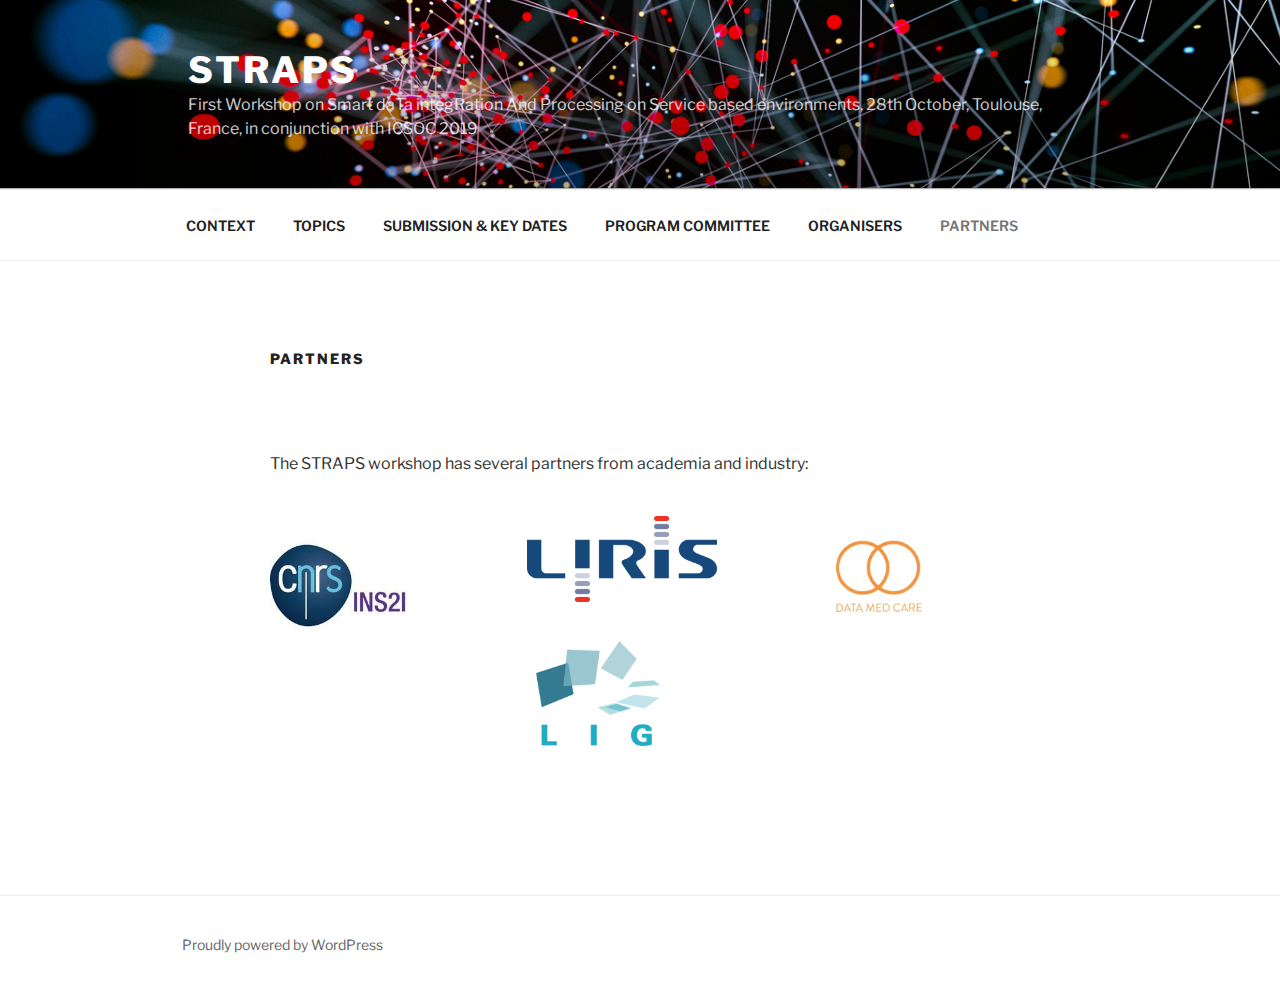
<file: index.html@p=85.html>
<!DOCTYPE html>
<html lang="en-US" class="no-js no-svg">
<head>
<meta charset="UTF-8">
<meta name="viewport" content="width=device-width, initial-scale=1">
<link rel="profile" href="http://gmpg.org/xfn/11">

<script>(function(html){html.className = html.className.replace(/\bno-js\b/,'js')})(document.documentElement);</script>
<title>PARTNERS &#8211; STRAPS</title>
<link rel='dns-prefetch' href='http://fonts.googleapis.com/' />
<link rel='dns-prefetch' href='http://s.w.org/' />
<link href='https://fonts.gstatic.com' crossorigin rel='preconnect' />
<link rel="alternate" type="application/rss+xml" title="STRAPS &raquo; Feed" href="index.html@feed=rss2" />
<link rel="alternate" type="application/rss+xml" title="STRAPS &raquo; Comments Feed" href="index.html@feed=comments-rss2" />
		<script type="text/javascript">
			window._wpemojiSettings = {"baseUrl":"https:\/\/s.w.org\/images\/core\/emoji\/11.2.0\/72x72\/","ext":".png","svgUrl":"https:\/\/s.w.org\/images\/core\/emoji\/11.2.0\/svg\/","svgExt":".svg","source":{"concatemoji":"http:\/\/straps.imag.fr\/wp-includes\/js\/wp-emoji-release.min.js?ver=5.1.5"}};
			!function(a,b,c){function d(a,b){var c=String.fromCharCode;l.clearRect(0,0,k.width,k.height),l.fillText(c.apply(this,a),0,0);var d=k.toDataURL();l.clearRect(0,0,k.width,k.height),l.fillText(c.apply(this,b),0,0);var e=k.toDataURL();return d===e}function e(a){var b;if(!l||!l.fillText)return!1;switch(l.textBaseline="top",l.font="600 32px Arial",a){case"flag":return!(b=d([55356,56826,55356,56819],[55356,56826,8203,55356,56819]))&&(b=d([55356,57332,56128,56423,56128,56418,56128,56421,56128,56430,56128,56423,56128,56447],[55356,57332,8203,56128,56423,8203,56128,56418,8203,56128,56421,8203,56128,56430,8203,56128,56423,8203,56128,56447]),!b);case"emoji":return b=d([55358,56760,9792,65039],[55358,56760,8203,9792,65039]),!b}return!1}function f(a){var c=b.createElement("script");c.src=a,c.defer=c.type="text/javascript",b.getElementsByTagName("head")[0].appendChild(c)}var g,h,i,j,k=b.createElement("canvas"),l=k.getContext&&k.getContext("2d");for(j=Array("flag","emoji"),c.supports={everything:!0,everythingExceptFlag:!0},i=0;i<j.length;i++)c.supports[j[i]]=e(j[i]),c.supports.everything=c.supports.everything&&c.supports[j[i]],"flag"!==j[i]&&(c.supports.everythingExceptFlag=c.supports.everythingExceptFlag&&c.supports[j[i]]);c.supports.everythingExceptFlag=c.supports.everythingExceptFlag&&!c.supports.flag,c.DOMReady=!1,c.readyCallback=function(){c.DOMReady=!0},c.supports.everything||(h=function(){c.readyCallback()},b.addEventListener?(b.addEventListener("DOMContentLoaded",h,!1),a.addEventListener("load",h,!1)):(a.attachEvent("onload",h),b.attachEvent("onreadystatechange",function(){"complete"===b.readyState&&c.readyCallback()})),g=c.source||{},g.concatemoji?f(g.concatemoji):g.wpemoji&&g.twemoji&&(f(g.twemoji),f(g.wpemoji)))}(window,document,window._wpemojiSettings);
		</script>
		<style type="text/css">
img.wp-smiley,
img.emoji {
	display: inline !important;
	border: none !important;
	box-shadow: none !important;
	height: 1em !important;
	width: 1em !important;
	margin: 0 .07em !important;
	vertical-align: -0.1em !important;
	background: none !important;
	padding: 0 !important;
}
</style>
	<link rel='stylesheet' id='wp-block-library-css'  href='wp-includes/css/dist/block-library/style.min.css@ver=5.1.5.css' type='text/css' media='all' />
<link rel='stylesheet' id='wp-block-library-theme-css'  href='wp-includes/css/dist/block-library/theme.min.css@ver=5.1.5.css' type='text/css' media='all' />
<link rel='stylesheet' id='parent-style-css'  href='wp-content/themes/twentyseventeen/style.css@ver=5.1.5.css' type='text/css' media='all' />
<link rel='stylesheet' id='twentyseventeen-fonts-css'  href='https://fonts.googleapis.com/css?family=Libre+Franklin%3A300%2C300i%2C400%2C400i%2C600%2C600i%2C800%2C800i&#038;subset=latin%2Clatin-ext' type='text/css' media='all' />
<link rel='stylesheet' id='twentyseventeen-style-css'  href='wp-content/themes/twentyseventeen-child/style.css@ver=5.1.5.css' type='text/css' media='all' />
<link rel='stylesheet' id='twentyseventeen-block-style-css'  href='wp-content/themes/twentyseventeen/assets/css/blocks.css@ver=1.1.css' type='text/css' media='all' />
<!--[if lt IE 9]>
<link rel='stylesheet' id='twentyseventeen-ie8-css'  href='http://straps.imag.fr/wp-content/themes/twentyseventeen/assets/css/ie8.css?ver=1.0' type='text/css' media='all' />
<![endif]-->
<!--[if lt IE 9]>
<script type='text/javascript' src='http://straps.imag.fr/wp-content/themes/twentyseventeen/assets/js/html5.js?ver=3.7.3'></script>
<![endif]-->
<script type='text/javascript' src='wp-includes/js/jquery/jquery.js@ver=1.12.4'></script>
<script type='text/javascript' src='wp-includes/js/jquery/jquery-migrate.min.js@ver=1.4.1'></script>
<link rel='https://api.w.org/' href='index.php@rest_route=%252F' />
<link rel="EditURI" type="application/rsd+xml" title="RSD" href="xmlrpc.php@rsd" />
<link rel="wlwmanifest" type="application/wlwmanifest+xml" href="wp-includes/wlwmanifest.xml" /> 
<meta name="generator" content="WordPress 5.1.5" />
<link rel="canonical" href="index.html@p=85.html" />
<link rel='shortlink' href='index.html@p=85.html' />
<link rel="alternate" type="application/json+oembed" href="index.php@rest_route=%252Foembed%252F1.0%252Fembed&amp;url=http%253A%252F%252Fstraps.imag.fr%252F%253Fpage_id=85" />
<link rel="alternate" type="text/xml+oembed" href="index.php@rest_route=%252Foembed%252F1.0%252Fembed&amp;url=http%253A%252F%252Fstraps.imag.fr%252F%253Fpage_id=85&amp;format=xml" />
		<style type="text/css">.recentcomments a{display:inline !important;padding:0 !important;margin:0 !important;}</style>
		</head>

<body class="page-template-default page page-id-85 wp-embed-responsive has-header-image page-one-column colors-light">
<div id="page" class="site">
	<a class="skip-link screen-reader-text" href="index.html@p=85.html#content">Skip to content</a>

	<header id="masthead" class="site-header" role="banner">

		<div class="custom-header">

		<div class="custom-header-media">
			<div id="wp-custom-header" class="wp-custom-header"><img src="wp-content/uploads/2019/05/istock-627443586.jpg" width="1366" height="768" alt="STRAPS" srcset="wp-content/uploads/2019/05/istock-627443586.jpg 1366w, wp-content/uploads/2019/05/istock-627443586-300x169.jpg 300w, wp-content/uploads/2019/05/istock-627443586-768x432.jpg 768w, wp-content/uploads/2019/05/istock-627443586-1024x576.jpg 1024w" sizes="100vw" /></div>		</div>

	<div class="site-branding">
	<div class="wrap">

		
		<div class="site-branding-text">
							<p class="site-title"><a href="index.html" rel="home">STRAPS</a></p>
			
							<p class="site-description">First Workshop on Smart daTa integRation And Processing on Service based environments, 28th October, Toulouse, France, in conjunction with ICSOC 2019</p>
					</div><!-- .site-branding-text -->

		
	</div><!-- .wrap -->
</div><!-- .site-branding -->

</div><!-- .custom-header -->

					<div class="navigation-top">
				<div class="wrap">
					<nav id="site-navigation" class="main-navigation" role="navigation" aria-label="Top Menu">
	<button class="menu-toggle" aria-controls="top-menu" aria-expanded="false">
		<svg class="icon icon-bars" aria-hidden="true" role="img"> <use href="#icon-bars" xlink:href="#icon-bars"></use> </svg><svg class="icon icon-close" aria-hidden="true" role="img"> <use href="#icon-close" xlink:href="#icon-close"></use> </svg>Menu	</button>

	<div class="menu-main-container"><ul id="top-menu" class="menu"><li id="menu-item-29" class="menu-item menu-item-type-post_type menu-item-object-page menu-item-home menu-item-29"><a href="index.html">CONTEXT</a></li>
<li id="menu-item-28" class="menu-item menu-item-type-post_type menu-item-object-page menu-item-28"><a href="index.html@p=14.html">TOPICS</a></li>
<li id="menu-item-27" class="menu-item menu-item-type-post_type menu-item-object-page menu-item-27"><a href="index.html@p=16.html">SUBMISSION &#038; KEY DATES</a></li>
<li id="menu-item-34" class="menu-item menu-item-type-post_type menu-item-object-page menu-item-34"><a href="index.html@p=19.html">PROGRAM COMMITTEE</a></li>
<li id="menu-item-25" class="menu-item menu-item-type-post_type menu-item-object-page menu-item-25"><a href="index.html@p=21.html">ORGANISERS</a></li>
<li id="menu-item-91" class="menu-item menu-item-type-post_type menu-item-object-page current-menu-item page_item page-item-85 current_page_item menu-item-91"><a href="index.html@p=85.html" aria-current="page">PARTNERS</a></li>
</ul></div>
	</nav><!-- #site-navigation -->
				</div><!-- .wrap -->
			</div><!-- .navigation-top -->
		
	</header><!-- #masthead -->

	
	<div class="site-content-contain">
		<div id="content" class="site-content">

<div class="wrap">
	<div id="primary" class="content-area">
		<main id="main" class="site-main" role="main">

			
<article id="post-85" class="post-85 page type-page status-publish hentry">
	<header class="entry-header">
		<h1 class="entry-title">PARTNERS</h1>			</header><!-- .entry-header -->
	<div class="entry-content">
		
<p>The STRAPS workshop has several partners from academia and industry:</p>



<div class="wp-block-columns has-3-columns">
<div class="wp-block-column">
<figure class="wp-block-image is-resized"><img src="wp-content/uploads/2019/06/Unknown-e1559588875377.jpeg" alt="" class="wp-image-86" width="139" height="139"/></figure>
</div>



<div class="wp-block-column">
<figure class="wp-block-image is-resized"><img src="wp-content/uploads/2019/06/logo_liris-1024x461.png" alt="" class="wp-image-88" width="190" height="85" srcset="wp-content/uploads/2019/06/logo_liris-1024x461.png 1024w, wp-content/uploads/2019/06/logo_liris-300x135.png 300w, wp-content/uploads/2019/06/logo_liris-768x346.png 768w, wp-content/uploads/2019/06/logo_liris.png 1280w" sizes="(max-width: 190px) 100vw, 190px" /></figure>



<figure class="wp-block-image is-resized"><img src="wp-content/uploads/2019/06/logo-lig.png" alt="" class="wp-image-89" width="142" height="122"/></figure>
</div>



<div class="wp-block-column">
<figure class="wp-block-image is-resized"><img src="wp-content/uploads/2019/06/DataMedCare-Logo.jpg" alt="" class="wp-image-87" width="251" height="156"/></figure>
</div>
</div>
	</div><!-- .entry-content -->
</article><!-- #post-## -->

		</main><!-- #main -->
	</div><!-- #primary -->
</div><!-- .wrap -->


		</div><!-- #content -->

		<footer id="colophon" class="site-footer" role="contentinfo">
			<div class="wrap">
				
<div class="site-info">
		<a href="https://wordpress.org/" class="imprint">
		Proudly powered by WordPress	</a>
</div><!-- .site-info -->
			</div><!-- .wrap -->
		</footer><!-- #colophon -->
	</div><!-- .site-content-contain -->
</div><!-- #page -->
<script type='text/javascript'>
/* <![CDATA[ */
var twentyseventeenScreenReaderText = {"quote":"<svg class=\"icon icon-quote-right\" aria-hidden=\"true\" role=\"img\"> <use href=\"#icon-quote-right\" xlink:href=\"#icon-quote-right\"><\/use> <\/svg>","expand":"Expand child menu","collapse":"Collapse child menu","icon":"<svg class=\"icon icon-angle-down\" aria-hidden=\"true\" role=\"img\"> <use href=\"#icon-angle-down\" xlink:href=\"#icon-angle-down\"><\/use> <span class=\"svg-fallback icon-angle-down\"><\/span><\/svg>"};
/* ]]> */
</script>
<script type='text/javascript' src='wp-content/themes/twentyseventeen/assets/js/skip-link-focus-fix.js@ver=1.0'></script>
<script type='text/javascript' src='wp-content/themes/twentyseventeen/assets/js/navigation.js@ver=1.0'></script>
<script type='text/javascript' src='wp-content/themes/twentyseventeen/assets/js/global.js@ver=1.0'></script>
<script type='text/javascript' src='wp-content/themes/twentyseventeen/assets/js/jquery.scrollTo.js@ver=2.1.2'></script>
<script type='text/javascript' src='wp-includes/js/wp-embed.min.js@ver=5.1.5'></script>
<svg style="position: absolute; width: 0; height: 0; overflow: hidden;" version="1.1" xmlns="http://www.w3.org/2000/svg" xmlns:xlink="http://www.w3.org/1999/xlink">
<defs>
<symbol id="icon-behance" viewBox="0 0 37 32">
<path class="path1" d="M33 6.054h-9.125v2.214h9.125v-2.214zM28.5 13.661q-1.607 0-2.607 0.938t-1.107 2.545h7.286q-0.321-3.482-3.571-3.482zM28.786 24.107q1.125 0 2.179-0.571t1.357-1.554h3.946q-1.786 5.482-7.625 5.482-3.821 0-6.080-2.357t-2.259-6.196q0-3.714 2.33-6.17t6.009-2.455q2.464 0 4.295 1.214t2.732 3.196 0.902 4.429q0 0.304-0.036 0.839h-11.75q0 1.982 1.027 3.063t2.973 1.080zM4.946 23.214h5.286q3.661 0 3.661-2.982 0-3.214-3.554-3.214h-5.393v6.196zM4.946 13.625h5.018q1.393 0 2.205-0.652t0.813-2.027q0-2.571-3.393-2.571h-4.643v5.25zM0 4.536h10.607q1.554 0 2.768 0.25t2.259 0.848 1.607 1.723 0.563 2.75q0 3.232-3.071 4.696 2.036 0.571 3.071 2.054t1.036 3.643q0 1.339-0.438 2.438t-1.179 1.848-1.759 1.268-2.161 0.75-2.393 0.232h-10.911v-22.5z"></path>
</symbol>
<symbol id="icon-deviantart" viewBox="0 0 18 32">
<path class="path1" d="M18.286 5.411l-5.411 10.393 0.429 0.554h4.982v7.411h-9.054l-0.786 0.536-2.536 4.875-0.536 0.536h-5.375v-5.411l5.411-10.411-0.429-0.536h-4.982v-7.411h9.054l0.786-0.536 2.536-4.875 0.536-0.536h5.375v5.411z"></path>
</symbol>
<symbol id="icon-medium" viewBox="0 0 32 32">
<path class="path1" d="M10.661 7.518v20.946q0 0.446-0.223 0.759t-0.652 0.313q-0.304 0-0.589-0.143l-8.304-4.161q-0.375-0.179-0.634-0.598t-0.259-0.83v-20.357q0-0.357 0.179-0.607t0.518-0.25q0.25 0 0.786 0.268l9.125 4.571q0.054 0.054 0.054 0.089zM11.804 9.321l9.536 15.464-9.536-4.75v-10.714zM32 9.643v18.821q0 0.446-0.25 0.723t-0.679 0.277-0.839-0.232l-7.875-3.929zM31.946 7.5q0 0.054-4.58 7.491t-5.366 8.705l-6.964-11.321 5.786-9.411q0.304-0.5 0.929-0.5 0.25 0 0.464 0.107l9.661 4.821q0.071 0.036 0.071 0.107z"></path>
</symbol>
<symbol id="icon-slideshare" viewBox="0 0 32 32">
<path class="path1" d="M15.589 13.214q0 1.482-1.134 2.545t-2.723 1.063-2.723-1.063-1.134-2.545q0-1.5 1.134-2.554t2.723-1.054 2.723 1.054 1.134 2.554zM24.554 13.214q0 1.482-1.125 2.545t-2.732 1.063q-1.589 0-2.723-1.063t-1.134-2.545q0-1.5 1.134-2.554t2.723-1.054q1.607 0 2.732 1.054t1.125 2.554zM28.571 16.429v-11.911q0-1.554-0.571-2.205t-1.982-0.652h-19.857q-1.482 0-2.009 0.607t-0.527 2.25v12.018q0.768 0.411 1.58 0.714t1.446 0.5 1.446 0.33 1.268 0.196 1.25 0.071 1.045 0.009 1.009-0.036 0.795-0.036q1.214-0.018 1.696 0.482 0.107 0.107 0.179 0.161 0.464 0.446 1.089 0.911 0.125-1.625 2.107-1.554 0.089 0 0.652 0.027t0.768 0.036 0.813 0.018 0.946-0.018 0.973-0.080 1.089-0.152 1.107-0.241 1.196-0.348 1.205-0.482 1.286-0.616zM31.482 16.339q-2.161 2.661-6.643 4.5 1.5 5.089-0.411 8.304-1.179 2.018-3.268 2.643-1.857 0.571-3.25-0.268-1.536-0.911-1.464-2.929l-0.018-5.821v-0.018q-0.143-0.036-0.438-0.107t-0.42-0.089l-0.018 6.036q0.071 2.036-1.482 2.929-1.411 0.839-3.268 0.268-2.089-0.643-3.25-2.679-1.875-3.214-0.393-8.268-4.482-1.839-6.643-4.5-0.446-0.661-0.071-1.125t1.071 0.018q0.054 0.036 0.196 0.125t0.196 0.143v-12.393q0-1.286 0.839-2.196t2.036-0.911h22.446q1.196 0 2.036 0.911t0.839 2.196v12.393l0.375-0.268q0.696-0.482 1.071-0.018t-0.071 1.125z"></path>
</symbol>
<symbol id="icon-snapchat-ghost" viewBox="0 0 30 32">
<path class="path1" d="M15.143 2.286q2.393-0.018 4.295 1.223t2.92 3.438q0.482 1.036 0.482 3.196 0 0.839-0.161 3.411 0.25 0.125 0.5 0.125 0.321 0 0.911-0.241t0.911-0.241q0.518 0 1 0.321t0.482 0.821q0 0.571-0.563 0.964t-1.232 0.563-1.232 0.518-0.563 0.848q0 0.268 0.214 0.768 0.661 1.464 1.83 2.679t2.58 1.804q0.5 0.214 1.429 0.411 0.5 0.107 0.5 0.625 0 1.25-3.911 1.839-0.125 0.196-0.196 0.696t-0.25 0.83-0.589 0.33q-0.357 0-1.107-0.116t-1.143-0.116q-0.661 0-1.107 0.089-0.571 0.089-1.125 0.402t-1.036 0.679-1.036 0.723-1.357 0.598-1.768 0.241q-0.929 0-1.723-0.241t-1.339-0.598-1.027-0.723-1.036-0.679-1.107-0.402q-0.464-0.089-1.125-0.089-0.429 0-1.17 0.134t-1.045 0.134q-0.446 0-0.625-0.33t-0.25-0.848-0.196-0.714q-3.911-0.589-3.911-1.839 0-0.518 0.5-0.625 0.929-0.196 1.429-0.411 1.393-0.571 2.58-1.804t1.83-2.679q0.214-0.5 0.214-0.768 0-0.5-0.563-0.848t-1.241-0.527-1.241-0.563-0.563-0.938q0-0.482 0.464-0.813t0.982-0.33q0.268 0 0.857 0.232t0.946 0.232q0.321 0 0.571-0.125-0.161-2.536-0.161-3.393 0-2.179 0.482-3.214 1.143-2.446 3.071-3.536t4.714-1.125z"></path>
</symbol>
<symbol id="icon-yelp" viewBox="0 0 27 32">
<path class="path1" d="M13.804 23.554v2.268q-0.018 5.214-0.107 5.446-0.214 0.571-0.911 0.714-0.964 0.161-3.241-0.679t-2.902-1.589q-0.232-0.268-0.304-0.643-0.018-0.214 0.071-0.464 0.071-0.179 0.607-0.839t3.232-3.857q0.018 0 1.071-1.25 0.268-0.339 0.705-0.438t0.884 0.063q0.429 0.179 0.67 0.518t0.223 0.75zM11.143 19.071q-0.054 0.982-0.929 1.25l-2.143 0.696q-4.911 1.571-5.214 1.571-0.625-0.036-0.964-0.643-0.214-0.446-0.304-1.339-0.143-1.357 0.018-2.973t0.536-2.223 1-0.571q0.232 0 3.607 1.375 1.25 0.518 2.054 0.839l1.5 0.607q0.411 0.161 0.634 0.545t0.205 0.866zM25.893 24.375q-0.125 0.964-1.634 2.875t-2.42 2.268q-0.661 0.25-1.125-0.125-0.25-0.179-3.286-5.125l-0.839-1.375q-0.25-0.375-0.205-0.821t0.348-0.821q0.625-0.768 1.482-0.464 0.018 0.018 2.125 0.714 3.625 1.179 4.321 1.42t0.839 0.366q0.5 0.393 0.393 1.089zM13.893 13.089q0.089 1.821-0.964 2.179-1.036 0.304-2.036-1.268l-6.75-10.679q-0.143-0.625 0.339-1.107 0.732-0.768 3.705-1.598t4.009-0.563q0.714 0.179 0.875 0.804 0.054 0.321 0.393 5.455t0.429 6.777zM25.714 15.018q0.054 0.696-0.464 1.054-0.268 0.179-5.875 1.536-1.196 0.268-1.625 0.411l0.018-0.036q-0.411 0.107-0.821-0.071t-0.661-0.571q-0.536-0.839 0-1.554 0.018-0.018 1.339-1.821 2.232-3.054 2.679-3.643t0.607-0.696q0.5-0.339 1.161-0.036 0.857 0.411 2.196 2.384t1.446 2.991v0.054z"></path>
</symbol>
<symbol id="icon-vine" viewBox="0 0 27 32">
<path class="path1" d="M26.732 14.768v3.536q-1.804 0.411-3.536 0.411-1.161 2.429-2.955 4.839t-3.241 3.848-2.286 1.902q-1.429 0.804-2.893-0.054-0.5-0.304-1.080-0.777t-1.518-1.491-1.83-2.295-1.92-3.286-1.884-4.357-1.634-5.616-1.259-6.964h5.054q0.464 3.893 1.25 7.116t1.866 5.661 2.17 4.205 2.5 3.482q3.018-3.018 5.125-7.25-2.536-1.286-3.982-3.929t-1.446-5.946q0-3.429 1.857-5.616t5.071-2.188q3.179 0 4.875 1.884t1.696 5.313q0 2.839-1.036 5.107-0.125 0.018-0.348 0.054t-0.821 0.036-1.125-0.107-1.107-0.455-0.902-0.92q0.554-1.839 0.554-3.286 0-1.554-0.518-2.357t-1.411-0.804q-0.946 0-1.518 0.884t-0.571 2.509q0 3.321 1.875 5.241t4.768 1.92q1.107 0 2.161-0.25z"></path>
</symbol>
<symbol id="icon-vk" viewBox="0 0 35 32">
<path class="path1" d="M34.232 9.286q0.411 1.143-2.679 5.25-0.429 0.571-1.161 1.518-1.393 1.786-1.607 2.339-0.304 0.732 0.25 1.446 0.304 0.375 1.446 1.464h0.018l0.071 0.071q2.518 2.339 3.411 3.946 0.054 0.089 0.116 0.223t0.125 0.473-0.009 0.607-0.446 0.491-1.054 0.223l-4.571 0.071q-0.429 0.089-1-0.089t-0.929-0.393l-0.357-0.214q-0.536-0.375-1.25-1.143t-1.223-1.384-1.089-1.036-1.009-0.277q-0.054 0.018-0.143 0.063t-0.304 0.259-0.384 0.527-0.304 0.929-0.116 1.384q0 0.268-0.063 0.491t-0.134 0.33l-0.071 0.089q-0.321 0.339-0.946 0.393h-2.054q-1.268 0.071-2.607-0.295t-2.348-0.946-1.839-1.179-1.259-1.027l-0.446-0.429q-0.179-0.179-0.491-0.536t-1.277-1.625-1.893-2.696-2.188-3.768-2.33-4.857q-0.107-0.286-0.107-0.482t0.054-0.286l0.071-0.107q0.268-0.339 1.018-0.339l4.893-0.036q0.214 0.036 0.411 0.116t0.286 0.152l0.089 0.054q0.286 0.196 0.429 0.571 0.357 0.893 0.821 1.848t0.732 1.455l0.286 0.518q0.518 1.071 1 1.857t0.866 1.223 0.741 0.688 0.607 0.25 0.482-0.089q0.036-0.018 0.089-0.089t0.214-0.393 0.241-0.839 0.17-1.446 0-2.232q-0.036-0.714-0.161-1.304t-0.25-0.821l-0.107-0.214q-0.446-0.607-1.518-0.768-0.232-0.036 0.089-0.429 0.304-0.339 0.679-0.536 0.946-0.464 4.268-0.429 1.464 0.018 2.411 0.232 0.357 0.089 0.598 0.241t0.366 0.429 0.188 0.571 0.063 0.813-0.018 0.982-0.045 1.259-0.027 1.473q0 0.196-0.018 0.75t-0.009 0.857 0.063 0.723 0.205 0.696 0.402 0.438q0.143 0.036 0.304 0.071t0.464-0.196 0.679-0.616 0.929-1.196 1.214-1.92q1.071-1.857 1.911-4.018 0.071-0.179 0.179-0.313t0.196-0.188l0.071-0.054 0.089-0.045t0.232-0.054 0.357-0.009l5.143-0.036q0.696-0.089 1.143 0.045t0.554 0.295z"></path>
</symbol>
<symbol id="icon-search" viewBox="0 0 30 32">
<path class="path1" d="M20.571 14.857q0-3.304-2.348-5.652t-5.652-2.348-5.652 2.348-2.348 5.652 2.348 5.652 5.652 2.348 5.652-2.348 2.348-5.652zM29.714 29.714q0 0.929-0.679 1.607t-1.607 0.679q-0.964 0-1.607-0.679l-6.125-6.107q-3.196 2.214-7.125 2.214-2.554 0-4.884-0.991t-4.018-2.679-2.679-4.018-0.991-4.884 0.991-4.884 2.679-4.018 4.018-2.679 4.884-0.991 4.884 0.991 4.018 2.679 2.679 4.018 0.991 4.884q0 3.929-2.214 7.125l6.125 6.125q0.661 0.661 0.661 1.607z"></path>
</symbol>
<symbol id="icon-envelope-o" viewBox="0 0 32 32">
<path class="path1" d="M29.714 26.857v-13.714q-0.571 0.643-1.232 1.179-4.786 3.679-7.607 6.036-0.911 0.768-1.482 1.196t-1.545 0.866-1.83 0.438h-0.036q-0.857 0-1.83-0.438t-1.545-0.866-1.482-1.196q-2.821-2.357-7.607-6.036-0.661-0.536-1.232-1.179v13.714q0 0.232 0.17 0.402t0.402 0.17h26.286q0.232 0 0.402-0.17t0.17-0.402zM29.714 8.089v-0.438t-0.009-0.232-0.054-0.223-0.098-0.161-0.161-0.134-0.25-0.045h-26.286q-0.232 0-0.402 0.17t-0.17 0.402q0 3 2.625 5.071 3.446 2.714 7.161 5.661 0.107 0.089 0.625 0.527t0.821 0.67 0.795 0.563 0.902 0.491 0.768 0.161h0.036q0.357 0 0.768-0.161t0.902-0.491 0.795-0.563 0.821-0.67 0.625-0.527q3.714-2.946 7.161-5.661 0.964-0.768 1.795-2.063t0.83-2.348zM32 7.429v19.429q0 1.179-0.839 2.018t-2.018 0.839h-26.286q-1.179 0-2.018-0.839t-0.839-2.018v-19.429q0-1.179 0.839-2.018t2.018-0.839h26.286q1.179 0 2.018 0.839t0.839 2.018z"></path>
</symbol>
<symbol id="icon-close" viewBox="0 0 25 32">
<path class="path1" d="M23.179 23.607q0 0.714-0.5 1.214l-2.429 2.429q-0.5 0.5-1.214 0.5t-1.214-0.5l-5.25-5.25-5.25 5.25q-0.5 0.5-1.214 0.5t-1.214-0.5l-2.429-2.429q-0.5-0.5-0.5-1.214t0.5-1.214l5.25-5.25-5.25-5.25q-0.5-0.5-0.5-1.214t0.5-1.214l2.429-2.429q0.5-0.5 1.214-0.5t1.214 0.5l5.25 5.25 5.25-5.25q0.5-0.5 1.214-0.5t1.214 0.5l2.429 2.429q0.5 0.5 0.5 1.214t-0.5 1.214l-5.25 5.25 5.25 5.25q0.5 0.5 0.5 1.214z"></path>
</symbol>
<symbol id="icon-angle-down" viewBox="0 0 21 32">
<path class="path1" d="M19.196 13.143q0 0.232-0.179 0.411l-8.321 8.321q-0.179 0.179-0.411 0.179t-0.411-0.179l-8.321-8.321q-0.179-0.179-0.179-0.411t0.179-0.411l0.893-0.893q0.179-0.179 0.411-0.179t0.411 0.179l7.018 7.018 7.018-7.018q0.179-0.179 0.411-0.179t0.411 0.179l0.893 0.893q0.179 0.179 0.179 0.411z"></path>
</symbol>
<symbol id="icon-folder-open" viewBox="0 0 34 32">
<path class="path1" d="M33.554 17q0 0.554-0.554 1.179l-6 7.071q-0.768 0.911-2.152 1.545t-2.563 0.634h-19.429q-0.607 0-1.080-0.232t-0.473-0.768q0-0.554 0.554-1.179l6-7.071q0.768-0.911 2.152-1.545t2.563-0.634h19.429q0.607 0 1.080 0.232t0.473 0.768zM27.429 10.857v2.857h-14.857q-1.679 0-3.518 0.848t-2.929 2.134l-6.107 7.179q0-0.071-0.009-0.223t-0.009-0.223v-17.143q0-1.643 1.179-2.821t2.821-1.179h5.714q1.643 0 2.821 1.179t1.179 2.821v0.571h9.714q1.643 0 2.821 1.179t1.179 2.821z"></path>
</symbol>
<symbol id="icon-twitter" viewBox="0 0 30 32">
<path class="path1" d="M28.929 7.286q-1.196 1.75-2.893 2.982 0.018 0.25 0.018 0.75 0 2.321-0.679 4.634t-2.063 4.437-3.295 3.759-4.607 2.607-5.768 0.973q-4.839 0-8.857-2.589 0.625 0.071 1.393 0.071 4.018 0 7.161-2.464-1.875-0.036-3.357-1.152t-2.036-2.848q0.589 0.089 1.089 0.089 0.768 0 1.518-0.196-2-0.411-3.313-1.991t-1.313-3.67v-0.071q1.214 0.679 2.607 0.732-1.179-0.786-1.875-2.054t-0.696-2.75q0-1.571 0.786-2.911 2.161 2.661 5.259 4.259t6.634 1.777q-0.143-0.679-0.143-1.321 0-2.393 1.688-4.080t4.080-1.688q2.5 0 4.214 1.821 1.946-0.375 3.661-1.393-0.661 2.054-2.536 3.179 1.661-0.179 3.321-0.893z"></path>
</symbol>
<symbol id="icon-facebook" viewBox="0 0 19 32">
<path class="path1" d="M17.125 0.214v4.714h-2.804q-1.536 0-2.071 0.643t-0.536 1.929v3.375h5.232l-0.696 5.286h-4.536v13.554h-5.464v-13.554h-4.554v-5.286h4.554v-3.893q0-3.321 1.857-5.152t4.946-1.83q2.625 0 4.071 0.214z"></path>
</symbol>
<symbol id="icon-github" viewBox="0 0 27 32">
<path class="path1" d="M13.714 2.286q3.732 0 6.884 1.839t4.991 4.991 1.839 6.884q0 4.482-2.616 8.063t-6.759 4.955q-0.482 0.089-0.714-0.125t-0.232-0.536q0-0.054 0.009-1.366t0.009-2.402q0-1.732-0.929-2.536 1.018-0.107 1.83-0.321t1.679-0.696 1.446-1.188 0.946-1.875 0.366-2.688q0-2.125-1.411-3.679 0.661-1.625-0.143-3.643-0.5-0.161-1.446 0.196t-1.643 0.786l-0.679 0.429q-1.661-0.464-3.429-0.464t-3.429 0.464q-0.286-0.196-0.759-0.482t-1.491-0.688-1.518-0.241q-0.804 2.018-0.143 3.643-1.411 1.554-1.411 3.679 0 1.518 0.366 2.679t0.938 1.875 1.438 1.196 1.679 0.696 1.83 0.321q-0.696 0.643-0.875 1.839-0.375 0.179-0.804 0.268t-1.018 0.089-1.17-0.384-0.991-1.116q-0.339-0.571-0.866-0.929t-0.884-0.429l-0.357-0.054q-0.375 0-0.518 0.080t-0.089 0.205 0.161 0.25 0.232 0.214l0.125 0.089q0.393 0.179 0.777 0.679t0.563 0.911l0.179 0.411q0.232 0.679 0.786 1.098t1.196 0.536 1.241 0.125 0.991-0.063l0.411-0.071q0 0.679 0.009 1.58t0.009 0.973q0 0.321-0.232 0.536t-0.714 0.125q-4.143-1.375-6.759-4.955t-2.616-8.063q0-3.732 1.839-6.884t4.991-4.991 6.884-1.839zM5.196 21.982q0.054-0.125-0.125-0.214-0.179-0.054-0.232 0.036-0.054 0.125 0.125 0.214 0.161 0.107 0.232-0.036zM5.75 22.589q0.125-0.089-0.036-0.286-0.179-0.161-0.286-0.054-0.125 0.089 0.036 0.286 0.179 0.179 0.286 0.054zM6.286 23.393q0.161-0.125 0-0.339-0.143-0.232-0.304-0.107-0.161 0.089 0 0.321t0.304 0.125zM7.036 24.143q0.143-0.143-0.071-0.339-0.214-0.214-0.357-0.054-0.161 0.143 0.071 0.339 0.214 0.214 0.357 0.054zM8.054 24.589q0.054-0.196-0.232-0.286-0.268-0.071-0.339 0.125t0.232 0.268q0.268 0.107 0.339-0.107zM9.179 24.679q0-0.232-0.304-0.196-0.286 0-0.286 0.196 0 0.232 0.304 0.196 0.286 0 0.286-0.196zM10.214 24.5q-0.036-0.196-0.321-0.161-0.286 0.054-0.25 0.268t0.321 0.143 0.25-0.25z"></path>
</symbol>
<symbol id="icon-bars" viewBox="0 0 27 32">
<path class="path1" d="M27.429 24v2.286q0 0.464-0.339 0.804t-0.804 0.339h-25.143q-0.464 0-0.804-0.339t-0.339-0.804v-2.286q0-0.464 0.339-0.804t0.804-0.339h25.143q0.464 0 0.804 0.339t0.339 0.804zM27.429 14.857v2.286q0 0.464-0.339 0.804t-0.804 0.339h-25.143q-0.464 0-0.804-0.339t-0.339-0.804v-2.286q0-0.464 0.339-0.804t0.804-0.339h25.143q0.464 0 0.804 0.339t0.339 0.804zM27.429 5.714v2.286q0 0.464-0.339 0.804t-0.804 0.339h-25.143q-0.464 0-0.804-0.339t-0.339-0.804v-2.286q0-0.464 0.339-0.804t0.804-0.339h25.143q0.464 0 0.804 0.339t0.339 0.804z"></path>
</symbol>
<symbol id="icon-google-plus" viewBox="0 0 41 32">
<path class="path1" d="M25.661 16.304q0 3.714-1.554 6.616t-4.429 4.536-6.589 1.634q-2.661 0-5.089-1.036t-4.179-2.786-2.786-4.179-1.036-5.089 1.036-5.089 2.786-4.179 4.179-2.786 5.089-1.036q5.107 0 8.768 3.429l-3.554 3.411q-2.089-2.018-5.214-2.018-2.196 0-4.063 1.107t-2.955 3.009-1.089 4.152 1.089 4.152 2.955 3.009 4.063 1.107q1.482 0 2.723-0.411t2.045-1.027 1.402-1.402 0.875-1.482 0.384-1.321h-7.429v-4.5h12.357q0.214 1.125 0.214 2.179zM41.143 14.125v3.75h-3.732v3.732h-3.75v-3.732h-3.732v-3.75h3.732v-3.732h3.75v3.732h3.732z"></path>
</symbol>
<symbol id="icon-linkedin" viewBox="0 0 27 32">
<path class="path1" d="M6.232 11.161v17.696h-5.893v-17.696h5.893zM6.607 5.696q0.018 1.304-0.902 2.179t-2.42 0.875h-0.036q-1.464 0-2.357-0.875t-0.893-2.179q0-1.321 0.92-2.188t2.402-0.866 2.375 0.866 0.911 2.188zM27.429 18.714v10.143h-5.875v-9.464q0-1.875-0.723-2.938t-2.259-1.063q-1.125 0-1.884 0.616t-1.134 1.527q-0.196 0.536-0.196 1.446v9.875h-5.875q0.036-7.125 0.036-11.554t-0.018-5.286l-0.018-0.857h5.875v2.571h-0.036q0.357-0.571 0.732-1t1.009-0.929 1.554-0.777 2.045-0.277q3.054 0 4.911 2.027t1.857 5.938z"></path>
</symbol>
<symbol id="icon-quote-right" viewBox="0 0 30 32">
<path class="path1" d="M13.714 5.714v12.571q0 1.857-0.723 3.545t-1.955 2.92-2.92 1.955-3.545 0.723h-1.143q-0.464 0-0.804-0.339t-0.339-0.804v-2.286q0-0.464 0.339-0.804t0.804-0.339h1.143q1.893 0 3.232-1.339t1.339-3.232v-0.571q0-0.714-0.5-1.214t-1.214-0.5h-4q-1.429 0-2.429-1t-1-2.429v-6.857q0-1.429 1-2.429t2.429-1h6.857q1.429 0 2.429 1t1 2.429zM29.714 5.714v12.571q0 1.857-0.723 3.545t-1.955 2.92-2.92 1.955-3.545 0.723h-1.143q-0.464 0-0.804-0.339t-0.339-0.804v-2.286q0-0.464 0.339-0.804t0.804-0.339h1.143q1.893 0 3.232-1.339t1.339-3.232v-0.571q0-0.714-0.5-1.214t-1.214-0.5h-4q-1.429 0-2.429-1t-1-2.429v-6.857q0-1.429 1-2.429t2.429-1h6.857q1.429 0 2.429 1t1 2.429z"></path>
</symbol>
<symbol id="icon-mail-reply" viewBox="0 0 32 32">
<path class="path1" d="M32 20q0 2.964-2.268 8.054-0.054 0.125-0.188 0.429t-0.241 0.536-0.232 0.393q-0.214 0.304-0.5 0.304-0.268 0-0.42-0.179t-0.152-0.446q0-0.161 0.045-0.473t0.045-0.42q0.089-1.214 0.089-2.196 0-1.804-0.313-3.232t-0.866-2.473-1.429-1.804-1.884-1.241-2.375-0.759-2.75-0.384-3.134-0.107h-4v4.571q0 0.464-0.339 0.804t-0.804 0.339-0.804-0.339l-9.143-9.143q-0.339-0.339-0.339-0.804t0.339-0.804l9.143-9.143q0.339-0.339 0.804-0.339t0.804 0.339 0.339 0.804v4.571h4q12.732 0 15.625 7.196 0.946 2.393 0.946 5.946z"></path>
</symbol>
<symbol id="icon-youtube" viewBox="0 0 27 32">
<path class="path1" d="M17.339 22.214v3.768q0 1.196-0.696 1.196-0.411 0-0.804-0.393v-5.375q0.393-0.393 0.804-0.393 0.696 0 0.696 1.196zM23.375 22.232v0.821h-1.607v-0.821q0-1.214 0.804-1.214t0.804 1.214zM6.125 18.339h1.911v-1.679h-5.571v1.679h1.875v10.161h1.786v-10.161zM11.268 28.5h1.589v-8.821h-1.589v6.75q-0.536 0.75-1.018 0.75-0.321 0-0.375-0.375-0.018-0.054-0.018-0.625v-6.5h-1.589v6.982q0 0.875 0.143 1.304 0.214 0.661 1.036 0.661 0.857 0 1.821-1.089v0.964zM18.929 25.857v-3.518q0-1.304-0.161-1.768-0.304-1-1.268-1-0.893 0-1.661 0.964v-3.875h-1.589v11.839h1.589v-0.857q0.804 0.982 1.661 0.982 0.964 0 1.268-0.982 0.161-0.482 0.161-1.786zM24.964 25.679v-0.232h-1.625q0 0.911-0.036 1.089-0.125 0.643-0.714 0.643-0.821 0-0.821-1.232v-1.554h3.196v-1.839q0-1.411-0.482-2.071-0.696-0.911-1.893-0.911-1.214 0-1.911 0.911-0.5 0.661-0.5 2.071v3.089q0 1.411 0.518 2.071 0.696 0.911 1.929 0.911 1.286 0 1.929-0.946 0.321-0.482 0.375-0.964 0.036-0.161 0.036-1.036zM14.107 9.375v-3.75q0-1.232-0.768-1.232t-0.768 1.232v3.75q0 1.25 0.768 1.25t0.768-1.25zM26.946 22.786q0 4.179-0.464 6.25-0.25 1.054-1.036 1.768t-1.821 0.821q-3.286 0.375-9.911 0.375t-9.911-0.375q-1.036-0.107-1.83-0.821t-1.027-1.768q-0.464-2-0.464-6.25 0-4.179 0.464-6.25 0.25-1.054 1.036-1.768t1.839-0.839q3.268-0.357 9.893-0.357t9.911 0.357q1.036 0.125 1.83 0.839t1.027 1.768q0.464 2 0.464 6.25zM9.125 0h1.821l-2.161 7.125v4.839h-1.786v-4.839q-0.25-1.321-1.089-3.786-0.661-1.839-1.161-3.339h1.893l1.268 4.696zM15.732 5.946v3.125q0 1.446-0.5 2.107-0.661 0.911-1.893 0.911-1.196 0-1.875-0.911-0.5-0.679-0.5-2.107v-3.125q0-1.429 0.5-2.089 0.679-0.911 1.875-0.911 1.232 0 1.893 0.911 0.5 0.661 0.5 2.089zM21.714 3.054v8.911h-1.625v-0.982q-0.946 1.107-1.839 1.107-0.821 0-1.054-0.661-0.143-0.429-0.143-1.339v-7.036h1.625v6.554q0 0.589 0.018 0.625 0.054 0.393 0.375 0.393 0.482 0 1.018-0.768v-6.804h1.625z"></path>
</symbol>
<symbol id="icon-dropbox" viewBox="0 0 32 32">
<path class="path1" d="M7.179 12.625l8.821 5.446-6.107 5.089-8.75-5.696zM24.786 22.536v1.929l-8.75 5.232v0.018l-0.018-0.018-0.018 0.018v-0.018l-8.732-5.232v-1.929l2.625 1.714 6.107-5.071v-0.036l0.018 0.018 0.018-0.018v0.036l6.125 5.071zM9.893 2.107l6.107 5.089-8.821 5.429-6.036-4.821zM24.821 12.625l6.036 4.839-8.732 5.696-6.125-5.089zM22.125 2.107l8.732 5.696-6.036 4.821-8.821-5.429z"></path>
</symbol>
<symbol id="icon-instagram" viewBox="0 0 27 32">
<path class="path1" d="M18.286 16q0-1.893-1.339-3.232t-3.232-1.339-3.232 1.339-1.339 3.232 1.339 3.232 3.232 1.339 3.232-1.339 1.339-3.232zM20.75 16q0 2.929-2.054 4.982t-4.982 2.054-4.982-2.054-2.054-4.982 2.054-4.982 4.982-2.054 4.982 2.054 2.054 4.982zM22.679 8.679q0 0.679-0.482 1.161t-1.161 0.482-1.161-0.482-0.482-1.161 0.482-1.161 1.161-0.482 1.161 0.482 0.482 1.161zM13.714 4.75q-0.125 0-1.366-0.009t-1.884 0-1.723 0.054-1.839 0.179-1.277 0.33q-0.893 0.357-1.571 1.036t-1.036 1.571q-0.196 0.518-0.33 1.277t-0.179 1.839-0.054 1.723 0 1.884 0.009 1.366-0.009 1.366 0 1.884 0.054 1.723 0.179 1.839 0.33 1.277q0.357 0.893 1.036 1.571t1.571 1.036q0.518 0.196 1.277 0.33t1.839 0.179 1.723 0.054 1.884 0 1.366-0.009 1.366 0.009 1.884 0 1.723-0.054 1.839-0.179 1.277-0.33q0.893-0.357 1.571-1.036t1.036-1.571q0.196-0.518 0.33-1.277t0.179-1.839 0.054-1.723 0-1.884-0.009-1.366 0.009-1.366 0-1.884-0.054-1.723-0.179-1.839-0.33-1.277q-0.357-0.893-1.036-1.571t-1.571-1.036q-0.518-0.196-1.277-0.33t-1.839-0.179-1.723-0.054-1.884 0-1.366 0.009zM27.429 16q0 4.089-0.089 5.661-0.179 3.714-2.214 5.75t-5.75 2.214q-1.571 0.089-5.661 0.089t-5.661-0.089q-3.714-0.179-5.75-2.214t-2.214-5.75q-0.089-1.571-0.089-5.661t0.089-5.661q0.179-3.714 2.214-5.75t5.75-2.214q1.571-0.089 5.661-0.089t5.661 0.089q3.714 0.179 5.75 2.214t2.214 5.75q0.089 1.571 0.089 5.661z"></path>
</symbol>
<symbol id="icon-flickr" viewBox="0 0 27 32">
<path class="path1" d="M22.286 2.286q2.125 0 3.634 1.509t1.509 3.634v17.143q0 2.125-1.509 3.634t-3.634 1.509h-17.143q-2.125 0-3.634-1.509t-1.509-3.634v-17.143q0-2.125 1.509-3.634t3.634-1.509h17.143zM12.464 16q0-1.571-1.107-2.679t-2.679-1.107-2.679 1.107-1.107 2.679 1.107 2.679 2.679 1.107 2.679-1.107 1.107-2.679zM22.536 16q0-1.571-1.107-2.679t-2.679-1.107-2.679 1.107-1.107 2.679 1.107 2.679 2.679 1.107 2.679-1.107 1.107-2.679z"></path>
</symbol>
<symbol id="icon-tumblr" viewBox="0 0 19 32">
<path class="path1" d="M16.857 23.732l1.429 4.232q-0.411 0.625-1.982 1.179t-3.161 0.571q-1.857 0.036-3.402-0.464t-2.545-1.321-1.696-1.893-0.991-2.143-0.295-2.107v-9.714h-3v-3.839q1.286-0.464 2.304-1.241t1.625-1.607 1.036-1.821 0.607-1.768 0.268-1.58q0.018-0.089 0.080-0.152t0.134-0.063h4.357v7.571h5.946v4.5h-5.964v9.25q0 0.536 0.116 1t0.402 0.938 0.884 0.741 1.455 0.25q1.393-0.036 2.393-0.518z"></path>
</symbol>
<symbol id="icon-dockerhub" viewBox="0 0 24 28">
<path class="path1" d="M1.597 10.257h2.911v2.83H1.597v-2.83zm3.573 0h2.91v2.83H5.17v-2.83zm0-3.627h2.91v2.829H5.17V6.63zm3.57 3.627h2.912v2.83H8.74v-2.83zm0-3.627h2.912v2.829H8.74V6.63zm3.573 3.627h2.911v2.83h-2.911v-2.83zm0-3.627h2.911v2.829h-2.911V6.63zm3.572 3.627h2.911v2.83h-2.911v-2.83zM12.313 3h2.911v2.83h-2.911V3zm-6.65 14.173c-.449 0-.812.354-.812.788 0 .435.364.788.812.788.447 0 .811-.353.811-.788 0-.434-.363-.788-.811-.788"></path>
<path class="path2" d="M28.172 11.721c-.978-.549-2.278-.624-3.388-.306-.136-1.146-.91-2.149-1.83-2.869l-.366-.286-.307.345c-.618.692-.8 1.845-.718 2.73.063.651.273 1.312.685 1.834-.313.183-.668.328-.985.434-.646.212-1.347.33-2.028.33H.083l-.042.429c-.137 1.432.065 2.866.674 4.173l.262.519.03.048c1.8 2.973 4.963 4.225 8.41 4.225 6.672 0 12.174-2.896 14.702-9.015 1.689.085 3.417-.4 4.243-1.968l.211-.4-.401-.223zM5.664 19.458c-.85 0-1.542-.671-1.542-1.497 0-.825.691-1.498 1.541-1.498.849 0 1.54.672 1.54 1.497s-.69 1.498-1.539 1.498z"></path>
</symbol>
<symbol id="icon-dribbble" viewBox="0 0 27 32">
<path class="path1" d="M18.286 26.786q-0.75-4.304-2.5-8.893h-0.036l-0.036 0.018q-0.286 0.107-0.768 0.295t-1.804 0.875-2.446 1.464-2.339 2.045-1.839 2.643l-0.268-0.196q3.286 2.679 7.464 2.679 2.357 0 4.571-0.929zM14.982 15.946q-0.375-0.875-0.946-1.982-5.554 1.661-12.018 1.661-0.018 0.125-0.018 0.375 0 2.214 0.786 4.223t2.214 3.598q0.893-1.589 2.205-2.973t2.545-2.223 2.33-1.446 1.777-0.857l0.661-0.232q0.071-0.018 0.232-0.063t0.232-0.080zM13.071 12.161q-2.143-3.804-4.357-6.75-2.464 1.161-4.179 3.321t-2.286 4.857q5.393 0 10.821-1.429zM25.286 17.857q-3.75-1.071-7.304-0.518 1.554 4.268 2.286 8.375 1.982-1.339 3.304-3.384t1.714-4.473zM10.911 4.625q-0.018 0-0.036 0.018 0.018-0.018 0.036-0.018zM21.446 7.214q-3.304-2.929-7.732-2.929-1.357 0-2.768 0.339 2.339 3.036 4.393 6.821 1.232-0.464 2.321-1.080t1.723-1.098 1.17-1.018 0.67-0.723zM25.429 15.875q-0.054-4.143-2.661-7.321l-0.018 0.018q-0.161 0.214-0.339 0.438t-0.777 0.795-1.268 1.080-1.786 1.161-2.348 1.152q0.446 0.946 0.786 1.696 0.036 0.107 0.116 0.313t0.134 0.295q0.643-0.089 1.33-0.125t1.313-0.036 1.232 0.027 1.143 0.071 1.009 0.098 0.857 0.116 0.652 0.107 0.446 0.080zM27.429 16q0 3.732-1.839 6.884t-4.991 4.991-6.884 1.839-6.884-1.839-4.991-4.991-1.839-6.884 1.839-6.884 4.991-4.991 6.884-1.839 6.884 1.839 4.991 4.991 1.839 6.884z"></path>
</symbol>
<symbol id="icon-skype" viewBox="0 0 27 32">
<path class="path1" d="M20.946 18.982q0-0.893-0.348-1.634t-0.866-1.223-1.304-0.875-1.473-0.607-1.563-0.411l-1.857-0.429q-0.536-0.125-0.786-0.188t-0.625-0.205-0.536-0.286-0.295-0.375-0.134-0.536q0-1.375 2.571-1.375 0.768 0 1.375 0.214t0.964 0.509 0.679 0.598 0.714 0.518 0.857 0.214q0.839 0 1.348-0.571t0.509-1.375q0-0.982-1-1.777t-2.536-1.205-3.25-0.411q-1.214 0-2.357 0.277t-2.134 0.839-1.589 1.554-0.598 2.295q0 1.089 0.339 1.902t1 1.348 1.429 0.866 1.839 0.58l2.607 0.643q1.607 0.393 2 0.643 0.571 0.357 0.571 1.071 0 0.696-0.714 1.152t-1.875 0.455q-0.911 0-1.634-0.286t-1.161-0.688-0.813-0.804-0.821-0.688-0.964-0.286q-0.893 0-1.348 0.536t-0.455 1.339q0 1.643 2.179 2.813t5.196 1.17q1.304 0 2.5-0.33t2.188-0.955 1.58-1.67 0.589-2.348zM27.429 22.857q0 2.839-2.009 4.848t-4.848 2.009q-2.321 0-4.179-1.429-1.375 0.286-2.679 0.286-2.554 0-4.884-0.991t-4.018-2.679-2.679-4.018-0.991-4.884q0-1.304 0.286-2.679-1.429-1.857-1.429-4.179 0-2.839 2.009-4.848t4.848-2.009q2.321 0 4.179 1.429 1.375-0.286 2.679-0.286 2.554 0 4.884 0.991t4.018 2.679 2.679 4.018 0.991 4.884q0 1.304-0.286 2.679 1.429 1.857 1.429 4.179z"></path>
</symbol>
<symbol id="icon-foursquare" viewBox="0 0 23 32">
<path class="path1" d="M17.857 7.75l0.661-3.464q0.089-0.411-0.161-0.714t-0.625-0.304h-12.714q-0.411 0-0.688 0.304t-0.277 0.661v19.661q0 0.125 0.107 0.018l5.196-6.286q0.411-0.464 0.679-0.598t0.857-0.134h4.268q0.393 0 0.661-0.259t0.321-0.527q0.429-2.321 0.661-3.411 0.071-0.375-0.205-0.714t-0.652-0.339h-5.25q-0.518 0-0.857-0.339t-0.339-0.857v-0.75q0-0.518 0.339-0.848t0.857-0.33h6.179q0.321 0 0.625-0.241t0.357-0.527zM21.911 3.786q-0.268 1.304-0.955 4.759t-1.241 6.25-0.625 3.098q-0.107 0.393-0.161 0.58t-0.25 0.58-0.438 0.589-0.688 0.375-1.036 0.179h-4.839q-0.232 0-0.393 0.179-0.143 0.161-7.607 8.821-0.393 0.446-1.045 0.509t-0.866-0.098q-0.982-0.393-0.982-1.75v-25.179q0-0.982 0.679-1.83t2.143-0.848h15.857q1.696 0 2.268 0.946t0.179 2.839zM21.911 3.786l-2.821 14.107q0.071-0.304 0.625-3.098t1.241-6.25 0.955-4.759z"></path>
</symbol>
<symbol id="icon-wordpress" viewBox="0 0 32 32">
<path class="path1" d="M2.268 16q0-2.911 1.196-5.589l6.554 17.946q-3.5-1.696-5.625-5.018t-2.125-7.339zM25.268 15.304q0 0.339-0.045 0.688t-0.179 0.884-0.205 0.786-0.313 1.054-0.313 1.036l-1.357 4.571-4.964-14.75q0.821-0.054 1.571-0.143 0.339-0.036 0.464-0.33t-0.045-0.554-0.509-0.241l-3.661 0.179q-1.339-0.018-3.607-0.179-0.214-0.018-0.366 0.089t-0.205 0.268-0.027 0.33 0.161 0.295 0.348 0.143l1.429 0.143 2.143 5.857-3 9-5-14.857q0.821-0.054 1.571-0.143 0.339-0.036 0.464-0.33t-0.045-0.554-0.509-0.241l-3.661 0.179q-0.125 0-0.411-0.009t-0.464-0.009q1.875-2.857 4.902-4.527t6.563-1.67q2.625 0 5.009 0.946t4.259 2.661h-0.179q-0.982 0-1.643 0.723t-0.661 1.705q0 0.214 0.036 0.429t0.071 0.384 0.143 0.411 0.161 0.375 0.214 0.402 0.223 0.375 0.259 0.429 0.25 0.411q1.125 1.911 1.125 3.786zM16.232 17.196l4.232 11.554q0.018 0.107 0.089 0.196-2.25 0.786-4.554 0.786-2 0-3.875-0.571zM28.036 9.411q1.696 3.107 1.696 6.589 0 3.732-1.857 6.884t-4.982 4.973l4.196-12.107q1.054-3.018 1.054-4.929 0-0.75-0.107-1.411zM16 0q3.25 0 6.214 1.268t5.107 3.411 3.411 5.107 1.268 6.214-1.268 6.214-3.411 5.107-5.107 3.411-6.214 1.268-6.214-1.268-5.107-3.411-3.411-5.107-1.268-6.214 1.268-6.214 3.411-5.107 5.107-3.411 6.214-1.268zM16 31.268q3.089 0 5.92-1.214t4.875-3.259 3.259-4.875 1.214-5.92-1.214-5.92-3.259-4.875-4.875-3.259-5.92-1.214-5.92 1.214-4.875 3.259-3.259 4.875-1.214 5.92 1.214 5.92 3.259 4.875 4.875 3.259 5.92 1.214z"></path>
</symbol>
<symbol id="icon-stumbleupon" viewBox="0 0 34 32">
<path class="path1" d="M18.964 12.714v-2.107q0-0.75-0.536-1.286t-1.286-0.536-1.286 0.536-0.536 1.286v10.929q0 3.125-2.25 5.339t-5.411 2.214q-3.179 0-5.42-2.241t-2.241-5.42v-4.75h5.857v4.679q0 0.768 0.536 1.295t1.286 0.527 1.286-0.527 0.536-1.295v-11.071q0-3.054 2.259-5.214t5.384-2.161q3.143 0 5.393 2.179t2.25 5.25v2.429l-3.482 1.036zM28.429 16.679h5.857v4.75q0 3.179-2.241 5.42t-5.42 2.241q-3.161 0-5.411-2.223t-2.25-5.366v-4.786l2.339 1.089 3.482-1.036v4.821q0 0.75 0.536 1.277t1.286 0.527 1.286-0.527 0.536-1.277v-4.911z"></path>
</symbol>
<symbol id="icon-digg" viewBox="0 0 37 32">
<path class="path1" d="M5.857 5.036h3.643v17.554h-9.5v-12.446h5.857v-5.107zM5.857 19.661v-6.589h-2.196v6.589h2.196zM10.964 10.143v12.446h3.661v-12.446h-3.661zM10.964 5.036v3.643h3.661v-3.643h-3.661zM16.089 10.143h9.518v16.821h-9.518v-2.911h5.857v-1.464h-5.857v-12.446zM21.946 19.661v-6.589h-2.196v6.589h2.196zM27.071 10.143h9.5v16.821h-9.5v-2.911h5.839v-1.464h-5.839v-12.446zM32.911 19.661v-6.589h-2.196v6.589h2.196z"></path>
</symbol>
<symbol id="icon-spotify" viewBox="0 0 27 32">
<path class="path1" d="M20.125 21.607q0-0.571-0.536-0.911-3.446-2.054-7.982-2.054-2.375 0-5.125 0.607-0.75 0.161-0.75 0.929 0 0.357 0.241 0.616t0.634 0.259q0.089 0 0.661-0.143 2.357-0.482 4.339-0.482 4.036 0 7.089 1.839 0.339 0.196 0.589 0.196 0.339 0 0.589-0.241t0.25-0.616zM21.839 17.768q0-0.714-0.625-1.089-4.232-2.518-9.786-2.518-2.732 0-5.411 0.75-0.857 0.232-0.857 1.143 0 0.446 0.313 0.759t0.759 0.313q0.125 0 0.661-0.143 2.179-0.589 4.482-0.589 4.982 0 8.714 2.214 0.429 0.232 0.679 0.232 0.446 0 0.759-0.313t0.313-0.759zM23.768 13.339q0-0.839-0.714-1.25-2.25-1.304-5.232-1.973t-6.125-0.67q-3.643 0-6.5 0.839-0.411 0.125-0.688 0.455t-0.277 0.866q0 0.554 0.366 0.929t0.92 0.375q0.196 0 0.714-0.143 2.375-0.661 5.482-0.661 2.839 0 5.527 0.607t4.527 1.696q0.375 0.214 0.714 0.214 0.518 0 0.902-0.366t0.384-0.92zM27.429 16q0 3.732-1.839 6.884t-4.991 4.991-6.884 1.839-6.884-1.839-4.991-4.991-1.839-6.884 1.839-6.884 4.991-4.991 6.884-1.839 6.884 1.839 4.991 4.991 1.839 6.884z"></path>
</symbol>
<symbol id="icon-soundcloud" viewBox="0 0 41 32">
<path class="path1" d="M14 24.5l0.286-4.304-0.286-9.339q-0.018-0.179-0.134-0.304t-0.295-0.125q-0.161 0-0.286 0.125t-0.125 0.304l-0.25 9.339 0.25 4.304q0.018 0.179 0.134 0.295t0.277 0.116q0.393 0 0.429-0.411zM19.286 23.982l0.196-3.768-0.214-10.464q0-0.286-0.232-0.429-0.143-0.089-0.286-0.089t-0.286 0.089q-0.232 0.143-0.232 0.429l-0.018 0.107-0.179 10.339q0 0.018 0.196 4.214v0.018q0 0.179 0.107 0.304 0.161 0.196 0.411 0.196 0.196 0 0.357-0.161 0.161-0.125 0.161-0.357zM0.625 17.911l0.357 2.286-0.357 2.25q-0.036 0.161-0.161 0.161t-0.161-0.161l-0.304-2.25 0.304-2.286q0.036-0.161 0.161-0.161t0.161 0.161zM2.161 16.5l0.464 3.696-0.464 3.625q-0.036 0.161-0.179 0.161-0.161 0-0.161-0.179l-0.411-3.607 0.411-3.696q0-0.161 0.161-0.161 0.143 0 0.179 0.161zM3.804 15.821l0.446 4.375-0.446 4.232q0 0.196-0.196 0.196-0.179 0-0.214-0.196l-0.375-4.232 0.375-4.375q0.036-0.214 0.214-0.214 0.196 0 0.196 0.214zM5.482 15.696l0.411 4.5-0.411 4.357q-0.036 0.232-0.25 0.232-0.232 0-0.232-0.232l-0.375-4.357 0.375-4.5q0-0.232 0.232-0.232 0.214 0 0.25 0.232zM7.161 16.018l0.375 4.179-0.375 4.393q-0.036 0.286-0.286 0.286-0.107 0-0.188-0.080t-0.080-0.205l-0.357-4.393 0.357-4.179q0-0.107 0.080-0.188t0.188-0.080q0.25 0 0.286 0.268zM8.839 13.411l0.375 6.786-0.375 4.393q0 0.125-0.089 0.223t-0.214 0.098q-0.286 0-0.321-0.321l-0.321-4.393 0.321-6.786q0.036-0.321 0.321-0.321 0.125 0 0.214 0.098t0.089 0.223zM10.518 11.875l0.339 8.357-0.339 4.357q0 0.143-0.098 0.241t-0.241 0.098q-0.321 0-0.357-0.339l-0.286-4.357 0.286-8.357q0.036-0.339 0.357-0.339 0.143 0 0.241 0.098t0.098 0.241zM12.268 11.161l0.321 9.036-0.321 4.321q-0.036 0.375-0.393 0.375-0.339 0-0.375-0.375l-0.286-4.321 0.286-9.036q0-0.161 0.116-0.277t0.259-0.116q0.161 0 0.268 0.116t0.125 0.277zM19.268 24.411v0 0zM15.732 11.089l0.268 9.107-0.268 4.268q0 0.179-0.134 0.313t-0.313 0.134-0.304-0.125-0.143-0.321l-0.25-4.268 0.25-9.107q0-0.196 0.134-0.321t0.313-0.125 0.313 0.125 0.134 0.321zM17.5 11.429l0.25 8.786-0.25 4.214q0 0.196-0.143 0.339t-0.339 0.143-0.339-0.143-0.161-0.339l-0.214-4.214 0.214-8.786q0.018-0.214 0.161-0.357t0.339-0.143 0.33 0.143 0.152 0.357zM21.286 20.214l-0.25 4.125q0 0.232-0.161 0.393t-0.393 0.161-0.393-0.161-0.179-0.393l-0.107-2.036-0.107-2.089 0.214-11.357v-0.054q0.036-0.268 0.214-0.429 0.161-0.125 0.357-0.125 0.143 0 0.268 0.089 0.25 0.143 0.286 0.464zM41.143 19.875q0 2.089-1.482 3.563t-3.571 1.473h-14.036q-0.232-0.036-0.393-0.196t-0.161-0.393v-16.054q0-0.411 0.5-0.589 1.518-0.607 3.232-0.607 3.482 0 6.036 2.348t2.857 5.777q0.946-0.393 1.964-0.393 2.089 0 3.571 1.482t1.482 3.589z"></path>
</symbol>
<symbol id="icon-codepen" viewBox="0 0 32 32">
<path class="path1" d="M3.857 20.875l10.768 7.179v-6.411l-5.964-3.982zM2.75 18.304l3.446-2.304-3.446-2.304v4.607zM17.375 28.054l10.768-7.179-4.804-3.214-5.964 3.982v6.411zM16 19.25l4.857-3.25-4.857-3.25-4.857 3.25zM8.661 14.339l5.964-3.982v-6.411l-10.768 7.179zM25.804 16l3.446 2.304v-4.607zM23.339 14.339l4.804-3.214-10.768-7.179v6.411zM32 11.125v9.75q0 0.732-0.607 1.143l-14.625 9.75q-0.375 0.232-0.768 0.232t-0.768-0.232l-14.625-9.75q-0.607-0.411-0.607-1.143v-9.75q0-0.732 0.607-1.143l14.625-9.75q0.375-0.232 0.768-0.232t0.768 0.232l14.625 9.75q0.607 0.411 0.607 1.143z"></path>
</symbol>
<symbol id="icon-twitch" viewBox="0 0 32 32">
<path class="path1" d="M16 7.75v7.75h-2.589v-7.75h2.589zM23.107 7.75v7.75h-2.589v-7.75h2.589zM23.107 21.321l4.518-4.536v-14.196h-21.321v18.732h5.821v3.875l3.875-3.875h7.107zM30.214 0v18.089l-7.75 7.75h-5.821l-3.875 3.875h-3.875v-3.875h-7.107v-20.679l1.946-5.161h26.482z"></path>
</symbol>
<symbol id="icon-meanpath" viewBox="0 0 27 32">
<path class="path1" d="M23.411 15.036v2.036q0 0.429-0.241 0.679t-0.67 0.25h-3.607q-0.429 0-0.679-0.25t-0.25-0.679v-2.036q0-0.429 0.25-0.679t0.679-0.25h3.607q0.429 0 0.67 0.25t0.241 0.679zM14.661 19.143v-4.464q0-0.946-0.58-1.527t-1.527-0.58h-2.375q-1.214 0-1.714 0.929-0.5-0.929-1.714-0.929h-2.321q-0.946 0-1.527 0.58t-0.58 1.527v4.464q0 0.393 0.375 0.393h0.982q0.393 0 0.393-0.393v-4.107q0-0.429 0.241-0.679t0.688-0.25h1.679q0.429 0 0.679 0.25t0.25 0.679v4.107q0 0.393 0.375 0.393h0.964q0.393 0 0.393-0.393v-4.107q0-0.429 0.25-0.679t0.679-0.25h1.732q0.429 0 0.67 0.25t0.241 0.679v4.107q0 0.393 0.393 0.393h0.982q0.375 0 0.375-0.393zM25.179 17.429v-2.75q0-0.946-0.589-1.527t-1.536-0.58h-4.714q-0.946 0-1.536 0.58t-0.589 1.527v7.321q0 0.375 0.393 0.375h0.982q0.375 0 0.375-0.375v-3.214q0.554 0.75 1.679 0.75h3.411q0.946 0 1.536-0.58t0.589-1.527zM27.429 6.429v19.143q0 1.714-1.214 2.929t-2.929 1.214h-19.143q-1.714 0-2.929-1.214t-1.214-2.929v-19.143q0-1.714 1.214-2.929t2.929-1.214h19.143q1.714 0 2.929 1.214t1.214 2.929z"></path>
</symbol>
<symbol id="icon-pinterest-p" viewBox="0 0 23 32">
<path class="path1" d="M0 10.661q0-1.929 0.67-3.634t1.848-2.973 2.714-2.196 3.304-1.393 3.607-0.464q2.821 0 5.25 1.188t3.946 3.455 1.518 5.125q0 1.714-0.339 3.357t-1.071 3.161-1.786 2.67-2.589 1.839-3.375 0.688q-1.214 0-2.411-0.571t-1.714-1.571q-0.179 0.696-0.5 2.009t-0.42 1.696-0.366 1.268-0.464 1.268-0.571 1.116-0.821 1.384-1.107 1.545l-0.25 0.089-0.161-0.179q-0.268-2.804-0.268-3.357 0-1.643 0.384-3.688t1.188-5.134 0.929-3.625q-0.571-1.161-0.571-3.018 0-1.482 0.929-2.786t2.357-1.304q1.089 0 1.696 0.723t0.607 1.83q0 1.179-0.786 3.411t-0.786 3.339q0 1.125 0.804 1.866t1.946 0.741q0.982 0 1.821-0.446t1.402-1.214 1-1.696 0.679-1.973 0.357-1.982 0.116-1.777q0-3.089-1.955-4.813t-5.098-1.723q-3.571 0-5.964 2.313t-2.393 5.866q0 0.786 0.223 1.518t0.482 1.161 0.482 0.813 0.223 0.545q0 0.5-0.268 1.304t-0.661 0.804q-0.036 0-0.304-0.054-0.911-0.268-1.616-1t-1.089-1.688-0.58-1.929-0.196-1.902z"></path>
</symbol>
<symbol id="icon-periscope" viewBox="0 0 24 28">
<path class="path1" d="M12.285,1C6.696,1,2.277,5.643,2.277,11.243c0,5.851,7.77,14.578,10.007,14.578c1.959,0,9.729-8.728,9.729-14.578 C22.015,5.643,17.596,1,12.285,1z M12.317,16.551c-3.473,0-6.152-2.611-6.152-5.664c0-1.292,0.39-2.472,1.065-3.438 c0.206,1.084,1.18,1.906,2.352,1.906c1.322,0,2.393-1.043,2.393-2.333c0-0.832-0.447-1.561-1.119-1.975 c0.467-0.105,0.955-0.161,1.46-0.161c3.133,0,5.81,2.611,5.81,5.998C18.126,13.94,15.449,16.551,12.317,16.551z"></path>
</symbol>
<symbol id="icon-get-pocket" viewBox="0 0 31 32">
<path class="path1" d="M27.946 2.286q1.161 0 1.964 0.813t0.804 1.973v9.268q0 3.143-1.214 6t-3.259 4.911-4.893 3.259-5.973 1.205q-3.143 0-5.991-1.205t-4.902-3.259-3.268-4.911-1.214-6v-9.268q0-1.143 0.821-1.964t1.964-0.821h25.161zM15.375 21.286q0.839 0 1.464-0.589l7.214-6.929q0.661-0.625 0.661-1.518 0-0.875-0.616-1.491t-1.491-0.616q-0.839 0-1.464 0.589l-5.768 5.536-5.768-5.536q-0.625-0.589-1.446-0.589-0.875 0-1.491 0.616t-0.616 1.491q0 0.911 0.643 1.518l7.232 6.929q0.589 0.589 1.446 0.589z"></path>
</symbol>
<symbol id="icon-vimeo" viewBox="0 0 32 32">
<path class="path1" d="M30.518 9.25q-0.179 4.214-5.929 11.625-5.946 7.696-10.036 7.696-2.536 0-4.286-4.696-0.786-2.857-2.357-8.607-1.286-4.679-2.804-4.679-0.321 0-2.268 1.357l-1.375-1.75q0.429-0.375 1.929-1.723t2.321-2.063q2.786-2.464 4.304-2.607 1.696-0.161 2.732 0.991t1.446 3.634q0.786 5.125 1.179 6.661 0.982 4.446 2.143 4.446 0.911 0 2.75-2.875 1.804-2.875 1.946-4.393 0.232-2.482-1.946-2.482-1.018 0-2.161 0.464 2.143-7.018 8.196-6.821 4.482 0.143 4.214 5.821z"></path>
</symbol>
<symbol id="icon-reddit-alien" viewBox="0 0 32 32">
<path class="path1" d="M32 15.107q0 1.036-0.527 1.884t-1.42 1.295q0.214 0.821 0.214 1.714 0 2.768-1.902 5.125t-5.188 3.723-7.143 1.366-7.134-1.366-5.179-3.723-1.902-5.125q0-0.839 0.196-1.679-0.911-0.446-1.464-1.313t-0.554-1.902q0-1.464 1.036-2.509t2.518-1.045q1.518 0 2.589 1.125 3.893-2.714 9.196-2.893l2.071-9.304q0.054-0.232 0.268-0.375t0.464-0.089l6.589 1.446q0.321-0.661 0.964-1.063t1.411-0.402q1.107 0 1.893 0.777t0.786 1.884-0.786 1.893-1.893 0.786-1.884-0.777-0.777-1.884l-5.964-1.321-1.857 8.429q5.357 0.161 9.268 2.857 1.036-1.089 2.554-1.089 1.482 0 2.518 1.045t1.036 2.509zM7.464 18.661q0 1.107 0.777 1.893t1.884 0.786 1.893-0.786 0.786-1.893-0.786-1.884-1.893-0.777q-1.089 0-1.875 0.786t-0.786 1.875zM21.929 25q0.196-0.196 0.196-0.464t-0.196-0.464q-0.179-0.179-0.446-0.179t-0.464 0.179q-0.732 0.75-2.161 1.107t-2.857 0.357-2.857-0.357-2.161-1.107q-0.196-0.179-0.464-0.179t-0.446 0.179q-0.196 0.179-0.196 0.455t0.196 0.473q0.768 0.768 2.116 1.214t2.188 0.527 1.625 0.080 1.625-0.080 2.188-0.527 2.116-1.214zM21.875 21.339q1.107 0 1.884-0.786t0.777-1.893q0-1.089-0.786-1.875t-1.875-0.786q-1.107 0-1.893 0.777t-0.786 1.884 0.786 1.893 1.893 0.786z"></path>
</symbol>
<symbol id="icon-hashtag" viewBox="0 0 32 32">
<path class="path1" d="M17.696 18.286l1.143-4.571h-4.536l-1.143 4.571h4.536zM31.411 9.286l-1 4q-0.125 0.429-0.554 0.429h-5.839l-1.143 4.571h5.554q0.268 0 0.446 0.214 0.179 0.25 0.107 0.5l-1 4q-0.089 0.429-0.554 0.429h-5.839l-1.446 5.857q-0.125 0.429-0.554 0.429h-4q-0.286 0-0.464-0.214-0.161-0.214-0.107-0.5l1.393-5.571h-4.536l-1.446 5.857q-0.125 0.429-0.554 0.429h-4.018q-0.268 0-0.446-0.214-0.161-0.214-0.107-0.5l1.393-5.571h-5.554q-0.268 0-0.446-0.214-0.161-0.214-0.107-0.5l1-4q0.125-0.429 0.554-0.429h5.839l1.143-4.571h-5.554q-0.268 0-0.446-0.214-0.179-0.25-0.107-0.5l1-4q0.089-0.429 0.554-0.429h5.839l1.446-5.857q0.125-0.429 0.571-0.429h4q0.268 0 0.446 0.214 0.161 0.214 0.107 0.5l-1.393 5.571h4.536l1.446-5.857q0.125-0.429 0.571-0.429h4q0.268 0 0.446 0.214 0.161 0.214 0.107 0.5l-1.393 5.571h5.554q0.268 0 0.446 0.214 0.161 0.214 0.107 0.5z"></path>
</symbol>
<symbol id="icon-chain" viewBox="0 0 30 32">
<path class="path1" d="M26 21.714q0-0.714-0.5-1.214l-3.714-3.714q-0.5-0.5-1.214-0.5-0.75 0-1.286 0.571 0.054 0.054 0.339 0.33t0.384 0.384 0.268 0.339 0.232 0.455 0.063 0.491q0 0.714-0.5 1.214t-1.214 0.5q-0.268 0-0.491-0.063t-0.455-0.232-0.339-0.268-0.384-0.384-0.33-0.339q-0.589 0.554-0.589 1.304 0 0.714 0.5 1.214l3.679 3.696q0.482 0.482 1.214 0.482 0.714 0 1.214-0.464l2.625-2.607q0.5-0.5 0.5-1.196zM13.446 9.125q0-0.714-0.5-1.214l-3.679-3.696q-0.5-0.5-1.214-0.5-0.696 0-1.214 0.482l-2.625 2.607q-0.5 0.5-0.5 1.196 0 0.714 0.5 1.214l3.714 3.714q0.482 0.482 1.214 0.482 0.75 0 1.286-0.554-0.054-0.054-0.339-0.33t-0.384-0.384-0.268-0.339-0.232-0.455-0.063-0.491q0-0.714 0.5-1.214t1.214-0.5q0.268 0 0.491 0.063t0.455 0.232 0.339 0.268 0.384 0.384 0.33 0.339q0.589-0.554 0.589-1.304zM29.429 21.714q0 2.143-1.518 3.625l-2.625 2.607q-1.482 1.482-3.625 1.482-2.161 0-3.643-1.518l-3.679-3.696q-1.482-1.482-1.482-3.625 0-2.196 1.571-3.732l-1.571-1.571q-1.536 1.571-3.714 1.571-2.143 0-3.643-1.5l-3.714-3.714q-1.5-1.5-1.5-3.643t1.518-3.625l2.625-2.607q1.482-1.482 3.625-1.482 2.161 0 3.643 1.518l3.679 3.696q1.482 1.482 1.482 3.625 0 2.196-1.571 3.732l1.571 1.571q1.536-1.571 3.714-1.571 2.143 0 3.643 1.5l3.714 3.714q1.5 1.5 1.5 3.643z"></path>
</symbol>
<symbol id="icon-thumb-tack" viewBox="0 0 21 32">
<path class="path1" d="M8.571 15.429v-8q0-0.25-0.161-0.411t-0.411-0.161-0.411 0.161-0.161 0.411v8q0 0.25 0.161 0.411t0.411 0.161 0.411-0.161 0.161-0.411zM20.571 21.714q0 0.464-0.339 0.804t-0.804 0.339h-7.661l-0.911 8.625q-0.036 0.214-0.188 0.366t-0.366 0.152h-0.018q-0.482 0-0.571-0.482l-1.357-8.661h-7.214q-0.464 0-0.804-0.339t-0.339-0.804q0-2.196 1.402-3.955t3.17-1.759v-9.143q-0.929 0-1.607-0.679t-0.679-1.607 0.679-1.607 1.607-0.679h11.429q0.929 0 1.607 0.679t0.679 1.607-0.679 1.607-1.607 0.679v9.143q1.768 0 3.17 1.759t1.402 3.955z"></path>
</symbol>
<symbol id="icon-arrow-left" viewBox="0 0 43 32">
<path class="path1" d="M42.311 14.044c-0.178-0.178-0.533-0.356-0.711-0.356h-33.778l10.311-10.489c0.178-0.178 0.356-0.533 0.356-0.711 0-0.356-0.178-0.533-0.356-0.711l-1.6-1.422c-0.356-0.178-0.533-0.356-0.889-0.356s-0.533 0.178-0.711 0.356l-14.578 14.933c-0.178 0.178-0.356 0.533-0.356 0.711s0.178 0.533 0.356 0.711l14.756 14.933c0 0.178 0.356 0.356 0.533 0.356s0.533-0.178 0.711-0.356l1.6-1.6c0.178-0.178 0.356-0.533 0.356-0.711s-0.178-0.533-0.356-0.711l-10.311-10.489h33.778c0.178 0 0.533-0.178 0.711-0.356 0.356-0.178 0.533-0.356 0.533-0.711v-2.133c0-0.356-0.178-0.711-0.356-0.889z"></path>
</symbol>
<symbol id="icon-arrow-right" viewBox="0 0 43 32">
<path class="path1" d="M0.356 17.956c0.178 0.178 0.533 0.356 0.711 0.356h33.778l-10.311 10.489c-0.178 0.178-0.356 0.533-0.356 0.711 0 0.356 0.178 0.533 0.356 0.711l1.6 1.6c0.178 0.178 0.533 0.356 0.711 0.356s0.533-0.178 0.711-0.356l14.756-14.933c0.178-0.356 0.356-0.711 0.356-0.889s-0.178-0.533-0.356-0.711l-14.756-14.933c0-0.178-0.356-0.356-0.533-0.356s-0.533 0.178-0.711 0.356l-1.6 1.6c-0.178 0.178-0.356 0.533-0.356 0.711s0.178 0.533 0.356 0.711l10.311 10.489h-33.778c-0.178 0-0.533 0.178-0.711 0.356-0.356 0.178-0.533 0.356-0.533 0.711v2.311c0 0.178 0.178 0.533 0.356 0.711z"></path>
</symbol>
<symbol id="icon-play" viewBox="0 0 22 28">
<path d="M21.625 14.484l-20.75 11.531c-0.484 0.266-0.875 0.031-0.875-0.516v-23c0-0.547 0.391-0.781 0.875-0.516l20.75 11.531c0.484 0.266 0.484 0.703 0 0.969z"></path>
</symbol>
<symbol id="icon-pause" viewBox="0 0 24 28">
<path d="M24 3v22c0 0.547-0.453 1-1 1h-8c-0.547 0-1-0.453-1-1v-22c0-0.547 0.453-1 1-1h8c0.547 0 1 0.453 1 1zM10 3v22c0 0.547-0.453 1-1 1h-8c-0.547 0-1-0.453-1-1v-22c0-0.547 0.453-1 1-1h8c0.547 0 1 0.453 1 1z"></path>
</symbol>
</defs>
</svg>

</body>
</html>
</file>
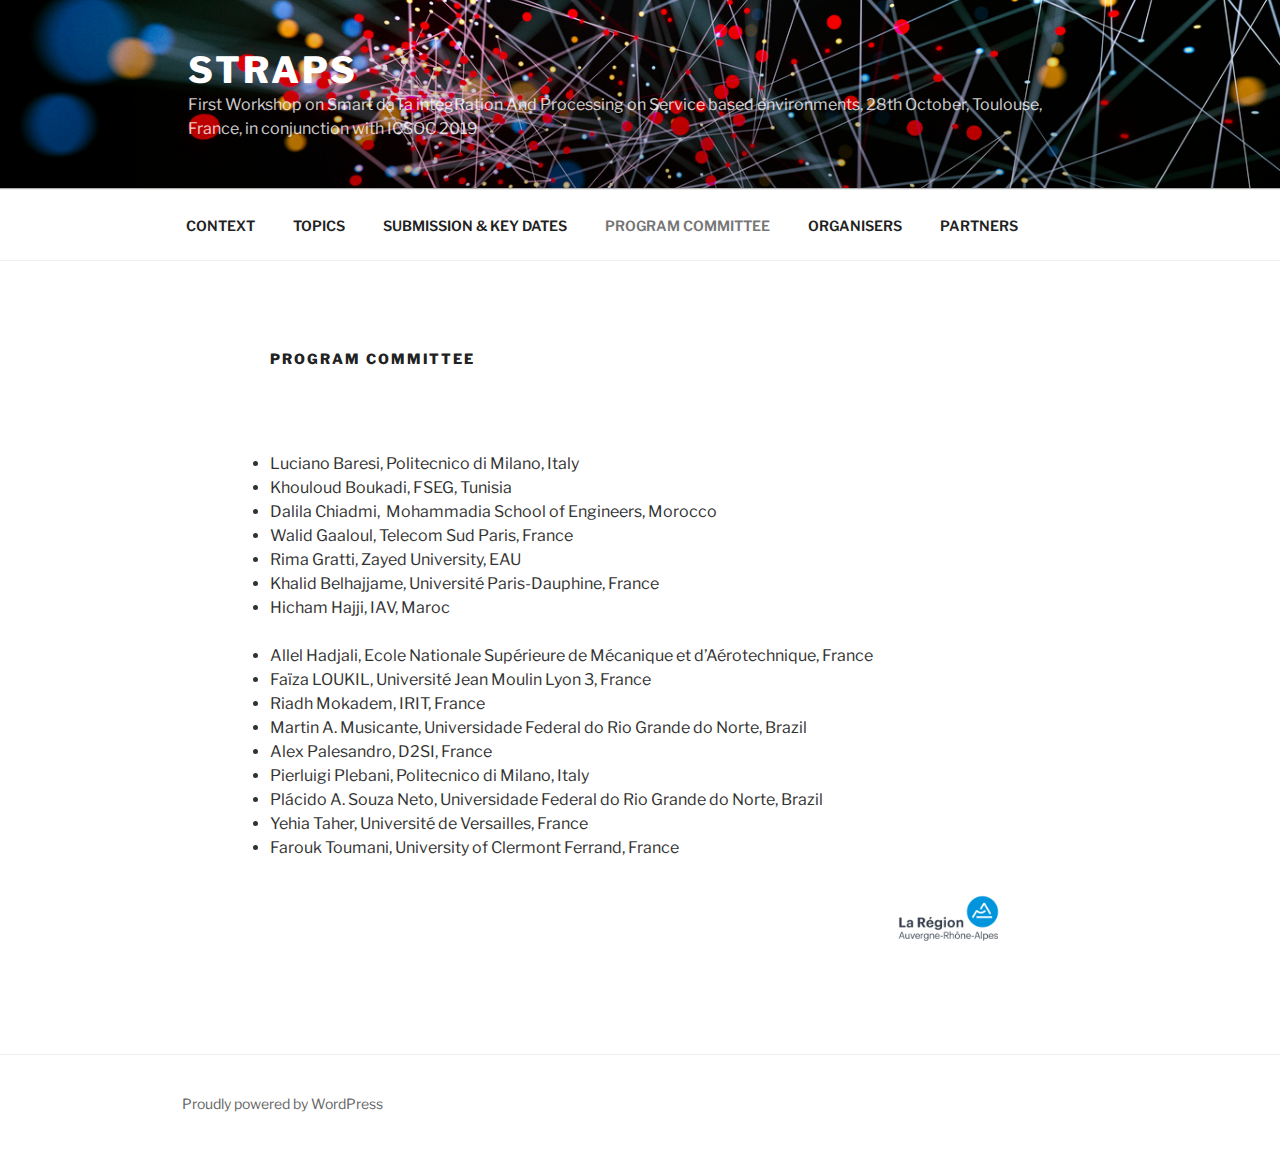
<file: index.html@page_id=19.html>
<!DOCTYPE html>
<html lang="en-US" class="no-js no-svg">
<head>
<meta charset="UTF-8">
<meta name="viewport" content="width=device-width, initial-scale=1">
<link rel="profile" href="http://gmpg.org/xfn/11">

<script>(function(html){html.className = html.className.replace(/\bno-js\b/,'js')})(document.documentElement);</script>
<title>PROGRAM COMMITTEE &#8211; STRAPS</title>
<link rel='dns-prefetch' href='http://fonts.googleapis.com/' />
<link rel='dns-prefetch' href='http://s.w.org/' />
<link href='https://fonts.gstatic.com' crossorigin rel='preconnect' />
<link rel="alternate" type="application/rss+xml" title="STRAPS &raquo; Feed" href="index.html@feed=rss2" />
<link rel="alternate" type="application/rss+xml" title="STRAPS &raquo; Comments Feed" href="index.html@feed=comments-rss2" />
		<script type="text/javascript">
			window._wpemojiSettings = {"baseUrl":"https:\/\/s.w.org\/images\/core\/emoji\/11.2.0\/72x72\/","ext":".png","svgUrl":"https:\/\/s.w.org\/images\/core\/emoji\/11.2.0\/svg\/","svgExt":".svg","source":{"concatemoji":"http:\/\/straps.imag.fr\/wp-includes\/js\/wp-emoji-release.min.js?ver=5.1.5"}};
			!function(a,b,c){function d(a,b){var c=String.fromCharCode;l.clearRect(0,0,k.width,k.height),l.fillText(c.apply(this,a),0,0);var d=k.toDataURL();l.clearRect(0,0,k.width,k.height),l.fillText(c.apply(this,b),0,0);var e=k.toDataURL();return d===e}function e(a){var b;if(!l||!l.fillText)return!1;switch(l.textBaseline="top",l.font="600 32px Arial",a){case"flag":return!(b=d([55356,56826,55356,56819],[55356,56826,8203,55356,56819]))&&(b=d([55356,57332,56128,56423,56128,56418,56128,56421,56128,56430,56128,56423,56128,56447],[55356,57332,8203,56128,56423,8203,56128,56418,8203,56128,56421,8203,56128,56430,8203,56128,56423,8203,56128,56447]),!b);case"emoji":return b=d([55358,56760,9792,65039],[55358,56760,8203,9792,65039]),!b}return!1}function f(a){var c=b.createElement("script");c.src=a,c.defer=c.type="text/javascript",b.getElementsByTagName("head")[0].appendChild(c)}var g,h,i,j,k=b.createElement("canvas"),l=k.getContext&&k.getContext("2d");for(j=Array("flag","emoji"),c.supports={everything:!0,everythingExceptFlag:!0},i=0;i<j.length;i++)c.supports[j[i]]=e(j[i]),c.supports.everything=c.supports.everything&&c.supports[j[i]],"flag"!==j[i]&&(c.supports.everythingExceptFlag=c.supports.everythingExceptFlag&&c.supports[j[i]]);c.supports.everythingExceptFlag=c.supports.everythingExceptFlag&&!c.supports.flag,c.DOMReady=!1,c.readyCallback=function(){c.DOMReady=!0},c.supports.everything||(h=function(){c.readyCallback()},b.addEventListener?(b.addEventListener("DOMContentLoaded",h,!1),a.addEventListener("load",h,!1)):(a.attachEvent("onload",h),b.attachEvent("onreadystatechange",function(){"complete"===b.readyState&&c.readyCallback()})),g=c.source||{},g.concatemoji?f(g.concatemoji):g.wpemoji&&g.twemoji&&(f(g.twemoji),f(g.wpemoji)))}(window,document,window._wpemojiSettings);
		</script>
		<style type="text/css">
img.wp-smiley,
img.emoji {
	display: inline !important;
	border: none !important;
	box-shadow: none !important;
	height: 1em !important;
	width: 1em !important;
	margin: 0 .07em !important;
	vertical-align: -0.1em !important;
	background: none !important;
	padding: 0 !important;
}
</style>
	<link rel='stylesheet' id='wp-block-library-css'  href='wp-includes/css/dist/block-library/style.min.css@ver=5.1.5.css' type='text/css' media='all' />
<link rel='stylesheet' id='wp-block-library-theme-css'  href='wp-includes/css/dist/block-library/theme.min.css@ver=5.1.5.css' type='text/css' media='all' />
<link rel='stylesheet' id='parent-style-css'  href='wp-content/themes/twentyseventeen/style.css@ver=5.1.5.css' type='text/css' media='all' />
<link rel='stylesheet' id='twentyseventeen-fonts-css'  href='https://fonts.googleapis.com/css?family=Libre+Franklin%3A300%2C300i%2C400%2C400i%2C600%2C600i%2C800%2C800i&#038;subset=latin%2Clatin-ext' type='text/css' media='all' />
<link rel='stylesheet' id='twentyseventeen-style-css'  href='wp-content/themes/twentyseventeen-child/style.css@ver=5.1.5.css' type='text/css' media='all' />
<link rel='stylesheet' id='twentyseventeen-block-style-css'  href='wp-content/themes/twentyseventeen/assets/css/blocks.css@ver=1.1.css' type='text/css' media='all' />
<!--[if lt IE 9]>
<link rel='stylesheet' id='twentyseventeen-ie8-css'  href='http://straps.imag.fr/wp-content/themes/twentyseventeen/assets/css/ie8.css?ver=1.0' type='text/css' media='all' />
<![endif]-->
<!--[if lt IE 9]>
<script type='text/javascript' src='http://straps.imag.fr/wp-content/themes/twentyseventeen/assets/js/html5.js?ver=3.7.3'></script>
<![endif]-->
<script type='text/javascript' src='wp-includes/js/jquery/jquery.js@ver=1.12.4'></script>
<script type='text/javascript' src='wp-includes/js/jquery/jquery-migrate.min.js@ver=1.4.1'></script>
<link rel='https://api.w.org/' href='index.php@rest_route=%252F' />
<link rel="EditURI" type="application/rsd+xml" title="RSD" href="xmlrpc.php@rsd" />
<link rel="wlwmanifest" type="application/wlwmanifest+xml" href="wp-includes/wlwmanifest.xml" /> 
<meta name="generator" content="WordPress 5.1.5" />
<link rel="canonical" href="index.html@p=19.html" />
<link rel='shortlink' href='index.html@p=19.html' />
<link rel="alternate" type="application/json+oembed" href="index.php@rest_route=%252Foembed%252F1.0%252Fembed&amp;url=http%253A%252F%252Fstraps.imag.fr%252F%253Fpage_id=19" />
<link rel="alternate" type="text/xml+oembed" href="index.php@rest_route=%252Foembed%252F1.0%252Fembed&amp;url=http%253A%252F%252Fstraps.imag.fr%252F%253Fpage_id=19&amp;format=xml" />
		<style type="text/css">.recentcomments a{display:inline !important;padding:0 !important;margin:0 !important;}</style>
		</head>

<body class="page-template-default page page-id-19 wp-embed-responsive has-header-image page-one-column colors-light">
<div id="page" class="site">
	<a class="skip-link screen-reader-text" href="index.html@p=19.html#content">Skip to content</a>

	<header id="masthead" class="site-header" role="banner">

		<div class="custom-header">

		<div class="custom-header-media">
			<div id="wp-custom-header" class="wp-custom-header"><img src="wp-content/uploads/2019/05/istock-627443586.jpg" width="1366" height="768" alt="STRAPS" srcset="wp-content/uploads/2019/05/istock-627443586.jpg 1366w, wp-content/uploads/2019/05/istock-627443586-300x169.jpg 300w, wp-content/uploads/2019/05/istock-627443586-768x432.jpg 768w, wp-content/uploads/2019/05/istock-627443586-1024x576.jpg 1024w" sizes="100vw" /></div>		</div>

	<div class="site-branding">
	<div class="wrap">

		
		<div class="site-branding-text">
							<p class="site-title"><a href="index.html" rel="home">STRAPS</a></p>
			
							<p class="site-description">First Workshop on Smart daTa integRation And Processing on Service based environments, 28th October, Toulouse, France, in conjunction with ICSOC 2019</p>
					</div><!-- .site-branding-text -->

		
	</div><!-- .wrap -->
</div><!-- .site-branding -->

</div><!-- .custom-header -->

					<div class="navigation-top">
				<div class="wrap">
					<nav id="site-navigation" class="main-navigation" role="navigation" aria-label="Top Menu">
	<button class="menu-toggle" aria-controls="top-menu" aria-expanded="false">
		<svg class="icon icon-bars" aria-hidden="true" role="img"> <use href="#icon-bars" xlink:href="#icon-bars"></use> </svg><svg class="icon icon-close" aria-hidden="true" role="img"> <use href="#icon-close" xlink:href="#icon-close"></use> </svg>Menu	</button>

	<div class="menu-main-container"><ul id="top-menu" class="menu"><li id="menu-item-29" class="menu-item menu-item-type-post_type menu-item-object-page menu-item-home menu-item-29"><a href="index.html">CONTEXT</a></li>
<li id="menu-item-28" class="menu-item menu-item-type-post_type menu-item-object-page menu-item-28"><a href="index.html@p=14.html">TOPICS</a></li>
<li id="menu-item-27" class="menu-item menu-item-type-post_type menu-item-object-page menu-item-27"><a href="index.html@p=16.html">SUBMISSION &#038; KEY DATES</a></li>
<li id="menu-item-34" class="menu-item menu-item-type-post_type menu-item-object-page current-menu-item page_item page-item-19 current_page_item menu-item-34"><a href="index.html@p=19.html" aria-current="page">PROGRAM COMMITTEE</a></li>
<li id="menu-item-25" class="menu-item menu-item-type-post_type menu-item-object-page menu-item-25"><a href="index.html@p=21.html">ORGANISERS</a></li>
<li id="menu-item-91" class="menu-item menu-item-type-post_type menu-item-object-page menu-item-91"><a href="index.html@p=85.html">PARTNERS</a></li>
</ul></div>
	</nav><!-- #site-navigation -->
				</div><!-- .wrap -->
			</div><!-- .navigation-top -->
		
	</header><!-- #masthead -->

	
	<div class="site-content-contain">
		<div id="content" class="site-content">

<div class="wrap">
	<div id="primary" class="content-area">
		<main id="main" class="site-main" role="main">

			
<article id="post-19" class="post-19 page type-page status-publish hentry">
	<header class="entry-header">
		<h1 class="entry-title">PROGRAM COMMITTEE</h1>			</header><!-- .entry-header -->
	<div class="entry-content">
		
<ul><li>Luciano Baresi, Politecnico di Milano, Italy</li><li>Khouloud Boukadi, FSEG, Tunisia</li><li>Dalila Chiadmi,  Mohammadia School of Engineers, Morocco<br></li><li>Walid Gaaloul, Telecom Sud Paris, France</li><li>Rima Gratti, Zayed University, EAU</li><li>Khalid Belhajjame, Université Paris-Dauphine, France</li><li>Hicham Hajji, IAV, Maroc</li></ul>



<ul><li>Allel Hadjali, Ecole Nationale Supérieure de Mécanique et d&#8217;Aérotechnique, France</li><li>Faïza LOUKIL, Université Jean Moulin Lyon 3, France</li><li>Riadh Mokadem, IRIT, France</li><li>Martin A. Musicante, Universidade Federal do Rio Grande do Norte, Brazil  </li><li>Alex Palesandro, D2SI, France</li><li>Pierluigi Plebani, Politecnico di Milano, Italy</li><li>Plácido A. Souza Neto, Universidade Federal do Rio Grande do Norte, Brazil</li><li>Yehia Taher, Université de Versailles, France </li><li>Farouk Toumani, University of Clermont Ferrand, France</li></ul>



<div class="wp-block-image"><figure class="alignright is-resized"><img src="wp-content/uploads/2019/05/logo_ARA_partenaire-rvb_typogris-pastillebleue-642x360.png" alt="" class="wp-image-77" width="123" height="69" srcset="wp-content/uploads/2019/05/logo_ARA_partenaire-rvb_typogris-pastillebleue-642x360.png 642w, wp-content/uploads/2019/05/logo_ARA_partenaire-rvb_typogris-pastillebleue-642x360-300x168.png 300w" sizes="(max-width: 123px) 100vw, 123px" /></figure></div>
	</div><!-- .entry-content -->
</article><!-- #post-## -->

		</main><!-- #main -->
	</div><!-- #primary -->
</div><!-- .wrap -->


		</div><!-- #content -->

		<footer id="colophon" class="site-footer" role="contentinfo">
			<div class="wrap">
				
<div class="site-info">
		<a href="https://wordpress.org/" class="imprint">
		Proudly powered by WordPress	</a>
</div><!-- .site-info -->
			</div><!-- .wrap -->
		</footer><!-- #colophon -->
	</div><!-- .site-content-contain -->
</div><!-- #page -->
<script type='text/javascript'>
/* <![CDATA[ */
var twentyseventeenScreenReaderText = {"quote":"<svg class=\"icon icon-quote-right\" aria-hidden=\"true\" role=\"img\"> <use href=\"#icon-quote-right\" xlink:href=\"#icon-quote-right\"><\/use> <\/svg>","expand":"Expand child menu","collapse":"Collapse child menu","icon":"<svg class=\"icon icon-angle-down\" aria-hidden=\"true\" role=\"img\"> <use href=\"#icon-angle-down\" xlink:href=\"#icon-angle-down\"><\/use> <span class=\"svg-fallback icon-angle-down\"><\/span><\/svg>"};
/* ]]> */
</script>
<script type='text/javascript' src='wp-content/themes/twentyseventeen/assets/js/skip-link-focus-fix.js@ver=1.0'></script>
<script type='text/javascript' src='wp-content/themes/twentyseventeen/assets/js/navigation.js@ver=1.0'></script>
<script type='text/javascript' src='wp-content/themes/twentyseventeen/assets/js/global.js@ver=1.0'></script>
<script type='text/javascript' src='wp-content/themes/twentyseventeen/assets/js/jquery.scrollTo.js@ver=2.1.2'></script>
<script type='text/javascript' src='wp-includes/js/wp-embed.min.js@ver=5.1.5'></script>
<svg style="position: absolute; width: 0; height: 0; overflow: hidden;" version="1.1" xmlns="http://www.w3.org/2000/svg" xmlns:xlink="http://www.w3.org/1999/xlink">
<defs>
<symbol id="icon-behance" viewBox="0 0 37 32">
<path class="path1" d="M33 6.054h-9.125v2.214h9.125v-2.214zM28.5 13.661q-1.607 0-2.607 0.938t-1.107 2.545h7.286q-0.321-3.482-3.571-3.482zM28.786 24.107q1.125 0 2.179-0.571t1.357-1.554h3.946q-1.786 5.482-7.625 5.482-3.821 0-6.080-2.357t-2.259-6.196q0-3.714 2.33-6.17t6.009-2.455q2.464 0 4.295 1.214t2.732 3.196 0.902 4.429q0 0.304-0.036 0.839h-11.75q0 1.982 1.027 3.063t2.973 1.080zM4.946 23.214h5.286q3.661 0 3.661-2.982 0-3.214-3.554-3.214h-5.393v6.196zM4.946 13.625h5.018q1.393 0 2.205-0.652t0.813-2.027q0-2.571-3.393-2.571h-4.643v5.25zM0 4.536h10.607q1.554 0 2.768 0.25t2.259 0.848 1.607 1.723 0.563 2.75q0 3.232-3.071 4.696 2.036 0.571 3.071 2.054t1.036 3.643q0 1.339-0.438 2.438t-1.179 1.848-1.759 1.268-2.161 0.75-2.393 0.232h-10.911v-22.5z"></path>
</symbol>
<symbol id="icon-deviantart" viewBox="0 0 18 32">
<path class="path1" d="M18.286 5.411l-5.411 10.393 0.429 0.554h4.982v7.411h-9.054l-0.786 0.536-2.536 4.875-0.536 0.536h-5.375v-5.411l5.411-10.411-0.429-0.536h-4.982v-7.411h9.054l0.786-0.536 2.536-4.875 0.536-0.536h5.375v5.411z"></path>
</symbol>
<symbol id="icon-medium" viewBox="0 0 32 32">
<path class="path1" d="M10.661 7.518v20.946q0 0.446-0.223 0.759t-0.652 0.313q-0.304 0-0.589-0.143l-8.304-4.161q-0.375-0.179-0.634-0.598t-0.259-0.83v-20.357q0-0.357 0.179-0.607t0.518-0.25q0.25 0 0.786 0.268l9.125 4.571q0.054 0.054 0.054 0.089zM11.804 9.321l9.536 15.464-9.536-4.75v-10.714zM32 9.643v18.821q0 0.446-0.25 0.723t-0.679 0.277-0.839-0.232l-7.875-3.929zM31.946 7.5q0 0.054-4.58 7.491t-5.366 8.705l-6.964-11.321 5.786-9.411q0.304-0.5 0.929-0.5 0.25 0 0.464 0.107l9.661 4.821q0.071 0.036 0.071 0.107z"></path>
</symbol>
<symbol id="icon-slideshare" viewBox="0 0 32 32">
<path class="path1" d="M15.589 13.214q0 1.482-1.134 2.545t-2.723 1.063-2.723-1.063-1.134-2.545q0-1.5 1.134-2.554t2.723-1.054 2.723 1.054 1.134 2.554zM24.554 13.214q0 1.482-1.125 2.545t-2.732 1.063q-1.589 0-2.723-1.063t-1.134-2.545q0-1.5 1.134-2.554t2.723-1.054q1.607 0 2.732 1.054t1.125 2.554zM28.571 16.429v-11.911q0-1.554-0.571-2.205t-1.982-0.652h-19.857q-1.482 0-2.009 0.607t-0.527 2.25v12.018q0.768 0.411 1.58 0.714t1.446 0.5 1.446 0.33 1.268 0.196 1.25 0.071 1.045 0.009 1.009-0.036 0.795-0.036q1.214-0.018 1.696 0.482 0.107 0.107 0.179 0.161 0.464 0.446 1.089 0.911 0.125-1.625 2.107-1.554 0.089 0 0.652 0.027t0.768 0.036 0.813 0.018 0.946-0.018 0.973-0.080 1.089-0.152 1.107-0.241 1.196-0.348 1.205-0.482 1.286-0.616zM31.482 16.339q-2.161 2.661-6.643 4.5 1.5 5.089-0.411 8.304-1.179 2.018-3.268 2.643-1.857 0.571-3.25-0.268-1.536-0.911-1.464-2.929l-0.018-5.821v-0.018q-0.143-0.036-0.438-0.107t-0.42-0.089l-0.018 6.036q0.071 2.036-1.482 2.929-1.411 0.839-3.268 0.268-2.089-0.643-3.25-2.679-1.875-3.214-0.393-8.268-4.482-1.839-6.643-4.5-0.446-0.661-0.071-1.125t1.071 0.018q0.054 0.036 0.196 0.125t0.196 0.143v-12.393q0-1.286 0.839-2.196t2.036-0.911h22.446q1.196 0 2.036 0.911t0.839 2.196v12.393l0.375-0.268q0.696-0.482 1.071-0.018t-0.071 1.125z"></path>
</symbol>
<symbol id="icon-snapchat-ghost" viewBox="0 0 30 32">
<path class="path1" d="M15.143 2.286q2.393-0.018 4.295 1.223t2.92 3.438q0.482 1.036 0.482 3.196 0 0.839-0.161 3.411 0.25 0.125 0.5 0.125 0.321 0 0.911-0.241t0.911-0.241q0.518 0 1 0.321t0.482 0.821q0 0.571-0.563 0.964t-1.232 0.563-1.232 0.518-0.563 0.848q0 0.268 0.214 0.768 0.661 1.464 1.83 2.679t2.58 1.804q0.5 0.214 1.429 0.411 0.5 0.107 0.5 0.625 0 1.25-3.911 1.839-0.125 0.196-0.196 0.696t-0.25 0.83-0.589 0.33q-0.357 0-1.107-0.116t-1.143-0.116q-0.661 0-1.107 0.089-0.571 0.089-1.125 0.402t-1.036 0.679-1.036 0.723-1.357 0.598-1.768 0.241q-0.929 0-1.723-0.241t-1.339-0.598-1.027-0.723-1.036-0.679-1.107-0.402q-0.464-0.089-1.125-0.089-0.429 0-1.17 0.134t-1.045 0.134q-0.446 0-0.625-0.33t-0.25-0.848-0.196-0.714q-3.911-0.589-3.911-1.839 0-0.518 0.5-0.625 0.929-0.196 1.429-0.411 1.393-0.571 2.58-1.804t1.83-2.679q0.214-0.5 0.214-0.768 0-0.5-0.563-0.848t-1.241-0.527-1.241-0.563-0.563-0.938q0-0.482 0.464-0.813t0.982-0.33q0.268 0 0.857 0.232t0.946 0.232q0.321 0 0.571-0.125-0.161-2.536-0.161-3.393 0-2.179 0.482-3.214 1.143-2.446 3.071-3.536t4.714-1.125z"></path>
</symbol>
<symbol id="icon-yelp" viewBox="0 0 27 32">
<path class="path1" d="M13.804 23.554v2.268q-0.018 5.214-0.107 5.446-0.214 0.571-0.911 0.714-0.964 0.161-3.241-0.679t-2.902-1.589q-0.232-0.268-0.304-0.643-0.018-0.214 0.071-0.464 0.071-0.179 0.607-0.839t3.232-3.857q0.018 0 1.071-1.25 0.268-0.339 0.705-0.438t0.884 0.063q0.429 0.179 0.67 0.518t0.223 0.75zM11.143 19.071q-0.054 0.982-0.929 1.25l-2.143 0.696q-4.911 1.571-5.214 1.571-0.625-0.036-0.964-0.643-0.214-0.446-0.304-1.339-0.143-1.357 0.018-2.973t0.536-2.223 1-0.571q0.232 0 3.607 1.375 1.25 0.518 2.054 0.839l1.5 0.607q0.411 0.161 0.634 0.545t0.205 0.866zM25.893 24.375q-0.125 0.964-1.634 2.875t-2.42 2.268q-0.661 0.25-1.125-0.125-0.25-0.179-3.286-5.125l-0.839-1.375q-0.25-0.375-0.205-0.821t0.348-0.821q0.625-0.768 1.482-0.464 0.018 0.018 2.125 0.714 3.625 1.179 4.321 1.42t0.839 0.366q0.5 0.393 0.393 1.089zM13.893 13.089q0.089 1.821-0.964 2.179-1.036 0.304-2.036-1.268l-6.75-10.679q-0.143-0.625 0.339-1.107 0.732-0.768 3.705-1.598t4.009-0.563q0.714 0.179 0.875 0.804 0.054 0.321 0.393 5.455t0.429 6.777zM25.714 15.018q0.054 0.696-0.464 1.054-0.268 0.179-5.875 1.536-1.196 0.268-1.625 0.411l0.018-0.036q-0.411 0.107-0.821-0.071t-0.661-0.571q-0.536-0.839 0-1.554 0.018-0.018 1.339-1.821 2.232-3.054 2.679-3.643t0.607-0.696q0.5-0.339 1.161-0.036 0.857 0.411 2.196 2.384t1.446 2.991v0.054z"></path>
</symbol>
<symbol id="icon-vine" viewBox="0 0 27 32">
<path class="path1" d="M26.732 14.768v3.536q-1.804 0.411-3.536 0.411-1.161 2.429-2.955 4.839t-3.241 3.848-2.286 1.902q-1.429 0.804-2.893-0.054-0.5-0.304-1.080-0.777t-1.518-1.491-1.83-2.295-1.92-3.286-1.884-4.357-1.634-5.616-1.259-6.964h5.054q0.464 3.893 1.25 7.116t1.866 5.661 2.17 4.205 2.5 3.482q3.018-3.018 5.125-7.25-2.536-1.286-3.982-3.929t-1.446-5.946q0-3.429 1.857-5.616t5.071-2.188q3.179 0 4.875 1.884t1.696 5.313q0 2.839-1.036 5.107-0.125 0.018-0.348 0.054t-0.821 0.036-1.125-0.107-1.107-0.455-0.902-0.92q0.554-1.839 0.554-3.286 0-1.554-0.518-2.357t-1.411-0.804q-0.946 0-1.518 0.884t-0.571 2.509q0 3.321 1.875 5.241t4.768 1.92q1.107 0 2.161-0.25z"></path>
</symbol>
<symbol id="icon-vk" viewBox="0 0 35 32">
<path class="path1" d="M34.232 9.286q0.411 1.143-2.679 5.25-0.429 0.571-1.161 1.518-1.393 1.786-1.607 2.339-0.304 0.732 0.25 1.446 0.304 0.375 1.446 1.464h0.018l0.071 0.071q2.518 2.339 3.411 3.946 0.054 0.089 0.116 0.223t0.125 0.473-0.009 0.607-0.446 0.491-1.054 0.223l-4.571 0.071q-0.429 0.089-1-0.089t-0.929-0.393l-0.357-0.214q-0.536-0.375-1.25-1.143t-1.223-1.384-1.089-1.036-1.009-0.277q-0.054 0.018-0.143 0.063t-0.304 0.259-0.384 0.527-0.304 0.929-0.116 1.384q0 0.268-0.063 0.491t-0.134 0.33l-0.071 0.089q-0.321 0.339-0.946 0.393h-2.054q-1.268 0.071-2.607-0.295t-2.348-0.946-1.839-1.179-1.259-1.027l-0.446-0.429q-0.179-0.179-0.491-0.536t-1.277-1.625-1.893-2.696-2.188-3.768-2.33-4.857q-0.107-0.286-0.107-0.482t0.054-0.286l0.071-0.107q0.268-0.339 1.018-0.339l4.893-0.036q0.214 0.036 0.411 0.116t0.286 0.152l0.089 0.054q0.286 0.196 0.429 0.571 0.357 0.893 0.821 1.848t0.732 1.455l0.286 0.518q0.518 1.071 1 1.857t0.866 1.223 0.741 0.688 0.607 0.25 0.482-0.089q0.036-0.018 0.089-0.089t0.214-0.393 0.241-0.839 0.17-1.446 0-2.232q-0.036-0.714-0.161-1.304t-0.25-0.821l-0.107-0.214q-0.446-0.607-1.518-0.768-0.232-0.036 0.089-0.429 0.304-0.339 0.679-0.536 0.946-0.464 4.268-0.429 1.464 0.018 2.411 0.232 0.357 0.089 0.598 0.241t0.366 0.429 0.188 0.571 0.063 0.813-0.018 0.982-0.045 1.259-0.027 1.473q0 0.196-0.018 0.75t-0.009 0.857 0.063 0.723 0.205 0.696 0.402 0.438q0.143 0.036 0.304 0.071t0.464-0.196 0.679-0.616 0.929-1.196 1.214-1.92q1.071-1.857 1.911-4.018 0.071-0.179 0.179-0.313t0.196-0.188l0.071-0.054 0.089-0.045t0.232-0.054 0.357-0.009l5.143-0.036q0.696-0.089 1.143 0.045t0.554 0.295z"></path>
</symbol>
<symbol id="icon-search" viewBox="0 0 30 32">
<path class="path1" d="M20.571 14.857q0-3.304-2.348-5.652t-5.652-2.348-5.652 2.348-2.348 5.652 2.348 5.652 5.652 2.348 5.652-2.348 2.348-5.652zM29.714 29.714q0 0.929-0.679 1.607t-1.607 0.679q-0.964 0-1.607-0.679l-6.125-6.107q-3.196 2.214-7.125 2.214-2.554 0-4.884-0.991t-4.018-2.679-2.679-4.018-0.991-4.884 0.991-4.884 2.679-4.018 4.018-2.679 4.884-0.991 4.884 0.991 4.018 2.679 2.679 4.018 0.991 4.884q0 3.929-2.214 7.125l6.125 6.125q0.661 0.661 0.661 1.607z"></path>
</symbol>
<symbol id="icon-envelope-o" viewBox="0 0 32 32">
<path class="path1" d="M29.714 26.857v-13.714q-0.571 0.643-1.232 1.179-4.786 3.679-7.607 6.036-0.911 0.768-1.482 1.196t-1.545 0.866-1.83 0.438h-0.036q-0.857 0-1.83-0.438t-1.545-0.866-1.482-1.196q-2.821-2.357-7.607-6.036-0.661-0.536-1.232-1.179v13.714q0 0.232 0.17 0.402t0.402 0.17h26.286q0.232 0 0.402-0.17t0.17-0.402zM29.714 8.089v-0.438t-0.009-0.232-0.054-0.223-0.098-0.161-0.161-0.134-0.25-0.045h-26.286q-0.232 0-0.402 0.17t-0.17 0.402q0 3 2.625 5.071 3.446 2.714 7.161 5.661 0.107 0.089 0.625 0.527t0.821 0.67 0.795 0.563 0.902 0.491 0.768 0.161h0.036q0.357 0 0.768-0.161t0.902-0.491 0.795-0.563 0.821-0.67 0.625-0.527q3.714-2.946 7.161-5.661 0.964-0.768 1.795-2.063t0.83-2.348zM32 7.429v19.429q0 1.179-0.839 2.018t-2.018 0.839h-26.286q-1.179 0-2.018-0.839t-0.839-2.018v-19.429q0-1.179 0.839-2.018t2.018-0.839h26.286q1.179 0 2.018 0.839t0.839 2.018z"></path>
</symbol>
<symbol id="icon-close" viewBox="0 0 25 32">
<path class="path1" d="M23.179 23.607q0 0.714-0.5 1.214l-2.429 2.429q-0.5 0.5-1.214 0.5t-1.214-0.5l-5.25-5.25-5.25 5.25q-0.5 0.5-1.214 0.5t-1.214-0.5l-2.429-2.429q-0.5-0.5-0.5-1.214t0.5-1.214l5.25-5.25-5.25-5.25q-0.5-0.5-0.5-1.214t0.5-1.214l2.429-2.429q0.5-0.5 1.214-0.5t1.214 0.5l5.25 5.25 5.25-5.25q0.5-0.5 1.214-0.5t1.214 0.5l2.429 2.429q0.5 0.5 0.5 1.214t-0.5 1.214l-5.25 5.25 5.25 5.25q0.5 0.5 0.5 1.214z"></path>
</symbol>
<symbol id="icon-angle-down" viewBox="0 0 21 32">
<path class="path1" d="M19.196 13.143q0 0.232-0.179 0.411l-8.321 8.321q-0.179 0.179-0.411 0.179t-0.411-0.179l-8.321-8.321q-0.179-0.179-0.179-0.411t0.179-0.411l0.893-0.893q0.179-0.179 0.411-0.179t0.411 0.179l7.018 7.018 7.018-7.018q0.179-0.179 0.411-0.179t0.411 0.179l0.893 0.893q0.179 0.179 0.179 0.411z"></path>
</symbol>
<symbol id="icon-folder-open" viewBox="0 0 34 32">
<path class="path1" d="M33.554 17q0 0.554-0.554 1.179l-6 7.071q-0.768 0.911-2.152 1.545t-2.563 0.634h-19.429q-0.607 0-1.080-0.232t-0.473-0.768q0-0.554 0.554-1.179l6-7.071q0.768-0.911 2.152-1.545t2.563-0.634h19.429q0.607 0 1.080 0.232t0.473 0.768zM27.429 10.857v2.857h-14.857q-1.679 0-3.518 0.848t-2.929 2.134l-6.107 7.179q0-0.071-0.009-0.223t-0.009-0.223v-17.143q0-1.643 1.179-2.821t2.821-1.179h5.714q1.643 0 2.821 1.179t1.179 2.821v0.571h9.714q1.643 0 2.821 1.179t1.179 2.821z"></path>
</symbol>
<symbol id="icon-twitter" viewBox="0 0 30 32">
<path class="path1" d="M28.929 7.286q-1.196 1.75-2.893 2.982 0.018 0.25 0.018 0.75 0 2.321-0.679 4.634t-2.063 4.437-3.295 3.759-4.607 2.607-5.768 0.973q-4.839 0-8.857-2.589 0.625 0.071 1.393 0.071 4.018 0 7.161-2.464-1.875-0.036-3.357-1.152t-2.036-2.848q0.589 0.089 1.089 0.089 0.768 0 1.518-0.196-2-0.411-3.313-1.991t-1.313-3.67v-0.071q1.214 0.679 2.607 0.732-1.179-0.786-1.875-2.054t-0.696-2.75q0-1.571 0.786-2.911 2.161 2.661 5.259 4.259t6.634 1.777q-0.143-0.679-0.143-1.321 0-2.393 1.688-4.080t4.080-1.688q2.5 0 4.214 1.821 1.946-0.375 3.661-1.393-0.661 2.054-2.536 3.179 1.661-0.179 3.321-0.893z"></path>
</symbol>
<symbol id="icon-facebook" viewBox="0 0 19 32">
<path class="path1" d="M17.125 0.214v4.714h-2.804q-1.536 0-2.071 0.643t-0.536 1.929v3.375h5.232l-0.696 5.286h-4.536v13.554h-5.464v-13.554h-4.554v-5.286h4.554v-3.893q0-3.321 1.857-5.152t4.946-1.83q2.625 0 4.071 0.214z"></path>
</symbol>
<symbol id="icon-github" viewBox="0 0 27 32">
<path class="path1" d="M13.714 2.286q3.732 0 6.884 1.839t4.991 4.991 1.839 6.884q0 4.482-2.616 8.063t-6.759 4.955q-0.482 0.089-0.714-0.125t-0.232-0.536q0-0.054 0.009-1.366t0.009-2.402q0-1.732-0.929-2.536 1.018-0.107 1.83-0.321t1.679-0.696 1.446-1.188 0.946-1.875 0.366-2.688q0-2.125-1.411-3.679 0.661-1.625-0.143-3.643-0.5-0.161-1.446 0.196t-1.643 0.786l-0.679 0.429q-1.661-0.464-3.429-0.464t-3.429 0.464q-0.286-0.196-0.759-0.482t-1.491-0.688-1.518-0.241q-0.804 2.018-0.143 3.643-1.411 1.554-1.411 3.679 0 1.518 0.366 2.679t0.938 1.875 1.438 1.196 1.679 0.696 1.83 0.321q-0.696 0.643-0.875 1.839-0.375 0.179-0.804 0.268t-1.018 0.089-1.17-0.384-0.991-1.116q-0.339-0.571-0.866-0.929t-0.884-0.429l-0.357-0.054q-0.375 0-0.518 0.080t-0.089 0.205 0.161 0.25 0.232 0.214l0.125 0.089q0.393 0.179 0.777 0.679t0.563 0.911l0.179 0.411q0.232 0.679 0.786 1.098t1.196 0.536 1.241 0.125 0.991-0.063l0.411-0.071q0 0.679 0.009 1.58t0.009 0.973q0 0.321-0.232 0.536t-0.714 0.125q-4.143-1.375-6.759-4.955t-2.616-8.063q0-3.732 1.839-6.884t4.991-4.991 6.884-1.839zM5.196 21.982q0.054-0.125-0.125-0.214-0.179-0.054-0.232 0.036-0.054 0.125 0.125 0.214 0.161 0.107 0.232-0.036zM5.75 22.589q0.125-0.089-0.036-0.286-0.179-0.161-0.286-0.054-0.125 0.089 0.036 0.286 0.179 0.179 0.286 0.054zM6.286 23.393q0.161-0.125 0-0.339-0.143-0.232-0.304-0.107-0.161 0.089 0 0.321t0.304 0.125zM7.036 24.143q0.143-0.143-0.071-0.339-0.214-0.214-0.357-0.054-0.161 0.143 0.071 0.339 0.214 0.214 0.357 0.054zM8.054 24.589q0.054-0.196-0.232-0.286-0.268-0.071-0.339 0.125t0.232 0.268q0.268 0.107 0.339-0.107zM9.179 24.679q0-0.232-0.304-0.196-0.286 0-0.286 0.196 0 0.232 0.304 0.196 0.286 0 0.286-0.196zM10.214 24.5q-0.036-0.196-0.321-0.161-0.286 0.054-0.25 0.268t0.321 0.143 0.25-0.25z"></path>
</symbol>
<symbol id="icon-bars" viewBox="0 0 27 32">
<path class="path1" d="M27.429 24v2.286q0 0.464-0.339 0.804t-0.804 0.339h-25.143q-0.464 0-0.804-0.339t-0.339-0.804v-2.286q0-0.464 0.339-0.804t0.804-0.339h25.143q0.464 0 0.804 0.339t0.339 0.804zM27.429 14.857v2.286q0 0.464-0.339 0.804t-0.804 0.339h-25.143q-0.464 0-0.804-0.339t-0.339-0.804v-2.286q0-0.464 0.339-0.804t0.804-0.339h25.143q0.464 0 0.804 0.339t0.339 0.804zM27.429 5.714v2.286q0 0.464-0.339 0.804t-0.804 0.339h-25.143q-0.464 0-0.804-0.339t-0.339-0.804v-2.286q0-0.464 0.339-0.804t0.804-0.339h25.143q0.464 0 0.804 0.339t0.339 0.804z"></path>
</symbol>
<symbol id="icon-google-plus" viewBox="0 0 41 32">
<path class="path1" d="M25.661 16.304q0 3.714-1.554 6.616t-4.429 4.536-6.589 1.634q-2.661 0-5.089-1.036t-4.179-2.786-2.786-4.179-1.036-5.089 1.036-5.089 2.786-4.179 4.179-2.786 5.089-1.036q5.107 0 8.768 3.429l-3.554 3.411q-2.089-2.018-5.214-2.018-2.196 0-4.063 1.107t-2.955 3.009-1.089 4.152 1.089 4.152 2.955 3.009 4.063 1.107q1.482 0 2.723-0.411t2.045-1.027 1.402-1.402 0.875-1.482 0.384-1.321h-7.429v-4.5h12.357q0.214 1.125 0.214 2.179zM41.143 14.125v3.75h-3.732v3.732h-3.75v-3.732h-3.732v-3.75h3.732v-3.732h3.75v3.732h3.732z"></path>
</symbol>
<symbol id="icon-linkedin" viewBox="0 0 27 32">
<path class="path1" d="M6.232 11.161v17.696h-5.893v-17.696h5.893zM6.607 5.696q0.018 1.304-0.902 2.179t-2.42 0.875h-0.036q-1.464 0-2.357-0.875t-0.893-2.179q0-1.321 0.92-2.188t2.402-0.866 2.375 0.866 0.911 2.188zM27.429 18.714v10.143h-5.875v-9.464q0-1.875-0.723-2.938t-2.259-1.063q-1.125 0-1.884 0.616t-1.134 1.527q-0.196 0.536-0.196 1.446v9.875h-5.875q0.036-7.125 0.036-11.554t-0.018-5.286l-0.018-0.857h5.875v2.571h-0.036q0.357-0.571 0.732-1t1.009-0.929 1.554-0.777 2.045-0.277q3.054 0 4.911 2.027t1.857 5.938z"></path>
</symbol>
<symbol id="icon-quote-right" viewBox="0 0 30 32">
<path class="path1" d="M13.714 5.714v12.571q0 1.857-0.723 3.545t-1.955 2.92-2.92 1.955-3.545 0.723h-1.143q-0.464 0-0.804-0.339t-0.339-0.804v-2.286q0-0.464 0.339-0.804t0.804-0.339h1.143q1.893 0 3.232-1.339t1.339-3.232v-0.571q0-0.714-0.5-1.214t-1.214-0.5h-4q-1.429 0-2.429-1t-1-2.429v-6.857q0-1.429 1-2.429t2.429-1h6.857q1.429 0 2.429 1t1 2.429zM29.714 5.714v12.571q0 1.857-0.723 3.545t-1.955 2.92-2.92 1.955-3.545 0.723h-1.143q-0.464 0-0.804-0.339t-0.339-0.804v-2.286q0-0.464 0.339-0.804t0.804-0.339h1.143q1.893 0 3.232-1.339t1.339-3.232v-0.571q0-0.714-0.5-1.214t-1.214-0.5h-4q-1.429 0-2.429-1t-1-2.429v-6.857q0-1.429 1-2.429t2.429-1h6.857q1.429 0 2.429 1t1 2.429z"></path>
</symbol>
<symbol id="icon-mail-reply" viewBox="0 0 32 32">
<path class="path1" d="M32 20q0 2.964-2.268 8.054-0.054 0.125-0.188 0.429t-0.241 0.536-0.232 0.393q-0.214 0.304-0.5 0.304-0.268 0-0.42-0.179t-0.152-0.446q0-0.161 0.045-0.473t0.045-0.42q0.089-1.214 0.089-2.196 0-1.804-0.313-3.232t-0.866-2.473-1.429-1.804-1.884-1.241-2.375-0.759-2.75-0.384-3.134-0.107h-4v4.571q0 0.464-0.339 0.804t-0.804 0.339-0.804-0.339l-9.143-9.143q-0.339-0.339-0.339-0.804t0.339-0.804l9.143-9.143q0.339-0.339 0.804-0.339t0.804 0.339 0.339 0.804v4.571h4q12.732 0 15.625 7.196 0.946 2.393 0.946 5.946z"></path>
</symbol>
<symbol id="icon-youtube" viewBox="0 0 27 32">
<path class="path1" d="M17.339 22.214v3.768q0 1.196-0.696 1.196-0.411 0-0.804-0.393v-5.375q0.393-0.393 0.804-0.393 0.696 0 0.696 1.196zM23.375 22.232v0.821h-1.607v-0.821q0-1.214 0.804-1.214t0.804 1.214zM6.125 18.339h1.911v-1.679h-5.571v1.679h1.875v10.161h1.786v-10.161zM11.268 28.5h1.589v-8.821h-1.589v6.75q-0.536 0.75-1.018 0.75-0.321 0-0.375-0.375-0.018-0.054-0.018-0.625v-6.5h-1.589v6.982q0 0.875 0.143 1.304 0.214 0.661 1.036 0.661 0.857 0 1.821-1.089v0.964zM18.929 25.857v-3.518q0-1.304-0.161-1.768-0.304-1-1.268-1-0.893 0-1.661 0.964v-3.875h-1.589v11.839h1.589v-0.857q0.804 0.982 1.661 0.982 0.964 0 1.268-0.982 0.161-0.482 0.161-1.786zM24.964 25.679v-0.232h-1.625q0 0.911-0.036 1.089-0.125 0.643-0.714 0.643-0.821 0-0.821-1.232v-1.554h3.196v-1.839q0-1.411-0.482-2.071-0.696-0.911-1.893-0.911-1.214 0-1.911 0.911-0.5 0.661-0.5 2.071v3.089q0 1.411 0.518 2.071 0.696 0.911 1.929 0.911 1.286 0 1.929-0.946 0.321-0.482 0.375-0.964 0.036-0.161 0.036-1.036zM14.107 9.375v-3.75q0-1.232-0.768-1.232t-0.768 1.232v3.75q0 1.25 0.768 1.25t0.768-1.25zM26.946 22.786q0 4.179-0.464 6.25-0.25 1.054-1.036 1.768t-1.821 0.821q-3.286 0.375-9.911 0.375t-9.911-0.375q-1.036-0.107-1.83-0.821t-1.027-1.768q-0.464-2-0.464-6.25 0-4.179 0.464-6.25 0.25-1.054 1.036-1.768t1.839-0.839q3.268-0.357 9.893-0.357t9.911 0.357q1.036 0.125 1.83 0.839t1.027 1.768q0.464 2 0.464 6.25zM9.125 0h1.821l-2.161 7.125v4.839h-1.786v-4.839q-0.25-1.321-1.089-3.786-0.661-1.839-1.161-3.339h1.893l1.268 4.696zM15.732 5.946v3.125q0 1.446-0.5 2.107-0.661 0.911-1.893 0.911-1.196 0-1.875-0.911-0.5-0.679-0.5-2.107v-3.125q0-1.429 0.5-2.089 0.679-0.911 1.875-0.911 1.232 0 1.893 0.911 0.5 0.661 0.5 2.089zM21.714 3.054v8.911h-1.625v-0.982q-0.946 1.107-1.839 1.107-0.821 0-1.054-0.661-0.143-0.429-0.143-1.339v-7.036h1.625v6.554q0 0.589 0.018 0.625 0.054 0.393 0.375 0.393 0.482 0 1.018-0.768v-6.804h1.625z"></path>
</symbol>
<symbol id="icon-dropbox" viewBox="0 0 32 32">
<path class="path1" d="M7.179 12.625l8.821 5.446-6.107 5.089-8.75-5.696zM24.786 22.536v1.929l-8.75 5.232v0.018l-0.018-0.018-0.018 0.018v-0.018l-8.732-5.232v-1.929l2.625 1.714 6.107-5.071v-0.036l0.018 0.018 0.018-0.018v0.036l6.125 5.071zM9.893 2.107l6.107 5.089-8.821 5.429-6.036-4.821zM24.821 12.625l6.036 4.839-8.732 5.696-6.125-5.089zM22.125 2.107l8.732 5.696-6.036 4.821-8.821-5.429z"></path>
</symbol>
<symbol id="icon-instagram" viewBox="0 0 27 32">
<path class="path1" d="M18.286 16q0-1.893-1.339-3.232t-3.232-1.339-3.232 1.339-1.339 3.232 1.339 3.232 3.232 1.339 3.232-1.339 1.339-3.232zM20.75 16q0 2.929-2.054 4.982t-4.982 2.054-4.982-2.054-2.054-4.982 2.054-4.982 4.982-2.054 4.982 2.054 2.054 4.982zM22.679 8.679q0 0.679-0.482 1.161t-1.161 0.482-1.161-0.482-0.482-1.161 0.482-1.161 1.161-0.482 1.161 0.482 0.482 1.161zM13.714 4.75q-0.125 0-1.366-0.009t-1.884 0-1.723 0.054-1.839 0.179-1.277 0.33q-0.893 0.357-1.571 1.036t-1.036 1.571q-0.196 0.518-0.33 1.277t-0.179 1.839-0.054 1.723 0 1.884 0.009 1.366-0.009 1.366 0 1.884 0.054 1.723 0.179 1.839 0.33 1.277q0.357 0.893 1.036 1.571t1.571 1.036q0.518 0.196 1.277 0.33t1.839 0.179 1.723 0.054 1.884 0 1.366-0.009 1.366 0.009 1.884 0 1.723-0.054 1.839-0.179 1.277-0.33q0.893-0.357 1.571-1.036t1.036-1.571q0.196-0.518 0.33-1.277t0.179-1.839 0.054-1.723 0-1.884-0.009-1.366 0.009-1.366 0-1.884-0.054-1.723-0.179-1.839-0.33-1.277q-0.357-0.893-1.036-1.571t-1.571-1.036q-0.518-0.196-1.277-0.33t-1.839-0.179-1.723-0.054-1.884 0-1.366 0.009zM27.429 16q0 4.089-0.089 5.661-0.179 3.714-2.214 5.75t-5.75 2.214q-1.571 0.089-5.661 0.089t-5.661-0.089q-3.714-0.179-5.75-2.214t-2.214-5.75q-0.089-1.571-0.089-5.661t0.089-5.661q0.179-3.714 2.214-5.75t5.75-2.214q1.571-0.089 5.661-0.089t5.661 0.089q3.714 0.179 5.75 2.214t2.214 5.75q0.089 1.571 0.089 5.661z"></path>
</symbol>
<symbol id="icon-flickr" viewBox="0 0 27 32">
<path class="path1" d="M22.286 2.286q2.125 0 3.634 1.509t1.509 3.634v17.143q0 2.125-1.509 3.634t-3.634 1.509h-17.143q-2.125 0-3.634-1.509t-1.509-3.634v-17.143q0-2.125 1.509-3.634t3.634-1.509h17.143zM12.464 16q0-1.571-1.107-2.679t-2.679-1.107-2.679 1.107-1.107 2.679 1.107 2.679 2.679 1.107 2.679-1.107 1.107-2.679zM22.536 16q0-1.571-1.107-2.679t-2.679-1.107-2.679 1.107-1.107 2.679 1.107 2.679 2.679 1.107 2.679-1.107 1.107-2.679z"></path>
</symbol>
<symbol id="icon-tumblr" viewBox="0 0 19 32">
<path class="path1" d="M16.857 23.732l1.429 4.232q-0.411 0.625-1.982 1.179t-3.161 0.571q-1.857 0.036-3.402-0.464t-2.545-1.321-1.696-1.893-0.991-2.143-0.295-2.107v-9.714h-3v-3.839q1.286-0.464 2.304-1.241t1.625-1.607 1.036-1.821 0.607-1.768 0.268-1.58q0.018-0.089 0.080-0.152t0.134-0.063h4.357v7.571h5.946v4.5h-5.964v9.25q0 0.536 0.116 1t0.402 0.938 0.884 0.741 1.455 0.25q1.393-0.036 2.393-0.518z"></path>
</symbol>
<symbol id="icon-dockerhub" viewBox="0 0 24 28">
<path class="path1" d="M1.597 10.257h2.911v2.83H1.597v-2.83zm3.573 0h2.91v2.83H5.17v-2.83zm0-3.627h2.91v2.829H5.17V6.63zm3.57 3.627h2.912v2.83H8.74v-2.83zm0-3.627h2.912v2.829H8.74V6.63zm3.573 3.627h2.911v2.83h-2.911v-2.83zm0-3.627h2.911v2.829h-2.911V6.63zm3.572 3.627h2.911v2.83h-2.911v-2.83zM12.313 3h2.911v2.83h-2.911V3zm-6.65 14.173c-.449 0-.812.354-.812.788 0 .435.364.788.812.788.447 0 .811-.353.811-.788 0-.434-.363-.788-.811-.788"></path>
<path class="path2" d="M28.172 11.721c-.978-.549-2.278-.624-3.388-.306-.136-1.146-.91-2.149-1.83-2.869l-.366-.286-.307.345c-.618.692-.8 1.845-.718 2.73.063.651.273 1.312.685 1.834-.313.183-.668.328-.985.434-.646.212-1.347.33-2.028.33H.083l-.042.429c-.137 1.432.065 2.866.674 4.173l.262.519.03.048c1.8 2.973 4.963 4.225 8.41 4.225 6.672 0 12.174-2.896 14.702-9.015 1.689.085 3.417-.4 4.243-1.968l.211-.4-.401-.223zM5.664 19.458c-.85 0-1.542-.671-1.542-1.497 0-.825.691-1.498 1.541-1.498.849 0 1.54.672 1.54 1.497s-.69 1.498-1.539 1.498z"></path>
</symbol>
<symbol id="icon-dribbble" viewBox="0 0 27 32">
<path class="path1" d="M18.286 26.786q-0.75-4.304-2.5-8.893h-0.036l-0.036 0.018q-0.286 0.107-0.768 0.295t-1.804 0.875-2.446 1.464-2.339 2.045-1.839 2.643l-0.268-0.196q3.286 2.679 7.464 2.679 2.357 0 4.571-0.929zM14.982 15.946q-0.375-0.875-0.946-1.982-5.554 1.661-12.018 1.661-0.018 0.125-0.018 0.375 0 2.214 0.786 4.223t2.214 3.598q0.893-1.589 2.205-2.973t2.545-2.223 2.33-1.446 1.777-0.857l0.661-0.232q0.071-0.018 0.232-0.063t0.232-0.080zM13.071 12.161q-2.143-3.804-4.357-6.75-2.464 1.161-4.179 3.321t-2.286 4.857q5.393 0 10.821-1.429zM25.286 17.857q-3.75-1.071-7.304-0.518 1.554 4.268 2.286 8.375 1.982-1.339 3.304-3.384t1.714-4.473zM10.911 4.625q-0.018 0-0.036 0.018 0.018-0.018 0.036-0.018zM21.446 7.214q-3.304-2.929-7.732-2.929-1.357 0-2.768 0.339 2.339 3.036 4.393 6.821 1.232-0.464 2.321-1.080t1.723-1.098 1.17-1.018 0.67-0.723zM25.429 15.875q-0.054-4.143-2.661-7.321l-0.018 0.018q-0.161 0.214-0.339 0.438t-0.777 0.795-1.268 1.080-1.786 1.161-2.348 1.152q0.446 0.946 0.786 1.696 0.036 0.107 0.116 0.313t0.134 0.295q0.643-0.089 1.33-0.125t1.313-0.036 1.232 0.027 1.143 0.071 1.009 0.098 0.857 0.116 0.652 0.107 0.446 0.080zM27.429 16q0 3.732-1.839 6.884t-4.991 4.991-6.884 1.839-6.884-1.839-4.991-4.991-1.839-6.884 1.839-6.884 4.991-4.991 6.884-1.839 6.884 1.839 4.991 4.991 1.839 6.884z"></path>
</symbol>
<symbol id="icon-skype" viewBox="0 0 27 32">
<path class="path1" d="M20.946 18.982q0-0.893-0.348-1.634t-0.866-1.223-1.304-0.875-1.473-0.607-1.563-0.411l-1.857-0.429q-0.536-0.125-0.786-0.188t-0.625-0.205-0.536-0.286-0.295-0.375-0.134-0.536q0-1.375 2.571-1.375 0.768 0 1.375 0.214t0.964 0.509 0.679 0.598 0.714 0.518 0.857 0.214q0.839 0 1.348-0.571t0.509-1.375q0-0.982-1-1.777t-2.536-1.205-3.25-0.411q-1.214 0-2.357 0.277t-2.134 0.839-1.589 1.554-0.598 2.295q0 1.089 0.339 1.902t1 1.348 1.429 0.866 1.839 0.58l2.607 0.643q1.607 0.393 2 0.643 0.571 0.357 0.571 1.071 0 0.696-0.714 1.152t-1.875 0.455q-0.911 0-1.634-0.286t-1.161-0.688-0.813-0.804-0.821-0.688-0.964-0.286q-0.893 0-1.348 0.536t-0.455 1.339q0 1.643 2.179 2.813t5.196 1.17q1.304 0 2.5-0.33t2.188-0.955 1.58-1.67 0.589-2.348zM27.429 22.857q0 2.839-2.009 4.848t-4.848 2.009q-2.321 0-4.179-1.429-1.375 0.286-2.679 0.286-2.554 0-4.884-0.991t-4.018-2.679-2.679-4.018-0.991-4.884q0-1.304 0.286-2.679-1.429-1.857-1.429-4.179 0-2.839 2.009-4.848t4.848-2.009q2.321 0 4.179 1.429 1.375-0.286 2.679-0.286 2.554 0 4.884 0.991t4.018 2.679 2.679 4.018 0.991 4.884q0 1.304-0.286 2.679 1.429 1.857 1.429 4.179z"></path>
</symbol>
<symbol id="icon-foursquare" viewBox="0 0 23 32">
<path class="path1" d="M17.857 7.75l0.661-3.464q0.089-0.411-0.161-0.714t-0.625-0.304h-12.714q-0.411 0-0.688 0.304t-0.277 0.661v19.661q0 0.125 0.107 0.018l5.196-6.286q0.411-0.464 0.679-0.598t0.857-0.134h4.268q0.393 0 0.661-0.259t0.321-0.527q0.429-2.321 0.661-3.411 0.071-0.375-0.205-0.714t-0.652-0.339h-5.25q-0.518 0-0.857-0.339t-0.339-0.857v-0.75q0-0.518 0.339-0.848t0.857-0.33h6.179q0.321 0 0.625-0.241t0.357-0.527zM21.911 3.786q-0.268 1.304-0.955 4.759t-1.241 6.25-0.625 3.098q-0.107 0.393-0.161 0.58t-0.25 0.58-0.438 0.589-0.688 0.375-1.036 0.179h-4.839q-0.232 0-0.393 0.179-0.143 0.161-7.607 8.821-0.393 0.446-1.045 0.509t-0.866-0.098q-0.982-0.393-0.982-1.75v-25.179q0-0.982 0.679-1.83t2.143-0.848h15.857q1.696 0 2.268 0.946t0.179 2.839zM21.911 3.786l-2.821 14.107q0.071-0.304 0.625-3.098t1.241-6.25 0.955-4.759z"></path>
</symbol>
<symbol id="icon-wordpress" viewBox="0 0 32 32">
<path class="path1" d="M2.268 16q0-2.911 1.196-5.589l6.554 17.946q-3.5-1.696-5.625-5.018t-2.125-7.339zM25.268 15.304q0 0.339-0.045 0.688t-0.179 0.884-0.205 0.786-0.313 1.054-0.313 1.036l-1.357 4.571-4.964-14.75q0.821-0.054 1.571-0.143 0.339-0.036 0.464-0.33t-0.045-0.554-0.509-0.241l-3.661 0.179q-1.339-0.018-3.607-0.179-0.214-0.018-0.366 0.089t-0.205 0.268-0.027 0.33 0.161 0.295 0.348 0.143l1.429 0.143 2.143 5.857-3 9-5-14.857q0.821-0.054 1.571-0.143 0.339-0.036 0.464-0.33t-0.045-0.554-0.509-0.241l-3.661 0.179q-0.125 0-0.411-0.009t-0.464-0.009q1.875-2.857 4.902-4.527t6.563-1.67q2.625 0 5.009 0.946t4.259 2.661h-0.179q-0.982 0-1.643 0.723t-0.661 1.705q0 0.214 0.036 0.429t0.071 0.384 0.143 0.411 0.161 0.375 0.214 0.402 0.223 0.375 0.259 0.429 0.25 0.411q1.125 1.911 1.125 3.786zM16.232 17.196l4.232 11.554q0.018 0.107 0.089 0.196-2.25 0.786-4.554 0.786-2 0-3.875-0.571zM28.036 9.411q1.696 3.107 1.696 6.589 0 3.732-1.857 6.884t-4.982 4.973l4.196-12.107q1.054-3.018 1.054-4.929 0-0.75-0.107-1.411zM16 0q3.25 0 6.214 1.268t5.107 3.411 3.411 5.107 1.268 6.214-1.268 6.214-3.411 5.107-5.107 3.411-6.214 1.268-6.214-1.268-5.107-3.411-3.411-5.107-1.268-6.214 1.268-6.214 3.411-5.107 5.107-3.411 6.214-1.268zM16 31.268q3.089 0 5.92-1.214t4.875-3.259 3.259-4.875 1.214-5.92-1.214-5.92-3.259-4.875-4.875-3.259-5.92-1.214-5.92 1.214-4.875 3.259-3.259 4.875-1.214 5.92 1.214 5.92 3.259 4.875 4.875 3.259 5.92 1.214z"></path>
</symbol>
<symbol id="icon-stumbleupon" viewBox="0 0 34 32">
<path class="path1" d="M18.964 12.714v-2.107q0-0.75-0.536-1.286t-1.286-0.536-1.286 0.536-0.536 1.286v10.929q0 3.125-2.25 5.339t-5.411 2.214q-3.179 0-5.42-2.241t-2.241-5.42v-4.75h5.857v4.679q0 0.768 0.536 1.295t1.286 0.527 1.286-0.527 0.536-1.295v-11.071q0-3.054 2.259-5.214t5.384-2.161q3.143 0 5.393 2.179t2.25 5.25v2.429l-3.482 1.036zM28.429 16.679h5.857v4.75q0 3.179-2.241 5.42t-5.42 2.241q-3.161 0-5.411-2.223t-2.25-5.366v-4.786l2.339 1.089 3.482-1.036v4.821q0 0.75 0.536 1.277t1.286 0.527 1.286-0.527 0.536-1.277v-4.911z"></path>
</symbol>
<symbol id="icon-digg" viewBox="0 0 37 32">
<path class="path1" d="M5.857 5.036h3.643v17.554h-9.5v-12.446h5.857v-5.107zM5.857 19.661v-6.589h-2.196v6.589h2.196zM10.964 10.143v12.446h3.661v-12.446h-3.661zM10.964 5.036v3.643h3.661v-3.643h-3.661zM16.089 10.143h9.518v16.821h-9.518v-2.911h5.857v-1.464h-5.857v-12.446zM21.946 19.661v-6.589h-2.196v6.589h2.196zM27.071 10.143h9.5v16.821h-9.5v-2.911h5.839v-1.464h-5.839v-12.446zM32.911 19.661v-6.589h-2.196v6.589h2.196z"></path>
</symbol>
<symbol id="icon-spotify" viewBox="0 0 27 32">
<path class="path1" d="M20.125 21.607q0-0.571-0.536-0.911-3.446-2.054-7.982-2.054-2.375 0-5.125 0.607-0.75 0.161-0.75 0.929 0 0.357 0.241 0.616t0.634 0.259q0.089 0 0.661-0.143 2.357-0.482 4.339-0.482 4.036 0 7.089 1.839 0.339 0.196 0.589 0.196 0.339 0 0.589-0.241t0.25-0.616zM21.839 17.768q0-0.714-0.625-1.089-4.232-2.518-9.786-2.518-2.732 0-5.411 0.75-0.857 0.232-0.857 1.143 0 0.446 0.313 0.759t0.759 0.313q0.125 0 0.661-0.143 2.179-0.589 4.482-0.589 4.982 0 8.714 2.214 0.429 0.232 0.679 0.232 0.446 0 0.759-0.313t0.313-0.759zM23.768 13.339q0-0.839-0.714-1.25-2.25-1.304-5.232-1.973t-6.125-0.67q-3.643 0-6.5 0.839-0.411 0.125-0.688 0.455t-0.277 0.866q0 0.554 0.366 0.929t0.92 0.375q0.196 0 0.714-0.143 2.375-0.661 5.482-0.661 2.839 0 5.527 0.607t4.527 1.696q0.375 0.214 0.714 0.214 0.518 0 0.902-0.366t0.384-0.92zM27.429 16q0 3.732-1.839 6.884t-4.991 4.991-6.884 1.839-6.884-1.839-4.991-4.991-1.839-6.884 1.839-6.884 4.991-4.991 6.884-1.839 6.884 1.839 4.991 4.991 1.839 6.884z"></path>
</symbol>
<symbol id="icon-soundcloud" viewBox="0 0 41 32">
<path class="path1" d="M14 24.5l0.286-4.304-0.286-9.339q-0.018-0.179-0.134-0.304t-0.295-0.125q-0.161 0-0.286 0.125t-0.125 0.304l-0.25 9.339 0.25 4.304q0.018 0.179 0.134 0.295t0.277 0.116q0.393 0 0.429-0.411zM19.286 23.982l0.196-3.768-0.214-10.464q0-0.286-0.232-0.429-0.143-0.089-0.286-0.089t-0.286 0.089q-0.232 0.143-0.232 0.429l-0.018 0.107-0.179 10.339q0 0.018 0.196 4.214v0.018q0 0.179 0.107 0.304 0.161 0.196 0.411 0.196 0.196 0 0.357-0.161 0.161-0.125 0.161-0.357zM0.625 17.911l0.357 2.286-0.357 2.25q-0.036 0.161-0.161 0.161t-0.161-0.161l-0.304-2.25 0.304-2.286q0.036-0.161 0.161-0.161t0.161 0.161zM2.161 16.5l0.464 3.696-0.464 3.625q-0.036 0.161-0.179 0.161-0.161 0-0.161-0.179l-0.411-3.607 0.411-3.696q0-0.161 0.161-0.161 0.143 0 0.179 0.161zM3.804 15.821l0.446 4.375-0.446 4.232q0 0.196-0.196 0.196-0.179 0-0.214-0.196l-0.375-4.232 0.375-4.375q0.036-0.214 0.214-0.214 0.196 0 0.196 0.214zM5.482 15.696l0.411 4.5-0.411 4.357q-0.036 0.232-0.25 0.232-0.232 0-0.232-0.232l-0.375-4.357 0.375-4.5q0-0.232 0.232-0.232 0.214 0 0.25 0.232zM7.161 16.018l0.375 4.179-0.375 4.393q-0.036 0.286-0.286 0.286-0.107 0-0.188-0.080t-0.080-0.205l-0.357-4.393 0.357-4.179q0-0.107 0.080-0.188t0.188-0.080q0.25 0 0.286 0.268zM8.839 13.411l0.375 6.786-0.375 4.393q0 0.125-0.089 0.223t-0.214 0.098q-0.286 0-0.321-0.321l-0.321-4.393 0.321-6.786q0.036-0.321 0.321-0.321 0.125 0 0.214 0.098t0.089 0.223zM10.518 11.875l0.339 8.357-0.339 4.357q0 0.143-0.098 0.241t-0.241 0.098q-0.321 0-0.357-0.339l-0.286-4.357 0.286-8.357q0.036-0.339 0.357-0.339 0.143 0 0.241 0.098t0.098 0.241zM12.268 11.161l0.321 9.036-0.321 4.321q-0.036 0.375-0.393 0.375-0.339 0-0.375-0.375l-0.286-4.321 0.286-9.036q0-0.161 0.116-0.277t0.259-0.116q0.161 0 0.268 0.116t0.125 0.277zM19.268 24.411v0 0zM15.732 11.089l0.268 9.107-0.268 4.268q0 0.179-0.134 0.313t-0.313 0.134-0.304-0.125-0.143-0.321l-0.25-4.268 0.25-9.107q0-0.196 0.134-0.321t0.313-0.125 0.313 0.125 0.134 0.321zM17.5 11.429l0.25 8.786-0.25 4.214q0 0.196-0.143 0.339t-0.339 0.143-0.339-0.143-0.161-0.339l-0.214-4.214 0.214-8.786q0.018-0.214 0.161-0.357t0.339-0.143 0.33 0.143 0.152 0.357zM21.286 20.214l-0.25 4.125q0 0.232-0.161 0.393t-0.393 0.161-0.393-0.161-0.179-0.393l-0.107-2.036-0.107-2.089 0.214-11.357v-0.054q0.036-0.268 0.214-0.429 0.161-0.125 0.357-0.125 0.143 0 0.268 0.089 0.25 0.143 0.286 0.464zM41.143 19.875q0 2.089-1.482 3.563t-3.571 1.473h-14.036q-0.232-0.036-0.393-0.196t-0.161-0.393v-16.054q0-0.411 0.5-0.589 1.518-0.607 3.232-0.607 3.482 0 6.036 2.348t2.857 5.777q0.946-0.393 1.964-0.393 2.089 0 3.571 1.482t1.482 3.589z"></path>
</symbol>
<symbol id="icon-codepen" viewBox="0 0 32 32">
<path class="path1" d="M3.857 20.875l10.768 7.179v-6.411l-5.964-3.982zM2.75 18.304l3.446-2.304-3.446-2.304v4.607zM17.375 28.054l10.768-7.179-4.804-3.214-5.964 3.982v6.411zM16 19.25l4.857-3.25-4.857-3.25-4.857 3.25zM8.661 14.339l5.964-3.982v-6.411l-10.768 7.179zM25.804 16l3.446 2.304v-4.607zM23.339 14.339l4.804-3.214-10.768-7.179v6.411zM32 11.125v9.75q0 0.732-0.607 1.143l-14.625 9.75q-0.375 0.232-0.768 0.232t-0.768-0.232l-14.625-9.75q-0.607-0.411-0.607-1.143v-9.75q0-0.732 0.607-1.143l14.625-9.75q0.375-0.232 0.768-0.232t0.768 0.232l14.625 9.75q0.607 0.411 0.607 1.143z"></path>
</symbol>
<symbol id="icon-twitch" viewBox="0 0 32 32">
<path class="path1" d="M16 7.75v7.75h-2.589v-7.75h2.589zM23.107 7.75v7.75h-2.589v-7.75h2.589zM23.107 21.321l4.518-4.536v-14.196h-21.321v18.732h5.821v3.875l3.875-3.875h7.107zM30.214 0v18.089l-7.75 7.75h-5.821l-3.875 3.875h-3.875v-3.875h-7.107v-20.679l1.946-5.161h26.482z"></path>
</symbol>
<symbol id="icon-meanpath" viewBox="0 0 27 32">
<path class="path1" d="M23.411 15.036v2.036q0 0.429-0.241 0.679t-0.67 0.25h-3.607q-0.429 0-0.679-0.25t-0.25-0.679v-2.036q0-0.429 0.25-0.679t0.679-0.25h3.607q0.429 0 0.67 0.25t0.241 0.679zM14.661 19.143v-4.464q0-0.946-0.58-1.527t-1.527-0.58h-2.375q-1.214 0-1.714 0.929-0.5-0.929-1.714-0.929h-2.321q-0.946 0-1.527 0.58t-0.58 1.527v4.464q0 0.393 0.375 0.393h0.982q0.393 0 0.393-0.393v-4.107q0-0.429 0.241-0.679t0.688-0.25h1.679q0.429 0 0.679 0.25t0.25 0.679v4.107q0 0.393 0.375 0.393h0.964q0.393 0 0.393-0.393v-4.107q0-0.429 0.25-0.679t0.679-0.25h1.732q0.429 0 0.67 0.25t0.241 0.679v4.107q0 0.393 0.393 0.393h0.982q0.375 0 0.375-0.393zM25.179 17.429v-2.75q0-0.946-0.589-1.527t-1.536-0.58h-4.714q-0.946 0-1.536 0.58t-0.589 1.527v7.321q0 0.375 0.393 0.375h0.982q0.375 0 0.375-0.375v-3.214q0.554 0.75 1.679 0.75h3.411q0.946 0 1.536-0.58t0.589-1.527zM27.429 6.429v19.143q0 1.714-1.214 2.929t-2.929 1.214h-19.143q-1.714 0-2.929-1.214t-1.214-2.929v-19.143q0-1.714 1.214-2.929t2.929-1.214h19.143q1.714 0 2.929 1.214t1.214 2.929z"></path>
</symbol>
<symbol id="icon-pinterest-p" viewBox="0 0 23 32">
<path class="path1" d="M0 10.661q0-1.929 0.67-3.634t1.848-2.973 2.714-2.196 3.304-1.393 3.607-0.464q2.821 0 5.25 1.188t3.946 3.455 1.518 5.125q0 1.714-0.339 3.357t-1.071 3.161-1.786 2.67-2.589 1.839-3.375 0.688q-1.214 0-2.411-0.571t-1.714-1.571q-0.179 0.696-0.5 2.009t-0.42 1.696-0.366 1.268-0.464 1.268-0.571 1.116-0.821 1.384-1.107 1.545l-0.25 0.089-0.161-0.179q-0.268-2.804-0.268-3.357 0-1.643 0.384-3.688t1.188-5.134 0.929-3.625q-0.571-1.161-0.571-3.018 0-1.482 0.929-2.786t2.357-1.304q1.089 0 1.696 0.723t0.607 1.83q0 1.179-0.786 3.411t-0.786 3.339q0 1.125 0.804 1.866t1.946 0.741q0.982 0 1.821-0.446t1.402-1.214 1-1.696 0.679-1.973 0.357-1.982 0.116-1.777q0-3.089-1.955-4.813t-5.098-1.723q-3.571 0-5.964 2.313t-2.393 5.866q0 0.786 0.223 1.518t0.482 1.161 0.482 0.813 0.223 0.545q0 0.5-0.268 1.304t-0.661 0.804q-0.036 0-0.304-0.054-0.911-0.268-1.616-1t-1.089-1.688-0.58-1.929-0.196-1.902z"></path>
</symbol>
<symbol id="icon-periscope" viewBox="0 0 24 28">
<path class="path1" d="M12.285,1C6.696,1,2.277,5.643,2.277,11.243c0,5.851,7.77,14.578,10.007,14.578c1.959,0,9.729-8.728,9.729-14.578 C22.015,5.643,17.596,1,12.285,1z M12.317,16.551c-3.473,0-6.152-2.611-6.152-5.664c0-1.292,0.39-2.472,1.065-3.438 c0.206,1.084,1.18,1.906,2.352,1.906c1.322,0,2.393-1.043,2.393-2.333c0-0.832-0.447-1.561-1.119-1.975 c0.467-0.105,0.955-0.161,1.46-0.161c3.133,0,5.81,2.611,5.81,5.998C18.126,13.94,15.449,16.551,12.317,16.551z"></path>
</symbol>
<symbol id="icon-get-pocket" viewBox="0 0 31 32">
<path class="path1" d="M27.946 2.286q1.161 0 1.964 0.813t0.804 1.973v9.268q0 3.143-1.214 6t-3.259 4.911-4.893 3.259-5.973 1.205q-3.143 0-5.991-1.205t-4.902-3.259-3.268-4.911-1.214-6v-9.268q0-1.143 0.821-1.964t1.964-0.821h25.161zM15.375 21.286q0.839 0 1.464-0.589l7.214-6.929q0.661-0.625 0.661-1.518 0-0.875-0.616-1.491t-1.491-0.616q-0.839 0-1.464 0.589l-5.768 5.536-5.768-5.536q-0.625-0.589-1.446-0.589-0.875 0-1.491 0.616t-0.616 1.491q0 0.911 0.643 1.518l7.232 6.929q0.589 0.589 1.446 0.589z"></path>
</symbol>
<symbol id="icon-vimeo" viewBox="0 0 32 32">
<path class="path1" d="M30.518 9.25q-0.179 4.214-5.929 11.625-5.946 7.696-10.036 7.696-2.536 0-4.286-4.696-0.786-2.857-2.357-8.607-1.286-4.679-2.804-4.679-0.321 0-2.268 1.357l-1.375-1.75q0.429-0.375 1.929-1.723t2.321-2.063q2.786-2.464 4.304-2.607 1.696-0.161 2.732 0.991t1.446 3.634q0.786 5.125 1.179 6.661 0.982 4.446 2.143 4.446 0.911 0 2.75-2.875 1.804-2.875 1.946-4.393 0.232-2.482-1.946-2.482-1.018 0-2.161 0.464 2.143-7.018 8.196-6.821 4.482 0.143 4.214 5.821z"></path>
</symbol>
<symbol id="icon-reddit-alien" viewBox="0 0 32 32">
<path class="path1" d="M32 15.107q0 1.036-0.527 1.884t-1.42 1.295q0.214 0.821 0.214 1.714 0 2.768-1.902 5.125t-5.188 3.723-7.143 1.366-7.134-1.366-5.179-3.723-1.902-5.125q0-0.839 0.196-1.679-0.911-0.446-1.464-1.313t-0.554-1.902q0-1.464 1.036-2.509t2.518-1.045q1.518 0 2.589 1.125 3.893-2.714 9.196-2.893l2.071-9.304q0.054-0.232 0.268-0.375t0.464-0.089l6.589 1.446q0.321-0.661 0.964-1.063t1.411-0.402q1.107 0 1.893 0.777t0.786 1.884-0.786 1.893-1.893 0.786-1.884-0.777-0.777-1.884l-5.964-1.321-1.857 8.429q5.357 0.161 9.268 2.857 1.036-1.089 2.554-1.089 1.482 0 2.518 1.045t1.036 2.509zM7.464 18.661q0 1.107 0.777 1.893t1.884 0.786 1.893-0.786 0.786-1.893-0.786-1.884-1.893-0.777q-1.089 0-1.875 0.786t-0.786 1.875zM21.929 25q0.196-0.196 0.196-0.464t-0.196-0.464q-0.179-0.179-0.446-0.179t-0.464 0.179q-0.732 0.75-2.161 1.107t-2.857 0.357-2.857-0.357-2.161-1.107q-0.196-0.179-0.464-0.179t-0.446 0.179q-0.196 0.179-0.196 0.455t0.196 0.473q0.768 0.768 2.116 1.214t2.188 0.527 1.625 0.080 1.625-0.080 2.188-0.527 2.116-1.214zM21.875 21.339q1.107 0 1.884-0.786t0.777-1.893q0-1.089-0.786-1.875t-1.875-0.786q-1.107 0-1.893 0.777t-0.786 1.884 0.786 1.893 1.893 0.786z"></path>
</symbol>
<symbol id="icon-hashtag" viewBox="0 0 32 32">
<path class="path1" d="M17.696 18.286l1.143-4.571h-4.536l-1.143 4.571h4.536zM31.411 9.286l-1 4q-0.125 0.429-0.554 0.429h-5.839l-1.143 4.571h5.554q0.268 0 0.446 0.214 0.179 0.25 0.107 0.5l-1 4q-0.089 0.429-0.554 0.429h-5.839l-1.446 5.857q-0.125 0.429-0.554 0.429h-4q-0.286 0-0.464-0.214-0.161-0.214-0.107-0.5l1.393-5.571h-4.536l-1.446 5.857q-0.125 0.429-0.554 0.429h-4.018q-0.268 0-0.446-0.214-0.161-0.214-0.107-0.5l1.393-5.571h-5.554q-0.268 0-0.446-0.214-0.161-0.214-0.107-0.5l1-4q0.125-0.429 0.554-0.429h5.839l1.143-4.571h-5.554q-0.268 0-0.446-0.214-0.179-0.25-0.107-0.5l1-4q0.089-0.429 0.554-0.429h5.839l1.446-5.857q0.125-0.429 0.571-0.429h4q0.268 0 0.446 0.214 0.161 0.214 0.107 0.5l-1.393 5.571h4.536l1.446-5.857q0.125-0.429 0.571-0.429h4q0.268 0 0.446 0.214 0.161 0.214 0.107 0.5l-1.393 5.571h5.554q0.268 0 0.446 0.214 0.161 0.214 0.107 0.5z"></path>
</symbol>
<symbol id="icon-chain" viewBox="0 0 30 32">
<path class="path1" d="M26 21.714q0-0.714-0.5-1.214l-3.714-3.714q-0.5-0.5-1.214-0.5-0.75 0-1.286 0.571 0.054 0.054 0.339 0.33t0.384 0.384 0.268 0.339 0.232 0.455 0.063 0.491q0 0.714-0.5 1.214t-1.214 0.5q-0.268 0-0.491-0.063t-0.455-0.232-0.339-0.268-0.384-0.384-0.33-0.339q-0.589 0.554-0.589 1.304 0 0.714 0.5 1.214l3.679 3.696q0.482 0.482 1.214 0.482 0.714 0 1.214-0.464l2.625-2.607q0.5-0.5 0.5-1.196zM13.446 9.125q0-0.714-0.5-1.214l-3.679-3.696q-0.5-0.5-1.214-0.5-0.696 0-1.214 0.482l-2.625 2.607q-0.5 0.5-0.5 1.196 0 0.714 0.5 1.214l3.714 3.714q0.482 0.482 1.214 0.482 0.75 0 1.286-0.554-0.054-0.054-0.339-0.33t-0.384-0.384-0.268-0.339-0.232-0.455-0.063-0.491q0-0.714 0.5-1.214t1.214-0.5q0.268 0 0.491 0.063t0.455 0.232 0.339 0.268 0.384 0.384 0.33 0.339q0.589-0.554 0.589-1.304zM29.429 21.714q0 2.143-1.518 3.625l-2.625 2.607q-1.482 1.482-3.625 1.482-2.161 0-3.643-1.518l-3.679-3.696q-1.482-1.482-1.482-3.625 0-2.196 1.571-3.732l-1.571-1.571q-1.536 1.571-3.714 1.571-2.143 0-3.643-1.5l-3.714-3.714q-1.5-1.5-1.5-3.643t1.518-3.625l2.625-2.607q1.482-1.482 3.625-1.482 2.161 0 3.643 1.518l3.679 3.696q1.482 1.482 1.482 3.625 0 2.196-1.571 3.732l1.571 1.571q1.536-1.571 3.714-1.571 2.143 0 3.643 1.5l3.714 3.714q1.5 1.5 1.5 3.643z"></path>
</symbol>
<symbol id="icon-thumb-tack" viewBox="0 0 21 32">
<path class="path1" d="M8.571 15.429v-8q0-0.25-0.161-0.411t-0.411-0.161-0.411 0.161-0.161 0.411v8q0 0.25 0.161 0.411t0.411 0.161 0.411-0.161 0.161-0.411zM20.571 21.714q0 0.464-0.339 0.804t-0.804 0.339h-7.661l-0.911 8.625q-0.036 0.214-0.188 0.366t-0.366 0.152h-0.018q-0.482 0-0.571-0.482l-1.357-8.661h-7.214q-0.464 0-0.804-0.339t-0.339-0.804q0-2.196 1.402-3.955t3.17-1.759v-9.143q-0.929 0-1.607-0.679t-0.679-1.607 0.679-1.607 1.607-0.679h11.429q0.929 0 1.607 0.679t0.679 1.607-0.679 1.607-1.607 0.679v9.143q1.768 0 3.17 1.759t1.402 3.955z"></path>
</symbol>
<symbol id="icon-arrow-left" viewBox="0 0 43 32">
<path class="path1" d="M42.311 14.044c-0.178-0.178-0.533-0.356-0.711-0.356h-33.778l10.311-10.489c0.178-0.178 0.356-0.533 0.356-0.711 0-0.356-0.178-0.533-0.356-0.711l-1.6-1.422c-0.356-0.178-0.533-0.356-0.889-0.356s-0.533 0.178-0.711 0.356l-14.578 14.933c-0.178 0.178-0.356 0.533-0.356 0.711s0.178 0.533 0.356 0.711l14.756 14.933c0 0.178 0.356 0.356 0.533 0.356s0.533-0.178 0.711-0.356l1.6-1.6c0.178-0.178 0.356-0.533 0.356-0.711s-0.178-0.533-0.356-0.711l-10.311-10.489h33.778c0.178 0 0.533-0.178 0.711-0.356 0.356-0.178 0.533-0.356 0.533-0.711v-2.133c0-0.356-0.178-0.711-0.356-0.889z"></path>
</symbol>
<symbol id="icon-arrow-right" viewBox="0 0 43 32">
<path class="path1" d="M0.356 17.956c0.178 0.178 0.533 0.356 0.711 0.356h33.778l-10.311 10.489c-0.178 0.178-0.356 0.533-0.356 0.711 0 0.356 0.178 0.533 0.356 0.711l1.6 1.6c0.178 0.178 0.533 0.356 0.711 0.356s0.533-0.178 0.711-0.356l14.756-14.933c0.178-0.356 0.356-0.711 0.356-0.889s-0.178-0.533-0.356-0.711l-14.756-14.933c0-0.178-0.356-0.356-0.533-0.356s-0.533 0.178-0.711 0.356l-1.6 1.6c-0.178 0.178-0.356 0.533-0.356 0.711s0.178 0.533 0.356 0.711l10.311 10.489h-33.778c-0.178 0-0.533 0.178-0.711 0.356-0.356 0.178-0.533 0.356-0.533 0.711v2.311c0 0.178 0.178 0.533 0.356 0.711z"></path>
</symbol>
<symbol id="icon-play" viewBox="0 0 22 28">
<path d="M21.625 14.484l-20.75 11.531c-0.484 0.266-0.875 0.031-0.875-0.516v-23c0-0.547 0.391-0.781 0.875-0.516l20.75 11.531c0.484 0.266 0.484 0.703 0 0.969z"></path>
</symbol>
<symbol id="icon-pause" viewBox="0 0 24 28">
<path d="M24 3v22c0 0.547-0.453 1-1 1h-8c-0.547 0-1-0.453-1-1v-22c0-0.547 0.453-1 1-1h8c0.547 0 1 0.453 1 1zM10 3v22c0 0.547-0.453 1-1 1h-8c-0.547 0-1-0.453-1-1v-22c0-0.547 0.453-1 1-1h8c0.547 0 1 0.453 1 1z"></path>
</symbol>
</defs>
</svg>

</body>
</html>
</file>
<file: wp-includes/css/dist/block-library/style.min.css@ver=5.1.5.css>
.wp-block-audio figcaption{margin-top:.5em;margin-bottom:1em;color:#555d66;text-align:center;font-size:13px}.wp-block-audio audio{width:100%;min-width:300px}.editor-block-list__layout .reusable-block-edit-panel{align-items:center;background:#f8f9f9;color:#555d66;display:flex;flex-wrap:wrap;font-family:-apple-system,BlinkMacSystemFont,Segoe UI,Roboto,Oxygen-Sans,Ubuntu,Cantarell,Helvetica Neue,sans-serif;font-size:13px;top:-14px;margin:0 -14px;padding:8px 14px;position:relative;z-index:7}.editor-block-list__layout .editor-block-list__layout .reusable-block-edit-panel{margin:0 -14px;padding:8px 14px}.editor-block-list__layout .reusable-block-edit-panel .reusable-block-edit-panel__spinner{margin:0 5px}.editor-block-list__layout .reusable-block-edit-panel .reusable-block-edit-panel__info{margin-right:auto}.editor-block-list__layout .reusable-block-edit-panel .reusable-block-edit-panel__label{margin-right:8px;white-space:nowrap;font-weight:600}.editor-block-list__layout .reusable-block-edit-panel .reusable-block-edit-panel__title{flex:1 1 100%;font-size:14px;height:30px;margin:4px 0 8px}.editor-block-list__layout .reusable-block-edit-panel .components-button.reusable-block-edit-panel__button{flex-shrink:0}@media (min-width:960px){.editor-block-list__layout .reusable-block-edit-panel{flex-wrap:nowrap}.editor-block-list__layout .reusable-block-edit-panel .reusable-block-edit-panel__title{margin:0}.editor-block-list__layout .reusable-block-edit-panel .components-button.reusable-block-edit-panel__button{margin:0 0 0 5px}}.editor-block-list__layout .reusable-block-indicator{background:#fff;border-left:1px dashed #e2e4e7;color:#555d66;border-bottom:1px dashed #e2e4e7;top:-14px;height:30px;padding:4px;position:absolute;z-index:1;width:30px;right:-14px}.wp-block-button{color:#fff;margin-bottom:1.5em}.wp-block-button.aligncenter{text-align:center}.wp-block-button.alignright{text-align:right}.wp-block-button__link{background-color:#32373c;border:none;border-radius:28px;box-shadow:none;color:inherit;cursor:pointer;display:inline-block;font-size:18px;margin:0;padding:12px 24px;text-align:center;text-decoration:none;white-space:normal;overflow-wrap:break-word}.wp-block-button__link:active,.wp-block-button__link:focus,.wp-block-button__link:hover{color:inherit}.is-style-squared .wp-block-button__link{border-radius:0}.is-style-outline{color:#32373c}.is-style-outline .wp-block-button__link{background:transparent;border:2px solid}.wp-block-categories.alignleft{margin-right:2em}.wp-block-categories.alignright{margin-left:2em}.wp-block-columns{display:flex;flex-wrap:wrap}@media (min-width:782px){.wp-block-columns{flex-wrap:nowrap}}.wp-block-column{flex:1;margin-bottom:1em;flex-basis:100%;min-width:0;word-break:break-word;overflow-wrap:break-word}@media (min-width:600px){.wp-block-column{flex-basis:50%;flex-grow:0}}@media (min-width:600px){.wp-block-column:nth-child(odd){margin-right:32px}.wp-block-column:not(:first-child),.wp-block-column:nth-child(2n){margin-left:32px}.wp-block-column:not(:last-child){margin-right:32px}}.wp-block-cover,.wp-block-cover-image{position:relative;background-color:#000;background-size:cover;background-position:50%;min-height:430px;width:100%;margin:0 0 1.5em;display:flex;justify-content:center;align-items:center;overflow:hidden}.wp-block-cover-image.has-left-content,.wp-block-cover.has-left-content{justify-content:flex-start}.wp-block-cover-image.has-left-content .wp-block-cover-image-text,.wp-block-cover-image.has-left-content .wp-block-cover-text,.wp-block-cover-image.has-left-content h2,.wp-block-cover.has-left-content .wp-block-cover-image-text,.wp-block-cover.has-left-content .wp-block-cover-text,.wp-block-cover.has-left-content h2{margin-left:0;text-align:left}.wp-block-cover-image.has-right-content,.wp-block-cover.has-right-content{justify-content:flex-end}.wp-block-cover-image.has-right-content .wp-block-cover-image-text,.wp-block-cover-image.has-right-content .wp-block-cover-text,.wp-block-cover-image.has-right-content h2,.wp-block-cover.has-right-content .wp-block-cover-image-text,.wp-block-cover.has-right-content .wp-block-cover-text,.wp-block-cover.has-right-content h2{margin-right:0;text-align:right}.wp-block-cover-image .wp-block-cover-image-text,.wp-block-cover-image .wp-block-cover-text,.wp-block-cover-image h2,.wp-block-cover .wp-block-cover-image-text,.wp-block-cover .wp-block-cover-text,.wp-block-cover h2{color:#fff;font-size:2em;line-height:1.25;z-index:1;margin-bottom:0;max-width:610px;padding:14px;text-align:center}.wp-block-cover-image .wp-block-cover-image-text a,.wp-block-cover-image .wp-block-cover-image-text a:active,.wp-block-cover-image .wp-block-cover-image-text a:focus,.wp-block-cover-image .wp-block-cover-image-text a:hover,.wp-block-cover-image .wp-block-cover-text a,.wp-block-cover-image .wp-block-cover-text a:active,.wp-block-cover-image .wp-block-cover-text a:focus,.wp-block-cover-image .wp-block-cover-text a:hover,.wp-block-cover-image h2 a,.wp-block-cover-image h2 a:active,.wp-block-cover-image h2 a:focus,.wp-block-cover-image h2 a:hover,.wp-block-cover .wp-block-cover-image-text a,.wp-block-cover .wp-block-cover-image-text a:active,.wp-block-cover .wp-block-cover-image-text a:focus,.wp-block-cover .wp-block-cover-image-text a:hover,.wp-block-cover .wp-block-cover-text a,.wp-block-cover .wp-block-cover-text a:active,.wp-block-cover .wp-block-cover-text a:focus,.wp-block-cover .wp-block-cover-text a:hover,.wp-block-cover h2 a,.wp-block-cover h2 a:active,.wp-block-cover h2 a:focus,.wp-block-cover h2 a:hover{color:#fff}.wp-block-cover-image.has-parallax,.wp-block-cover.has-parallax{background-attachment:fixed}@supports (-webkit-overflow-scrolling:touch){.wp-block-cover-image.has-parallax,.wp-block-cover.has-parallax{background-attachment:scroll}}.wp-block-cover-image.has-background-dim:before,.wp-block-cover.has-background-dim:before{content:"";position:absolute;top:0;left:0;bottom:0;right:0;background-color:inherit;opacity:.5;z-index:1}.wp-block-cover-image.has-background-dim.has-background-dim-10:before,.wp-block-cover.has-background-dim.has-background-dim-10:before{opacity:.1}.wp-block-cover-image.has-background-dim.has-background-dim-20:before,.wp-block-cover.has-background-dim.has-background-dim-20:before{opacity:.2}.wp-block-cover-image.has-background-dim.has-background-dim-30:before,.wp-block-cover.has-background-dim.has-background-dim-30:before{opacity:.3}.wp-block-cover-image.has-background-dim.has-background-dim-40:before,.wp-block-cover.has-background-dim.has-background-dim-40:before{opacity:.4}.wp-block-cover-image.has-background-dim.has-background-dim-50:before,.wp-block-cover.has-background-dim.has-background-dim-50:before{opacity:.5}.wp-block-cover-image.has-background-dim.has-background-dim-60:before,.wp-block-cover.has-background-dim.has-background-dim-60:before{opacity:.6}.wp-block-cover-image.has-background-dim.has-background-dim-70:before,.wp-block-cover.has-background-dim.has-background-dim-70:before{opacity:.7}.wp-block-cover-image.has-background-dim.has-background-dim-80:before,.wp-block-cover.has-background-dim.has-background-dim-80:before{opacity:.8}.wp-block-cover-image.has-background-dim.has-background-dim-90:before,.wp-block-cover.has-background-dim.has-background-dim-90:before{opacity:.9}.wp-block-cover-image.has-background-dim.has-background-dim-100:before,.wp-block-cover.has-background-dim.has-background-dim-100:before{opacity:1}.wp-block-cover-image.alignleft,.wp-block-cover-image.alignright,.wp-block-cover.alignleft,.wp-block-cover.alignright{max-width:305px;width:100%}.wp-block-cover-image:after,.wp-block-cover:after{display:block;content:"";font-size:0;min-height:inherit}@supports ((position:-webkit-sticky) or (position:sticky)){.wp-block-cover-image:after,.wp-block-cover:after{content:none}}.wp-block-cover-image.aligncenter,.wp-block-cover-image.alignleft,.wp-block-cover-image.alignright,.wp-block-cover.aligncenter,.wp-block-cover.alignleft,.wp-block-cover.alignright{display:flex}.wp-block-cover__video-background{position:absolute;top:50%;left:50%;transform:translateX(-50%) translateY(-50%);width:100%;height:100%;z-index:0;-o-object-fit:cover;object-fit:cover}.editor-block-list__block[data-type="core/embed"][data-align=left] .editor-block-list__block-edit,.editor-block-list__block[data-type="core/embed"][data-align=right] .editor-block-list__block-edit,.wp-block-embed.alignleft,.wp-block-embed.alignright{max-width:360px;width:100%}.wp-block-embed{margin-bottom:1em}.wp-block-embed figcaption{margin-top:.5em;margin-bottom:1em;color:#555d66;text-align:center;font-size:13px}.wp-embed-responsive .wp-block-embed.wp-embed-aspect-1-1 .wp-block-embed__wrapper,.wp-embed-responsive .wp-block-embed.wp-embed-aspect-1-2 .wp-block-embed__wrapper,.wp-embed-responsive .wp-block-embed.wp-embed-aspect-4-3 .wp-block-embed__wrapper,.wp-embed-responsive .wp-block-embed.wp-embed-aspect-9-16 .wp-block-embed__wrapper,.wp-embed-responsive .wp-block-embed.wp-embed-aspect-16-9 .wp-block-embed__wrapper,.wp-embed-responsive .wp-block-embed.wp-embed-aspect-18-9 .wp-block-embed__wrapper,.wp-embed-responsive .wp-block-embed.wp-embed-aspect-21-9 .wp-block-embed__wrapper{position:relative}.wp-embed-responsive .wp-block-embed.wp-embed-aspect-1-1 .wp-block-embed__wrapper:before,.wp-embed-responsive .wp-block-embed.wp-embed-aspect-1-2 .wp-block-embed__wrapper:before,.wp-embed-responsive .wp-block-embed.wp-embed-aspect-4-3 .wp-block-embed__wrapper:before,.wp-embed-responsive .wp-block-embed.wp-embed-aspect-9-16 .wp-block-embed__wrapper:before,.wp-embed-responsive .wp-block-embed.wp-embed-aspect-16-9 .wp-block-embed__wrapper:before,.wp-embed-responsive .wp-block-embed.wp-embed-aspect-18-9 .wp-block-embed__wrapper:before,.wp-embed-responsive .wp-block-embed.wp-embed-aspect-21-9 .wp-block-embed__wrapper:before{content:"";display:block;padding-top:50%}.wp-embed-responsive .wp-block-embed.wp-embed-aspect-1-1 .wp-block-embed__wrapper iframe,.wp-embed-responsive .wp-block-embed.wp-embed-aspect-1-2 .wp-block-embed__wrapper iframe,.wp-embed-responsive .wp-block-embed.wp-embed-aspect-4-3 .wp-block-embed__wrapper iframe,.wp-embed-responsive .wp-block-embed.wp-embed-aspect-9-16 .wp-block-embed__wrapper iframe,.wp-embed-responsive .wp-block-embed.wp-embed-aspect-16-9 .wp-block-embed__wrapper iframe,.wp-embed-responsive .wp-block-embed.wp-embed-aspect-18-9 .wp-block-embed__wrapper iframe,.wp-embed-responsive .wp-block-embed.wp-embed-aspect-21-9 .wp-block-embed__wrapper iframe{position:absolute;top:0;right:0;bottom:0;left:0;width:100%;height:100%}.wp-embed-responsive .wp-block-embed.wp-embed-aspect-21-9 .wp-block-embed__wrapper:before{padding-top:42.85%}.wp-embed-responsive .wp-block-embed.wp-embed-aspect-18-9 .wp-block-embed__wrapper:before{padding-top:50%}.wp-embed-responsive .wp-block-embed.wp-embed-aspect-16-9 .wp-block-embed__wrapper:before{padding-top:56.25%}.wp-embed-responsive .wp-block-embed.wp-embed-aspect-4-3 .wp-block-embed__wrapper:before{padding-top:75%}.wp-embed-responsive .wp-block-embed.wp-embed-aspect-1-1 .wp-block-embed__wrapper:before{padding-top:100%}.wp-embed-responsive .wp-block-embed.wp-embed-aspect-9-6 .wp-block-embed__wrapper:before{padding-top:66.66%}.wp-embed-responsive .wp-block-embed.wp-embed-aspect-1-2 .wp-block-embed__wrapper:before{padding-top:200%}.wp-block-file{margin-bottom:1.5em}.wp-block-file.aligncenter{text-align:center}.wp-block-file.alignright{text-align:right}.wp-block-file .wp-block-file__button{background:#32373c;border-radius:2em;color:#fff;font-size:13px;padding:.5em 1em}.wp-block-file a.wp-block-file__button{text-decoration:none}.wp-block-file a.wp-block-file__button:active,.wp-block-file a.wp-block-file__button:focus,.wp-block-file a.wp-block-file__button:hover,.wp-block-file a.wp-block-file__button:visited{box-shadow:none;color:#fff;opacity:.85;text-decoration:none}.wp-block-file *+.wp-block-file__button{margin-left:.75em}.wp-block-gallery{display:flex;flex-wrap:wrap;list-style-type:none;padding:0}.wp-block-gallery .blocks-gallery-image,.wp-block-gallery .blocks-gallery-item{margin:0 16px 16px 0;display:flex;flex-grow:1;flex-direction:column;justify-content:center;position:relative}.wp-block-gallery .blocks-gallery-image figure,.wp-block-gallery .blocks-gallery-item figure{margin:0;height:100%}@supports ((position:-webkit-sticky) or (position:sticky)){.wp-block-gallery .blocks-gallery-image figure,.wp-block-gallery .blocks-gallery-item figure{display:flex;align-items:flex-end;justify-content:flex-start}}.wp-block-gallery .blocks-gallery-image img,.wp-block-gallery .blocks-gallery-item img{display:block;max-width:100%;height:auto;width:100%}@supports ((position:-webkit-sticky) or (position:sticky)){.wp-block-gallery .blocks-gallery-image img,.wp-block-gallery .blocks-gallery-item img{width:auto}}.wp-block-gallery .blocks-gallery-image figcaption,.wp-block-gallery .blocks-gallery-item figcaption{position:absolute;bottom:0;width:100%;max-height:100%;overflow:auto;padding:40px 10px 5px;color:#fff;text-align:center;font-size:13px;background:linear-gradient(0deg,rgba(0,0,0,.7),rgba(0,0,0,.3) 60%,transparent)}.wp-block-gallery .blocks-gallery-image figcaption img,.wp-block-gallery .blocks-gallery-item figcaption img{display:inline}.wp-block-gallery.is-cropped .blocks-gallery-image a,.wp-block-gallery.is-cropped .blocks-gallery-image img,.wp-block-gallery.is-cropped .blocks-gallery-item a,.wp-block-gallery.is-cropped .blocks-gallery-item img{width:100%}@supports ((position:-webkit-sticky) or (position:sticky)){.wp-block-gallery.is-cropped .blocks-gallery-image a,.wp-block-gallery.is-cropped .blocks-gallery-image img,.wp-block-gallery.is-cropped .blocks-gallery-item a,.wp-block-gallery.is-cropped .blocks-gallery-item img{height:100%;flex:1;-o-object-fit:cover;object-fit:cover}}.wp-block-gallery .blocks-gallery-image,.wp-block-gallery .blocks-gallery-item{width:calc((100% - 16px)/2)}.wp-block-gallery .blocks-gallery-image:nth-of-type(2n),.wp-block-gallery .blocks-gallery-item:nth-of-type(2n){margin-right:0}.wp-block-gallery.columns-1 .blocks-gallery-image,.wp-block-gallery.columns-1 .blocks-gallery-item{width:100%;margin-right:0}@media (min-width:600px){.wp-block-gallery.columns-3 .blocks-gallery-image,.wp-block-gallery.columns-3 .blocks-gallery-item{width:calc((100% - 32px)/3);margin-right:16px}.wp-block-gallery.columns-4 .blocks-gallery-image,.wp-block-gallery.columns-4 .blocks-gallery-item{width:calc((100% - 48px)/4);margin-right:16px}.wp-block-gallery.columns-5 .blocks-gallery-image,.wp-block-gallery.columns-5 .blocks-gallery-item{width:calc((100% - 64px)/5);margin-right:16px}.wp-block-gallery.columns-6 .blocks-gallery-image,.wp-block-gallery.columns-6 .blocks-gallery-item{width:calc((100% - 80px)/6);margin-right:16px}.wp-block-gallery.columns-7 .blocks-gallery-image,.wp-block-gallery.columns-7 .blocks-gallery-item{width:calc((100% - 96px)/7);margin-right:16px}.wp-block-gallery.columns-8 .blocks-gallery-image,.wp-block-gallery.columns-8 .blocks-gallery-item{width:calc((100% - 112px)/8);margin-right:16px}.wp-block-gallery.columns-1 .blocks-gallery-image:nth-of-type(1n),.wp-block-gallery.columns-1 .blocks-gallery-item:nth-of-type(1n),.wp-block-gallery.columns-2 .blocks-gallery-image:nth-of-type(2n),.wp-block-gallery.columns-2 .blocks-gallery-item:nth-of-type(2n),.wp-block-gallery.columns-3 .blocks-gallery-image:nth-of-type(3n),.wp-block-gallery.columns-3 .blocks-gallery-item:nth-of-type(3n),.wp-block-gallery.columns-4 .blocks-gallery-image:nth-of-type(4n),.wp-block-gallery.columns-4 .blocks-gallery-item:nth-of-type(4n),.wp-block-gallery.columns-5 .blocks-gallery-image:nth-of-type(5n),.wp-block-gallery.columns-5 .blocks-gallery-item:nth-of-type(5n),.wp-block-gallery.columns-6 .blocks-gallery-image:nth-of-type(6n),.wp-block-gallery.columns-6 .blocks-gallery-item:nth-of-type(6n),.wp-block-gallery.columns-7 .blocks-gallery-image:nth-of-type(7n),.wp-block-gallery.columns-7 .blocks-gallery-item:nth-of-type(7n),.wp-block-gallery.columns-8 .blocks-gallery-image:nth-of-type(8n),.wp-block-gallery.columns-8 .blocks-gallery-item:nth-of-type(8n){margin-right:0}}.wp-block-gallery .blocks-gallery-image:last-child,.wp-block-gallery .blocks-gallery-item:last-child{margin-right:0}.wp-block-gallery .blocks-gallery-item.has-add-item-button{width:100%}.wp-block-gallery.alignleft,.wp-block-gallery.alignright{max-width:305px;width:100%}.wp-block-gallery.aligncenter,.wp-block-gallery.alignleft,.wp-block-gallery.alignright{display:flex}.wp-block-gallery.aligncenter .blocks-gallery-item figure{justify-content:center}.wp-block-image{max-width:100%;margin-bottom:1em;margin-left:0;margin-right:0}.wp-block-image img{max-width:100%}.wp-block-image.aligncenter{text-align:center}.wp-block-image.alignfull img,.wp-block-image.alignwide img{width:100%}.wp-block-image .aligncenter,.wp-block-image .alignleft,.wp-block-image .alignright,.wp-block-image.is-resized{display:table;margin-left:0;margin-right:0}.wp-block-image .aligncenter>figcaption,.wp-block-image .alignleft>figcaption,.wp-block-image .alignright>figcaption,.wp-block-image.is-resized>figcaption{display:table-caption;caption-side:bottom}.wp-block-image .alignleft{float:left;margin-right:1em}.wp-block-image .alignright{float:right;margin-left:1em}.wp-block-image .aligncenter{margin-left:auto;margin-right:auto}.wp-block-image figcaption{margin-top:.5em;margin-bottom:1em;color:#555d66;text-align:center;font-size:13px}.wp-block-latest-comments__comment{font-size:15px;line-height:1.1;list-style:none;margin-bottom:1em}.has-avatars .wp-block-latest-comments__comment{min-height:36px;list-style:none}.has-avatars .wp-block-latest-comments__comment .wp-block-latest-comments__comment-excerpt,.has-avatars .wp-block-latest-comments__comment .wp-block-latest-comments__comment-meta{margin-left:52px}.has-dates .wp-block-latest-comments__comment,.has-excerpts .wp-block-latest-comments__comment{line-height:1.5}.wp-block-latest-comments__comment-excerpt p{font-size:14px;line-height:1.8;margin:5px 0 20px}.wp-block-latest-comments__comment-date{color:#8f98a1;display:block;font-size:12px}.wp-block-latest-comments .avatar,.wp-block-latest-comments__comment-avatar{border-radius:24px;display:block;float:left;height:40px;margin-right:12px;width:40px}.wp-block-latest-posts.alignleft{margin-right:2em}.wp-block-latest-posts.alignright{margin-left:2em}.wp-block-latest-posts.is-grid{display:flex;flex-wrap:wrap;padding:0;list-style:none}.wp-block-latest-posts.is-grid li{margin:0 16px 16px 0;width:100%}@media (min-width:600px){.wp-block-latest-posts.columns-2 li{width:calc(50% - 16px)}.wp-block-latest-posts.columns-3 li{width:calc(33.33333% - 16px)}.wp-block-latest-posts.columns-4 li{width:calc(25% - 16px)}.wp-block-latest-posts.columns-5 li{width:calc(20% - 16px)}.wp-block-latest-posts.columns-6 li{width:calc(16.66667% - 16px)}}.wp-block-latest-posts__post-date{display:block;color:#6c7781;font-size:13px}.wp-block-media-text{display:grid;grid-template-rows:auto;align-items:center;grid-template-areas:"media-text-media media-text-content";grid-template-columns:50% auto}.wp-block-media-text.has-media-on-the-right{grid-template-areas:"media-text-content media-text-media";grid-template-columns:auto 50%}.wp-block-media-text .wp-block-media-text__media{grid-area:media-text-media;margin:0}.wp-block-media-text .wp-block-media-text__content{word-break:break-word;grid-area:media-text-content;padding:0 8%}.wp-block-media-text>figure>img,.wp-block-media-text>figure>video{max-width:unset;width:100%;vertical-align:middle}@media (max-width:600px){.wp-block-media-text.is-stacked-on-mobile{grid-template-columns:100%!important;grid-template-areas:"media-text-media" "media-text-content"}.wp-block-media-text.is-stacked-on-mobile.has-media-on-the-right{grid-template-areas:"media-text-content" "media-text-media"}}p.is-small-text{font-size:14px}p.is-regular-text{font-size:16px}p.is-large-text{font-size:36px}p.is-larger-text{font-size:48px}p.has-drop-cap:not(:focus):first-letter{float:left;font-size:8.4em;line-height:.68;font-weight:100;margin:.05em .1em 0 0;text-transform:uppercase;font-style:normal}p.has-drop-cap:not(:focus):after{content:"";display:table;clear:both;padding-top:14px}p.has-background{padding:20px 30px}p.has-text-color a{color:inherit}.wp-block-pullquote{padding:3em 0;margin-left:0;margin-right:0;text-align:center}.wp-block-pullquote.alignleft,.wp-block-pullquote.alignright{max-width:305px}.wp-block-pullquote.alignleft p,.wp-block-pullquote.alignright p{font-size:20px}.wp-block-pullquote p{font-size:28px;line-height:1.6}.wp-block-pullquote cite,.wp-block-pullquote footer{position:relative}.wp-block-pullquote .has-text-color a{color:inherit}.wp-block-pullquote:not(.is-style-solid-color){background:none}.wp-block-pullquote.is-style-solid-color{border:none}.wp-block-pullquote.is-style-solid-color blockquote{margin-left:auto;margin-right:auto;text-align:left;max-width:60%}.wp-block-pullquote.is-style-solid-color blockquote p{margin-top:0;margin-bottom:0;font-size:32px}.wp-block-pullquote.is-style-solid-color blockquote cite{text-transform:none;font-style:normal}.wp-block-pullquote cite{color:inherit}.wp-block-quote.is-large,.wp-block-quote.is-style-large{margin:0 0 16px;padding:0 1em}.wp-block-quote.is-large p,.wp-block-quote.is-style-large p{font-size:24px;font-style:italic;line-height:1.6}.wp-block-quote.is-large cite,.wp-block-quote.is-large footer,.wp-block-quote.is-style-large cite,.wp-block-quote.is-style-large footer{font-size:18px;text-align:right}.wp-block-separator.is-style-wide{border-bottom-width:1px}.wp-block-separator.is-style-dots{background:none;border:none;text-align:center;max-width:none;line-height:1;height:auto}.wp-block-separator.is-style-dots:before{content:"\00b7 \00b7 \00b7";color:#191e23;font-size:20px;letter-spacing:2em;padding-left:2em;font-family:serif}p.wp-block-subhead{font-size:1.1em;font-style:italic;opacity:.75}.wp-block-table.has-fixed-layout{table-layout:fixed;width:100%}.wp-block-table.aligncenter,.wp-block-table.alignleft,.wp-block-table.alignright{display:table;width:auto}.wp-block-table.is-style-stripes{border-spacing:0;border-collapse:inherit;border-bottom:1px solid #f3f4f5}.wp-block-table.is-style-stripes tr:nth-child(odd){background-color:#f3f4f5}.wp-block-table.is-style-stripes td{border-color:transparent}.wp-block-text-columns,.wp-block-text-columns.aligncenter{display:flex}.wp-block-text-columns .wp-block-column{margin:0 16px;padding:0}.wp-block-text-columns .wp-block-column:first-child{margin-left:0}.wp-block-text-columns .wp-block-column:last-child{margin-right:0}.wp-block-text-columns.columns-2 .wp-block-column{width:50%}.wp-block-text-columns.columns-3 .wp-block-column{width:33.33333%}.wp-block-text-columns.columns-4 .wp-block-column{width:25%}pre.wp-block-verse{white-space:nowrap;overflow:auto}.wp-block-video{margin-left:0;margin-right:0}.wp-block-video video{max-width:100%}@supports ((position:-webkit-sticky) or (position:sticky)){.wp-block-video [poster]{-o-object-fit:cover;object-fit:cover}}.wp-block-video.aligncenter{text-align:center}.wp-block-video figcaption{margin-top:.5em;margin-bottom:1em;color:#555d66;text-align:center;font-size:13px}.has-pale-pink-background-color.has-pale-pink-background-color{background-color:#f78da7}.has-vivid-red-background-color.has-vivid-red-background-color{background-color:#cf2e2e}.has-luminous-vivid-orange-background-color.has-luminous-vivid-orange-background-color{background-color:#ff6900}.has-luminous-vivid-amber-background-color.has-luminous-vivid-amber-background-color{background-color:#fcb900}.has-light-green-cyan-background-color.has-light-green-cyan-background-color{background-color:#7bdcb5}.has-vivid-green-cyan-background-color.has-vivid-green-cyan-background-color{background-color:#00d084}.has-pale-cyan-blue-background-color.has-pale-cyan-blue-background-color{background-color:#8ed1fc}.has-vivid-cyan-blue-background-color.has-vivid-cyan-blue-background-color{background-color:#0693e3}.has-very-light-gray-background-color.has-very-light-gray-background-color{background-color:#eee}.has-cyan-bluish-gray-background-color.has-cyan-bluish-gray-background-color{background-color:#abb8c3}.has-very-dark-gray-background-color.has-very-dark-gray-background-color{background-color:#313131}.has-pale-pink-color.has-pale-pink-color{color:#f78da7}.has-vivid-red-color.has-vivid-red-color{color:#cf2e2e}.has-luminous-vivid-orange-color.has-luminous-vivid-orange-color{color:#ff6900}.has-luminous-vivid-amber-color.has-luminous-vivid-amber-color{color:#fcb900}.has-light-green-cyan-color.has-light-green-cyan-color{color:#7bdcb5}.has-vivid-green-cyan-color.has-vivid-green-cyan-color{color:#00d084}.has-pale-cyan-blue-color.has-pale-cyan-blue-color{color:#8ed1fc}.has-vivid-cyan-blue-color.has-vivid-cyan-blue-color{color:#0693e3}.has-very-light-gray-color.has-very-light-gray-color{color:#eee}.has-cyan-bluish-gray-color.has-cyan-bluish-gray-color{color:#abb8c3}.has-very-dark-gray-color.has-very-dark-gray-color{color:#313131}.has-small-font-size{font-size:13px}.has-normal-font-size,.has-regular-font-size{font-size:16px}.has-medium-font-size{font-size:20px}.has-large-font-size{font-size:36px}.has-huge-font-size,.has-larger-font-size{font-size:42px}
</file>
<file: wp-includes/css/dist/block-library/theme.min.css@ver=5.1.5.css>
.wp-block-code{padding:.8em 1em;border:1px solid #e2e4e7;border-radius:4px}.wp-block-code,.wp-block-preformatted pre{font-family:Menlo,Consolas,monaco,monospace;font-size:14px;color:#23282d}.wp-block-pullquote{border-top:4px solid #555d66;border-bottom:4px solid #555d66;color:#40464d}.wp-block-pullquote__citation,.wp-block-pullquote cite,.wp-block-pullquote footer{color:#40464d;text-transform:uppercase;font-size:13px;font-style:normal}.wp-block-quote{margin:20px 0}.wp-block-quote__citation,.wp-block-quote cite,.wp-block-quote footer{color:#6c7781;font-size:13px;margin-top:1em;position:relative;font-style:normal}.wp-block-quote:not(.is-large):not(.is-style-large){border-left:4px solid #000;padding-left:1em}.wp-block-separator{border:none;border-bottom:2px solid #8f98a1;margin:1.65em auto}.wp-block-separator:not(.is-style-wide):not(.is-style-dots){max-width:100px}.wp-block-table{width:100%;min-width:240px;border-collapse:collapse}.wp-block-table td,.wp-block-table th{padding:.5em;border:1px solid;word-break:break-all}
</file>
<file: wp-content/themes/twentyseventeen/style.css@ver=5.1.5.css>
/*
Theme Name: Twenty Seventeen
Theme URI: https://wordpress.org/themes/twentyseventeen/
Author: the WordPress team
Author URI: https://wordpress.org/
Description: Twenty Seventeen brings your site to life with header video and immersive featured images. With a focus on business sites, it features multiple sections on the front page as well as widgets, navigation and social menus, a logo, and more. Personalize its asymmetrical grid with a custom color scheme and showcase your multimedia content with post formats. Our default theme for 2017 works great in many languages, for any abilities, and on any device.
Version: 2.1
License: GNU General Public License v2 or later
License URI: http://www.gnu.org/licenses/gpl-2.0.html
Text Domain: twentyseventeen
Tags: one-column, two-columns, right-sidebar, flexible-header, accessibility-ready, custom-colors, custom-header, custom-menu, custom-logo, editor-style, featured-images, footer-widgets, post-formats, rtl-language-support, sticky-post, theme-options, threaded-comments, translation-ready

This theme, like WordPress, is licensed under the GPL.
Use it to make something cool, have fun, and share what you've learned with others.
*/

/*--------------------------------------------------------------
>>> TABLE OF CONTENTS:
----------------------------------------------------------------
1.0 Normalize
2.0 Accessibility
3.0 Alignments
4.0 Clearings
5.0 Typography
6.0 Forms
7.0 Formatting
8.0 Lists
9.0 Tables
10.0 Links
11.0 Featured Image Hover
12.0 Navigation
13.0 Layout
   13.1 Header
   13.2 Front Page
   13.3 Regular Content
   13.4 Posts
   13.5 Pages
   13.6 Footer
14.0 Comments
15.0 Widgets
16.0 Media
   16.1 Galleries
17.0 Customizer
18.0 SVGs Fallbacks
19.0 Media Queries
20.0 Print
--------------------------------------------------------------*/

/*--------------------------------------------------------------
1.0 Normalize
Styles based on Normalize v5.0.0 @link https://github.com/necolas/normalize.css
--------------------------------------------------------------*/

html {
	font-family: sans-serif;
	line-height: 1.15;
	-ms-text-size-adjust: 100%;
	-webkit-text-size-adjust: 100%;
}

body {
	margin: 0;
}

article,
aside,
footer,
header,
nav,
section {
	display: block;
}

h1 {
	font-size: 2em;
	margin: 0.67em 0;
}

figcaption,
figure,
main {
	display: block;
}

figure {
	margin: 1em 0;
}

hr {
	-webkit-box-sizing: content-box;
	-moz-box-sizing: content-box;
	box-sizing: content-box;
	height: 0;
	overflow: visible;
}

pre {
	font-family: monospace, monospace;
	font-size: 1em;
}

a {
	background-color: transparent;
	-webkit-text-decoration-skip: objects;
}

a:active,
a:hover {
	outline-width: 0;
}

abbr[title] {
	border-bottom: 1px #767676 dotted;
	text-decoration: none;
}

b,
strong {
	font-weight: inherit;
}

b,
strong {
	font-weight: 700;
}

code,
kbd,
samp {
	font-family: monospace, monospace;
	font-size: 1em;
}

dfn {
	font-style: italic;
}

mark {
	background-color: #eee;
	color: #222;
}

small {
	font-size: 80%;
}

sub,
sup {
	font-size: 75%;
	line-height: 0;
	position: relative;
	vertical-align: baseline;
}

sub {
	bottom: -0.25em;
}

sup {
	top: -0.5em;
}

audio,
video {
	display: inline-block;
}

audio:not([controls]) {
	display: none;
	height: 0;
}

img {
	border-style: none;
}

svg:not(:root) {
	overflow: hidden;
}

button,
input,
optgroup,
select,
textarea {
	font-family: sans-serif;
	font-size: 100%;
	line-height: 1.15;
	margin: 0;
}

button,
input {
	overflow: visible;
}

button,
select {
	text-transform: none;
}

button,
html [type="button"],
[type="reset"],
[type="submit"] {
	-webkit-appearance: button;
}

button::-moz-focus-inner,
[type="button"]::-moz-focus-inner,
[type="reset"]::-moz-focus-inner,
[type="submit"]::-moz-focus-inner {
	border-style: none;
	padding: 0;
}

button:-moz-focusring,
[type="button"]:-moz-focusring,
[type="reset"]:-moz-focusring,
[type="submit"]:-moz-focusring {
	outline: 1px dotted ButtonText;
}

fieldset {
	border: 1px solid #bbb;
	margin: 0 2px;
	padding: 0.35em 0.625em 0.75em;
}

legend {
	-webkit-box-sizing: border-box;
	-moz-box-sizing: border-box;
	box-sizing: border-box;
	color: inherit;
	display: table;
	max-width: 100%;
	padding: 0;
	white-space: normal;
}

progress {
	display: inline-block;
	vertical-align: baseline;
}

textarea {
	overflow: auto;
}

[type="checkbox"],
[type="radio"] {
	-webkit-box-sizing: border-box;
	-moz-box-sizing: border-box;
	box-sizing: border-box;
	padding: 0;
}

[type="number"]::-webkit-inner-spin-button,
[type="number"]::-webkit-outer-spin-button {
	height: auto;
}

[type="search"] {
	-webkit-appearance: textfield;
	outline-offset: -2px;
}

[type="search"]::-webkit-search-cancel-button,
[type="search"]::-webkit-search-decoration {
	-webkit-appearance: none;
}

::-webkit-file-upload-button {
	-webkit-appearance: button;
	font: inherit;
}

details,
menu {
	display: block;
}

summary {
	display: list-item;
}

canvas {
	display: inline-block;
}

template {
	display: none;
}

[hidden] {
	display: none;
}

/*--------------------------------------------------------------
2.0 Accessibility
--------------------------------------------------------------*/

/* Text meant only for screen readers. */

.screen-reader-text {
	clip: rect(1px, 1px, 1px, 1px);
	height: 1px;
	overflow: hidden;
	position: absolute !important;
	width: 1px;
	word-wrap: normal !important; /* Many screen reader and browser combinations announce broken words as they would appear visually. */
}

.screen-reader-text:focus {
	background-color: #f1f1f1;
	-webkit-border-radius: 3px;
	border-radius: 3px;
	-webkit-box-shadow: 0 0 2px 2px rgba(0, 0, 0, 0.6);
	box-shadow: 0 0 2px 2px rgba(0, 0, 0, 0.6);
	clip: auto !important;
	color: #21759b;
	display: block;
	font-size: 14px;
	font-size: 0.875rem;
	font-weight: 700;
	height: auto;
	left: 5px;
	line-height: normal;
	padding: 15px 23px 14px;
	text-decoration: none;
	top: 5px;
	width: auto;
	z-index: 100000; /* Above WP toolbar. */
}

/*--------------------------------------------------------------
3.0 Alignments
--------------------------------------------------------------*/

.alignleft {
	display: inline;
	float: left;
	margin-right: 1.5em;
}

.alignright {
	display: inline;
	float: right;
	margin-left: 1.5em;
}

.aligncenter {
	clear: both;
	display: block;
	margin-left: auto;
	margin-right: auto;
}

/*--------------------------------------------------------------
4.0 Clearings
--------------------------------------------------------------*/

.clear:before,
.clear:after,
.entry-content:before,
.entry-content:after,
.entry-footer:before,
.entry-footer:after,
.comment-content:before,
.comment-content:after,
.site-header:before,
.site-header:after,
.site-content:before,
.site-content:after,
.site-footer:before,
.site-footer:after,
.nav-links:before,
.nav-links:after,
.pagination:before,
.pagination:after,
.comment-author:before,
.comment-author:after,
.widget-area:before,
.widget-area:after,
.widget:before,
.widget:after,
.comment-meta:before,
.comment-meta:after {
	content: "";
	display: table;
	table-layout: fixed;
}

.clear:after,
.entry-content:after,
.entry-footer:after,
.comment-content:after,
.site-header:after,
.site-content:after,
.site-footer:after,
.nav-links:after,
.pagination:after,
.comment-author:after,
.widget-area:after,
.widget:after,
.comment-meta:after {
	clear: both;
}

/*--------------------------------------------------------------
5.0 Typography
--------------------------------------------------------------*/

body,
button,
input,
select,
textarea {
	color: #333;
	font-family: "Libre Franklin", "Helvetica Neue", helvetica, arial, sans-serif;
	font-size: 15px;
	font-size: 0.9375rem;
	font-weight: 400;
	line-height: 1.66;
}

h1,
h2,
h3,
h4,
h5,
h6 {
	clear: both;
	line-height: 1.4;
	margin: 0 0 0.75em;
	padding: 1.5em 0 0;
}

h1:first-child,
h2:first-child,
h3:first-child,
h4:first-child,
h5:first-child,
h6:first-child {
	padding-top: 0;
}

h1 {
	font-size: 24px;
	font-size: 1.5rem;
	font-weight: 300;
}

h2,
.home.blog .entry-title {
	color: #666;
	font-size: 20px;
	font-size: 1.25rem;
	font-weight: 300;
}

h3 {
	color: #333;
	font-size: 18px;
	font-size: 1.125rem;
	font-weight: 300;
}

h4 {
	color: #333;
	font-size: 16px;
	font-size: 1rem;
	font-weight: 800;
}

h5 {
	color: #767676;
	font-size: 13px;
	font-size: 0.8125rem;
	font-weight: 800;
	letter-spacing: 0.15em;
	text-transform: uppercase;
}

h6 {
	color: #333;
	font-size: 15px;
	font-size: 0.9375rem;
	font-weight: 800;
}

p {
	margin: 0 0 1.5em;
	padding: 0;
}

dfn,
cite,
em,
i {
	font-style: italic;
}

blockquote {
	color: #666;
	font-size: 18px;
	font-size: 1.125rem;
	font-style: italic;
	line-height: 1.7;
	margin: 0;
	overflow: hidden;
	padding: 0;
}

blockquote cite {
	display: block;
	font-style: normal;
	font-weight: 600;
	margin-top: 0.5em;
}

address {
	margin: 0 0 1.5em;
}

pre {
	background: #eee;
	font-family: "Courier 10 Pitch", Courier, monospace;
	font-size: 15px;
	font-size: 0.9375rem;
	line-height: 1.6;
	margin-bottom: 1.6em;
	max-width: 100%;
	overflow: auto;
	padding: 1.6em;
}

code,
kbd,
tt,
var {
	font-family: Monaco, Consolas, "Andale Mono", "DejaVu Sans Mono", monospace;
	font-size: 15px;
	font-size: 0.9375rem;
}

abbr,
acronym {
	border-bottom: 1px dotted #666;
	cursor: help;
}

mark,
ins {
	background: #eee;
	text-decoration: none;
}

big {
	font-size: 125%;
}

blockquote {
	quotes: "" "";
}

q {
	quotes: "“" "”" "‘" "’";
}

blockquote:before,
blockquote:after {
	content: "";
}

:focus {
	outline: none;
}

/* Typography for Arabic Font */

html[lang="ar"] body,
html[lang="ar"] button,
html[lang="ar"] input,
html[lang="ar"] select,
html[lang="ar"] textarea,
html[lang="ary"] body,
html[lang="ary"] button,
html[lang="ary"] input,
html[lang="ary"] select,
html[lang="ary"] textarea,
html[lang="azb"] body,
html[lang="azb"] button,
html[lang="azb"] input,
html[lang="azb"] select,
html[lang="azb"] textarea,
html[lang="fa-IR"] body,
html[lang="fa-IR"] button,
html[lang="fa-IR"] input,
html[lang="fa-IR"] select,
html[lang="fa-IR"] textarea,
html[lang="haz"] body,
html[lang="haz"] button,
html[lang="haz"] input,
html[lang="haz"] select,
html[lang="haz"] textarea,
html[lang="ps"] body,
html[lang="ps"] button,
html[lang="ps"] input,
html[lang="ps"] select,
html[lang="ps"] textarea,
html[lang="ur"] body,
html[lang="ur"] button,
html[lang="ur"] input,
html[lang="ur"] select,
html[lang="ur"] textarea {
	font-family: Tahoma, Arial, sans-serif;
}

html[lang="ar"] h1,
html[lang="ar"] h2,
html[lang="ar"] h3,
html[lang="ar"] h4,
html[lang="ar"] h5,
html[lang="ar"] h6,
html[lang="ary"] h1,
html[lang="ary"] h2,
html[lang="ary"] h3,
html[lang="ary"] h4,
html[lang="ary"] h5,
html[lang="ary"] h6,
html[lang="azb"] h1,
html[lang="azb"] h2,
html[lang="azb"] h3,
html[lang="azb"] h4,
html[lang="azb"] h5,
html[lang="azb"] h6,
html[lang="fa-IR"] h1,
html[lang="fa-IR"] h2,
html[lang="fa-IR"] h3,
html[lang="fa-IR"] h4,
html[lang="fa-IR"] h5,
html[lang="fa-IR"] h6,
html[lang="haz"] h1,
html[lang="haz"] h2,
html[lang="haz"] h3,
html[lang="haz"] h4,
html[lang="haz"] h5,
html[lang="haz"] h6,
html[lang="ps"] h1,
html[lang="ps"] h2,
html[lang="ps"] h3,
html[lang="ps"] h4,
html[lang="ps"] h5,
html[lang="ps"] h6,
html[lang="ur"] h1,
html[lang="ur"] h2,
html[lang="ur"] h3,
html[lang="ur"] h4,
html[lang="ur"] h5,
html[lang="ur"] h6 {
	font-weight: 700;
}

/* Typography for Chinese Font */

html[lang^="zh-"] body,
html[lang^="zh-"] button,
html[lang^="zh-"] input,
html[lang^="zh-"] select,
html[lang^="zh-"] textarea {
	font-family: "PingFang TC", "Helvetica Neue", Helvetica, STHeitiTC-Light, Arial, sans-serif;
}

html[lang="zh-CN"] body,
html[lang="zh-CN"] button,
html[lang="zh-CN"] input,
html[lang="zh-CN"] select,
html[lang="zh-CN"] textarea {
	font-family: "PingFang SC", "Helvetica Neue", Helvetica, STHeitiSC-Light, Arial, sans-serif;
}

html[lang^="zh-"] h1,
html[lang^="zh-"] h2,
html[lang^="zh-"] h3,
html[lang^="zh-"] h4,
html[lang^="zh-"] h5,
html[lang^="zh-"] h6 {
	font-weight: 700;
}

/* Typography for Cyrillic Font */

html[lang="bg-BG"] body,
html[lang="bg-BG"] button,
html[lang="bg-BG"] input,
html[lang="bg-BG"] select,
html[lang="bg-BG"] textarea,
html[lang="ru-RU"] body,
html[lang="ru-RU"] button,
html[lang="ru-RU"] input,
html[lang="ru-RU"] select,
html[lang="ru-RU"] textarea,
html[lang="uk"] body,
html[lang="uk"] button,
html[lang="uk"] input,
html[lang="uk"] select,
html[lang="uk"] textarea {
	font-family: "Helvetica Neue", Helvetica, "Segoe UI", Arial, sans-serif;
}

html[lang="bg-BG"] h1,
html[lang="bg-BG"] h2,
html[lang="bg-BG"] h3,
html[lang="bg-BG"] h4,
html[lang="bg-BG"] h5,
html[lang="bg-BG"] h6,
html[lang="ru-RU"] h1,
html[lang="ru-RU"] h2,
html[lang="ru-RU"] h3,
html[lang="ru-RU"] h4,
html[lang="ru-RU"] h5,
html[lang="ru-RU"] h6,
html[lang="uk"] h1,
html[lang="uk"] h2,
html[lang="uk"] h3,
html[lang="uk"] h4,
html[lang="uk"] h5,
html[lang="uk"] h6 {
	font-weight: 700;
	line-height: 1.2;
}

/* Typography for Devanagari Font */

html[lang="bn-BD"] body,
html[lang="bn-BD"] button,
html[lang="bn-BD"] input,
html[lang="bn-BD"] select,
html[lang="bn-BD"] textarea,
html[lang="hi-IN"] body,
html[lang="hi-IN"] button,
html[lang="hi-IN"] input,
html[lang="hi-IN"] select,
html[lang="hi-IN"] textarea,
html[lang="mr-IN"] body,
html[lang="mr-IN"] button,
html[lang="mr-IN"] input,
html[lang="mr-IN"] select,
html[lang="mr-IN"] textarea {
	font-family: Arial, sans-serif;
}

html[lang="bn-BD"] h1,
html[lang="bn-BD"] h2,
html[lang="bn-BD"] h3,
html[lang="bn-BD"] h4,
html[lang="bn-BD"] h5,
html[lang="bn-BD"] h6,
html[lang="hi-IN"] h1,
html[lang="hi-IN"] h2,
html[lang="hi-IN"] h3,
html[lang="hi-IN"] h4,
html[lang="hi-IN"] h5,
html[lang="hi-IN"] h6,
html[lang="mr-IN"] h1,
html[lang="mr-IN"] h2,
html[lang="mr-IN"] h3,
html[lang="mr-IN"] h4,
html[lang="mr-IN"] h5,
html[lang="mr-IN"] h6 {
	font-weight: 700;
}

/* Typography for Greek Font */

html[lang="el"] body,
html[lang="el"] button,
html[lang="el"] input,
html[lang="el"] select,
html[lang="el"] textarea {
	font-family: "Helvetica Neue", Helvetica, Arial, sans-serif;
}

html[lang="el"] h1,
html[lang="el"] h2,
html[lang="el"] h3,
html[lang="el"] h4,
html[lang="el"] h5,
html[lang="el"] h6 {
	font-weight: 700;
	line-height: 1.3;
}

/* Typography for Gujarati Font */

html[lang="gu-IN"] body,
html[lang="gu-IN"] button,
html[lang="gu-IN"] input,
html[lang="gu-IN"] select,
html[lang="gu-IN"] textarea {
	font-family: Arial, sans-serif;
}

html[lang="gu-IN"] h1,
html[lang="gu-IN"] h2,
html[lang="gu-IN"] h3,
html[lang="gu-IN"] h4,
html[lang="gu-IN"] h5,
html[lang="gu-IN"] h6 {
	font-weight: 700;
}

/* Typography for Hebrew Font */

html[lang="he-IL"] body,
html[lang="he-IL"] button,
html[lang="he-IL"] input,
html[lang="he-IL"] select,
html[lang="he-IL"] textarea {
	font-family: "Arial Hebrew", Arial, sans-serif;
}

html[lang="he-IL"] h1,
html[lang="he-IL"] h2,
html[lang="he-IL"] h3,
html[lang="he-IL"] h4,
html[lang="he-IL"] h5,
html[lang="he-IL"] h6 {
	font-weight: 700;
}

/* Typography for Japanese Font */

html[lang="ja"] body,
html[lang="ja"] button,
html[lang="ja"] input,
html[lang="ja"] select,
html[lang="ja"] textarea {
	font-family: "Hiragino Kaku Gothic Pro", Meiryo, sans-serif;
}

html[lang="ja"] h1,
html[lang="ja"] h2,
html[lang="ja"] h3,
html[lang="ja"] h4,
html[lang="ja"] h5,
html[lang="ja"] h6 {
	font-weight: 700;
}

/* Typography for Korean font */

html[lang="ko-KR"] body,
html[lang="ko-KR"] button,
html[lang="ko-KR"] input,
html[lang="ko-KR"] select,
html[lang="ko-KR"] textarea {
	font-family: "Apple SD Gothic Neo", "Malgun Gothic", "Nanum Gothic", Dotum, sans-serif;
}

html[lang="ko-KR"] h1,
html[lang="ko-KR"] h2,
html[lang="ko-KR"] h3,
html[lang="ko-KR"] h4,
html[lang="ko-KR"] h5,
html[lang="ko-KR"] h6 {
	font-weight: 600;
}

/* Typography for Thai Font */

html[lang="th"] h1,
html[lang="th"] h2,
html[lang="th"] h3,
html[lang="th"] h4,
html[lang="th"] h5,
html[lang="th"] h6 {
	line-height: 1.65;
	font-family: "Sukhumvit Set", "Helvetica Neue", Helvetica, Arial, sans-serif;
}

html[lang="th"] body,
html[lang="th"] button,
html[lang="th"] input,
html[lang="th"] select,
html[lang="th"] textarea {
	line-height: 1.8;
	font-family: "Sukhumvit Set", "Helvetica Neue", Helvetica, Arial, sans-serif;
}

/* Remove letter-spacing for all non-latin alphabets */

html[lang="ar"] *,
html[lang="ary"] *,
html[lang="azb"] *,
html[lang="haz"] *,
html[lang="ps"] *,
html[lang^="zh-"] *,
html[lang="bg-BG"] *,
html[lang="ru-RU"] *,
html[lang="uk"] *,
html[lang="bn-BD"] *,
html[lang="hi-IN"] *,
html[lang="mr-IN"] *,
html[lang="el"] *,
html[lang="gu-IN"] *,
html[lang="he-IL"] *,
html[lang="ja"] *,
html[lang="ko-KR"] *,
html[lang="th"] * {
	letter-spacing: 0 !important;
}

/*--------------------------------------------------------------
6.0 Forms
--------------------------------------------------------------*/

label {
	color: #333;
	display: block;
	font-weight: 800;
	margin-bottom: 0.5em;
}

fieldset {
	margin-bottom: 1em;
}

input[type="text"],
input[type="email"],
input[type="url"],
input[type="password"],
input[type="search"],
input[type="number"],
input[type="tel"],
input[type="range"],
input[type="date"],
input[type="month"],
input[type="week"],
input[type="time"],
input[type="datetime"],
input[type="datetime-local"],
input[type="color"],
textarea {
	color: #666;
	background: #fff;
	background-image: -webkit-linear-gradient(rgba(255, 255, 255, 0), rgba(255, 255, 255, 0));
	border: 1px solid #bbb;
	-webkit-border-radius: 3px;
	border-radius: 3px;
	display: block;
	padding: 0.7em;
	width: 100%;
}

input[type="text"]:focus,
input[type="email"]:focus,
input[type="url"]:focus,
input[type="password"]:focus,
input[type="search"]:focus,
input[type="number"]:focus,
input[type="tel"]:focus,
input[type="range"]:focus,
input[type="date"]:focus,
input[type="month"]:focus,
input[type="week"]:focus,
input[type="time"]:focus,
input[type="datetime"]:focus,
input[type="datetime-local"]:focus,
input[type="color"]:focus,
textarea:focus {
	color: #222;
	border-color: #333;
}

select {
	border: 1px solid #bbb;
	-webkit-border-radius: 3px;
	border-radius: 3px;
	height: 3em;
	max-width: 100%;
}

input[type="radio"]:focus,
input[type="checkbox"]:focus {
	outline: thin dotted #333;
}

input[type="radio"],
input[type="checkbox"] {
	margin-right: 0.5em;
}

input[type="radio"] + label,
input[type="checkbox"] + label {
	font-weight: 400;
}

button,
input[type="button"],
input[type="submit"] {
	background-color: #222;
	border: 0;
	-webkit-border-radius: 2px;
	border-radius: 2px;
	-webkit-box-shadow: none;
	box-shadow: none;
	color: #fff;
	cursor: pointer;
	display: inline-block;
	font-size: 14px;
	font-size: 0.875rem;
	font-weight: 800;
	line-height: 1;
	padding: 1em 2em;
	text-shadow: none;
	-webkit-transition: background 0.2s;
	transition: background 0.2s;
}

input + button,
input + input[type="button"],
input + input[type="submit"] {
	padding: 0.75em 2em;
}

button.secondary,
input[type="reset"],
input[type="button"].secondary,
input[type="reset"].secondary,
input[type="submit"].secondary {
	background-color: #ddd;
	color: #222;
}

button:hover,
button:focus,
input[type="button"]:hover,
input[type="button"]:focus,
input[type="submit"]:hover,
input[type="submit"]:focus {
	background: #767676;
}

button.secondary:hover,
button.secondary:focus,
input[type="reset"]:hover,
input[type="reset"]:focus,
input[type="button"].secondary:hover,
input[type="button"].secondary:focus,
input[type="reset"].secondary:hover,
input[type="reset"].secondary:focus,
input[type="submit"].secondary:hover,
input[type="submit"].secondary:focus {
	background: #bbb;
}

/* Placeholder text color -- selectors need to be separate to work. */
::-webkit-input-placeholder {
	color: #333;
	font-family: "Libre Franklin", "Helvetica Neue", helvetica, arial, sans-serif;
}

:-moz-placeholder {
	color: #333;
	font-family: "Libre Franklin", "Helvetica Neue", helvetica, arial, sans-serif;
}

::-moz-placeholder {
	color: #333;
	font-family: "Libre Franklin", "Helvetica Neue", helvetica, arial, sans-serif;
	opacity: 1;
	/* Since FF19 lowers the opacity of the placeholder by default */
}

:-ms-input-placeholder {
	color: #333;
	font-family: "Libre Franklin", "Helvetica Neue", helvetica, arial, sans-serif;
}

/*--------------------------------------------------------------
7.0 Formatting
--------------------------------------------------------------*/

hr {
	background-color: #bbb;
	border: 0;
	height: 1px;
	margin-bottom: 1.5em;
}

/*--------------------------------------------------------------
8.0 Lists
--------------------------------------------------------------*/

ul,
ol {
	margin: 0 0 1.5em;
	padding: 0;
}

ul {
	list-style: disc;
}

ol {
	list-style: decimal;
}

li > ul,
li > ol {
	margin-bottom: 0;
	margin-left: 1.5em;
}

dt {
	font-weight: 700;
}

dd {
	margin: 0 1.5em 1.5em;
}

/*--------------------------------------------------------------
9.0 Tables
--------------------------------------------------------------*/

table {
	border-collapse: collapse;
	margin: 0 0 1.5em;
	width: 100%;
}

thead th {
	border-bottom: 2px solid #bbb;
	padding-bottom: 0.5em;
}

th {
	padding: 0.4em;
	text-align: left;
}

tr {
	border-bottom: 1px solid #eee;
}

td {
	padding: 0.4em;
}

th:first-child,
td:first-child {
	padding-left: 0;
}

th:last-child,
td:last-child {
	padding-right: 0;
}

/*--------------------------------------------------------------
10.0 Links
--------------------------------------------------------------*/

a {
	color: #222;
	text-decoration: none;
}

a:focus {
	outline: thin dotted;
}

a:hover,
a:active {
	color: #000;
	outline: 0;
}

/* Hover effects */

.entry-content a,
.entry-summary a,
.comment-content a,
.widget a,
.site-footer .widget-area a,
.posts-navigation a,
.widget_authors a strong {
	-webkit-box-shadow: inset 0 -1px 0 rgba(15, 15, 15, 1);
	box-shadow: inset 0 -1px 0 rgba(15, 15, 15, 1);
	-webkit-transition: color 80ms ease-in, -webkit-box-shadow 130ms ease-in-out;
	transition: color 80ms ease-in, -webkit-box-shadow 130ms ease-in-out;
	transition: color 80ms ease-in, box-shadow 130ms ease-in-out;
	transition: color 80ms ease-in, box-shadow 130ms ease-in-out, -webkit-box-shadow 130ms ease-in-out;
}

.entry-title a,
.entry-meta a,
.page-links a,
.page-links a .page-number,
.entry-footer a,
.entry-footer .cat-links a,
.entry-footer .tags-links a,
.edit-link a,
.post-navigation a,
.logged-in-as a,
.comment-navigation a,
.comment-metadata a,
.comment-metadata a.comment-edit-link,
.comment-reply-link,
a .nav-title,
.pagination a,
.comments-pagination a,
.site-info a,
.widget .widget-title a,
.widget ul li a,
.site-footer .widget-area ul li a,
.site-footer .widget-area ul li a {
	-webkit-box-shadow: inset 0 -1px 0 rgba(255, 255, 255, 1);
	box-shadow: inset 0 -1px 0 rgba(255, 255, 255, 1);
	text-decoration: none;
	-webkit-transition: color 80ms ease-in, -webkit-box-shadow 130ms ease-in-out;
	transition: color 80ms ease-in, -webkit-box-shadow 130ms ease-in-out;
	transition: color 80ms ease-in, box-shadow 130ms ease-in-out;
	transition: color 80ms ease-in, box-shadow 130ms ease-in-out, -webkit-box-shadow 130ms ease-in-out;
}

.entry-content a:focus,
.entry-content a:hover,
.entry-summary a:focus,
.entry-summary a:hover,
.comment-content a:focus,
.comment-content a:hover,
.widget a:focus,
.widget a:hover,
.site-footer .widget-area a:focus,
.site-footer .widget-area a:hover,
.posts-navigation a:focus,
.posts-navigation a:hover,
.comment-metadata a:focus,
.comment-metadata a:hover,
.comment-metadata a.comment-edit-link:focus,
.comment-metadata a.comment-edit-link:hover,
.comment-reply-link:focus,
.comment-reply-link:hover,
.widget_authors a:focus strong,
.widget_authors a:hover strong,
.entry-title a:focus,
.entry-title a:hover,
.entry-meta a:focus,
.entry-meta a:hover,
.page-links a:focus .page-number,
.page-links a:hover .page-number,
.entry-footer a:focus,
.entry-footer a:hover,
.entry-footer .cat-links a:focus,
.entry-footer .cat-links a:hover,
.entry-footer .tags-links a:focus,
.entry-footer .tags-links a:hover,
.post-navigation a:focus,
.post-navigation a:hover,
.pagination a:not(.prev):not(.next):focus,
.pagination a:not(.prev):not(.next):hover,
.comments-pagination a:not(.prev):not(.next):focus,
.comments-pagination a:not(.prev):not(.next):hover,
.logged-in-as a:focus,
.logged-in-as a:hover,
a:focus .nav-title,
a:hover .nav-title,
.edit-link a:focus,
.edit-link a:hover,
.site-info a:focus,
.site-info a:hover,
.widget .widget-title a:focus,
.widget .widget-title a:hover,
.widget ul li a:focus,
.widget ul li a:hover {
	color: #000;
	-webkit-box-shadow: inset 0 0 0 rgba(0, 0, 0, 0), 0 3px 0 rgba(0, 0, 0, 1);
	box-shadow: inset 0 0 0 rgba(0, 0, 0, 0), 0 3px 0 rgba(0, 0, 0, 1);
}

/* Fixes linked images */
.entry-content a img,
.comment-content a img,
.widget a img {
	-webkit-box-shadow: 0 0 0 8px #fff;
	box-shadow: 0 0 0 8px #fff;
}

.post-navigation a:focus .icon,
.post-navigation a:hover .icon {
	color: #222;
}

/*--------------------------------------------------------------
11.0 Featured Image Hover
--------------------------------------------------------------*/

.post-thumbnail {
	margin-bottom: 1em;
}

.post-thumbnail a img {
	-webkit-backface-visibility: hidden;
	-webkit-transition: opacity 0.2s;
	transition: opacity 0.2s;
}

.post-thumbnail a:hover img,
.post-thumbnail a:focus img {
	opacity: 0.7;
}

/*--------------------------------------------------------------
12.0 Navigation
--------------------------------------------------------------*/

.navigation-top {
	background: #fff;
	border-bottom: 1px solid #eee;
	border-top: 1px solid #eee;
	font-size: 16px;
	font-size: 1rem;
	position: relative;
}

.navigation-top .wrap {
	max-width: 1000px;
	padding: 0;
}

.navigation-top a {
	color: #222;
	font-weight: 600;
	-webkit-transition: color 0.2s;
	transition: color 0.2s;
}

.navigation-top .current-menu-item > a,
.navigation-top .current_page_item > a {
	color: #767676;
}

.main-navigation {
	clear: both;
	display: block;
}

.main-navigation ul {
	background: #fff;
	list-style: none;
	margin: 0;
	padding: 0 1.5em;
	text-align: left;
}

/* Hide the menu on small screens when JavaScript is available.
 * It only works with JavaScript.
 */

.js .main-navigation ul,
.main-navigation .menu-item-has-children > a > .icon,
.main-navigation .page_item_has_children > a > .icon,
.main-navigation ul a > .icon {
	display: none;
}

.main-navigation > div > ul {
	border-top: 1px solid #eee;
	padding: 0.75em 1.695em;
}

.js .main-navigation.toggled-on > div > ul {
	display: block;
}

.main-navigation ul ul {
	padding: 0 0 0 1.5em;
}

.main-navigation ul ul.toggled-on {
	display: block;
}

.main-navigation ul ul a {
	letter-spacing: 0;
	padding: 0.4em 0;
	position: relative;
	text-transform: none;
}

.main-navigation li {
	border-bottom: 1px solid #eee;
	position: relative;
}

.main-navigation li li,
.main-navigation li:last-child {
	border: 0;
}

.main-navigation a {
	display: block;
	padding: 0.5em 0;
	text-decoration: none;
}

.main-navigation a:hover {
	color: #767676;
}

/* Menu toggle */

.menu-toggle {
	background-color: transparent;
	border: 0;
	-webkit-box-shadow: none;
	box-shadow: none;
	color: #222;
	display: none;
	font-size: 14px;
	font-size: 0.875rem;
	font-weight: 800;
	line-height: 1.5;
	margin: 1px auto 2px;
	padding: 1em;
	text-shadow: none;
}

/* Display the menu toggle when JavaScript is available. */

.js .menu-toggle {
	display: block;
}

.main-navigation.toggled-on ul.nav-menu {
	display: block;
}

.menu-toggle:hover,
.menu-toggle:focus {
	background-color: transparent;
	-webkit-box-shadow: none;
	box-shadow: none;
}

.menu-toggle:focus {
	outline: thin solid;
}

.menu-toggle .icon {
	margin-right: 0.5em;
	top: -2px;
}

.toggled-on .menu-toggle .icon-bars,
.menu-toggle .icon-close {
	display: none;
}

.toggled-on .menu-toggle .icon-close {
	display: inline-block;
}

/* Dropdown Toggle */

.dropdown-toggle {
	background-color: transparent;
	border: 0;
	-webkit-box-shadow: none;
	box-shadow: none;
	color: #222;
	display: block;
	font-size: 16px;
	right: -0.5em;
	line-height: 1.5;
	margin: 0 auto;
	padding: 0.5em;
	position: absolute;
	text-shadow: none;
	top: 0;
}

.dropdown-toggle:hover,
.dropdown-toggle:focus {
	background: transparent;
}

.dropdown-toggle:focus {
	outline: thin dotted;
}

.dropdown-toggle.toggled-on .icon {
	-ms-transform: rotate(-180deg); /* IE 9 */
	-webkit-transform: rotate(-180deg); /* Chrome, Safari, Opera */
	transform: rotate(-180deg);
}

/* Scroll down arrow */

.site-header .menu-scroll-down {
	display: none;
}

/*--------------------------------------------------------------
13.0 Layout
--------------------------------------------------------------*/

html {
	-webkit-box-sizing: border-box;
	-moz-box-sizing: border-box;
	box-sizing: border-box;
}

*,
*:before,
*:after {
	/* Inherit box-sizing to make it easier to change the property for components that leverage other behavior; see http://css-tricks.com/inheriting-box-sizing-probably-slightly-better-best-practice/ */
	-webkit-box-sizing: inherit;
	-moz-box-sizing: inherit;
	box-sizing: inherit;
}

body {
	background: #fff;
	/* Fallback for when there is no custom background color defined. */
}

#page {
	position: relative;
	word-wrap: break-word;
}

.wrap {
	margin-left: auto;
	margin-right: auto;
	max-width: 700px;
	padding-left: 2em;
	padding-right: 2em;
}

.wrap:after {
	clear: both;
	content: "";
	display: block;
}

/*--------------------------------------------------------------
13.1 Header
--------------------------------------------------------------*/

#masthead .wrap {
	position: relative;
}

.site-header {
	background-color: #fafafa;
	position: relative;
}

/* Site branding */

.site-branding {
	padding: 1em 0;
	position: relative;
	-webkit-transition: margin-bottom 0.2s;
	transition: margin-bottom 0.2s;
	z-index: 3;
}

.site-branding a {
	text-decoration: none;
	-webkit-transition: opacity 0.2s;
	transition: opacity 0.2s;
}

.site-branding a:hover,
.site-branding a:focus {
	opacity: 0.7;
}

.site-title {
	clear: none;
	font-size: 24px;
	font-size: 1.5rem;
	font-weight: 800;
	line-height: 1.25;
	letter-spacing: 0.08em;
	margin: 0;
	padding: 0;
	text-transform: uppercase;
}

.site-title,
.site-title a {
	color: #222;
	opacity: 1; /* Prevent opacity from changing during selective refreshes in the customize preview */
}

body.has-header-image .site-title,
body.has-header-video .site-title,
body.has-header-image .site-title a,
body.has-header-video .site-title a {
	color: #fff;
}

.site-description {
	color: #666;
	font-size: 13px;
	font-size: 0.8125rem;
	margin-bottom: 0;
}

body.has-header-image .site-description,
body.has-header-video .site-description {
	color: #fff;
	opacity: 0.8;
}

.custom-logo-link {
	display: inline-block;
	padding-right: 1em;
	vertical-align: middle;
	width: auto;
}

.custom-logo-link img {
	display: inline-block;
	max-height: 80px;
	width: auto;
}

body.home.title-tagline-hidden.has-header-image .custom-logo-link img,
body.home.title-tagline-hidden.has-header-video .custom-logo-link img {
	max-height: 200px;
	max-width: 100%;
}

.custom-logo-link a:hover,
.custom-logo-link a:focus {
	opacity: 0.9;
}

body:not(.title-tagline-hidden) .site-branding-text {
	display: inline-block;
	vertical-align: middle;
}

.custom-header {
	position: relative;
}

.has-header-image.twentyseventeen-front-page .custom-header,
.has-header-video.twentyseventeen-front-page .custom-header,
.has-header-image.home.blog .custom-header,
.has-header-video.home.blog .custom-header {
	display: table;
	height: 300px;
	height: 75vh;
	width: 100%;
}

.custom-header-media {
	bottom: 0;
	left: 0;
	overflow: hidden;
	position: absolute;
	right: 0;
	top: 0;
	width: 100%;
}

.custom-header-media:before {
	/* Permalink - use to edit and share this gradient: http://colorzilla.com/gradient-editor/#000000+0,000000+100&0+0,0.3+75 */
	background: -moz-linear-gradient(to top, rgba(0, 0, 0, 0) 0%, rgba(0, 0, 0, 0.3) 75%, rgba(0, 0, 0, 0.3) 100%); /* FF3.6-15 */
	background: -webkit-linear-gradient(to top, rgba(0, 0, 0, 0) 0%, rgba(0, 0, 0, 0.3) 75%, rgba(0, 0, 0, 0.3) 100%); /* Chrome10-25,Safari5.1-6 */
	background: linear-gradient(to bottom, rgba(0, 0, 0, 0) 0%, rgba(0, 0, 0, 0.3) 75%, rgba(0, 0, 0, 0.3) 100%); /* W3C, IE10+, FF16+, Chrome26+, Opera12+, Safari7+ */
	filter: progid:DXImageTransform.Microsoft.gradient(startColorstr="#00000000", endColorstr="#4d000000", GradientType=0); /* IE6-9 */
	bottom: 0;
	content: "";
	display: block;
	height: 100%;
	left: 0;
	position: absolute;
	right: 0;
	z-index: 2;
}

.has-header-image .custom-header-media img,
.has-header-video .custom-header-media video,
.has-header-video .custom-header-media iframe {
	position: fixed;
	height: auto;
	left: 50%;
	max-width: 1000%;
	min-height: 100%;
	min-width: 100%;
	min-width: 100vw; /* vw prevents 1px gap on left that 100% has */
	width: auto;
	top: 50%;
	padding-bottom: 1px; /* Prevent header from extending beyond the footer */
	-ms-transform: translateX(-50%) translateY(-50%);
	-moz-transform: translateX(-50%) translateY(-50%);
	-webkit-transform: translateX(-50%) translateY(-50%);
	transform: translateX(-50%) translateY(-50%);
}

.wp-custom-header .wp-custom-header-video-button { /* Specificity prevents .color-dark button overrides */
	background-color: rgba(34, 34, 34, 0.5);
	border: 1px solid rgba(255, 255, 255, 0.6);
	color: rgba(255, 255, 255, 0.6);
	height: 45px;
	overflow: hidden;
	padding: 0;
	position: fixed;
	right: 30px;
	top: 30px;
	-webkit-transition: background-color 0.2s ease-in-out, border-color 0.2s ease-in-out, color 0.3s ease-in-out;
	transition: background-color 0.2s ease-in-out, border-color 0.2s ease-in-out, color 0.3s ease-in-out;
	width: 45px;
}

.wp-custom-header .wp-custom-header-video-button:hover,
.wp-custom-header .wp-custom-header-video-button:focus { /* Specificity prevents .color-dark button overrides */
	border-color: rgba(255, 255, 255, 0.8);
	background-color: rgba(34, 34, 34, 0.8);
	color: #fff;
}

.admin-bar .wp-custom-header-video-button {
	top: 62px;
}

.has-header-image:not(.twentyseventeen-front-page):not(.home) .custom-header-media img {
	bottom: 0;
	position: absolute;
	top: auto;
	-ms-transform: translateX(-50%) translateY(0);
	-moz-transform: translateX(-50%) translateY(0);
	-webkit-transform: translateX(-50%) translateY(0);
	transform: translateX(-50%) translateY(0);
}

/* For browsers that support 'object-fit' */
@supports ( object-fit: cover ) {
	.has-header-image .custom-header-media img,
	.has-header-video .custom-header-media video,
	.has-header-image:not(.twentyseventeen-front-page):not(.home) .custom-header-media img {
		height: 100%;
		left: 0;
		-o-object-fit: cover;
		object-fit: cover;
		top: 0;
		-ms-transform: none;
		-moz-transform: none;
		-webkit-transform: none;
		transform: none;
		width: 100%;
	}
}

/* Hides div in Customizer preview when header images or videos change. */

body:not(.has-header-image):not(.has-header-video) .custom-header-media {
	display: none;
}

.has-header-image.twentyseventeen-front-page .site-branding,
.has-header-video.twentyseventeen-front-page .site-branding,
.has-header-image.home.blog .site-branding,
.has-header-video.home.blog .site-branding {
	display: table-cell;
	height: 100%;
	vertical-align: bottom;
}

/*--------------------------------------------------------------
13.2 Front Page
--------------------------------------------------------------*/

.twentyseventeen-front-page .site-content {
	padding: 0;
}

.twentyseventeen-panel {
	overflow: hidden;
	position: relative;
}

.panel-image {
	background-position: center center;
	background-repeat: no-repeat;
	-webkit-background-size: cover;
	background-size: cover;
	position: relative;
}

.panel-image:before {
	/* Permalink - use to edit and share this gradient: http://colorzilla.com/gradient-editor/#000000+0,000000+100&0+0,0.3+100 */ /* FF3.6-15 */
	background: -webkit-linear-gradient(to top, rgba(0, 0, 0, 0) 0%, rgba(0, 0, 0, 0.3) 100%); /* Chrome10-25,Safari5.1-6 */
	background: -webkit-gradient(linear, left top, left bottom, from(rgba(0, 0, 0, 0)), to(rgba(0, 0, 0, 0.3)));
	background: -webkit-linear-gradient(to top, rgba(0, 0, 0, 0) 0%, rgba(0, 0, 0, 0.3) 100%);
	background: linear-gradient(to bottom, rgba(0, 0, 0, 0) 0%, rgba(0, 0, 0, 0.3) 100%); /* W3C, IE10+, FF16+, Chrome26+, Opera12+, Safari7+ */
	filter: progid:DXImageTransform.Microsoft.gradient(startColorstr="#00000000", endColorstr="#4d000000", GradientType=0); /* IE6-9 */
	bottom: 0;
	content: "";
	left: 0;
	right: 0;
	position: absolute;
	top: 100px;
}

.twentyseventeen-front-page article:not(.has-post-thumbnail):not(:first-child) {
	border-top: 1px solid #ddd;
}

.panel-content {
	position: relative;
}

.panel-content .wrap {
	padding-bottom: 0.5em;
	padding-top: 1.75em;
}

/* Panel edit link */

.twentyseventeen-panel .edit-link {
	display: block;
	margin: 0.3em 0 0;
}

.twentyseventeen-panel .entry-header .edit-link {
	font-size: 14px;
	font-size: 0.875rem;
}

/* Front Page - Recent Posts */

.twentyseventeen-front-page .panel-content .recent-posts article {
	border: 0;
	color: #333;
	margin-bottom: 3em;
}

.recent-posts .entry-header {
	margin-bottom: 1.2em;
}

.page .panel-content .recent-posts .entry-title {
	font-size: 20px;
	font-size: 1.25rem;
	font-weight: 300;
	letter-spacing: 0;
	text-transform: none;
}

.twentyseventeen-panel .recent-posts .entry-header .edit-link {
	color: #222;
	display: inline-block;
	font-size: 11px;
	font-size: 0.6875rem;
	margin-left: 1em;
}

/*--------------------------------------------------------------
13.3 Regular Content
--------------------------------------------------------------*/

.site-content-contain {
	background-color: #fff;
	position: relative;
}

.site-content {
	padding: 2.5em 0 0;
}

/*--------------------------------------------------------------
13.4 Posts
--------------------------------------------------------------*/

/* Post Landing Page */

.sticky {
	position: relative;
}

.post:not(.sticky) .icon-thumb-tack {
	display: none;
}

.sticky .icon-thumb-tack {
	display: block;
	height: 18px;
	left: -1.5em;
	position: absolute;
	top: 1.65em;
	width: 20px;
}

.page .panel-content .entry-title,
.page-title,
body.page:not(.twentyseventeen-front-page) .entry-title {
	color: #222;
	font-size: 14px;
	font-size: 0.875rem;
	font-weight: 800;
	letter-spacing: 0.14em;
	text-transform: uppercase;
}

.entry-header .entry-title {
	margin-bottom: 0.25em;
}

.entry-title a {
	color: #333;
	text-decoration: none;
	margin-left: -2px;
}

.entry-title:not(:first-child) {
	padding-top: 0;
}

.entry-meta {
	color: #767676;
	font-size: 11px;
	font-size: 0.6875rem;
	font-weight: 800;
	letter-spacing: 0.1818em;
	padding-bottom: 0.25em;
	text-transform: uppercase;
}

.entry-meta a {
	color: #767676;
}

.byline,
.updated:not(.published) {
	display: none;
}

.single .byline,
.group-blog .byline {
	display: inline;
}

.pagination,
.comments-pagination {
	border-top: 1px solid #eee;
	font-size: 14px;
	font-size: 0.875rem;
	font-weight: 800;
	padding: 2em 0 3em;
	text-align: center;
}

.pagination .icon,
.comments-pagination .icon {
	width: 0.666666666em;
	height: 0.666666666em;
}

.comments-pagination {
	border: 0;
}

.page-numbers {
	display: none;
	padding: 0.5em 0.75em;
}

.page-numbers.current {
	color: #767676;
	display: inline-block;
}

.page-numbers.current .screen-reader-text {
	clip: auto;
	height: auto;
	overflow: auto;
	position: relative !important;
	width: auto;
}

.prev.page-numbers,
.next.page-numbers {
	background-color: #ddd;
	-webkit-border-radius: 2px;
	border-radius: 2px;
	display: inline-block;
	font-size: 24px;
	font-size: 1.5rem;
	line-height: 1;
	padding: 0.25em 0.5em 0.4em;
}

.prev.page-numbers,
.next.page-numbers {
	-webkit-transition: background-color 0.2s ease-in-out, border-color 0.2s ease-in-out, color 0.3s ease-in-out;
	transition: background-color 0.2s ease-in-out, border-color 0.2s ease-in-out, color 0.3s ease-in-out;
}

.prev.page-numbers:focus,
.prev.page-numbers:hover,
.next.page-numbers:focus,
.next.page-numbers:hover {
	background-color: #767676;
	color: #fff;
}

.prev.page-numbers {
	float: left;
}

.next.page-numbers {
	float: right;
}

/* Aligned blockquotes */

.entry-content blockquote.alignleft,
.entry-content blockquote.alignright {
	color: #666;
	font-size: 13px;
	font-size: 0.8125rem;
	width: 48%;
}

/* Blog landing, search, archives */

.blog .site-main > article,
.archive .site-main > article,
.search .site-main > article {
	padding-bottom: 2em;
}

body:not(.twentyseventeen-front-page) .entry-header {
	padding: 1em 0;
}

body:not(.twentyseventeen-front-page) .entry-header,
body:not(.twentyseventeen-front-page) .entry-content,
body:not(.twentyseventeen-front-page) #comments {
	margin-left: auto;
	margin-right: auto;
}

body:not(.twentyseventeen-front-page) .entry-header {
	padding-top: 0;
}

.blog .entry-meta a.post-edit-link,
.archive .entry-meta a.post-edit-link,
.search .entry-meta a.post-edit-link {
	color: #222;
	display: inline-block;
	margin-left: 1em;
	white-space: nowrap;
}

.search .page .entry-meta a.post-edit-link {
	margin-left: 0;
	white-space: nowrap;
}

.taxonomy-description {
	color: #666;
	font-size: 13px;
	font-size: 0.8125rem;
}

/* More tag */

.entry-content .more-link:before {
	content: "";
	display: block;
	margin-top: 1.5em;
}

/* Single Post */

.single-post:not(.has-sidebar) #primary,
.page.page-one-column:not(.twentyseventeen-front-page) #primary,
.archive.page-one-column:not(.has-sidebar) .page-header,
.archive.page-one-column:not(.has-sidebar) #primary {
	margin-left: auto;
	margin-right: auto;
	max-width: 740px;
}

.single-featured-image-header {
	background-color: #fafafa;
	border-bottom: 1px solid #eee;
}

.single-featured-image-header img {
	display: block;
	margin: auto;
}

.page-links {
	font-size: 14px;
	font-size: 0.875rem;
	font-weight: 800;
	padding: 2em 0 3em;
}

.page-links .page-number {
	color: #767676;
	display: inline-block;
	padding: 0.5em 1em;
}

.page-links a {
	display: inline-block;
}

.page-links a .page-number {
	color: #222;
}

/* Entry footer */

.entry-footer {
	border-bottom: 1px solid #eee;
	border-top: 1px solid #eee;
	margin-top: 2em;
	padding: 2em 0;
}

.entry-footer .cat-links,
.entry-footer .tags-links {
	display: block;
	font-size: 11px;
	font-size: 0.6875rem;
	font-weight: 800;
	letter-spacing: 0.1818em;
	padding-left: 2.5em;
	position: relative;
	text-transform: uppercase;
}

.entry-footer .cat-links + .tags-links {
	margin-top: 1em;
}

.entry-footer .cat-links a,
.entry-footer .tags-links a {
	color: #333;
}

.entry-footer .cat-links .icon,
.entry-footer .tags-links .icon {
	color: #767676;
	left: 0;
	margin-right: 0.5em;
	position: absolute;
	top: 2px;
}

.entry-footer .edit-link {
	display: inline-block;
}

.entry-footer .edit-link a.post-edit-link {
	background-color: #222;
	-webkit-border-radius: 2px;
	border-radius: 2px;
	-webkit-box-shadow: none;
	box-shadow: none;
	color: #fff;
	display: inline-block;
	font-size: 14px;
	font-size: 0.875rem;
	font-weight: 800;
	margin-top: 2em;
	padding: 0.7em 2em;
	-webkit-transition: background-color 0.2s ease-in-out;
	transition: background-color 0.2s ease-in-out;
	white-space: nowrap;
}

.entry-footer .edit-link a.post-edit-link:hover,
.entry-footer .edit-link a.post-edit-link:focus {
	background-color: #767676;
}

/* Post Formats */

.blog .format-status .entry-title,
.archive .format-status .entry-title,
.blog .format-aside .entry-title,
.archive .format-aside .entry-title {
	display: none;
}

.format-quote blockquote {
	color: #333;
	font-size: 20px;
	font-size: 1.25rem;
	font-weight: 300;
	overflow: visible;
	position: relative;
}

.format-quote blockquote .icon {
	display: block;
	height: 20px;
	left: -1.25em;
	position: absolute;
	top: 0.4em;
	-webkit-transform: scale(-1, 1);
	-ms-transform: scale(-1, 1);
	transform: scale(-1, 1);
	width: 20px;
}

/* Post Navigation */

.post-navigation {
	font-weight: 800;
	margin: 3em 0;
}

.post-navigation .nav-links {
	padding: 1em 0;
}

.nav-subtitle {
	background: transparent;
	color: #767676;
	display: block;
	font-size: 11px;
	font-size: 0.6875rem;
	letter-spacing: 0.1818em;
	margin-bottom: 1em;
	text-transform: uppercase;
}

.nav-title {
	color: #333;
	font-size: 15px;
	font-size: 0.9375rem;
}

.post-navigation .nav-next {
	margin-top: 1.5em;
}

.nav-links .nav-previous .nav-title .nav-title-icon-wrapper {
	margin-right: 0.5em;
}

.nav-links .nav-next .nav-title .nav-title-icon-wrapper {
	margin-left: 0.5em;
}

/*--------------------------------------------------------------
13.5 Pages
--------------------------------------------------------------*/

.page-header {
	padding-bottom: 2em;
}

.page .entry-header .edit-link {
	font-size: 14px;
	font-size: 0.875rem;
}

.search .page .entry-header .edit-link {
	font-size: 11px;
	font-size: 0.6875rem;
}

.page-links {
	clear: both;
	margin: 0 0 1.5em;
}

.page:not(.home) #content {
	padding-bottom: 1.5em;
}

/* 404 page */

.error404 .page-content {
	padding-bottom: 4em;
}

.error404 .page-content .search-form,
.search .page-content .search-form {
	margin-bottom: 3em;
}

/*--------------------------------------------------------------
13.6 Footer
--------------------------------------------------------------*/

.site-footer {
	border-top: 1px solid #eee;
}

.site-footer .wrap {
	padding-bottom: 1.5em;
	padding-top: 2em;
}

/* Footer widgets */

.site-footer .widget-area {
	padding-bottom: 2em;
	padding-top: 2em;
}

/* Social nav */

.social-navigation {
	font-size: 16px;
	font-size: 1rem;
	margin-bottom: 1em;
}

.social-navigation ul {
	list-style: none;
	margin-bottom: 0;
	margin-left: 0;
}

.social-navigation li {
	display: inline;
}

.social-navigation a {
	background-color: #767676;
	-webkit-border-radius: 40px;
	border-radius: 40px;
	color: #fff;
	display: inline-block;
	height: 40px;
	margin: 0 1em 0.5em 0;
	text-align: center;
	width: 40px;
}

.social-navigation a:hover,
.social-navigation a:focus {
	background-color: #333;
}

.social-navigation .icon {
	height: 16px;
	top: 12px;
	width: 16px;
	vertical-align: top;
}

/* Site info */

.site-info {
	font-size: 14px;
	font-size: 0.875rem;
	margin-bottom: 1em;
}

.site-info a {
	color: #666;
}

.site-info .sep {
	margin: 0;
	display: block;
	visibility: hidden;
	height: 0;
	width: 100%;
}

.site-info span[role=separator] {
	padding: 0 0.2em 0 0.4em;
}

.site-info span[role=separator]::before {
	content: '\002f';
}

/*--------------------------------------------------------------
14.0 Comments
--------------------------------------------------------------*/

#comments {
	clear: both;
	padding: 2em 0 0.5em;
}

.comments-title {
	font-size: 20px;
	font-size: 1.25rem;
	margin-bottom: 1.5em;
}

.comment-list,
.comment-list .children {
	list-style: none;
	margin: 0;
	padding: 0;
}

.comment-list li:before {
	display: none;
}

.comment-body {
	margin-left: 65px;
}

.comment-author {
	font-size: 16px;
	font-size: 1rem;
	margin-bottom: 0.4em;
	position: relative;
	z-index: 2;
}

.comment-author .avatar {
	height: 50px;
	left: -65px;
	position: absolute;
	width: 50px;
}

.comment-author .says {
	display: none;
}

.comment-meta {
	margin-bottom: 1.5em;
}

.comment-metadata {
	color: #767676;
	font-size: 10px;
	font-size: 0.625rem;
	font-weight: 800;
	letter-spacing: 0.1818em;
	text-transform: uppercase;
}

.comment-metadata a {
	color: #767676;
}

.comment-metadata a.comment-edit-link {
	color: #222;
	margin-left: 1em;
}

.comment-body {
	color: #333;
	font-size: 14px;
	font-size: 0.875rem;
	margin-bottom: 4em;
}

.comment-reply-link {
	font-weight: 800;
	position: relative;
}

.comment-reply-link .icon {
	color: #222;
	left: -2em;
	height: 1em;
	position: absolute;
	top: 0;
	width: 1em;
}

.children .comment-author .avatar {
	height: 30px;
	left: -45px;
	width: 30px;
}

.bypostauthor > .comment-body > .comment-meta > .comment-author .avatar {
	border: 1px solid #333;
	padding: 2px;
}

.no-comments,
.comment-awaiting-moderation {
	color: #767676;
	font-size: 14px;
	font-size: 0.875rem;
	font-style: italic;
}

.comments-pagination {
	margin: 2em 0 3em;
}

.form-submit {
	text-align: right;
}

.comment-form #wp-comment-cookies-consent {
	margin: 0 10px 0 0;
}

.comment-form .comment-form-cookies-consent label {
	display: inline;
}

/*--------------------------------------------------------------
15.0 Widgets
--------------------------------------------------------------*/

#secondary {
	padding: 1em 0 2em;
}

.widget {
	padding-bottom: 3em;
}

h2.widget-title {
	color: #222;
	font-size: 13px;
	font-size: 0.8125rem;
	font-weight: 800;
	letter-spacing: 0.1818em;
	margin-bottom: 1.5em;
	text-transform: uppercase;
}

.widget-title a {
	color: inherit;
}

/* widget forms */

.widget select {
	width: 100%;
}


/* widget lists */

.widget ul {
	list-style: none;
	margin: 0;
}

.widget ul li,
.widget ol li {
	border-bottom: 1px solid #ddd;
	border-top: 1px solid #ddd;
	padding: 0.5em 0;
}

.widget:not(.widget_tag_cloud) ul li + li {
	margin-top: -1px;
}

.widget ul li ul {
	margin: 0 0 -1px;
	padding: 0;
	position: relative;
}

.widget ul li li {
	border: 0;
	padding-left: 24px;
	padding-left: 1.5rem;
}

/* Widget lists of links */

.widget_top-posts ul li ul,
.widget_rss_links ul li ul,
.widget-grofile ul.grofile-links li ul,
.widget_pages ul li ul,
.widget_meta ul li ul {
	bottom: 0;
}

.widget_nav_menu ul li li,
.widget_top-posts ul li,
.widget_top-posts ul li li,
.widget_rss_links ul li,
.widget_rss_links ul li li,
.widget-grofile ul.grofile-links li,
.widget-grofile ul.grofile-links li li {
	padding-bottom: 0.25em;
	padding-top: 0.25em;
}

.widget_rss ul li {
	padding-bottom: 1em;
	padding-top: 1em;
}

/* Widget markup */

.widget .post-date,
.widget .rss-date {
	font-size: 0.81em;
}

/* Text widget */

.widget_text {
	word-wrap: break-word;
}

.widget_text ul {
	list-style: disc;
	margin: 0 0 1.5em 1.5em;
}

.widget_text ol {
	list-style: decimal;
}

.widget_text ul li,
.widget_text ol li {
	border: none;
}

.widget_text ul li:last-child,
.widget_text ol li:last-child {
	padding-bottom: 0;
}

.widget_text ul li ul {
	margin: 0 0 0 1.5em;
}

.widget_text ul li li {
	padding-left: 0;
	padding-right: 0;
}

.widget_text ol li {
	list-style-position: inside;
}

.widget_text ol li + li {
	margin-top: -1px;
}

/* RSS Widget */

.widget_rss .widget-title .rsswidget:first-child {
	float: right;
}

.widget_rss .widget-title .rsswidget:first-child:hover {
	background-color: transparent;
}

.widget_rss .widget-title .rsswidget:first-child img {
	display: block;
}

.widget_rss ul li {
	padding: 2.125em 0;
}

.widget_rss ul li:first-child {
	border-top: none;
	padding-top: 0;
}

.widget_rss li .rsswidget {
	font-size: 22px;
	font-size: 1.375rem;
	font-weight: 300;
	line-height: 1.4;
}

.widget_rss .rss-date,
.widget_rss li cite {
	color: #767676;
	display: block;
	font-size: 10px;
	font-size: 0.625rem;
	font-style: normal;
	font-weight: 800;
	letter-spacing: 0.18em;
	line-height: 1.5;
	text-transform: uppercase;
}

.widget_rss .rss-date {
	margin: 0.5em 0 1.5em;
	padding: 0;
}

.widget_rss .rssSummary {
	margin-bottom: 0.5em;
}

/* Contact Info Widget */

.widget_contact_info .contact-map {
	margin-bottom: 0.5em;
}

/* Gravatar */

.widget-grofile h4 {
	font-size: 16px;
	font-size: 1rem;
	margin-bottom: 0;
}

/* Recent Comments */

.widget_recent_comments table,
.widget_recent_comments th,
.widget_recent_comments td {
	border: 0;
}

/* Recent Posts widget */

.widget_recent_entries .post-date {
	display: block;
}

/* Search */

.search-form {
	position: relative;
}

.search-form .search-submit {
	bottom: 3px;
	padding: 0.5em 1em;
	position: absolute;
	right: 3px;
	top: 3px;
}

.search-form .search-submit .icon {
	height: 24px;
	top: -2px;
	width: 24px;
}

/* Tag cloud widget */

.tagcloud ul li {
	float: left;
	border-top: 0;
	border-bottom: 0;
	padding: 0;
	margin: 4px 4px 0 0;
}

.tagcloud,
.widget_tag_cloud,
.wp_widget_tag_cloud {
	line-height: 1.5;
}

.widget .tagcloud a,
.widget.widget_tag_cloud a,
.wp_widget_tag_cloud a {
	border: 1px solid #ddd;
	-webkit-box-shadow: none;
	box-shadow: none;
	display: block;
	padding: 4px 10px 5px;
	position: relative;
	-webkit-transition: background-color 0.2s ease-in-out, border-color 0.2s ease-in-out, color 0.3s ease-in-out;
	transition: background-color 0.2s ease-in-out, border-color 0.2s ease-in-out, color 0.3s ease-in-out;
	width: auto;
	word-wrap: break-word;
	z-index: 0;
}

.widget .tagcloud a:hover,
.widget .tagcloud a:focus,
.widget.widget_tag_cloud a:hover,
.widget.widget_tag_cloud a:focus,
.wp_widget_tag_cloud a:hover,
.wp_widget_tag_cloud a:focus {
	border-color: #bbb;
	-webkit-box-shadow: none;
	box-shadow: none;
	text-decoration: none;
}

/* Calendar widget */

.widget_calendar th,
.widget_calendar td {
	text-align: center;
}

.widget_calendar tfoot td {
	border: 0;
}

/* Gallery widget */

.gallery-columns-5 .gallery-caption,
.gallery-columns-6 .gallery-caption,
.gallery-columns-7 .gallery-caption,
.gallery-columns-8 .gallery-caption,
.gallery-columns-9 .gallery-caption {
	display: none;
}

/*--------------------------------------------------------------
16.0 Media
--------------------------------------------------------------*/

img,
video {
	height: auto; /* Make sure images are scaled correctly. */
	max-width: 100%; /* Adhere to container width. */
}

img.alignleft,
img.alignright {
	float: none;
	margin: 0;
}

.page-content .wp-smiley,
.entry-content .wp-smiley,
.comment-content .wp-smiley {
	border: none;
	margin-bottom: 0;
	margin-top: 0;
	padding: 0;
}

/* Make sure embeds and iframes fit their containers. */

embed,
iframe,
object {
	margin-bottom: 1.5em;
	max-width: 100%;
}

/* Remove bottom on embeds that wrapped in paragraphs via wpautop. */

p > embed:only-child,
p > iframe:only-child,
p > object:only-child {
	margin-bottom: 0;
}

.wp-caption,
.gallery-caption {
	color: #666;
	font-size: 13px;
	font-size: 0.8125rem;
	font-style: italic;
	margin-bottom: 1.5em;
	max-width: 100%;
}

.wp-caption img[class*="wp-image-"] {
	display: block;
	margin-left: auto;
	margin-right: auto;
}

.wp-caption .wp-caption-text {
	margin: 0.8075em 0;
}

/* Media Elements */

.mejs-container {
	margin-bottom: 1.5em;
}

/* Audio Player */

.mejs-controls a.mejs-horizontal-volume-slider,
.mejs-controls a.mejs-horizontal-volume-slider:focus,
.mejs-controls a.mejs-horizontal-volume-slider:hover {
	background: transparent;
	border: 0;
}

/* Playlist Color Overrides: Light */

.site-content .wp-playlist-light {
	border-color: #eee;
	color: #222;
}

.site-content .wp-playlist-light .wp-playlist-current-item .wp-playlist-item-album {
	color: #333;
}

.site-content .wp-playlist-light .wp-playlist-current-item .wp-playlist-item-artist {
	color: #767676;
}

.site-content .wp-playlist-light .wp-playlist-item {
	border-bottom: 1px dotted #eee;
	-webkit-transition: background-color 0.2s ease-in-out, border-color 0.2s ease-in-out, color 0.3s ease-in-out;
	transition: background-color 0.2s ease-in-out, border-color 0.2s ease-in-out, color 0.3s ease-in-out;
}

.site-content .wp-playlist-light .wp-playlist-item:hover,
.site-content .wp-playlist-light .wp-playlist-item:focus {
	border-bottom-color: rgba(0, 0, 0, 0);
	background-color: #767676;
	color: #fff;
}

.site-content .wp-playlist-light a.wp-playlist-caption:hover,
.site-content .wp-playlist-light .wp-playlist-item:hover a,
.site-content .wp-playlist-light .wp-playlist-item:focus a {
	color: #fff;
}

/* Playlist Color Overrides: Dark */

.site-content .wp-playlist-dark {
	background: #222;
	border-color: #333;
}

.site-content .wp-playlist-dark .mejs-container .mejs-controls {
	background-color: #333;
}

.site-content .wp-playlist-dark .wp-playlist-caption {
	color: #fff;
}

.site-content .wp-playlist-dark .wp-playlist-current-item .wp-playlist-item-album {
	color: #eee;
}

.site-content .wp-playlist-dark .wp-playlist-current-item .wp-playlist-item-artist {
	color: #aaa;
}

.site-content .wp-playlist-dark .wp-playlist-playing {
	background-color: #333;
}

.site-content .wp-playlist-dark .wp-playlist-item {
	border-bottom: 1px dotted #555;
	-webkit-transition: background-color 0.2s ease-in-out, border-color 0.2s ease-in-out, color 0.3s ease-in-out;
	transition: background-color 0.2s ease-in-out, border-color 0.2s ease-in-out, color 0.3s ease-in-out;
}

.site-content .wp-playlist-dark .wp-playlist-item:hover,
.site-content .wp-playlist-dark .wp-playlist-item:focus {
	border-bottom-color: rgba(0, 0, 0, 0);
	background-color: #aaa;
	color: #222;
}

.site-content .wp-playlist-dark a.wp-playlist-caption:hover,
.site-content .wp-playlist-dark .wp-playlist-item:hover a,
.site-content .wp-playlist-dark .wp-playlist-item:focus a {
	color: #222;
}

/* Playlist Style Overrides */

.site-content .wp-playlist {
	padding: 0.625em 0.625em 0.3125em;
}

.site-content .wp-playlist-current-item .wp-playlist-item-title {
	font-weight: 700;
}

.site-content .wp-playlist-current-item .wp-playlist-item-album {
	font-style: normal;
}

.site-content .wp-playlist-current-item .wp-playlist-item-artist {
	font-size: 10px;
	font-size: 0.625rem;
	font-weight: 800;
	letter-spacing: 0.1818em;
	text-transform: uppercase;
}

.site-content .wp-playlist-item {
	padding: 0 0.3125em;
	cursor: pointer;
}

.site-content .wp-playlist-item:last-of-type {
	border-bottom: none;
}

.site-content .wp-playlist-item a {
	padding: 0.3125em 0;
	border-bottom: none;
}

.site-content .wp-playlist-item a,
.site-content .wp-playlist-item a:focus,
.site-content .wp-playlist-item a:hover {
	-webkit-box-shadow: none;
	box-shadow: none;
	background: transparent;
}

.site-content .wp-playlist-item-length {
	top: 5px;
}

/* SVG Icons base styles */

.icon {
	display: inline-block;
	fill: currentColor;
	height: 1em;
	position: relative; /* Align more nicely with capital letters */
	top: -0.0625em;
	vertical-align: middle;
	width: 1em;
}

/*--------------------------------------------------------------
16.1 Galleries
--------------------------------------------------------------*/

.gallery-item {
	display: inline-block;
	text-align: left;
	vertical-align: top;
	margin: 0 0 1.5em;
	padding: 0 1em 0 0;
	width: 50%;
}

.gallery-columns-1 .gallery-item {
	width: 100%;
}

.gallery-columns-2 .gallery-item {
	max-width: 50%;
}

.gallery-item a,
.gallery-item a:hover,
.gallery-item a:focus,
.widget-area .gallery-item a,
.widget-area .gallery-item a:hover,
.widget-area .gallery-item a:focus {
	-webkit-box-shadow: none;
	box-shadow: none;
	background: none;
	display: inline-block;
	max-width: 100%;
}

.gallery-item a img {
	display: block;
	-webkit-transition: -webkit-filter 0.2s ease-in;
	transition: -webkit-filter 0.2s ease-in;
	transition: filter 0.2s ease-in;
	transition: filter 0.2s ease-in, -webkit-filter 0.2s ease-in;
	-webkit-backface-visibility: hidden;
	backface-visibility: hidden;
}

.gallery-item a:hover img,
.gallery-item a:focus img {
	-webkit-filter: opacity(60%);
	filter: opacity(60%);
}

.gallery-caption {
	display: block;
	text-align: left;
	padding: 0 10px 0 0;
	margin-bottom: 0;
}

/*--------------------------------------------------------------
17.0 Customizer
--------------------------------------------------------------*/

.highlight-front-sections.twentyseventeen-customizer.twentyseventeen-front-page .twentyseventeen-panel:after {
	border: 2px dashed #0085ba; /* Matches visible edit shortcuts. */
	bottom: 1em;
	content: "";
	display: block;
	left: 1em;
	position: absolute;
	right: 1em;
	top: 1em;
	z-index: 1;
}

.highlight-front-sections.twentyseventeen-customizer.twentyseventeen-front-page .twentyseventeen-panel .panel-content {
	z-index: 2; /* Prevent :after from preventing interactions within the section */
}

/* Used for placeholder text */
.twentyseventeen-customizer.twentyseventeen-front-page .twentyseventeen-panel .twentyseventeen-panel-title {
	display: block;
	font-size: 14px;
	font-size: 0.875rem;
	font-weight: 700;
	letter-spacing: 1px;
	padding: 3em;
	text-transform: uppercase;
	text-align: center;
}

/* Show borders on the custom page panels only when the front page sections are being edited */
.highlight-front-sections.twentyseventeen-customizer.twentyseventeen-front-page .twentyseventeen-panel:nth-of-type(1):after {
	border: none;
}

.twentyseventeen-front-page.twentyseventeen-customizer #primary article.panel-placeholder {
	border: 0;
}

/* Add some space around the visual edit shortcut buttons. */
.twentyseventeen-panel > .customize-partial-edit-shortcut > button {
	top: 30px;
	left: 30px;
}

/* Ensure that placeholder icons are visible. */
.twentyseventeen-panel .customize-partial-edit-shortcut-hidden:before {
	visibility: visible;
}

/*--------------------------------------------------------------
18.0 SVGs Fallbacks
--------------------------------------------------------------*/

.svg-fallback {
	display: none;
}

.no-svg .svg-fallback {
	display: inline-block;
}

.no-svg .dropdown-toggle {
	padding: 0.5em 0 0;
	right: 0;
	text-align: center;
	width: 2em;
}

.no-svg .dropdown-toggle .svg-fallback.icon-angle-down {
	font-size: 20px;
	font-size: 1.25rem;
	font-weight: 400;
	line-height: 1;
	-webkit-transform: rotate(180deg); /* Chrome, Safari, Opera */
	-ms-transform: rotate(180deg); /* IE 9 */
	transform: rotate(180deg);
}

.no-svg .dropdown-toggle.toggled-on .svg-fallback.icon-angle-down {
	-webkit-transform: rotate(0); /* Chrome, Safari, Opera */
	-ms-transform: rotate(0); /* IE 9 */
	transform: rotate(0);
}

.no-svg .dropdown-toggle .svg-fallback.icon-angle-down:before {
	content: "\005E";
}

/* Social Menu fallbacks */

.no-svg .social-navigation a {
	background: transparent;
	color: #222;
	height: auto;
	width: auto;
}

/* Show screen reader text in some cases */

.no-svg .next.page-numbers .screen-reader-text,
.no-svg .prev.page-numbers .screen-reader-text,
.no-svg .social-navigation li a .screen-reader-text,
.no-svg .search-submit .screen-reader-text {
	clip: auto;
	font-size: 16px;
	font-size: 1rem;
	font-weight: 400;
	height: auto;
	position: relative !important; /* overrides previous !important styles */
	width: auto;
}

/*--------------------------------------------------------------
19.0 Media Queries
--------------------------------------------------------------*/

/* Adjust positioning of edit shortcuts, override style in customize-preview.css */
@media screen and (min-width: 20em) {

	body.customize-partial-edit-shortcuts-shown .site-header .site-title {
		padding-left: 0;
	}
}

@media screen and (min-width: 30em) {

	/* Typography */

	body,
	button,
	input,
	select,
	textarea {
		font-size: 18px;
		font-size: 1.125rem;
	}

	h1 {
		font-size: 30px;
		font-size: 1.875rem;
	}

	h2,
	.home.blog .entry-title,
	.page .panel-content .recent-posts .entry-title {
		font-size: 26px;
		font-size: 1.625rem;
	}

	h3 {
		font-size: 22px;
		font-size: 1.375rem;
	}

	h4 {
		font-size: 18px;
		font-size: 1.125rem;
	}

	h5 {
		font-size: 13px;
		font-size: 0.8125rem;
	}

	h6 {
		font-size: 16px;
		font-size: 1rem;
	}

	.entry-content blockquote.alignleft,
	.entry-content blockquote.alignright {
		font-size: 14px;
		font-size: 0.875rem;
	}

	/* Fix image alignment */
	img.alignleft {
		float: left;
		margin-right: 1.5em;
	}

	img.alignright {
		float: right;
		margin-left: 1.5em;
	}

	/* Site Branding */

	.site-branding {
		padding: 3em 0;
	}

	/* Front Page */

	.panel-content .wrap {
		padding-bottom: 2em;
		padding-top: 3.5em;
	}

	.page-one-column .panel-content .wrap {
		max-width: 740px;
	}

	.panel-content .entry-header {
		margin-bottom: 4.5em;
	}

	.panel-content .recent-posts .entry-header {
		margin-bottom: 0;
	}

	/* Blog Index, Archive, Search */

	.taxonomy-description {
		font-size: 14px;
		font-size: 0.875rem;
	}

	.page-numbers.current {
		font-size: 16px;
		font-size: 1rem;
	}

	/* Site Footer */

	.site-footer {
		font-size: 16px;
		font-size: 1rem;
	}

	/* Gallery Columns */

	.gallery-item {
		max-width: 25%;
	}

	.gallery-columns-1 .gallery-item {
		max-width: 100%;
	}

	.gallery-columns-2 .gallery-item {
		max-width: 50%;
	}

	.gallery-columns-3 .gallery-item {
		max-width: 33.33%;
	}

	.gallery-columns-4 .gallery-item {
		max-width: 25%;
	}
}

@media screen and (min-width: 48em) {

	/* Typography */

	body,
	button,
	input,
	select,
	textarea {
		font-size: 16px;
		font-size: 1rem;
		line-height: 1.5;
	}

	.entry-content blockquote.alignleft,
	.entry-content blockquote.alignright {
		font-size: 13px;
		font-size: 0.8125rem;
	}

	/* Layout */

	.wrap {
		max-width: 1000px;
		padding-left: 3em;
		padding-right: 3em;
	}

	.has-sidebar:not(.error404) #primary {
		float: left;
		width: 58%;
	}

	.has-sidebar #secondary {
		float: right;
		padding-top: 0;
		width: 36%;
	}

	.error404 #primary {
		float: none;
	}

	/* Site Branding */

	.site-branding {
		margin-bottom: 0;
	}

	.has-header-image.twentyseventeen-front-page .site-branding,
	.has-header-video.twentyseventeen-front-page .site-branding,
	.has-header-image.home.blog .site-branding,
	.has-header-video.home.blog .site-branding {
		bottom: 0;
		display: block;
		left: 0;
		height: auto;
		padding-top: 0;
		position: absolute;
		width: 100%;
	}

	.has-header-image.twentyseventeen-front-page .custom-header,
	.has-header-video.twentyseventeen-front-page .custom-header,
	.has-header-image.home.blog .custom-header,
	.has-header-video.home.blog .custom-header {
		display: block;
		height: auto;
	}

	.custom-header-media {
		height: 165px;
		position: relative;
	}

	.twentyseventeen-front-page.has-header-image .custom-header-media,
	.twentyseventeen-front-page.has-header-video .custom-header-media,
	.home.blog.has-header-image .custom-header-media,
	.home.blog.has-header-video .custom-header-media {
		height: 0;
		position: relative;
	}

	.has-header-image:not(.twentyseventeen-front-page):not(.home) .custom-header-media,
	.has-header-video:not(.twentyseventeen-front-page):not(.home) .custom-header-media {
		bottom: 0;
		height: auto;
		left: 0;
		position: absolute;
		right: 0;
		top: 0;
	}

	.custom-logo-link {
		padding-right: 2em;
	}

	.custom-logo-link img,
	body.home.title-tagline-hidden.has-header-image .custom-logo-link img,
	body.home.title-tagline-hidden.has-header-video .custom-logo-link img {
		max-width: 350px;
	}

	.title-tagline-hidden.home.has-header-image .custom-logo-link img,
	.title-tagline-hidden.home.has-header-video .custom-logo-link img {
		max-height: 200px;
	}

	.site-title {
		font-size: 36px;
		font-size: 2.25rem;
	}

	.site-description {
		font-size: 16px;
		font-size: 1rem;
	}

	/* Navigation */

	.navigation-top {
		bottom: 0;
		font-size: 14px;
		font-size: 0.875rem;
		left: 0;
		position: absolute;
		right: 0;
		width: 100%;
		z-index: 3;
	}

	.navigation-top .wrap {
		max-width: 1000px;
		/* The font size is 14px here and we need 50px padding in ems */
		padding: 0.75em 3.4166666666667em;
	}

	.navigation-top nav {
		margin-left: -1.25em;
	}

	.site-navigation-fixed.navigation-top {
		bottom: auto;
		position: fixed;
		left: 0;
		right: 0;
		top: 0;
		width: 100%;
		z-index: 7;
	}

	.admin-bar .site-navigation-fixed.navigation-top {
		top: 32px;
	}

	/* Main Navigation */

	.js .menu-toggle,
	.js .dropdown-toggle {
		display: none;
	}

	.main-navigation {
		width: auto;
	}

	.js .main-navigation ul,
	.js .main-navigation ul ul,
	.js .main-navigation > div > ul {
		display: block;
	}

	.main-navigation ul {
		background: transparent;
		padding: 0;
	}

	.main-navigation > div > ul {
		border: 0;
		margin-bottom: 0;
		padding: 0;
	}

	.main-navigation li {
		border: 0;
		display: inline-block;
	}

	.main-navigation li li {
		display: block;
	}

	.main-navigation a {
		padding: 1em 1.25em;
	}

	.main-navigation ul ul {
		background: #fff;
		border: 1px solid #bbb;
		left: -999em;
		padding: 0;
		position: absolute;
		top: 100%;
		z-index: 99999;
	}

	.main-navigation ul li.menu-item-has-children:before,
	.main-navigation ul li.menu-item-has-children:after,
	.main-navigation ul li.page_item_has_children:before,
	.main-navigation ul li.page_item_has_children:after {
		border-style: solid;
		border-width: 0 6px 6px;
		content: "";
		display: none;
		height: 0;
		position: absolute;
		right: 1em;
		bottom: -1px;
		width: 0;
		z-index: 100000;
	}

	.main-navigation ul li.menu-item-has-children.focus:before,
	.main-navigation ul li.menu-item-has-children:hover:before,
	.main-navigation ul li.menu-item-has-children.focus:after,
	.main-navigation ul li.menu-item-has-children:hover:after,
	.main-navigation ul li.page_item_has_children.focus:before,
	.main-navigation ul li.page_item_has_children:hover:before,
	.main-navigation ul li.page_item_has_children.focus:after,
	.main-navigation ul li.page_item_has_children:hover:after {
		display: block;
	}

	.main-navigation ul li.menu-item-has-children:before,
	.main-navigation ul li.page_item_has_children:before {
		border-color: transparent transparent #bbb;
		bottom: 0;
	}

	.main-navigation ul li.menu-item-has-children:after,
	.main-navigation ul li.page_item_has_children:after {
		border-color: transparent transparent #fff;
	}

	.main-navigation ul ul li:hover > ul,
	.main-navigation ul ul li.focus > ul {
		left: 100%;
		right: auto;
	}

	.main-navigation ul ul a {
		padding: 0.75em 1.25em;
		width: 16em;
	}

	.main-navigation li li {
		-webkit-transition: background-color 0.2s ease-in-out;
		transition: background-color 0.2s ease-in-out;
	}

	.main-navigation li li:hover,
	.main-navigation li li.focus {
		background: #767676;
	}

	.main-navigation li li a {
		-webkit-transition: color 0.3s ease-in-out;
		transition: color 0.3s ease-in-out;
	}

	.main-navigation li li.focus > a,
	.main-navigation li li:focus > a,
	.main-navigation li li:hover > a,
	.main-navigation li li a:hover,
	.main-navigation li li a:focus,
	.main-navigation li li.current_page_item a:hover,
	.main-navigation li li.current-menu-item a:hover,
	.main-navigation li li.current_page_item a:focus,
	.main-navigation li li.current-menu-item a:focus {
		color: #fff;
	}

	.main-navigation ul li:hover > ul,
	.main-navigation ul li.focus > ul {
		left: 0.5em;
		right: auto;
	}

	.main-navigation .menu-item-has-children > a > .icon,
	.main-navigation .page_item_has_children > a > .icon {
		display: inline;
		left: 5px;
		position: relative;
		top: -1px;
	}

	.main-navigation ul ul .menu-item-has-children > a > .icon,
	.main-navigation ul ul .page_item_has_children > a > .icon {
		margin-top: -9px;
		left: auto;
		position: absolute;
		right: 1em;
		top: 50%;
		-webkit-transform: rotate(-90deg); /* Chrome, Safari, Opera */
		-ms-transform: rotate(-90deg); /* IE 9 */
		transform: rotate(-90deg);
	}

	.main-navigation ul ul ul {
		left: -999em;
		margin-top: -1px;
		top: 0;
	}

	.main-navigation ul ul li.menu-item-has-children.focus:before,
	.main-navigation ul ul li.menu-item-has-children:hover:before,
	.main-navigation ul ul li.menu-item-has-children.focus:after,
	.main-navigation ul ul li.menu-item-has-children:hover:after,
	.main-navigation ul ul li.page_item_has_children.focus:before,
	.main-navigation ul ul li.page_item_has_children:hover:before,
	.main-navigation ul ul li.page_item_has_children.focus:after,
	.main-navigation ul ul li.page_item_has_children:hover:after {
		display: none;
	}

	.site-header .site-navigation-fixed .menu-scroll-down {
		display: none;
	}

	/* Scroll down arrow */

	.site-header .menu-scroll-down {
		display: block;
		padding: 1em;
		position: absolute;
		right: 0;
	}

	.site-header .menu-scroll-down .icon {
		-webkit-transform: rotate(90deg); /* Chrome, Safari, Opera */
		-ms-transform: rotate(90deg); /* IE 9 */
		transform: rotate(90deg);
	}

	.site-header .menu-scroll-down {
		color: #fff;
		top: 2em;
	}

	.site-header .navigation-top .menu-scroll-down {
		color: #767676;
		top: 0.7em;
	}

	.menu-scroll-down:focus {
		outline: thin dotted;
	}

	.menu-scroll-down .icon {
		height: 18px;
		width: 18px;
	}

	/* Front Page */

	.twentyseventeen-front-page.has-header-image .site-branding,
	.twentyseventeen-front-page.has-header-video .site-branding,
	.home.blog.has-header-image .site-branding,
	.home.blog.has-header-video .site-branding {
		margin-bottom: 70px;
	}

	.twentyseventeen-front-page.has-header-image .custom-header-media,
	.twentyseventeen-front-page.has-header-video .custom-header-media,
	.home.blog.has-header-image .custom-header-media,
	.home.blog.has-header-video .custom-header-media {
		height: 1200px;
		height: 100vh;
		max-height: 100%;
		overflow: hidden;
	}

	.twentyseventeen-front-page.has-header-image .custom-header-media:before,
	.twentyseventeen-front-page.has-header-video .custom-header-media:before,
	.home.blog.has-header-image .custom-header-media:before,
	.home.blog.has-header-video .custom-header-media:before {
		height: 33%;
	}

	.admin-bar.twentyseventeen-front-page.has-header-image .custom-header-media,
	.admin-bar.twentyseventeen-front-page.has-header-video .custom-header-media,
	.admin-bar.home.blog.has-header-image .custom-header-media,
	.admin-bar.home.blog.has-header-video .custom-header-media {
		height: calc(100vh - 32px);
	}

	.panel-content .wrap {
		padding-bottom: 4.5em;
		padding-top: 6em;
	}

	.panel-image {
		height: 100vh;
		max-height: 1200px;
	}

	/* With panel images 100% of the screen height, we're going to fix the background image where supported to create a parallax-like effect. */
	.background-fixed .panel-image {
		background-attachment: fixed;
	}

	.page-two-column .panel-content .entry-header {
		float: left;
		width: 36%;
	}

	.page-two-column .panel-content .entry-content {
		float: right;
		width: 58%;
	}

	/* Front Page - Recent Posts */

	.page-two-column .panel-content .recent-posts {
		clear: right;
		float: right;
		width: 58%;
	}

	.panel-content .recent-posts article {
		margin-bottom: 4em;
	}

	.panel-content .recent-posts .entry-header,
	.page-two-column #primary .panel-content .recent-posts .entry-header,
	.panel-content .recent-posts .entry-content,
	.page-two-column #primary .panel-content .recent-posts .entry-content {
		float: none;
		width: 100%;
	}

	.panel-content .recent-posts .entry-header {
		margin-bottom: 1.5em;
	}

	.page .panel-content .recent-posts .entry-title {
		font-size: 26px;
		font-size: 1.625rem;
	}

	/* Posts */

	.site-content {
		padding: 5.5em 0 0;
	}

	.single-post .entry-title,
	.page .entry-title {
		font-size: 26px;
		font-size: 1.625rem;
	}

	.comments-pagination,
	.post-navigation {
		clear: both;
	}

	.post-navigation .nav-previous {
		float: left;
		width: 50%;
	}

	.post-navigation .nav-next {
		float: right;
		text-align: right;
		width: 50%;
	}

	.nav-next,
	.post-navigation .nav-next {
		margin-top: 0;
	}

	/* Blog, archive, search */

	.sticky .icon-thumb-tack {
		height: 23px;
		left: -2.5em;
		top: 1.5em;
		width: 32px;
	}

	body:not(.has-sidebar):not(.page-one-column) .page-header,
	body.has-sidebar.error404 #primary .page-header,
	body.page-two-column:not(.archive) #primary .entry-header,
	body.page-two-column.archive:not(.has-sidebar) #primary .page-header {
		float: left;
		width: 36%;
	}

	.blog:not(.has-sidebar) #primary article,
	.archive:not(.page-one-column):not(.has-sidebar) #primary article,
	.search:not(.has-sidebar) #primary article,
	.error404:not(.has-sidebar) #primary .page-content,
	.error404.has-sidebar #primary .page-content,
	body.page-two-column:not(.archive) #primary .entry-content,
	body.page-two-column #comments {
		float: right;
		width: 58%;
	}

	.blog .site-main > article,
	.archive .site-main > article,
	.search .site-main > article {
		padding-bottom: 4em;
	}

	.navigation.pagination {
		clear: both;
		float: right;
		width: 58%;
	}

	.has-sidebar .navigation.pagination,
	.archive.page-one-column:not(.has-sidebar) .navigation.pagination {
		float: none;
		width: 100%;
	}

	.entry-footer {
		display: table;
		width: 100%;
	}

	.entry-footer .cat-tags-links {
		display: table-cell;
		vertical-align: middle;
		width: 100%;
	}

	.entry-footer .edit-link {
		display: table-cell;
		text-align: right;
		vertical-align: middle;
	}

	.entry-footer .edit-link a.post-edit-link {
		margin-top: 0;
		margin-left: 1em;
	}

	/* Entry content */

	/* without sidebar */

	:not(.has-sidebar) .entry-content blockquote.alignleft {
		margin-left: -17.5%;
		width: 48%;
	}

	:not(.has-sidebar) .entry-content blockquote.alignright {
		margin-right: -17.5%;
		width: 48%;
	}

	/* with sidebar */

	.has-sidebar .entry-content blockquote.alignleft {
		margin-left: 0;
		width: 34%;
	}

	.has-sidebar .entry-content blockquote.alignright {
		margin-right: 0;
		width: 34%;
	}

	.has-sidebar #primary .entry-content blockquote.alignright.below-entry-meta {
		margin-right: -72.5%;
		width: 62%;
	}

	/* blog and archive */

	.blog:not(.has-sidebar) .entry-content blockquote.alignleft,
	.twentyseventeen-front-page.page-two-column .entry-content blockquote.alignleft,
	.archive:not(.has-sidebar) .entry-content blockquote.alignleft,
	.page-two-column .entry-content blockquote.alignleft {
		margin-left: -72.5%;
		width: 62%;
	}

	.blog:not(.has-sidebar) .entry-content blockquote.alignright,
	.twentyseventeen-front-page.page-two-column .entry-content blockquote.alignright,
	.archive:not(.has-sidebar) .entry-content blockquote.alignright,
	.page-two-column .entry-content blockquote.alignright {
		margin-right: 0;
		width: 36%;
	}

	/* Post formats */

	.format-quote blockquote .icon {
		left: -1.5em;
	}

	/* Pages */

	.page.page-one-column .entry-header,
	.twentyseventeen-front-page.page-one-column .entry-header,
	.archive.page-one-column:not(.has-sidebar) .page-header {
		margin-bottom: 4em;
	}

	.page:not(.home) #content {
		padding-bottom: 3.25em;
	}

	/* 404 page */

	.error404 .page-content {
		padding-bottom: 9em;
	}

	/* Comments */

	#comments {
		padding-top: 5em;
	}

	.comments-title {
		margin-bottom: 2.5em;
	}

	ol.children .children {
		padding-left: 2em;
	}

	/* Posts pagination */

	.nav-links .nav-title {
		position: relative;
	}

	.nav-title-icon-wrapper {
		position: absolute;
		text-align: center;
		width: 2em;
	}

	.nav-links .nav-previous .nav-title .nav-title-icon-wrapper {
		left: -2em;
	}

	.nav-links .nav-next .nav-title .nav-title-icon-wrapper {
		right: -2em;
	}

	/* Secondary */

	#secondary {
		font-size: 14px;
		font-size: 0.875rem;
		line-height: 1.6;
	}

	/* Widgets */

	h2.widget-title {
		font-size: 11px;
		font-size: 0.6875rem;
		margin-bottom: 2em;
	}

	/* Footer */

	.site-footer {
		font-size: 14px;
		font-size: 0.875rem;
		line-height: 1.6;
		margin-top: 3em;
	}

	.site-footer .widget-column.footer-widget-1 {
		float: left;
		width: 36%;
	}

	.site-footer .widget-column.footer-widget-2 {
		float: right;
		width: 58%;
	}

	.social-navigation {
		clear: left;
		float: left;
		margin-bottom: 0;
		width: 36%;
	}

	.site-info {
		float: left;
		padding: 0.7em 0 0;
		width: 58%;
	}

	.social-navigation + .site-info {
		margin-left: 6%;
	}

	.site-info .sep {
		margin: 0 0.5em;
		display: inline;
		visibility: visible;
		height: auto;
		width: auto;
	}

	/* Gallery Columns */

	.gallery-columns-5 .gallery-item {
		max-width: 20%;
	}

	.gallery-columns-6 .gallery-item {
		max-width: 16.66%;
	}

	.gallery-columns-7 .gallery-item {
		max-width: 14.28%;
	}

	.gallery-columns-8 .gallery-item {
		max-width: 12.5%;
	}

	.gallery-columns-9 .gallery-item {
		max-width: 11.11%;
	}
}

@media screen and ( min-width: 67em ) {

	/* Layout */

	/* Navigation */
	.navigation-top .wrap {
		padding: 0.75em 2em;
	}

	.navigation-top nav {
		margin-left: 0;
	}

	/* Sticky posts */

	.sticky .icon-thumb-tack {
		font-size: 32px;
		font-size: 2rem;
		height: 22px;
		left: -1.25em;
		top: 0.75em;
		width: 32px;
	}

	/* Pagination */

	.page-numbers {
		display: inline-block;
	}

	.page-numbers.current {
		font-size: 15px;
		font-size: 0.9375rem;
	}

	.page-numbers.current .screen-reader-text {
		clip: rect(1px, 1px, 1px, 1px);
		height: 1px;
		overflow: hidden;
		position: absolute !important;
		width: 1px;
	}

	/* Comments */

	.comment-body {
		margin-left: 0;
	}
}

@media screen and ( min-width: 79em ) {

	.has-sidebar .entry-content blockquote.alignleft {
		margin-left: -20%;
	}

	.blog:not(.has-sidebar) .entry-content blockquote.alignright,
	.archive:not(.has-sidebar) .entry-content blockquote.alignright,
	.page-two-column .entry-content blockquote.alignright,
	.twentyseventeen-front-page .entry-content blockquote.alignright {
		margin-right: -20%;
	}
}

@media screen and ( max-width: 48.875em ) and ( min-width: 48em ) {

	.admin-bar .site-navigation-fixed.navigation-top,
	.admin-bar .site-navigation-hidden.navigation-top {
		top: 46px;
	}
}

/*--------------------------------------------------------------
20.0 Print
--------------------------------------------------------------*/

@media print {

	/* Hide elements */

	form,
	button,
	input,
	select,
	textarea,
	.navigation-top,
	.social-navigation,
	#secondary,
	.content-bottom-widgets,
	.header-image,
	.panel-image-prop,
	.icon-thumb-tack,
	.page-links,
	.edit-link,
	.post-navigation,
	.pagination.navigation,
	.comments-pagination,
	.comment-respond,
	.comment-edit-link,
	.comment-reply-link,
	.comment-metadata .edit-link,
	.pingback .edit-link,
	.site-footer aside.widget-area,
	.site-info {
		display: none !important;
	}

	.entry-footer,
	#comments,
	.site-footer,
	.single-featured-image-header {
		border: 0;
	}

	/* Font sizes */

	body {
		font-size: 12pt;
	}

	h1 {
		font-size: 24pt;
	}

	h2 {
		font-size: 22pt;
	}

	h3 {
		font-size: 17pt;
	}

	h4 {
		font-size: 12pt;
	}

	h5 {
		font-size: 11pt;
	}

	h6 {
		font-size: 12pt;
	}

	.page .panel-content .entry-title,
	.page-title,
	body.page:not(.twentyseventeen-front-page) .entry-title {
		font-size: 10pt;
	}

	/* Layout */

	.wrap {
		padding-left: 5% !important;
		padding-right: 5% !important;
		max-width: none;
	}

	/* Site Branding */

	.site-header {
		background: transparent;
		padding: 0;
	}

	.custom-header-media {
		padding: 0;
	}

	.twentyseventeen-front-page.has-header-image .site-branding,
	.twentyseventeen-front-page.has-header-video .site-branding,
	.home.blog.has-header-image .site-branding,
	.home.blog.has-header-video .site-branding {
		position: relative;
	}

	.site-branding {
		margin-top: 0;
		margin-bottom: 1.75em !important; /* override styles added by JavaScript */
	}

	.site-title {
		font-size: 25pt;
	}

	.site-description {
		font-size: 12pt;
		opacity: 1;
	}

	/* Posts */

	.single-featured-image-header {
		background: transparent;
	}

	.entry-meta {
		font-size: 9pt;
	}

	/* Colors */

	body,
	.site {
		background: none !important; /* Brute force since user agents all print differently. */
	}

	body,
	a,
	.site-title a,
	.twentyseventeen-front-page.has-header-image .site-title,
	.twentyseventeen-front-page.has-header-video .site-title,
	.twentyseventeen-front-page.has-header-image .site-title a,
	.twentyseventeen-front-page.has-header-video .site-title a {
		color: #222 !important; /* Make sure color schemes don't affect to print */
	}

	h2,
	h5,
	blockquote,
	.site-description,
	.twentyseventeen-front-page.has-header-image .site-description,
	.twentyseventeen-front-page.has-header-video .site-description,
	.entry-meta,
	.entry-meta a {
		color: #777 !important; /* Make sure color schemes don't affect to print */
	}

	.entry-content blockquote.alignleft,
	.entry-content blockquote.alignright {
		font-size: 11pt;
		width: 34%;
	}

	.site-footer {
		padding: 0;
	}
}
</file>
<file: wp-content/themes/twentyseventeen-child/style.css@ver=5.1.5.css>
/*
 Theme Name: Twenty Seventeen Child
 Theme URI: https://yourwebsite.com
 Author: Your Name
 Author URI: https://yourwebsite.com
 Template: twentyseventeen
 Description: Child theme for Twenty Seventeen.
 Version: 0.1
 License: GNU General Public License v2 or later
 License URI: http://www.gnu.org/licenses/gpl-2.0.html
 Tags:
 Text Domain: twentyseventeen-child
 */
</file>
<file: wp-content/themes/twentyseventeen/assets/css/blocks.css@ver=1.1.css>
/*
Theme Name: Twenty Seventeen
Description: Used to style blocks.
*/

/*--------------------------------------------------------------
>>> TABLE OF CONTENTS:
----------------------------------------------------------------
1.0 General Block Styles
2.0 Blocks - Common Blocks
3.0 Blocks - Formatting
4.0 Blocks - Layout Elements
5.0 Blocks - Widgets
6.0 Blocks - Colors
--------------------------------------------------------------*/

/*--------------------------------------------------------------
1.0 General Block Styles
--------------------------------------------------------------*/

/* Captions */

[class^="wp-block-"]:not(.wp-block-gallery) figcaption {
	font-style: italic;
	margin-bottom: 1.5em;
	text-align: left;
}

.rtl [class^="wp-block-"]:not(.wp-block-gallery) figcaption {
	text-align: right;
}

/*--------------------------------------------------------------
2.0 Blocks - Common Blocks
--------------------------------------------------------------*/

/* Paragraph */

p.has-drop-cap:not(:focus)::first-letter {
	font-size: 5em;
	margin-top: 0.075em;
}

/* Image */

.wp-block-image {
	margin-bottom: 1.5em;
}

.wp-block-image figure {
	margin-bottom: 0;
	margin-top: 0;
}

.wp-block-image figure.alignleft {
	margin-right: 1.5em;
}

.wp-block-image figure.alignright {
	margin-left: 1.5em;
}

/* Gallery */

.wp-block-gallery {
	margin-bottom: 1.5em;
}

.wp-block-gallery figcaption {
	font-style: italic;
}

.wp-block-gallery.aligncenter {
	display: flex;
	margin: 0 -8px;
}

/* Quote */

.wp-block-quote:not(.is-large):not(.is-style-large) {
	border: 0;
	padding: 0;
}

.wp-block-quote.alignleft p:last-of-type,
.wp-block-quote.alignright p:last-of-type {
	margin-bottom: 0;
}

.wp-block-quote cite {
	color: inherit;
	font-size: inherit;
}

/* Audio */

.wp-block-audio audio {
	display: block;
	width: 100%;
}

/* Cover */

.wp-block-cover-image.alignright,
.wp-block-cover.alignright,
.wp-block-cover-image.alignleft,
.wp-block-cover.alignleft,
.wp-block-cover-image.aligncenter,
.wp-block-cover.aligncenter {
	display: flex;
}

/* File */

.wp-block-file .wp-block-file__button {
	background-color: #222;
	-webkit-border-radius: 2px;
	border-radius: 2px;
	-webkit-box-shadow: none;
	box-shadow: none;
	color: #fff;
	display: inline-block;
	font-size: 14px;
	font-size: 0.875rem;
	font-weight: 800;
	margin-top: 2em;
	padding: 0.7em 2em;
	-webkit-transition: background-color 0.2s ease-in-out;
	transition: background-color 0.2s ease-in-out;
	white-space: nowrap;
}

.wp-block-file .wp-block-file__button:hover,
.wp-block-file .wp-block-file__button:focus {
	background-color: #767676;
	-webkit-box-shadow: none;
	box-shadow: none;
}

/*--------------------------------------------------------------
3.0 Blocks - Formatting
--------------------------------------------------------------*/

/* Code */

.wp-block-code {
	background: transparent;
	border: 0;
	padding: 0;
}

/* Pullquote */

.wp-block-pullquote {
	border: 0;
}

.wp-block-pullquote__citation,
.wp-block-pullquote cite {
	font-size: inherit;
	text-transform: none;
}

/* Table */

.wp-block-table thead th {
	border-bottom: 2px solid #bbb;
	padding-bottom: 0.5em;
}

.wp-block-table tr {
	border-bottom: 1px solid #eee;
}

.wp-block-table th,
.wp-block-table td {
	border: 0;
}

.rtl .wp-block-table th,
.rtl .wp-block-table td {
	text-align: right;
}

/*--------------------------------------------------------------
4.0 Blocks - Layout Elements
--------------------------------------------------------------*/

/* Buttons */

.wp-block-button .wp-block-button__link {
	-webkit-box-shadow: none;
	box-shadow: none;
	display: inline-block;
	font-size: 14px;
	font-size: 0.875rem;
	font-weight: 800;
	line-height: 1.66;
	margin-top: 2em;
	padding: 0.7em 2em;
	-webkit-transition: background-color 0.2s ease-in-out;
	transition: background-color 0.2s ease-in-out;
	white-space: nowrap;
}

.entry-content .wp-block-button__link {
	background-color: #222;
	color: #fff;
}

.entry-content .is-style-outline .wp-block-button__link:not(.has-background) {
	background-color: transparent;
}

.entry-content .is-style-outline .wp-block-button__link:not(.has-text-color) {
	color: #222;
}

.colors-dark .wp-block-button__link {
	background-color: #fff;
	color: #000;
}

.entry-content .wp-block-button__link:hover,
.entry-content .wp-block-button__link:focus,
.entry-content .is-style-outline .wp-block-button__link:not(.has-background):hover,
.entry-content .is-style-outline .wp-block-button__link:not(.has-background):focus {
	background-color: #767676;
	-webkit-box-shadow: none;
	box-shadow: none;
	color: #fff;
}

.colors-dark .entry-content .wp-block-button__link:hover,
.colors-dark .entry-content .wp-block-button__link:focus,
.colors-dark .entry-content .is-style-outline .wp-block-button__link:not(.has-background):hover,
.colors-dark .entry-content .is-style-outline .wp-block-button__link:not(.has-background):focus {
	background-color: #bbb;
	color: #000;
}

.colors-dark .entry-content .is-style-outline .wp-block-button__link:not(.has-text-color) {
	color: #fff;
}

.colors-dark .entry-content .is-style-outline .wp-block-button__link:not(.has-text-color):hover,
.colors-dark .entry-content .is-style-outline .wp-block-button__link:not(.has-text-color):focus {
	color: #222;
}

.colors-custom .entry-content .wp-block-button__link,
.colors-custom .entry-content .wp-block-button__link:hover,
.colors-custom .entry-content .wp-block-button__link:focus,
.colors-dark .entry-content .wp-block-button__link,
.colors-dark .entry-content .wp-block-button__link:hover,
.colors-dark .entry-content .wp-block-button__link:focus {
	-webkit-box-shadow: none;
	box-shadow: none;
}

.colors-custom .entry-content .wp-block-button__link:hover,
.colors-custom .entry-content .wp-block-button__link:focus {
	color: #fff;
}

/* Separator */

.wp-block-separator {
	border: 0;
}

.wp-block-separator:not(.is-style-wide):not(.is-style-dots) {
	max-width: 100px;
}

/* Media & Text */

.wp-block-media-text {
	margin-bottom: 1.5em;
}

.wp-block-media-text *:last-child {
	margin-bottom: 0;
}

/*--------------------------------------------------------------
5.0 Blocks - Widgets
--------------------------------------------------------------*/

/* Archives, Categories & Latest Posts */

.wp-block-archives.aligncenter,
.wp-block-categories.aligncenter,
.wp-block-latest-posts.aligncenter {
	list-style-position: inside;
	text-align: center;
}

/* Comments */

.wp-block-latest-comments article {
	margin-bottom: 4em;
}

.blog:not(.has-sidebar) #primary .wp-block-latest-comments article,
.archive:not(.page-one-column):not(.has-sidebar) #primary .wp-block-latest-comments article,
.search:not(.has-sidebar) #primary .wp-block-latest-comments article {
	float: none;
	width: 100%;
}

.wp-block-latest-comments .avatar,
.wp-block-latest-comments__comment-avatar {
	border-radius: 0;
}

.wp-block-latest-comments a {
	-webkit-box-shadow: inset 0 -1px 0 rgba(255, 255, 255, 1);
	box-shadow: inset 0 -1px 0 rgba(255, 255, 255, 1);

}

.wp-block-latest-comments__comment-meta {
	font-size: 16px;
	font-size: 1rem;
	margin-bottom: 0.4em;
}

.wp-block-latest-comments__comment-author,
.wp-block-latest-comments__comment-link {
	font-weight: 700;
	text-decoration: none;
}

.wp-block-latest-comments__comment-date {
	color: #767676;
	font-size: 10px;
	font-size: 0.625rem;
	font-weight: 800;
	letter-spacing: 0.1818em;
	margin-top: 0.4em;
	text-transform: uppercase;
}

.editor-block-list__block .wp-block-latest-comments__comment-excerpt p {
	font-size: 14px;
	font-size: 0.875rem;
}

/*--------------------------------------------------------------
6.0 Blocks - Colors
--------------------------------------------------------------*/

.entry-content .has-pale-pink-color {
	color: #f78da7;
}

.entry-content .has-pale-pink-background-color,
.wp-block-button.is-style-outline .has-pale-pink-background-color:link {
	background-color: #f78da7;
}

.entry-content .has-vivid-red-color {
	color: #cf2e2e;
}

.entry-content .has-vivid-red-background-color,
.wp-block-button.is-style-outline .has-vivid-red-background-color:link {
	background-color: #cf2e2e;
}

.entry-content .has-luminous-vivid-orange-color {
	color: #ff6900;
}

.entry-content .has-luminous-vivid-orange-background-color,
.wp-block-button.is-style-outline .has-luminous-vivid-orange-background-color:link {
	background-color: #ff6900;
}

.entry-content .has-luminous-vivid-amber-color {
	color: #fcb900;
}

.entry-content .has-luminous-vivid-amber-background-color,
.wp-block-button.is-style-outline .has-luminous-vivid-amber-background-color:link {
	background-color: #fcb900;
}

.entry-content .has-light-green-cyan-color {
	color: #7bdcb5;
}

.entry-content .has-light-green-cyan-background-color,
.wp-block-button.is-style-outline .has-light-green-cyan-background-color:link {
	background-color: #7bdcb5;
}

.entry-content .has-vivid-green-cyan-color {
	color: #00d084;
}

.entry-content .has-vivid-green-cyan-background-color,
.wp-block-button.is-style-outline .has-vivid-green-cyan-background-color:link {
	background-color: #00d084;
}

.entry-content .has-pale-cyan-blue-color {
	color: #8ed1fc;
}

.entry-content .has-pale-cyan-blue-background-color,
.wp-block-button.is-style-outline .has-pale-cyan-blue-background-color:link {
	background-color: #8ed1fc;
}

.entry-content .has-vivid-cyan-blue-color {
	color: #0693e3;
}

.entry-content .has-vivid-cyan-blue-background-color,
.wp-block-button.is-style-outline .has-vivid-cyan-blue-background-color:link {
	background-color: #0693e3;
}

.entry-content .has-very-light-gray-color {
	color: #eee;
}

.entry-content .has-very-light-gray-background-color,
.wp-block-button.is-style-outline .has-very-light-gray-background-color:link {
	background-color: #eee;
}

.entry-content .has-cyan-bluish-gray-color {
	color: #abb8c3;
}

.entry-content .has-cyan-bluish-gray-background-color,
.wp-block-button.is-style-outline .has-cyan-bluish-gray-background-color:link {
	background-color: #abb8c3;
}

.entry-content .has-very-dark-gray-color {
	color: #313131;
}

.entry-content .has-very-dark-gray-background-color,
.wp-block-button.is-style-outline .has-very-dark-gray-background-color:link {
	background-color: #313131;
}
</file>
